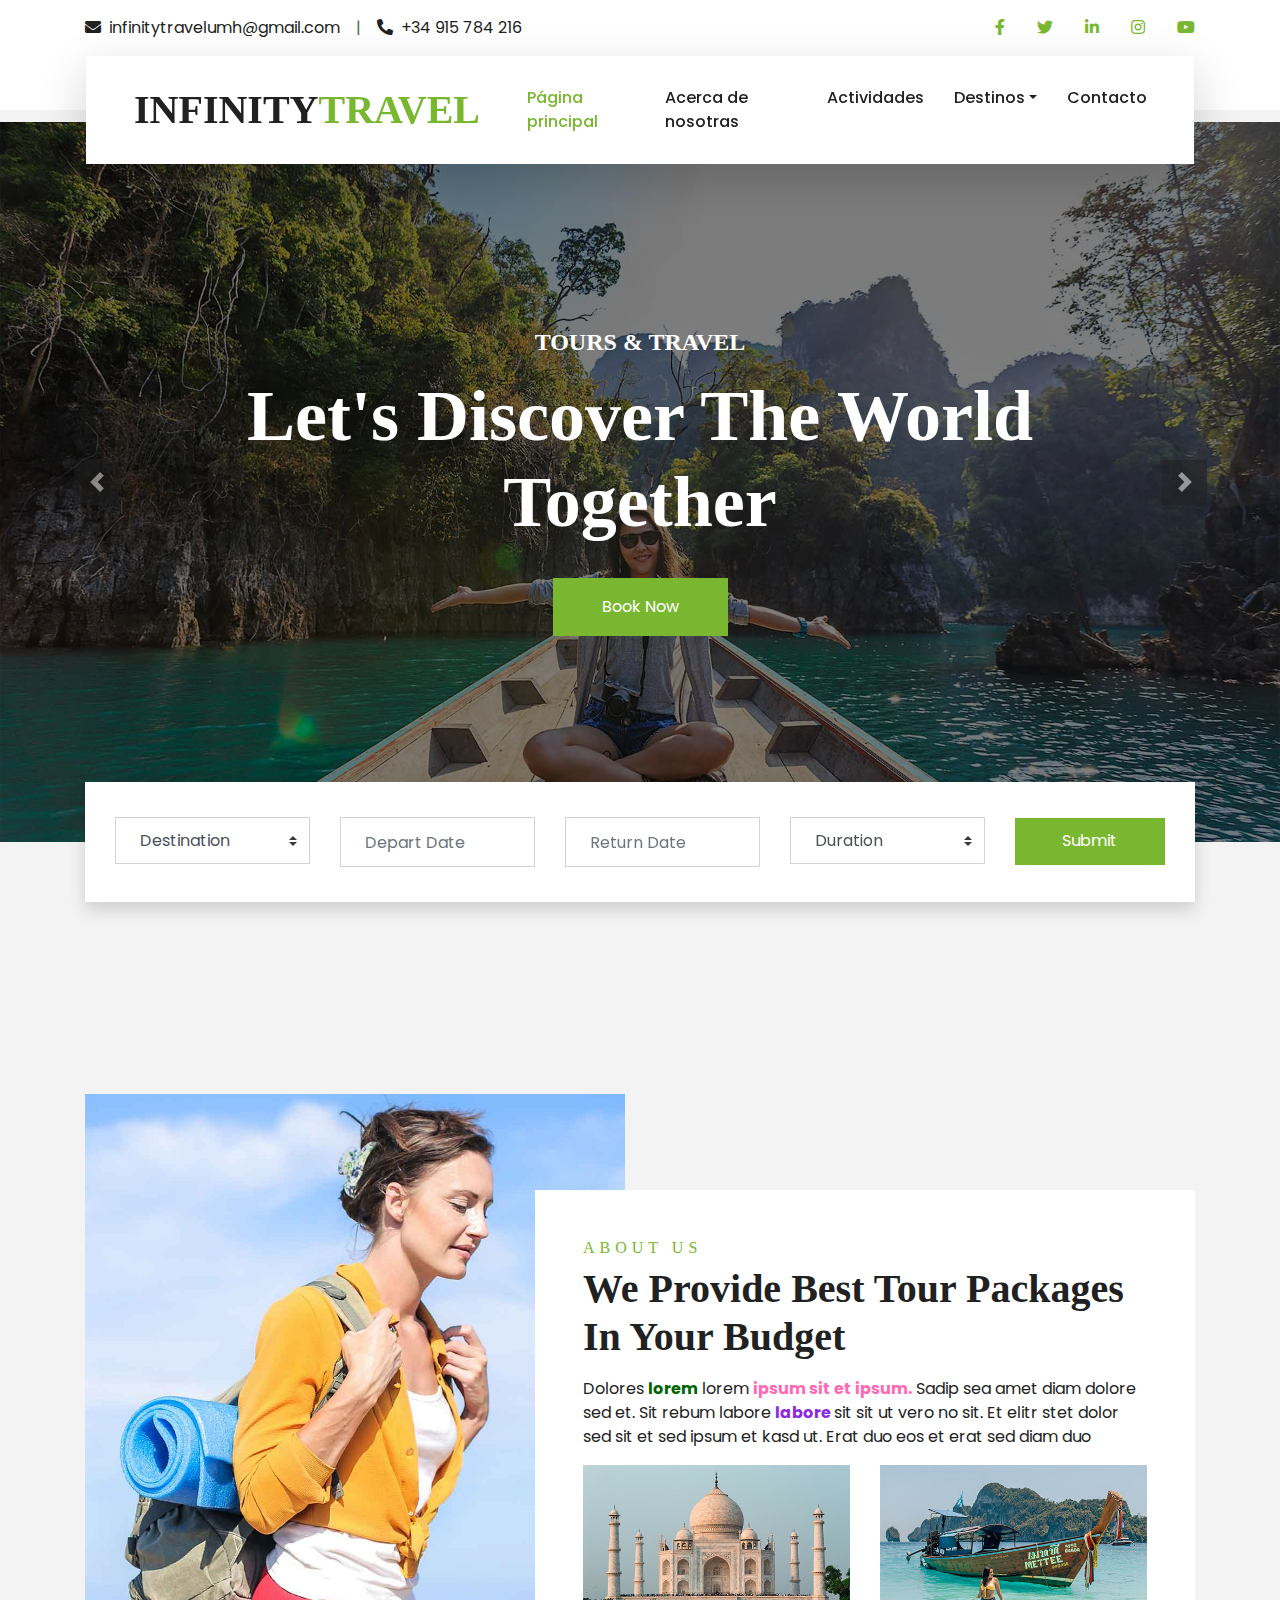
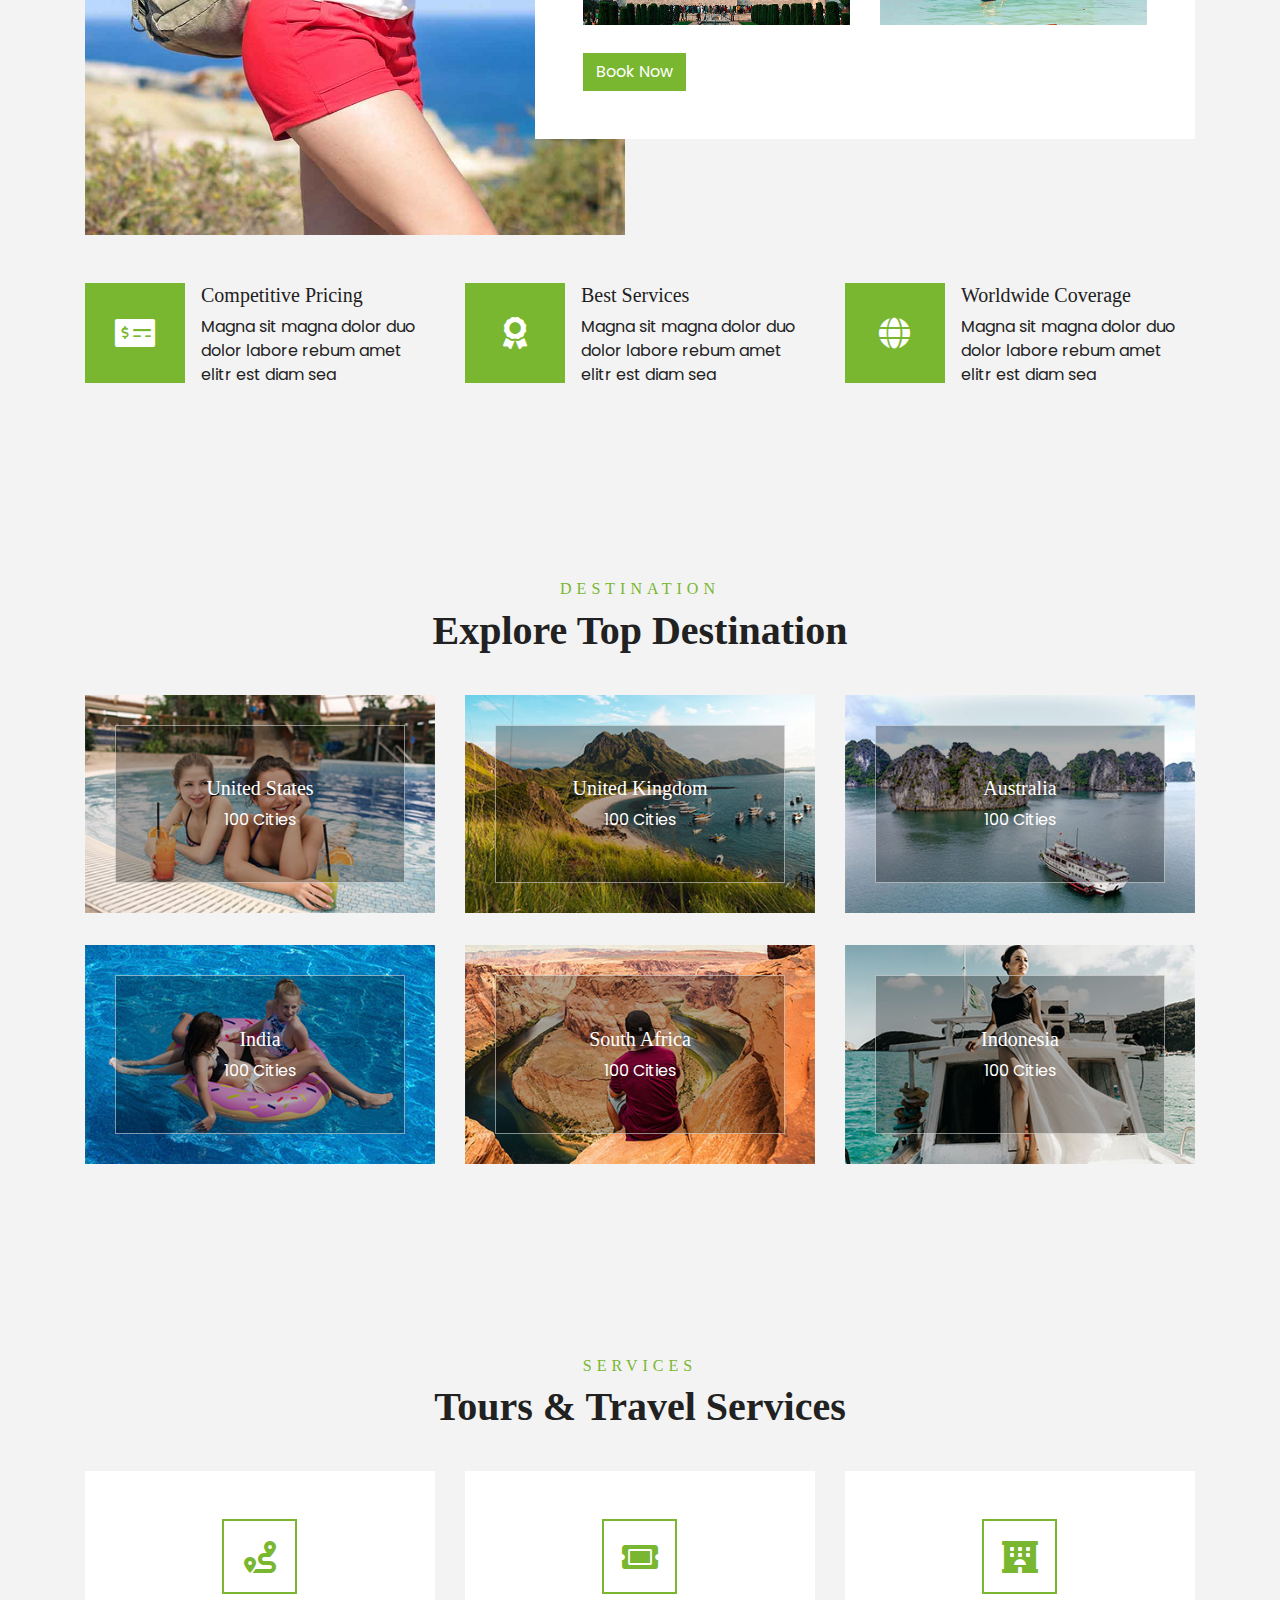
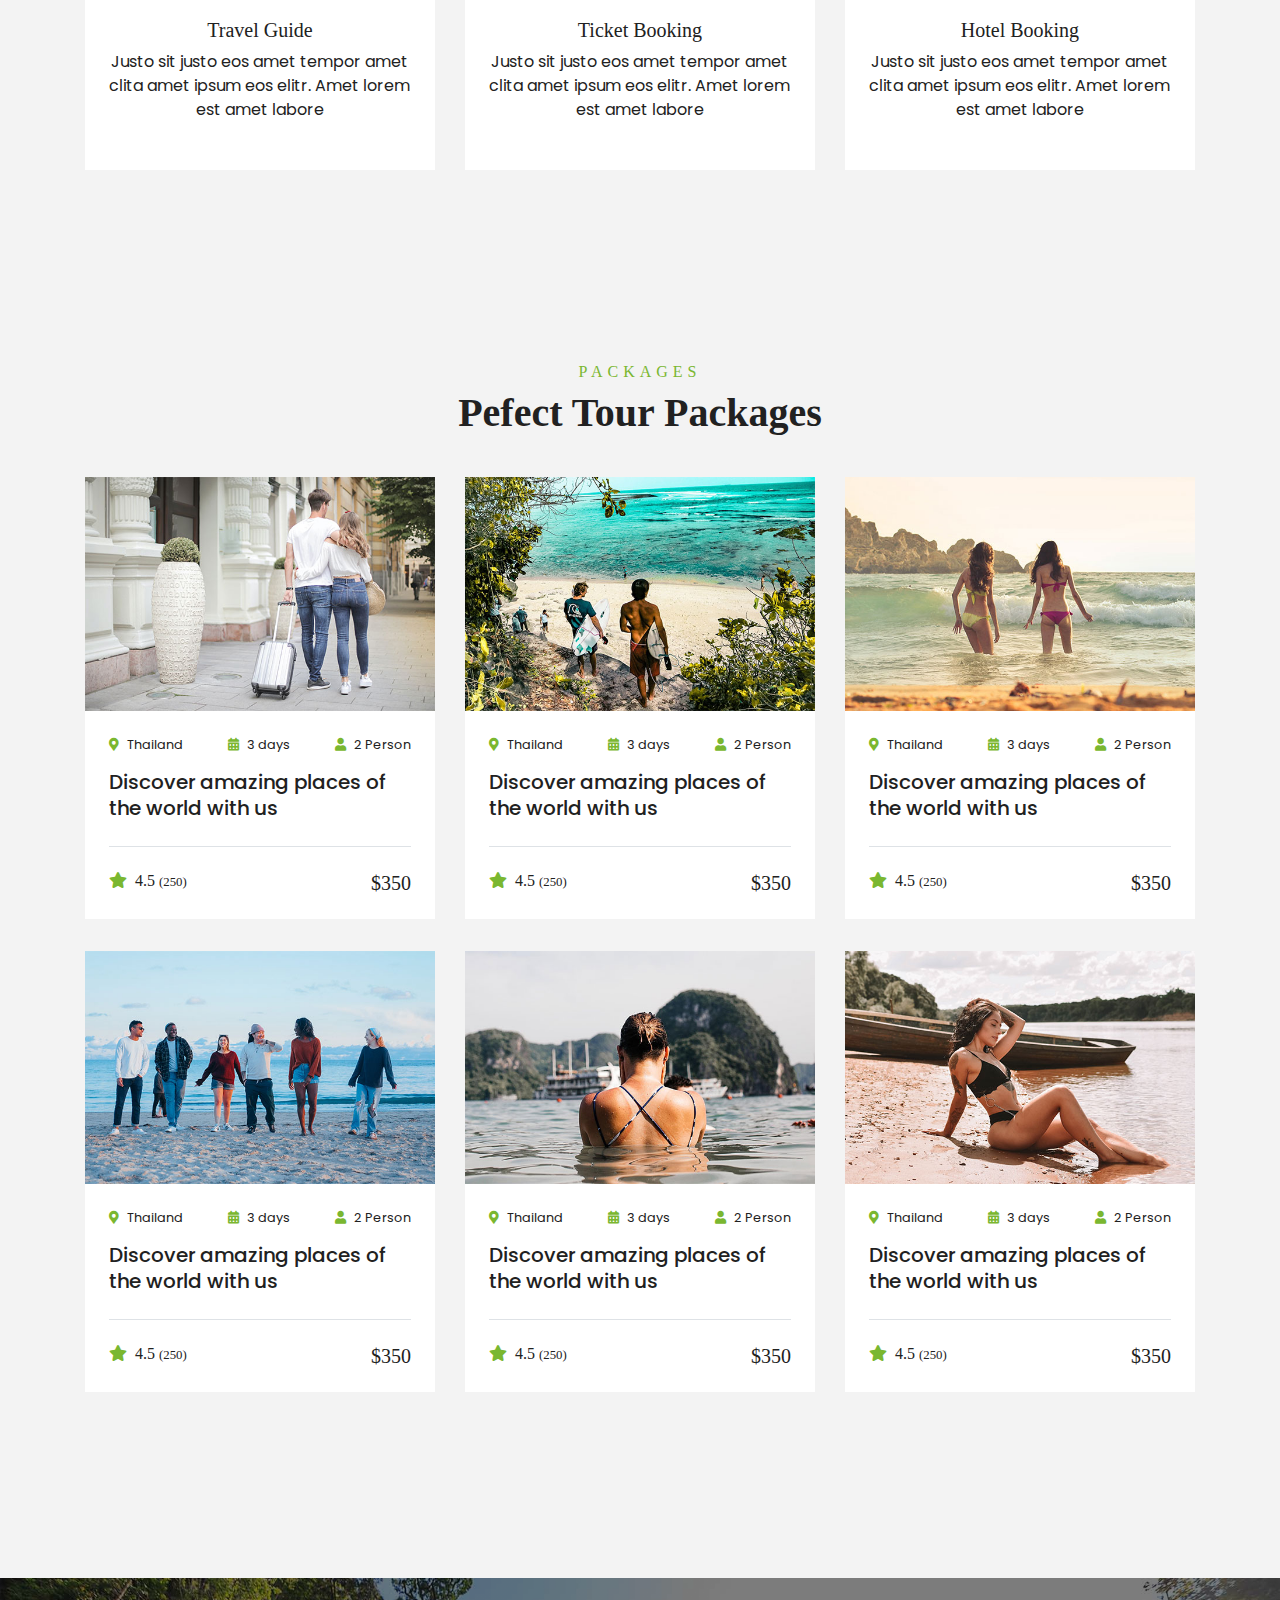
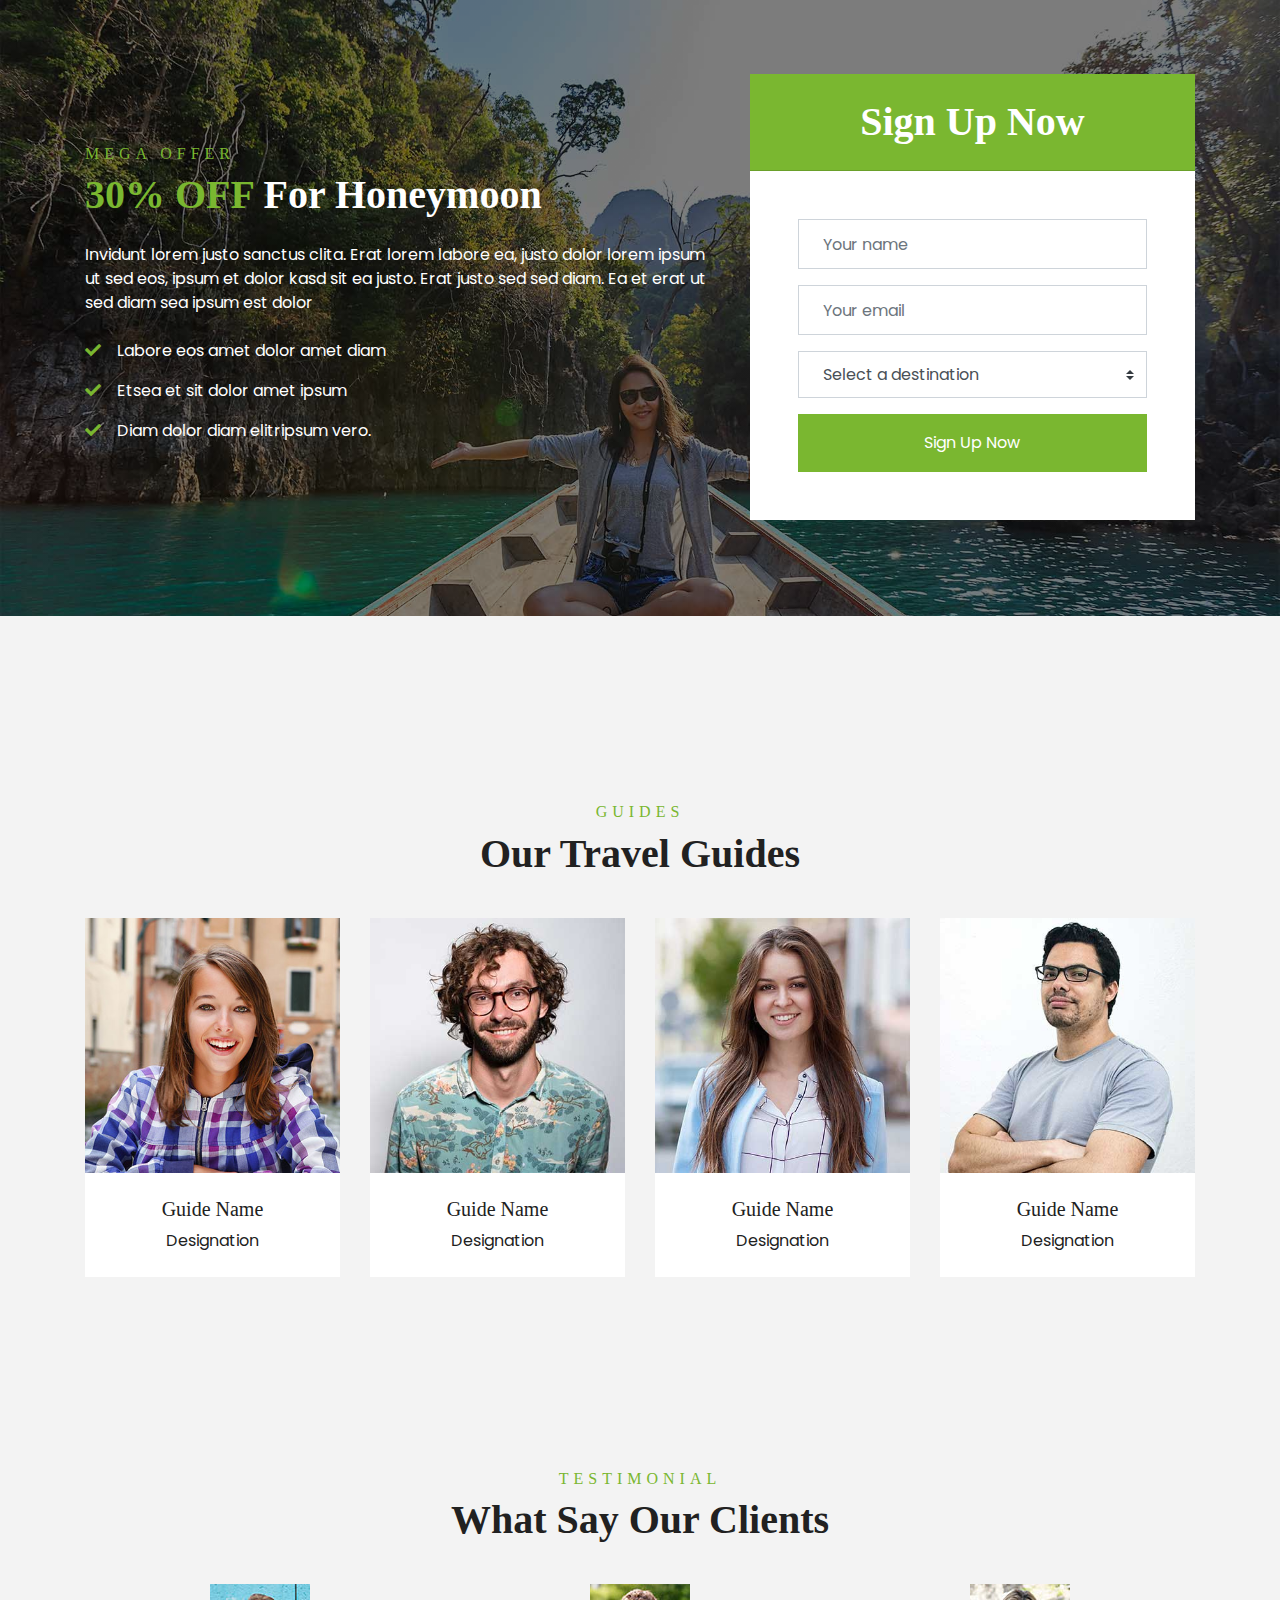
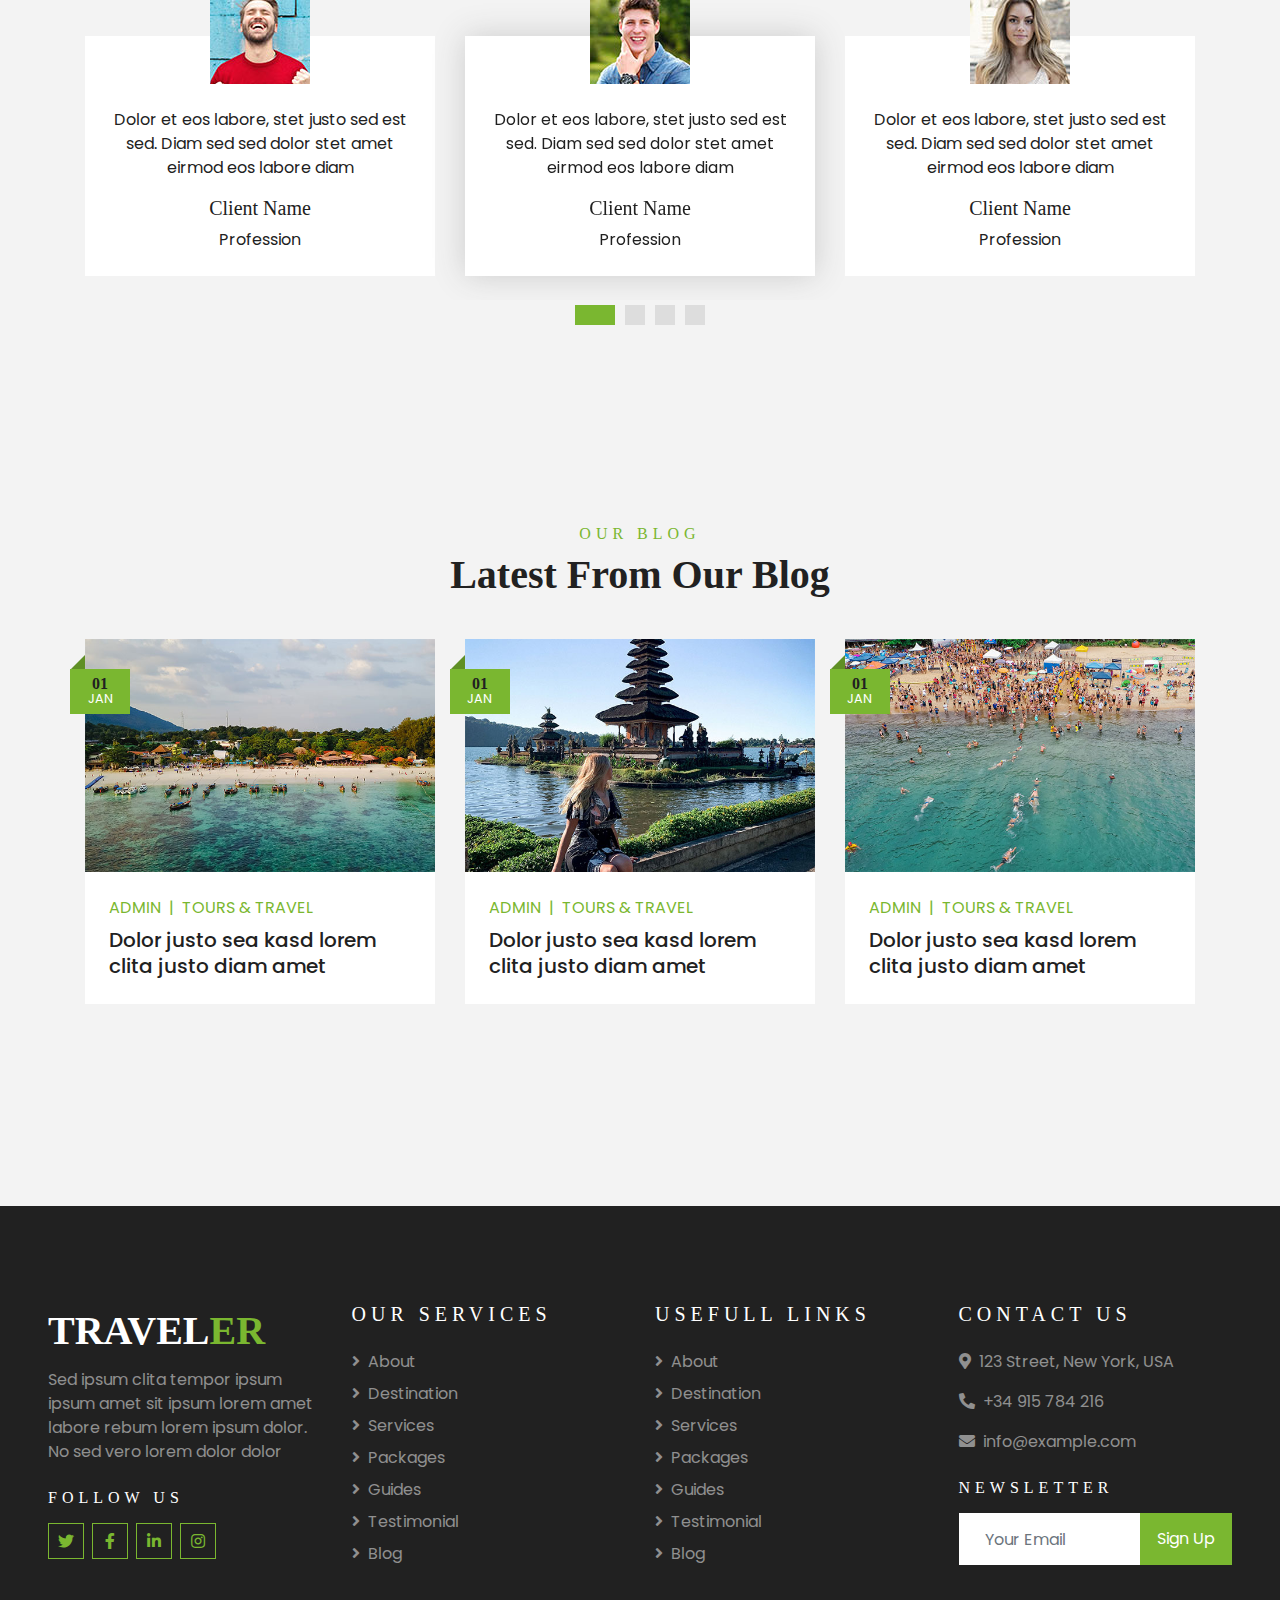
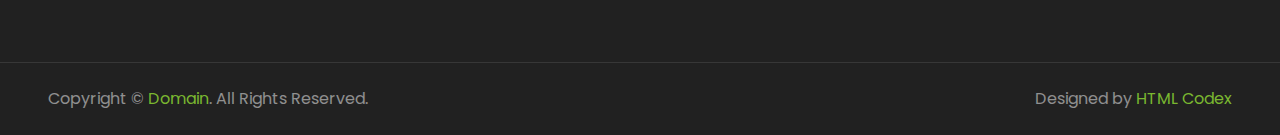
<file: index.html>
<!DOCTYPE html>
<html lang="en">

<head>
    <meta charset="utf-8">
    <title>Infinity Travel</title>
    <meta content="width=device-width, initial-scale=1.0" name="viewport">
    <meta content="Free HTML Templates" name="keywords">
    <meta content="Free HTML Templates" name="description">

    <!-- Favicon -->
    <link href="img/favicon.ico" rel="icon">

    <!-- Google Web Fonts -->
    <link rel="preconnect" href="https://fonts.gstatic.com">
    <link href="https://fonts.googleapis.com/css2?family=Poppins:wght@400;500;600;700&display=swap" rel="stylesheet"> 

    <!-- Font Awesome -->
    <link href="https://cdnjs.cloudflare.com/ajax/libs/font-awesome/5.10.0/css/all.min.css" rel="stylesheet">

    <!-- Libraries Stylesheet -->
    <link href="lib/owlcarousel/assets/owl.carousel.min.css" rel="stylesheet">
    <link href="lib/tempusdominus/css/tempusdominus-bootstrap-4.min.css" rel="stylesheet" />

    <!-- Customized Bootstrap Stylesheet -->
    <link href="css/style.css" rel="stylesheet">

    <style type="text/css">
        .miestilo {font-weight: bold; color: darkgreen;}
        .miestilo2 {font-weight: bold; color: hotpink;}


    </style>
</head>

<body>
    <!-- Topbar Start -->
    <div class="container-fluid bg-light pt-3 d-none d-lg-block">
        <div class="container">
            <div class="row">
                <div class="col-lg-6 text-center text-lg-left mb-2 mb-lg-0">
                    <div class="d-inline-flex align-items-center">
                        <p><i class="fa fa-envelope mr-2"></i>infinitytravelumh@gmail.com</p>
                        <p class="text-body px-3">|</p>
                        <p><i class="fa fa-phone-alt mr-2"></i>+34 915 784 216</p>
                    </div>
                </div>
                <div class="col-lg-6 text-center text-lg-right">
                    <div class="d-inline-flex align-items-center">
                        <a class="text-primary px-3" href="">
                            <i class="fab fa-facebook-f"></i>
                        </a>
                        <a class="text-primary px-3" href="">
                            <i class="fab fa-twitter"></i>
                        </a>
                        <a class="text-primary px-3" href="">
                            <i class="fab fa-linkedin-in"></i>
                        </a>
                        <a class="text-primary px-3" href="">
                            <i class="fab fa-instagram"></i>
                        </a>
                        <a class="text-primary pl-3" href="">
                            <i class="fab fa-youtube"></i>
                        </a>
                    </div>
                </div>
            </div>
        </div>
    </div>
    <!-- Topbar End -->


    <!-- Navbar Start -->
    <div class="container-fluid position-relative nav-bar p-0">
        <div class="container-lg position-relative p-0 px-lg-3" style="z-index: 9;">
            <nav class="navbar navbar-expand-lg bg-light navbar-light shadow-lg py-3 py-lg-0 pl-3 pl-lg-5">
                <a href="" class="navbar-brand">
                    <h1 class="m-0 text-primary"><span class="text-dark">INFINITY</span>TRAVEL</h1>
                </a>
                <button type="button" class="navbar-toggler" data-toggle="collapse" data-target="#navbarCollapse">
                    <span class="navbar-toggler-icon"></span>
                </button>
                <div class="collapse navbar-collapse justify-content-between px-3" id="navbarCollapse">
                    <div class="navbar-nav ml-auto py-0">
                        <a href="index.html" class="nav-item nav-link active">Página principal</a>
                        <a href="lucia.html" class="nav-item nav-link">Acerca de nosotras</a>
            
                        <a href="package.html" class="nav-item nav-link">Actividades</a>
                        <div class="nav-item dropdown">
                            <a href="#" class="nav-link dropdown-toggle" data-toggle="dropdown">Destinos</a>
                            <div class="dropdown-menu border-0 rounded-0 m-0">
                                <a href="destinopopu.html" class="dropdown-item">Más populares</a>
                                <a href="single.html" class="dropdown-item">Mejor valorados</a>
                                <a href="destination.html" class="dropdown-item">Mejor precio</a>
                                
                            </div>
                        </div>
                        <a href="contact.html" class="nav-item nav-link">Contacto</a>
                    </div>
                </div>
            </nav>
        </div>
    </div>
    <!-- Navbar End -->


    <!-- Carousel Start -->
    <div class="container-fluid p-0">
        <div id="header-carousel" class="carousel slide" data-ride="carousel">
            <div class="carousel-inner">
                <div class="carousel-item active">
                    <img class="w-100" src="img/carousel-1.jpg" alt="Image">
                    <div class="carousel-caption d-flex flex-column align-items-center justify-content-center">
                        <div class="p-3" style="max-width: 900px;">
                            <h4 class="text-white text-uppercase mb-md-3">Tours & Travel</h4>
                            <h1 class="display-3 text-white mb-md-4">Let's Discover The World Together</h1>
                            <a href="" class="btn btn-primary py-md-3 px-md-5 mt-2">Book Now</a>
                        </div>
                    </div>
                </div>
                <div class="carousel-item">
                    <img class="w-100" src="img/carousel-2.jpg" alt="Image">
                    <div class="carousel-caption d-flex flex-column align-items-center justify-content-center">
                        <div class="p-3" style="max-width: 900px;">
                            <h4 class="text-white text-uppercase mb-md-3">Tours & Travel</h4>
                            <h1 class="display-3 text-white mb-md-4">Discover Amazing Places With Us</h1>
                            <a href="" class="btn btn-primary py-md-3 px-md-5 mt-2">Book Now</a>
                        </div>
                    </div>
                </div>
            </div>
            <a class="carousel-control-prev" href="#header-carousel" data-slide="prev">
                <div class="btn btn-dark" style="width: 45px; height: 45px;">
                    <span class="carousel-control-prev-icon mb-n2"></span>
                </div>
            </a>
            <a class="carousel-control-next" href="#header-carousel" data-slide="next">
                <div class="btn btn-dark" style="width: 45px; height: 45px;">
                    <span class="carousel-control-next-icon mb-n2"></span>
                </div>
            </a>
        </div>
    </div>
    <!-- Carousel End -->


    <!-- Booking Start -->
    <div class="container-fluid booking mt-5 pb-5">
        <div class="container pb-5">
            <div class="bg-light shadow" style="padding: 30px;">
                <div class="row align-items-center" style="min-height: 60px;">
                    <div class="col-md-10">
                        <div class="row">
                            <div class="col-md-3">
                                <div class="mb-3 mb-md-0">
                                    <select class="custom-select px-4" style="height: 47px;">
                                        <option selected>Destination</option>
                                        <option value="1">Destination 1</option>
                                        <option value="2">Destination 1</option>
                                        <option value="3">Destination 1</option>
                                    </select>
                                </div>
                            </div>
                            <div class="col-md-3">
                                <div class="mb-3 mb-md-0">
                                    <div class="date" id="date1" data-target-input="nearest">
                                        <input type="text" class="form-control p-4 datetimepicker-input" placeholder="Depart Date" data-target="#date1" data-toggle="datetimepicker"/>
                                    </div>
                                </div>
                            </div>
                            <div class="col-md-3">
                                <div class="mb-3 mb-md-0">
                                    <div class="date" id="date2" data-target-input="nearest">
                                        <input type="text" class="form-control p-4 datetimepicker-input" placeholder="Return Date" data-target="#date2" data-toggle="datetimepicker"/>
                                    </div>
                                </div>
                            </div>
                            <div class="col-md-3">
                                <div class="mb-3 mb-md-0">
                                    <select class="custom-select px-4" style="height: 47px;">
                                        <option selected>Duration</option>
                                        <option value="1">Duration 1</option>
                                        <option value="2">Duration 1</option>
                                        <option value="3">Duration 1</option>
                                    </select>
                                </div>
                            </div>
                        </div>
                    </div>
                    <div class="col-md-2">
                        <button class="btn btn-primary btn-block" type="submit" style="height: 47px; margin-top: -2px;">Submit</button>
                    </div>
                </div>
            </div>
        </div>
    </div>
    <!-- Booking End -->


    <!-- About Start -->
    <div class="container-fluid py-5">
        <div class="container pt-5">
            <div class="row">
                <div class="col-lg-6" style="min-height: 500px;">
                    <div class="position-relative h-100">
                        <img class="position-absolute w-100 h-100" src="img/about.jpg" style="object-fit: cover;">
                    </div>
                </div>
                <div class="col-lg-6 pt-5 pb-lg-5">
                    <div class="about-text bg-white p-4 p-lg-5 my-lg-5">
                        <h6 class="text-primary text-uppercase" style="letter-spacing: 5px;">About Us</h6>
                        <h1 class="mb-3">We Provide Best Tour Packages In Your Budget</h1>
                        <p>Dolores <span class="miestilo">lorem</span> lorem  <span class="miestilo2">ipsum sit et ipsum.</span>  Sadip sea amet diam dolore sed et. Sit rebum labore <span style="color: blueviolet;font-weight: bold;">labore </span> sit sit ut vero no sit. Et elitr stet dolor sed sit et sed ipsum et kasd ut. Erat duo eos et erat sed diam duo</p>
                        <div class="row mb-4">
                            <div class="col-6">
                                <img class="img-fluid" src="img/about-1.jpg" alt="">
                            </div>
                            <div class="col-6">
                                <img class="img-fluid" src="img/about-2.jpg" alt="">
                            </div>
                        </div>
                        <a href="" class="btn btn-primary mt-1">Book Now</a>
                    </div>
                </div>
            </div>
        </div>
    </div>
    <!-- About End -->


    <!-- Feature Start -->
    <div class="container-fluid pb-5">
        <div class="container pb-5">
            <div class="row">
                <div class="col-md-4">
                    <div class="d-flex mb-4 mb-lg-0">
                        <div class="d-flex flex-shrink-0 align-items-center justify-content-center bg-primary mr-3" style="height: 100px; width: 100px;">
                            <i class="fa fa-2x fa-money-check-alt text-white"></i>
                        </div>
                        <div class="d-flex flex-column">
                            <h5 class="">Competitive Pricing</h5>
                            <p class="m-0">Magna sit magna dolor duo dolor labore rebum amet elitr est diam sea</p>
                        </div>
                    </div>
                </div>
                <div class="col-md-4">
                    <div class="d-flex mb-4 mb-lg-0">
                        <div class="d-flex flex-shrink-0 align-items-center justify-content-center bg-primary mr-3" style="height: 100px; width: 100px;">
                            <i class="fa fa-2x fa-award text-white"></i>
                        </div>
                        <div class="d-flex flex-column">
                            <h5 class="">Best Services</h5>
                            <p class="m-0">Magna sit magna dolor duo dolor labore rebum amet elitr est diam sea</p>
                        </div>
                    </div>
                </div>
                <div class="col-md-4">
                    <div class="d-flex mb-4 mb-lg-0">
                        <div class="d-flex flex-shrink-0 align-items-center justify-content-center bg-primary mr-3" style="height: 100px; width: 100px;">
                            <i class="fa fa-2x fa-globe text-white"></i>
                        </div>
                        <div class="d-flex flex-column">
                            <h5 class="">Worldwide Coverage</h5>
                            <p class="m-0">Magna sit magna dolor duo dolor labore rebum amet elitr est diam sea</p>
                        </div>
                    </div>
                </div>
            </div>
        </div>
    </div>
    <!-- Feature End -->


    <!-- Destination Start -->
    <div class="container-fluid py-5">
        <div class="container pt-5 pb-3">
            <div class="text-center mb-3 pb-3">
                <h6 class="text-primary text-uppercase" style="letter-spacing: 5px;">Destination</h6>
                <h1>Explore Top Destination</h1>
            </div>
            <div class="row">
                <div class="col-lg-4 col-md-6 mb-4">
                    <div class="destination-item position-relative overflow-hidden mb-2">
                        <img class="img-fluid" src="img/destination-1.jpg" alt="">
                        <a class="destination-overlay text-white text-decoration-none" href="">
                            <h5 class="text-white">United States</h5>
                            <span>100 Cities</span>
                        </a>
                    </div>
                </div>
                <div class="col-lg-4 col-md-6 mb-4">
                    <div class="destination-item position-relative overflow-hidden mb-2">
                        <img class="img-fluid" src="img/destination-2.jpg" alt="">
                        <a class="destination-overlay text-white text-decoration-none" href="">
                            <h5 class="text-white">United Kingdom</h5>
                            <span>100 Cities</span>
                        </a>
                    </div>
                </div>
                <div class="col-lg-4 col-md-6 mb-4">
                    <div class="destination-item position-relative overflow-hidden mb-2">
                        <img class="img-fluid" src="img/destination-3.jpg" alt="">
                        <a class="destination-overlay text-white text-decoration-none" href="">
                            <h5 class="text-white">Australia</h5>
                            <span>100 Cities</span>
                        </a>
                    </div>
                </div>
                <div class="col-lg-4 col-md-6 mb-4">
                    <div class="destination-item position-relative overflow-hidden mb-2">
                        <img class="img-fluid" src="img/destination-4.jpg" alt="">
                        <a class="destination-overlay text-white text-decoration-none" href="">
                            <h5 class="text-white">India</h5>
                            <span>100 Cities</span>
                        </a>
                    </div>
                </div>
                <div class="col-lg-4 col-md-6 mb-4">
                    <div class="destination-item position-relative overflow-hidden mb-2">
                        <img class="img-fluid" src="img/destination-5.jpg" alt="">
                        <a class="destination-overlay text-white text-decoration-none" href="">
                            <h5 class="text-white">South Africa</h5>
                            <span>100 Cities</span>
                        </a>
                    </div>
                </div>
                <div class="col-lg-4 col-md-6 mb-4">
                    <div class="destination-item position-relative overflow-hidden mb-2">
                        <img class="img-fluid" src="img/destination-6.jpg" alt="">
                        <a class="destination-overlay text-white text-decoration-none" href="">
                            <h5 class="text-white">Indonesia</h5>
                            <span>100 Cities</span>
                        </a>
                    </div>
                </div>
            </div>
        </div>
    </div>
    <!-- Destination Start -->


    <!-- Service Start -->
    <div class="container-fluid py-5">
        <div class="container pt-5 pb-3">
            <div class="text-center mb-3 pb-3">
                <h6 class="text-primary text-uppercase" style="letter-spacing: 5px;">Services</h6>
                <h1>Tours & Travel Services</h1>
            </div>
            <div class="row">
                <div class="col-lg-4 col-md-6 mb-4">
                    <div class="service-item bg-white text-center mb-2 py-5 px-4">
                        <i class="fa fa-2x fa-route mx-auto mb-4"></i>
                        <h5 class="mb-2">Travel Guide</h5>
                        <p class="m-0">Justo sit justo eos amet tempor amet clita amet ipsum eos elitr. Amet lorem est amet labore</p>
                    </div>
                </div>
                <div class="col-lg-4 col-md-6 mb-4">
                    <div class="service-item bg-white text-center mb-2 py-5 px-4">
                        <i class="fa fa-2x fa-ticket-alt mx-auto mb-4"></i>
                        <h5 class="mb-2">Ticket Booking</h5>
                        <p class="m-0">Justo sit justo eos amet tempor amet clita amet ipsum eos elitr. Amet lorem est amet labore</p>
                    </div>
                </div>
                <div class="col-lg-4 col-md-6 mb-4">
                    <div class="service-item bg-white text-center mb-2 py-5 px-4">
                        <i class="fa fa-2x fa-hotel mx-auto mb-4"></i>
                        <h5 class="mb-2">Hotel Booking</h5>
                        <p class="m-0">Justo sit justo eos amet tempor amet clita amet ipsum eos elitr. Amet lorem est amet labore</p>
                    </div>
                </div>
            </div>
        </div>
    </div>
    <!-- Service End -->


    <!-- Packages Start -->
    <div class="container-fluid py-5">
        <div class="container pt-5 pb-3">
            <div class="text-center mb-3 pb-3">
                <h6 class="text-primary text-uppercase" style="letter-spacing: 5px;">Packages</h6>
                <h1>Pefect Tour Packages</h1>
            </div>
            <div class="row">
                <div class="col-lg-4 col-md-6 mb-4">
                    <div class="package-item bg-white mb-2">
                        <img class="img-fluid" src="img/package-1.jpg" alt="">
                        <div class="p-4">
                            <div class="d-flex justify-content-between mb-3">
                                <small class="m-0"><i class="fa fa-map-marker-alt text-primary mr-2"></i>Thailand</small>
                                <small class="m-0"><i class="fa fa-calendar-alt text-primary mr-2"></i>3 days</small>
                                <small class="m-0"><i class="fa fa-user text-primary mr-2"></i>2 Person</small>
                            </div>
                            <a class="h5 text-decoration-none" href="">Discover amazing places of the world with us</a>
                            <div class="border-top mt-4 pt-4">
                                <div class="d-flex justify-content-between">
                                    <h6 class="m-0"><i class="fa fa-star text-primary mr-2"></i>4.5 <small>(250)</small></h6>
                                    <h5 class="m-0">$350</h5>
                                </div>
                            </div>
                        </div>
                    </div>
                </div>
                <div class="col-lg-4 col-md-6 mb-4">
                    <div class="package-item bg-white mb-2">
                        <img class="img-fluid" src="img/package-2.jpg" alt="">
                        <div class="p-4">
                            <div class="d-flex justify-content-between mb-3">
                                <small class="m-0"><i class="fa fa-map-marker-alt text-primary mr-2"></i>Thailand</small>
                                <small class="m-0"><i class="fa fa-calendar-alt text-primary mr-2"></i>3 days</small>
                                <small class="m-0"><i class="fa fa-user text-primary mr-2"></i>2 Person</small>
                            </div>
                            <a class="h5 text-decoration-none" href="">Discover amazing places of the world with us</a>
                            <div class="border-top mt-4 pt-4">
                                <div class="d-flex justify-content-between">
                                    <h6 class="m-0"><i class="fa fa-star text-primary mr-2"></i>4.5 <small>(250)</small></h6>
                                    <h5 class="m-0">$350</h5>
                                </div>
                            </div>
                        </div>
                    </div>
                </div>
                <div class="col-lg-4 col-md-6 mb-4">
                    <div class="package-item bg-white mb-2">
                        <img class="img-fluid" src="img/package-3.jpg" alt="">
                        <div class="p-4">
                            <div class="d-flex justify-content-between mb-3">
                                <small class="m-0"><i class="fa fa-map-marker-alt text-primary mr-2"></i>Thailand</small>
                                <small class="m-0"><i class="fa fa-calendar-alt text-primary mr-2"></i>3 days</small>
                                <small class="m-0"><i class="fa fa-user text-primary mr-2"></i>2 Person</small>
                            </div>
                            <a class="h5 text-decoration-none" href="">Discover amazing places of the world with us</a>
                            <div class="border-top mt-4 pt-4">
                                <div class="d-flex justify-content-between">
                                    <h6 class="m-0"><i class="fa fa-star text-primary mr-2"></i>4.5 <small>(250)</small></h6>
                                    <h5 class="m-0">$350</h5>
                                </div>
                            </div>
                        </div>
                    </div>
                </div>
                <div class="col-lg-4 col-md-6 mb-4">
                    <div class="package-item bg-white mb-2">
                        <img class="img-fluid" src="img/package-4.jpg" alt="">
                        <div class="p-4">
                            <div class="d-flex justify-content-between mb-3">
                                <small class="m-0"><i class="fa fa-map-marker-alt text-primary mr-2"></i>Thailand</small>
                                <small class="m-0"><i class="fa fa-calendar-alt text-primary mr-2"></i>3 days</small>
                                <small class="m-0"><i class="fa fa-user text-primary mr-2"></i>2 Person</small>
                            </div>
                            <a class="h5 text-decoration-none" href="">Discover amazing places of the world with us</a>
                            <div class="border-top mt-4 pt-4">
                                <div class="d-flex justify-content-between">
                                    <h6 class="m-0"><i class="fa fa-star text-primary mr-2"></i>4.5 <small>(250)</small></h6>
                                    <h5 class="m-0">$350</h5>
                                </div>
                            </div>
                        </div>
                    </div>
                </div>
                <div class="col-lg-4 col-md-6 mb-4">
                    <div class="package-item bg-white mb-2">
                        <img class="img-fluid" src="img/package-5.jpg" alt="">
                        <div class="p-4">
                            <div class="d-flex justify-content-between mb-3">
                                <small class="m-0"><i class="fa fa-map-marker-alt text-primary mr-2"></i>Thailand</small>
                                <small class="m-0"><i class="fa fa-calendar-alt text-primary mr-2"></i>3 days</small>
                                <small class="m-0"><i class="fa fa-user text-primary mr-2"></i>2 Person</small>
                            </div>
                            <a class="h5 text-decoration-none" href="">Discover amazing places of the world with us</a>
                            <div class="border-top mt-4 pt-4">
                                <div class="d-flex justify-content-between">
                                    <h6 class="m-0"><i class="fa fa-star text-primary mr-2"></i>4.5 <small>(250)</small></h6>
                                    <h5 class="m-0">$350</h5>
                                </div>
                            </div>
                        </div>
                    </div>
                </div>
                <div class="col-lg-4 col-md-6 mb-4">
                    <div class="package-item bg-white mb-2">
                        <img class="img-fluid" src="img/package-6.jpg" alt="">
                        <div class="p-4">
                            <div class="d-flex justify-content-between mb-3">
                                <small class="m-0"><i class="fa fa-map-marker-alt text-primary mr-2"></i>Thailand</small>
                                <small class="m-0"><i class="fa fa-calendar-alt text-primary mr-2"></i>3 days</small>
                                <small class="m-0"><i class="fa fa-user text-primary mr-2"></i>2 Person</small>
                            </div>
                            <a class="h5 text-decoration-none" href="">Discover amazing places of the world with us</a>
                            <div class="border-top mt-4 pt-4">
                                <div class="d-flex justify-content-between">
                                    <h6 class="m-0"><i class="fa fa-star text-primary mr-2"></i>4.5 <small>(250)</small></h6>
                                    <h5 class="m-0">$350</h5>
                                </div>
                            </div>
                        </div>
                    </div>
                </div>
            </div>
        </div>
    </div>
    <!-- Packages End -->


    <!-- Registration Start -->
    <div class="container-fluid bg-registration py-5" style="margin: 90px 0;">
        <div class="container py-5">
            <div class="row align-items-center">
                <div class="col-lg-7 mb-5 mb-lg-0">
                    <div class="mb-4">
                        <h6 class="text-primary text-uppercase" style="letter-spacing: 5px;">Mega Offer</h6>
                        <h1 class="text-white"><span class="text-primary">30% OFF</span> For Honeymoon</h1>
                    </div>
                    <p class="text-white">Invidunt lorem justo sanctus clita. Erat lorem labore ea, justo dolor lorem ipsum ut sed eos,
                        ipsum et dolor kasd sit ea justo. Erat justo sed sed diam. Ea et erat ut sed diam sea ipsum est
                        dolor</p>
                    <ul class="list-inline text-white m-0">
                        <li class="py-2"><i class="fa fa-check text-primary mr-3"></i>Labore eos amet dolor amet diam</li>
                        <li class="py-2"><i class="fa fa-check text-primary mr-3"></i>Etsea et sit dolor amet ipsum</li>
                        <li class="py-2"><i class="fa fa-check text-primary mr-3"></i>Diam dolor diam elitripsum vero.</li>
                    </ul>
                </div>
                <div class="col-lg-5">
                    <div class="card border-0">
                        <div class="card-header bg-primary text-center p-4">
                            <h1 class="text-white m-0">Sign Up Now</h1>
                        </div>
                        <div class="card-body rounded-bottom bg-white p-5">
                            <form>
                                <div class="form-group">
                                    <input type="text" class="form-control p-4" placeholder="Your name" required="required" />
                                </div>
                                <div class="form-group">
                                    <input type="email" class="form-control p-4" placeholder="Your email" required="required" />
                                </div>
                                <div class="form-group">
                                    <select class="custom-select px-4" style="height: 47px;">
                                        <option selected>Select a destination</option>
                                        <option value="1">destination 1</option>
                                        <option value="2">destination 1</option>
                                        <option value="3">destination 1</option>
                                    </select>
                                </div>
                                <div>
                                    <button class="btn btn-primary btn-block py-3" type="submit">Sign Up Now</button>
                                </div>
                            </form>
                        </div>
                    </div>
                </div>
            </div>
        </div>
    </div>
    <!-- Registration End -->


    <!-- Team Start -->
    <div class="container-fluid py-5">
        <div class="container pt-5 pb-3">
            <div class="text-center mb-3 pb-3">
                <h6 class="text-primary text-uppercase" style="letter-spacing: 5px;">Guides</h6>
                <h1>Our Travel Guides</h1>
            </div>
            <div class="row">
                <div class="col-lg-3 col-md-4 col-sm-6 pb-2">
                    <div class="team-item bg-white mb-4">
                        <div class="team-img position-relative overflow-hidden">
                            <img class="img-fluid w-100" src="img/team-1.jpg" alt="">
                            <div class="team-social">
                                <a class="btn btn-outline-primary btn-square" href=""><i class="fab fa-twitter"></i></a>
                                <a class="btn btn-outline-primary btn-square" href=""><i class="fab fa-facebook-f"></i></a>
                                <a class="btn btn-outline-primary btn-square" href=""><i class="fab fa-instagram"></i></a>
                                <a class="btn btn-outline-primary btn-square" href=""><i class="fab fa-linkedin-in"></i></a>
                            </div>
                        </div>
                        <div class="text-center py-4">
                            <h5 class="text-truncate">Guide Name</h5>
                            <p class="m-0">Designation</p>
                        </div>
                    </div>
                </div>
                <div class="col-lg-3 col-md-4 col-sm-6 pb-2">
                    <div class="team-item bg-white mb-4">
                        <div class="team-img position-relative overflow-hidden">
                            <img class="img-fluid w-100" src="img/team-2.jpg" alt="">
                            <div class="team-social">
                                <a class="btn btn-outline-primary btn-square" href=""><i class="fab fa-twitter"></i></a>
                                <a class="btn btn-outline-primary btn-square" href=""><i class="fab fa-facebook-f"></i></a>
                                <a class="btn btn-outline-primary btn-square" href=""><i class="fab fa-instagram"></i></a>
                                <a class="btn btn-outline-primary btn-square" href=""><i class="fab fa-linkedin-in"></i></a>
                            </div>
                        </div>
                        <div class="text-center py-4">
                            <h5 class="text-truncate">Guide Name</h5>
                            <p class="m-0">Designation</p>
                        </div>
                    </div>
                </div>
                <div class="col-lg-3 col-md-4 col-sm-6 pb-2">
                    <div class="team-item bg-white mb-4">
                        <div class="team-img position-relative overflow-hidden">
                            <img class="img-fluid w-100" src="img/team-3.jpg" alt="">
                            <div class="team-social">
                                <a class="btn btn-outline-primary btn-square" href=""><i class="fab fa-twitter"></i></a>
                                <a class="btn btn-outline-primary btn-square" href=""><i class="fab fa-facebook-f"></i></a>
                                <a class="btn btn-outline-primary btn-square" href=""><i class="fab fa-instagram"></i></a>
                                <a class="btn btn-outline-primary btn-square" href=""><i class="fab fa-linkedin-in"></i></a>
                            </div>
                        </div>
                        <div class="text-center py-4">
                            <h5 class="text-truncate">Guide Name</h5>
                            <p class="m-0">Designation</p>
                        </div>
                    </div>
                </div>
                <div class="col-lg-3 col-md-4 col-sm-6 pb-2">
                    <div class="team-item bg-white mb-4">
                        <div class="team-img position-relative overflow-hidden">
                            <img class="img-fluid w-100" src="img/team-4.jpg" alt="">
                            <div class="team-social">
                                <a class="btn btn-outline-primary btn-square" href=""><i class="fab fa-twitter"></i></a>
                                <a class="btn btn-outline-primary btn-square" href=""><i class="fab fa-facebook-f"></i></a>
                                <a class="btn btn-outline-primary btn-square" href=""><i class="fab fa-instagram"></i></a>
                                <a class="btn btn-outline-primary btn-square" href=""><i class="fab fa-linkedin-in"></i></a>
                            </div>
                        </div>
                        <div class="text-center py-4">
                            <h5 class="text-truncate">Guide Name</h5>
                            <p class="m-0">Designation</p>
                        </div>
                    </div>
                </div>
            </div>
        </div>
    </div>
    <!-- Team End -->


    <!-- Testimonial Start -->
    <div class="container-fluid py-5">
        <div class="container py-5">
            <div class="text-center mb-3 pb-3">
                <h6 class="text-primary text-uppercase" style="letter-spacing: 5px;">Testimonial</h6>
                <h1>What Say Our Clients</h1>
            </div>
            <div class="owl-carousel testimonial-carousel">
                <div class="text-center pb-4">
                    <img class="img-fluid mx-auto" src="img/testimonial-1.jpg" style="width: 100px; height: 100px;" >
                    <div class="testimonial-text bg-white p-4 mt-n5">
                        <p class="mt-5">Dolor et eos labore, stet justo sed est sed. Diam sed sed dolor stet amet eirmod eos labore diam
                        </p>
                        <h5 class="text-truncate">Client Name</h5>
                        <span>Profession</span>
                    </div>
                </div>
                <div class="text-center">
                    <img class="img-fluid mx-auto" src="img/testimonial-2.jpg" style="width: 100px; height: 100px;" >
                    <div class="testimonial-text bg-white p-4 mt-n5">
                        <p class="mt-5">Dolor et eos labore, stet justo sed est sed. Diam sed sed dolor stet amet eirmod eos labore diam
                        </p>
                        <h5 class="text-truncate">Client Name</h5>
                        <span>Profession</span>
                    </div>
                </div>
                <div class="text-center">
                    <img class="img-fluid mx-auto" src="img/testimonial-3.jpg" style="width: 100px; height: 100px;" >
                    <div class="testimonial-text bg-white p-4 mt-n5">
                        <p class="mt-5">Dolor et eos labore, stet justo sed est sed. Diam sed sed dolor stet amet eirmod eos labore diam
                        </p>
                        <h5 class="text-truncate">Client Name</h5>
                        <span>Profession</span>
                    </div>
                </div>
                <div class="text-center">
                    <img class="img-fluid mx-auto" src="img/testimonial-4.jpg" style="width: 100px; height: 100px;" >
                    <div class="testimonial-text bg-white p-4 mt-n5">
                        <p class="mt-5">Dolor et eos labore, stet justo sed est sed. Diam sed sed dolor stet amet eirmod eos labore diam
                        </p>
                        <h5 class="text-truncate">Client Name</h5>
                        <span>Profession</span>
                    </div>
                </div>
            </div>
        </div>
    </div>
    <!-- Testimonial End -->


    <!-- Blog Start -->
    <div class="container-fluid py-5">
        <div class="container pt-5 pb-3">
            <div class="text-center mb-3 pb-3">
                <h6 class="text-primary text-uppercase" style="letter-spacing: 5px;">Our Blog</h6>
                <h1>Latest From Our Blog</h1>
            </div>
            <div class="row pb-3">
                <div class="col-lg-4 col-md-6 mb-4 pb-2">
                    <div class="blog-item">
                        <div class="position-relative">
                            <img class="img-fluid w-100" src="img/blog-1.jpg" alt="">
                            <div class="blog-date">
                                <h6 class="font-weight-bold mb-n1">01</h6>
                                <small class="text-white text-uppercase">Jan</small>
                            </div>
                        </div>
                        <div class="bg-white p-4">
                            <div class="d-flex mb-2">
                                <a class="text-primary text-uppercase text-decoration-none" href="">Admin</a>
                                <span class="text-primary px-2">|</span>
                                <a class="text-primary text-uppercase text-decoration-none" href="">Tours & Travel</a>
                            </div>
                            <a class="h5 m-0 text-decoration-none" href="">Dolor justo sea kasd lorem clita justo diam amet</a>
                        </div>
                    </div>
                </div>
                <div class="col-lg-4 col-md-6 mb-4 pb-2">
                    <div class="blog-item">
                        <div class="position-relative">
                            <img class="img-fluid w-100" src="img/blog-2.jpg" alt="">
                            <div class="blog-date">
                                <h6 class="font-weight-bold mb-n1">01</h6>
                                <small class="text-white text-uppercase">Jan</small>
                            </div>
                        </div>
                        <div class="bg-white p-4">
                            <div class="d-flex mb-2">
                                <a class="text-primary text-uppercase text-decoration-none" href="">Admin</a>
                                <span class="text-primary px-2">|</span>
                                <a class="text-primary text-uppercase text-decoration-none" href="">Tours & Travel</a>
                            </div>
                            <a class="h5 m-0 text-decoration-none" href="">Dolor justo sea kasd lorem clita justo diam amet</a>
                        </div>
                    </div>
                </div>
                <div class="col-lg-4 col-md-6 mb-4 pb-2">
                    <div class="blog-item">
                        <div class="position-relative">
                            <img class="img-fluid w-100" src="img/blog-3.jpg" alt="">
                            <div class="blog-date">
                                <h6 class="font-weight-bold mb-n1">01</h6>
                                <small class="text-white text-uppercase">Jan</small>
                            </div>
                        </div>
                        <div class="bg-white p-4">
                            <div class="d-flex mb-2">
                                <a class="text-primary text-uppercase text-decoration-none" href="">Admin</a>
                                <span class="text-primary px-2">|</span>
                                <a class="text-primary text-uppercase text-decoration-none" href="">Tours & Travel</a>
                            </div>
                            <a class="h5 m-0 text-decoration-none" href="">Dolor justo sea kasd lorem clita justo diam amet</a>
                        </div>
                    </div>
                </div>
            </div>
        </div>
    </div>
    <!-- Blog End -->


    <!-- Footer Start -->
    <div class="container-fluid bg-dark text-white-50 py-5 px-sm-3 px-lg-5" style="margin-top: 90px;">
        <div class="row pt-5">
            <div class="col-lg-3 col-md-6 mb-5">
                <a href="" class="navbar-brand">
                    <h1 class="text-primary"><span class="text-white">TRAVEL</span>ER</h1>
                </a>
                <p>Sed ipsum clita tempor ipsum ipsum amet sit ipsum lorem amet labore rebum lorem ipsum dolor. No sed vero lorem dolor dolor</p>
                <h6 class="text-white text-uppercase mt-4 mb-3" style="letter-spacing: 5px;">Follow Us</h6>
                <div class="d-flex justify-content-start">
                    <a class="btn btn-outline-primary btn-square mr-2" href="#"><i class="fab fa-twitter"></i></a>
                    <a class="btn btn-outline-primary btn-square mr-2" href="#"><i class="fab fa-facebook-f"></i></a>
                    <a class="btn btn-outline-primary btn-square mr-2" href="#"><i class="fab fa-linkedin-in"></i></a>
                    <a class="btn btn-outline-primary btn-square" href="#"><i class="fab fa-instagram"></i></a>
                </div>
            </div>
            <div class="col-lg-3 col-md-6 mb-5">
                <h5 class="text-white text-uppercase mb-4" style="letter-spacing: 5px;">Our Services</h5>
                <div class="d-flex flex-column justify-content-start">
                    <a class="text-white-50 mb-2" href="#"><i class="fa fa-angle-right mr-2"></i>About</a>
                    <a class="text-white-50 mb-2" href="#"><i class="fa fa-angle-right mr-2"></i>Destination</a>
                    <a class="text-white-50 mb-2" href="#"><i class="fa fa-angle-right mr-2"></i>Services</a>
                    <a class="text-white-50 mb-2" href="#"><i class="fa fa-angle-right mr-2"></i>Packages</a>
                    <a class="text-white-50 mb-2" href="#"><i class="fa fa-angle-right mr-2"></i>Guides</a>
                    <a class="text-white-50 mb-2" href="#"><i class="fa fa-angle-right mr-2"></i>Testimonial</a>
                    <a class="text-white-50" href="#"><i class="fa fa-angle-right mr-2"></i>Blog</a>
                </div>
            </div>
            <div class="col-lg-3 col-md-6 mb-5">
                <h5 class="text-white text-uppercase mb-4" style="letter-spacing: 5px;">Usefull Links</h5>
                <div class="d-flex flex-column justify-content-start">
                    <a class="text-white-50 mb-2" href="#"><i class="fa fa-angle-right mr-2"></i>About</a>
                    <a class="text-white-50 mb-2" href="#"><i class="fa fa-angle-right mr-2"></i>Destination</a>
                    <a class="text-white-50 mb-2" href="#"><i class="fa fa-angle-right mr-2"></i>Services</a>
                    <a class="text-white-50 mb-2" href="#"><i class="fa fa-angle-right mr-2"></i>Packages</a>
                    <a class="text-white-50 mb-2" href="#"><i class="fa fa-angle-right mr-2"></i>Guides</a>
                    <a class="text-white-50 mb-2" href="#"><i class="fa fa-angle-right mr-2"></i>Testimonial</a>
                    <a class="text-white-50" href="#"><i class="fa fa-angle-right mr-2"></i>Blog</a>
                </div>
            </div>
            <div class="col-lg-3 col-md-6 mb-5">
                <h5 class="text-white text-uppercase mb-4" style="letter-spacing: 5px;">Contact Us</h5>
                <p><i class="fa fa-map-marker-alt mr-2"></i>123 Street, New York, USA</p>
                <p><i class="fa fa-phone-alt mr-2"></i>+34 915 784 216</p>
                <p><i class="fa fa-envelope mr-2"></i>info@example.com</p>
                <h6 class="text-white text-uppercase mt-4 mb-3" style="letter-spacing: 5px;">Newsletter</h6>
                <div class="w-100">
                    <div class="input-group">
                        <input type="text" class="form-control border-light" style="padding: 25px;" placeholder="Your Email">
                        <div class="input-group-append">
                            <button class="btn btn-primary px-3">Sign Up</button>
                        </div>
                    </div>
                </div>
            </div>
        </div>
    </div>
    <div class="container-fluid bg-dark text-white border-top py-4 px-sm-3 px-md-5" style="border-color: rgba(256, 256, 256, .1) !important;">
        <div class="row">
            <div class="col-lg-6 text-center text-md-left mb-3 mb-md-0">
                <p class="m-0 text-white-50">Copyright &copy; <a href="#">Domain</a>. All Rights Reserved.</a>
                </p>
            </div>
            <div class="col-lg-6 text-center text-md-right">
                <p class="m-0 text-white-50">Designed by <a href="https://htmlcodex.com">HTML Codex</a>
                </p>
            </div>
        </div>
    </div>
    <!-- Footer End -->


    <!-- Back to Top -->
    <a href="#" class="btn btn-lg btn-primary btn-lg-square back-to-top"><i class="fa fa-angle-double-up"></i></a>


    <!-- JavaScript Libraries -->
    <script src="https://code.jquery.com/jquery-3.4.1.min.js"></script>
    <script src="https://stackpath.bootstrapcdn.com/bootstrap/4.4.1/js/bootstrap.bundle.min.js"></script>
    <script src="lib/easing/easing.min.js"></script>
    <script src="lib/owlcarousel/owl.carousel.min.js"></script>
    <script src="lib/tempusdominus/js/moment.min.js"></script>
    <script src="lib/tempusdominus/js/moment-timezone.min.js"></script>
    <script src="lib/tempusdominus/js/tempusdominus-bootstrap-4.min.js"></script>

    <!-- Contact Javascript File -->
    <script src="mail/jqBootstrapValidation.min.js"></script>
    <script src="mail/contact.js"></script>

    <!-- Template Javascript -->
    <script src="js/main.js"></script>
</body>

</html>
</file>
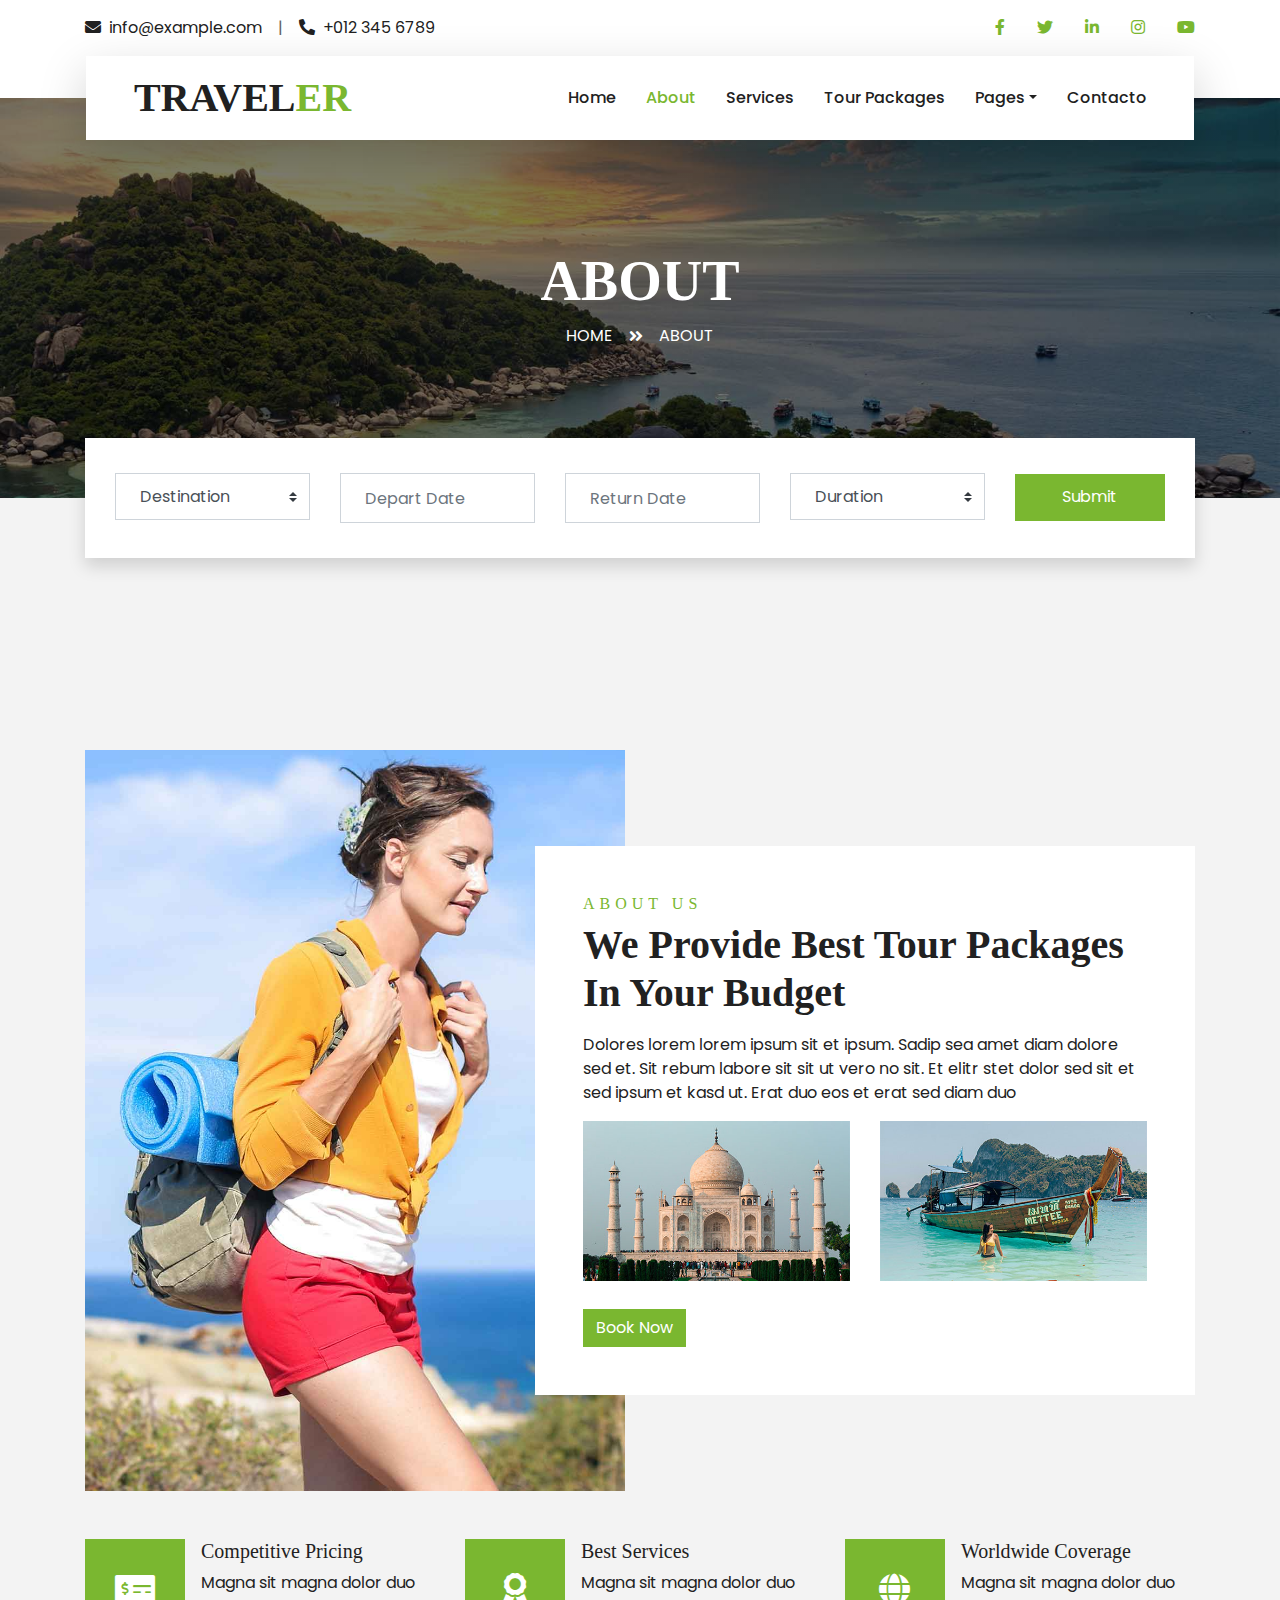
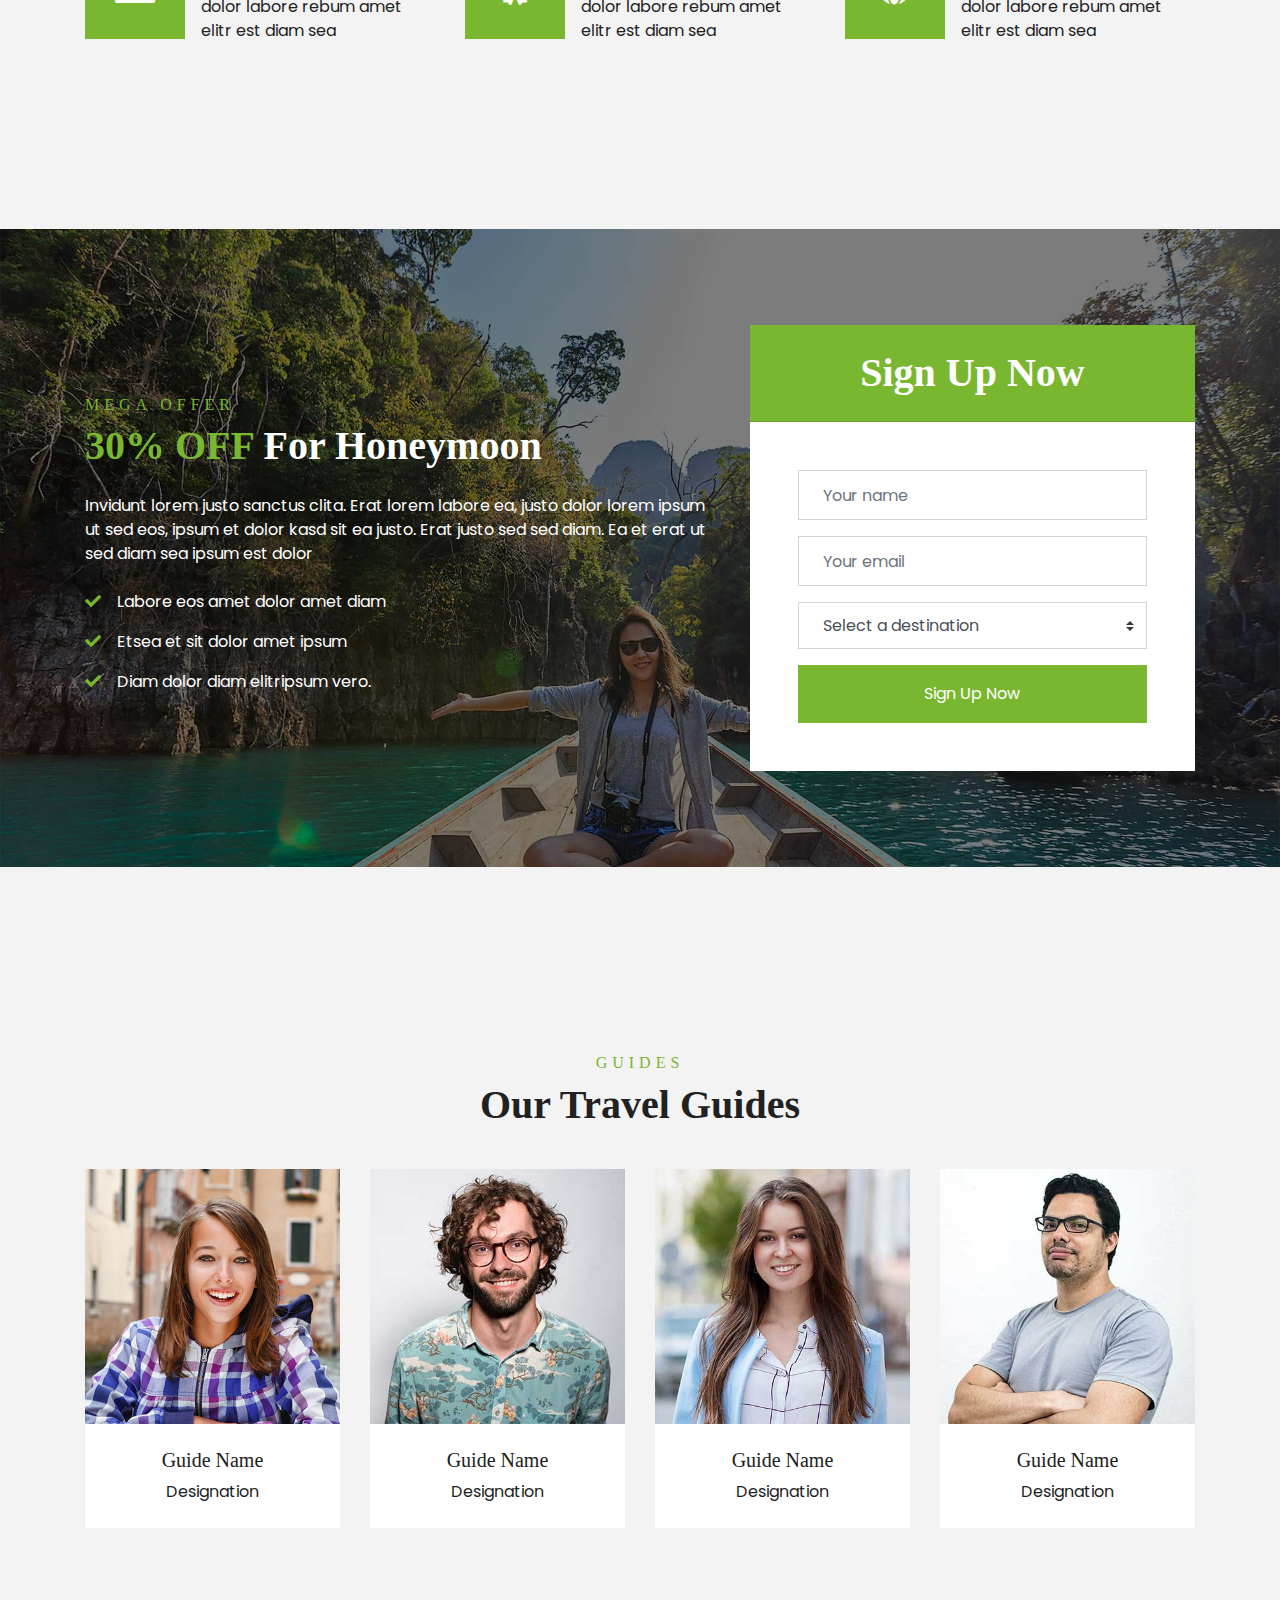
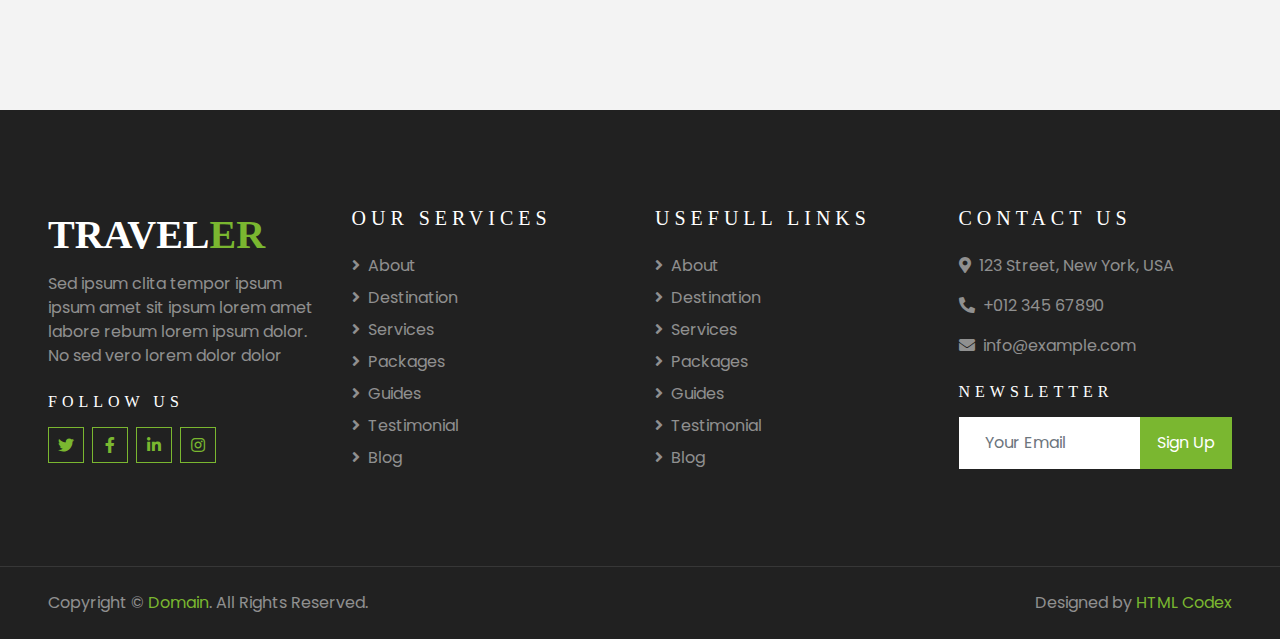
<file: about - nosotras.html>
<!DOCTYPE html>
<html lang="en">

<head>
    <meta charset="utf-8">
    <title>TRAVELER - Free Travel Website Template</title>
    <meta content="width=device-width, initial-scale=1.0" name="viewport">
    <meta content="Free HTML Templates" name="keywords">
    <meta content="Free HTML Templates" name="description">

    <!-- Favicon -->
    <link href="img/favicon.ico" rel="icon">

    <!-- Google Web Fonts -->
    <link rel="preconnect" href="https://fonts.gstatic.com">
    <link href="https://fonts.googleapis.com/css2?family=Poppins:wght@400;500;600;700&display=swap" rel="stylesheet"> 

    <!-- Font Awesome -->
    <link href="https://cdnjs.cloudflare.com/ajax/libs/font-awesome/5.10.0/css/all.min.css" rel="stylesheet">

    <!-- Libraries Stylesheet -->
    <link href="lib/owlcarousel/assets/owl.carousel.min.css" rel="stylesheet">
    <link href="lib/tempusdominus/css/tempusdominus-bootstrap-4.min.css" rel="stylesheet" />

    <!-- Customized Bootstrap Stylesheet -->
    <link href="css/style.css" rel="stylesheet">
</head>

<body>
    <!-- Topbar Start -->
    <div class="container-fluid bg-light pt-3 d-none d-lg-block">
        <div class="container">
            <div class="row">
                <div class="col-lg-6 text-center text-lg-left mb-2 mb-lg-0">
                    <div class="d-inline-flex align-items-center">
                        <p><i class="fa fa-envelope mr-2"></i>info@example.com</p>
                        <p class="text-body px-3">|</p>
                        <p><i class="fa fa-phone-alt mr-2"></i>+012 345 6789</p>
                    </div>
                </div>
                <div class="col-lg-6 text-center text-lg-right">
                    <div class="d-inline-flex align-items-center">
                        <a class="text-primary px-3" href="">
                            <i class="fab fa-facebook-f"></i>
                        </a>
                        <a class="text-primary px-3" href="">
                            <i class="fab fa-twitter"></i>
                        </a>
                        <a class="text-primary px-3" href="">
                            <i class="fab fa-linkedin-in"></i>
                        </a>
                        <a class="text-primary px-3" href="">
                            <i class="fab fa-instagram"></i>
                        </a>
                        <a class="text-primary pl-3" href="">
                            <i class="fab fa-youtube"></i>
                        </a>
                    </div>
                </div>
            </div>
        </div>
    </div>
    <!-- Topbar End -->


    <!-- Navbar Start -->
    <div class="container-fluid position-relative nav-bar p-0">
        <div class="container-lg position-relative p-0 px-lg-3" style="z-index: 9;">
            <nav class="navbar navbar-expand-lg bg-light navbar-light shadow-lg py-3 py-lg-0 pl-3 pl-lg-5">
                <a href="" class="navbar-brand">
                    <h1 class="m-0 text-primary"><span class="text-dark">TRAVEL</span>ER</h1>
                </a>
                <button type="button" class="navbar-toggler" data-toggle="collapse" data-target="#navbarCollapse">
                    <span class="navbar-toggler-icon"></span>
                </button>
                <div class="collapse navbar-collapse justify-content-between px-3" id="navbarCollapse">
                    <div class="navbar-nav ml-auto py-0">
                        <a href="index.html" class="nav-item nav-link">Home</a>
                        <a href="about.html" class="nav-item nav-link active">About</a>
                        <a href="service.html" class="nav-item nav-link">Services</a>
                        <a href="package.html" class="nav-item nav-link">Tour Packages</a>
                        <div class="nav-item dropdown">
                            <a href="#" class="nav-link dropdown-toggle" data-toggle="dropdown">Pages</a>
                            <div class="dropdown-menu border-0 rounded-0 m-0">
                                <a href="blog.html" class="dropdown-item">Blog Grid</a>
                                <a href="single.html" class="dropdown-item">Blog Detail</a>
                                <a href="destination.html" class="dropdown-item">Destination</a>
                                <a href="guide.html" class="dropdown-item">Travel Guides</a>
                                <a href="testimonial.html" class="dropdown-item">Testimonial</a>
                            </div>
                        </div>
                        <a href="contact.html" class="nav-item nav-link">Contacto</a>
                    </div>
                </div>
            </nav>
        </div>
    </div>
    <!-- Navbar End -->


    <!-- Header Start -->
    <div class="container-fluid page-header">
        <div class="container">
            <div class="d-flex flex-column align-items-center justify-content-center" style="min-height: 400px">
                <h3 class="display-4 text-white text-uppercase">About</h3>
                <div class="d-inline-flex text-white">
                    <p class="m-0 text-uppercase"><a class="text-white" href="">Home</a></p>
                    <i class="fa fa-angle-double-right pt-1 px-3"></i>
                    <p class="m-0 text-uppercase">About</p>
                </div>
            </div>
        </div>
    </div>
    <!-- Header End -->


    <!-- Booking Start -->
    <div class="container-fluid booking mt-5 pb-5">
        <div class="container pb-5">
            <div class="bg-light shadow" style="padding: 30px;">
                <div class="row align-items-center" style="min-height: 60px;">
                    <div class="col-md-10">
                        <div class="row">
                            <div class="col-md-3">
                                <div class="mb-3 mb-md-0">
                                    <select class="custom-select px-4" style="height: 47px;">
                                        <option selected>Destination</option>
                                        <option value="1">Destination 1</option>
                                        <option value="2">Destination 1</option>
                                        <option value="3">Destination 1</option>
                                    </select>
                                </div>
                            </div>
                            <div class="col-md-3">
                                <div class="mb-3 mb-md-0">
                                    <div class="date" id="date1" data-target-input="nearest">
                                        <input type="text" class="form-control p-4 datetimepicker-input" placeholder="Depart Date" data-target="#date1" data-toggle="datetimepicker"/>
                                    </div>
                                </div>
                            </div>
                            <div class="col-md-3">
                                <div class="mb-3 mb-md-0">
                                    <div class="date" id="date2" data-target-input="nearest">
                                        <input type="text" class="form-control p-4 datetimepicker-input" placeholder="Return Date" data-target="#date2" data-toggle="datetimepicker"/>
                                    </div>
                                </div>
                            </div>
                            <div class="col-md-3">
                                <div class="mb-3 mb-md-0">
                                    <select class="custom-select px-4" style="height: 47px;">
                                        <option selected>Duration</option>
                                        <option value="1">Duration 1</option>
                                        <option value="2">Duration 1</option>
                                        <option value="3">Duration 1</option>
                                    </select>
                                </div>
                            </div>
                        </div>
                    </div>
                    <div class="col-md-2">
                        <button class="btn btn-primary btn-block" type="submit" style="height: 47px; margin-top: -2px;">Submit</button>
                    </div>
                </div>
            </div>
        </div>
    </div>
    <!-- Booking End -->


    <!-- About Start -->
    <div class="container-fluid py-5">
        <div class="container pt-5">
            <div class="row">
                <div class="col-lg-6" style="min-height: 500px;">
                    <div class="position-relative h-100">
                        <img class="position-absolute w-100 h-100" src="img/about.jpg" style="object-fit: cover;">
                    </div>
                </div>
                <div class="col-lg-6 pt-5 pb-lg-5">
                    <div class="about-text bg-white p-4 p-lg-5 my-lg-5">
                        <h6 class="text-primary text-uppercase" style="letter-spacing: 5px;">About Us</h6>
                        <h1 class="mb-3">We Provide Best Tour Packages In Your Budget</h1>
                        <p>Dolores lorem lorem ipsum sit et ipsum. Sadip sea amet diam dolore sed et. Sit rebum labore sit sit ut vero no sit. Et elitr stet dolor sed sit et sed ipsum et kasd ut. Erat duo eos et erat sed diam duo</p>
                        <div class="row mb-4">
                            <div class="col-6">
                                <img class="img-fluid" src="img/about-1.jpg" alt="">
                            </div>
                            <div class="col-6">
                                <img class="img-fluid" src="img/about-2.jpg" alt="">
                            </div>
                        </div>
                        <a href="" class="btn btn-primary mt-1">Book Now</a>
                    </div>
                </div>
            </div>
        </div>
    </div>
    <!-- About End -->


    <!-- Feature Start -->
    <div class="container-fluid pb-5">
        <div class="container pb-5">
            <div class="row">
                <div class="col-md-4">
                    <div class="d-flex mb-4 mb-lg-0">
                        <div class="d-flex flex-shrink-0 align-items-center justify-content-center bg-primary mr-3" style="height: 100px; width: 100px;">
                            <i class="fa fa-2x fa-money-check-alt text-white"></i>
                        </div>
                        <div class="d-flex flex-column">
                            <h5 class="">Competitive Pricing</h5>
                            <p class="m-0">Magna sit magna dolor duo dolor labore rebum amet elitr est diam sea</p>
                        </div>
                    </div>
                </div>
                <div class="col-md-4">
                    <div class="d-flex mb-4 mb-lg-0">
                        <div class="d-flex flex-shrink-0 align-items-center justify-content-center bg-primary mr-3" style="height: 100px; width: 100px;">
                            <i class="fa fa-2x fa-award text-white"></i>
                        </div>
                        <div class="d-flex flex-column">
                            <h5 class="">Best Services</h5>
                            <p class="m-0">Magna sit magna dolor duo dolor labore rebum amet elitr est diam sea</p>
                        </div>
                    </div>
                </div>
                <div class="col-md-4">
                    <div class="d-flex mb-4 mb-lg-0">
                        <div class="d-flex flex-shrink-0 align-items-center justify-content-center bg-primary mr-3" style="height: 100px; width: 100px;">
                            <i class="fa fa-2x fa-globe text-white"></i>
                        </div>
                        <div class="d-flex flex-column">
                            <h5 class="">Worldwide Coverage</h5>
                            <p class="m-0">Magna sit magna dolor duo dolor labore rebum amet elitr est diam sea</p>
                        </div>
                    </div>
                </div>
            </div>
        </div>
    </div>
    <!-- Feature End -->


    <!-- Registration Start -->
    <div class="container-fluid bg-registration py-5" style="margin: 90px 0;">
        <div class="container py-5">
            <div class="row align-items-center">
                <div class="col-lg-7 mb-5 mb-lg-0">
                    <div class="mb-4">
                        <h6 class="text-primary text-uppercase" style="letter-spacing: 5px;">Mega Offer</h6>
                        <h1 class="text-white"><span class="text-primary">30% OFF</span> For Honeymoon</h1>
                    </div>
                    <p class="text-white">Invidunt lorem justo sanctus clita. Erat lorem labore ea, justo dolor lorem ipsum ut sed eos,
                        ipsum et dolor kasd sit ea justo. Erat justo sed sed diam. Ea et erat ut sed diam sea ipsum est
                        dolor</p>
                    <ul class="list-inline text-white m-0">
                        <li class="py-2"><i class="fa fa-check text-primary mr-3"></i>Labore eos amet dolor amet diam</li>
                        <li class="py-2"><i class="fa fa-check text-primary mr-3"></i>Etsea et sit dolor amet ipsum</li>
                        <li class="py-2"><i class="fa fa-check text-primary mr-3"></i>Diam dolor diam elitripsum vero.</li>
                    </ul>
                </div>
                <div class="col-lg-5">
                    <div class="card border-0">
                        <div class="card-header bg-primary text-center p-4">
                            <h1 class="text-white m-0">Sign Up Now</h1>
                        </div>
                        <div class="card-body rounded-bottom bg-white p-5">
                            <form>
                                <div class="form-group">
                                    <input type="text" class="form-control p-4" placeholder="Your name" required="required" />
                                </div>
                                <div class="form-group">
                                    <input type="email" class="form-control p-4" placeholder="Your email" required="required" />
                                </div>
                                <div class="form-group">
                                    <select class="custom-select px-4" style="height: 47px;">
                                        <option selected>Select a destination</option>
                                        <option value="1">destination 1</option>
                                        <option value="2">destination 1</option>
                                        <option value="3">destination 1</option>
                                    </select>
                                </div>
                                <div>
                                    <button class="btn btn-primary btn-block py-3" type="submit">Sign Up Now</button>
                                </div>
                            </form>
                        </div>
                    </div>
                </div>
            </div>
        </div>
    </div>
    <!-- Registration End -->


    <!-- Team Start -->
    <div class="container-fluid py-5">
        <div class="container pt-5 pb-3">
            <div class="text-center mb-3 pb-3">
                <h6 class="text-primary text-uppercase" style="letter-spacing: 5px;">Guides</h6>
                <h1>Our Travel Guides</h1>
            </div>
            <div class="row">
                <div class="col-lg-3 col-md-4 col-sm-6 pb-1">
                    <div class="team-item bg-white mb-4">
                        <div class="team-img position-relative overflow-hidden">
                            <img class="img-fluid w-100" src="img/team-1.jpg" alt="">
                            <div class="team-social">
                                <a class="btn btn-outline-primary btn-square" href=""><i class="fab fa-twitter"></i></a>
                                <a class="btn btn-outline-primary btn-square" href=""><i class="fab fa-facebook-f"></i></a>
                                <a class="btn btn-outline-primary btn-square" href=""><i class="fab fa-instagram"></i></a>
                                <a class="btn btn-outline-primary btn-square" href=""><i class="fab fa-linkedin-in"></i></a>
                            </div>
                        </div>
                        <div class="text-center py-4">
                            <h5 class="text-truncate">Guide Name</h5>
                            <p class="m-0">Designation</p>
                        </div>
                    </div>
                </div>
                <div class="col-lg-3 col-md-4 col-sm-6 pb-1">
                    <div class="team-item bg-white mb-4">
                        <div class="team-img position-relative overflow-hidden">
                            <img class="img-fluid w-100" src="img/team-2.jpg" alt="">
                            <div class="team-social">
                                <a class="btn btn-outline-primary btn-square" href=""><i class="fab fa-twitter"></i></a>
                                <a class="btn btn-outline-primary btn-square" href=""><i class="fab fa-facebook-f"></i></a>
                                <a class="btn btn-outline-primary btn-square" href=""><i class="fab fa-instagram"></i></a>
                                <a class="btn btn-outline-primary btn-square" href=""><i class="fab fa-linkedin-in"></i></a>
                            </div>
                        </div>
                        <div class="text-center py-4">
                            <h5 class="text-truncate">Guide Name</h5>
                            <p class="m-0">Designation</p>
                        </div>
                    </div>
                </div>
                <div class="col-lg-3 col-md-4 col-sm-6 pb-1">
                    <div class="team-item bg-white mb-4">
                        <div class="team-img position-relative overflow-hidden">
                            <img class="img-fluid w-100" src="img/team-3.jpg" alt="">
                            <div class="team-social">
                                <a class="btn btn-outline-primary btn-square" href=""><i class="fab fa-twitter"></i></a>
                                <a class="btn btn-outline-primary btn-square" href=""><i class="fab fa-facebook-f"></i></a>
                                <a class="btn btn-outline-primary btn-square" href=""><i class="fab fa-instagram"></i></a>
                                <a class="btn btn-outline-primary btn-square" href=""><i class="fab fa-linkedin-in"></i></a>
                            </div>
                        </div>
                        <div class="text-center py-4">
                            <h5 class="text-truncate">Guide Name</h5>
                            <p class="m-0">Designation</p>
                        </div>
                    </div>
                </div>
                <div class="col-lg-3 col-md-4 col-sm-6 pb-1">
                    <div class="team-item bg-white mb-4">
                        <div class="team-img position-relative overflow-hidden">
                            <img class="img-fluid w-100" src="img/team-4.jpg" alt="">
                            <div class="team-social">
                                <a class="btn btn-outline-primary btn-square" href=""><i class="fab fa-twitter"></i></a>
                                <a class="btn btn-outline-primary btn-square" href=""><i class="fab fa-facebook-f"></i></a>
                                <a class="btn btn-outline-primary btn-square" href=""><i class="fab fa-instagram"></i></a>
                                <a class="btn btn-outline-primary btn-square" href=""><i class="fab fa-linkedin-in"></i></a>
                            </div>
                        </div>
                        <div class="text-center py-4">
                            <h5 class="text-truncate">Guide Name</h5>
                            <p class="m-0">Designation</p>
                        </div>
                    </div>
                </div>
            </div>
        </div>
    </div>
    <!-- Team End -->


    <!-- Footer Start -->
    <div class="container-fluid bg-dark text-white-50 py-5 px-sm-3 px-lg-5" style="margin-top: 90px;">
        <div class="row pt-5">
            <div class="col-lg-3 col-md-6 mb-5">
                <a href="" class="navbar-brand">
                    <h1 class="text-primary"><span class="text-white">TRAVEL</span>ER</h1>
                </a>
                <p>Sed ipsum clita tempor ipsum ipsum amet sit ipsum lorem amet labore rebum lorem ipsum dolor. No sed vero lorem dolor dolor</p>
                <h6 class="text-white text-uppercase mt-4 mb-3" style="letter-spacing: 5px;">Follow Us</h6>
                <div class="d-flex justify-content-start">
                    <a class="btn btn-outline-primary btn-square mr-2" href="#"><i class="fab fa-twitter"></i></a>
                    <a class="btn btn-outline-primary btn-square mr-2" href="#"><i class="fab fa-facebook-f"></i></a>
                    <a class="btn btn-outline-primary btn-square mr-2" href="#"><i class="fab fa-linkedin-in"></i></a>
                    <a class="btn btn-outline-primary btn-square" href="#"><i class="fab fa-instagram"></i></a>
                </div>
            </div>
            <div class="col-lg-3 col-md-6 mb-5">
                <h5 class="text-white text-uppercase mb-4" style="letter-spacing: 5px;">Our Services</h5>
                <div class="d-flex flex-column justify-content-start">
                    <a class="text-white-50 mb-2" href="#"><i class="fa fa-angle-right mr-2"></i>About</a>
                    <a class="text-white-50 mb-2" href="#"><i class="fa fa-angle-right mr-2"></i>Destination</a>
                    <a class="text-white-50 mb-2" href="#"><i class="fa fa-angle-right mr-2"></i>Services</a>
                    <a class="text-white-50 mb-2" href="#"><i class="fa fa-angle-right mr-2"></i>Packages</a>
                    <a class="text-white-50 mb-2" href="#"><i class="fa fa-angle-right mr-2"></i>Guides</a>
                    <a class="text-white-50 mb-2" href="#"><i class="fa fa-angle-right mr-2"></i>Testimonial</a>
                    <a class="text-white-50" href="#"><i class="fa fa-angle-right mr-2"></i>Blog</a>
                </div>
            </div>
            <div class="col-lg-3 col-md-6 mb-5">
                <h5 class="text-white text-uppercase mb-4" style="letter-spacing: 5px;">Usefull Links</h5>
                <div class="d-flex flex-column justify-content-start">
                    <a class="text-white-50 mb-2" href="#"><i class="fa fa-angle-right mr-2"></i>About</a>
                    <a class="text-white-50 mb-2" href="#"><i class="fa fa-angle-right mr-2"></i>Destination</a>
                    <a class="text-white-50 mb-2" href="#"><i class="fa fa-angle-right mr-2"></i>Services</a>
                    <a class="text-white-50 mb-2" href="#"><i class="fa fa-angle-right mr-2"></i>Packages</a>
                    <a class="text-white-50 mb-2" href="#"><i class="fa fa-angle-right mr-2"></i>Guides</a>
                    <a class="text-white-50 mb-2" href="#"><i class="fa fa-angle-right mr-2"></i>Testimonial</a>
                    <a class="text-white-50" href="#"><i class="fa fa-angle-right mr-2"></i>Blog</a>
                </div>
            </div>
            <div class="col-lg-3 col-md-6 mb-5">
                <h5 class="text-white text-uppercase mb-4" style="letter-spacing: 5px;">Contact Us</h5>
                <p><i class="fa fa-map-marker-alt mr-2"></i>123 Street, New York, USA</p>
                <p><i class="fa fa-phone-alt mr-2"></i>+012 345 67890</p>
                <p><i class="fa fa-envelope mr-2"></i>info@example.com</p>
                <h6 class="text-white text-uppercase mt-4 mb-3" style="letter-spacing: 5px;">Newsletter</h6>
                <div class="w-100">
                    <div class="input-group">
                        <input type="text" class="form-control border-light" style="padding: 25px;" placeholder="Your Email">
                        <div class="input-group-append">
                            <button class="btn btn-primary px-3">Sign Up</button>
                        </div>
                    </div>
                </div>
            </div>
        </div>
    </div>
    <div class="container-fluid bg-dark text-white border-top py-4 px-sm-3 px-md-5" style="border-color: rgba(256, 256, 256, .1) !important;">
        <div class="row">
            <div class="col-lg-6 text-center text-md-left mb-3 mb-md-0">
                <p class="m-0 text-white-50">Copyright &copy; <a href="#">Domain</a>. All Rights Reserved.</a>
                </p>
            </div>
            <div class="col-lg-6 text-center text-md-right">
                <p class="m-0 text-white-50">Designed by <a href="https://htmlcodex.com">HTML Codex</a>
                </p>
            </div>
        </div>
    </div>
    <!-- Footer End -->


    <!-- Back to Top -->
    <a href="#" class="btn btn-lg btn-primary btn-lg-square back-to-top"><i class="fa fa-angle-double-up"></i></a>


    <!-- JavaScript Libraries -->
    <script src="https://code.jquery.com/jquery-3.4.1.min.js"></script>
    <script src="https://stackpath.bootstrapcdn.com/bootstrap/4.4.1/js/bootstrap.bundle.min.js"></script>
    <script src="lib/easing/easing.min.js"></script>
    <script src="lib/owlcarousel/owl.carousel.min.js"></script>
    <script src="lib/tempusdominus/js/moment.min.js"></script>
    <script src="lib/tempusdominus/js/moment-timezone.min.js"></script>
    <script src="lib/tempusdominus/js/tempusdominus-bootstrap-4.min.js"></script>

    <!-- Contact Javascript File -->
    <script src="mail/jqBootstrapValidation.min.js"></script>
    <script src="mail/contact.js"></script>

    <!-- Template Javascript -->
    <script src="js/main.js"></script>
</body>

</html>
</file>
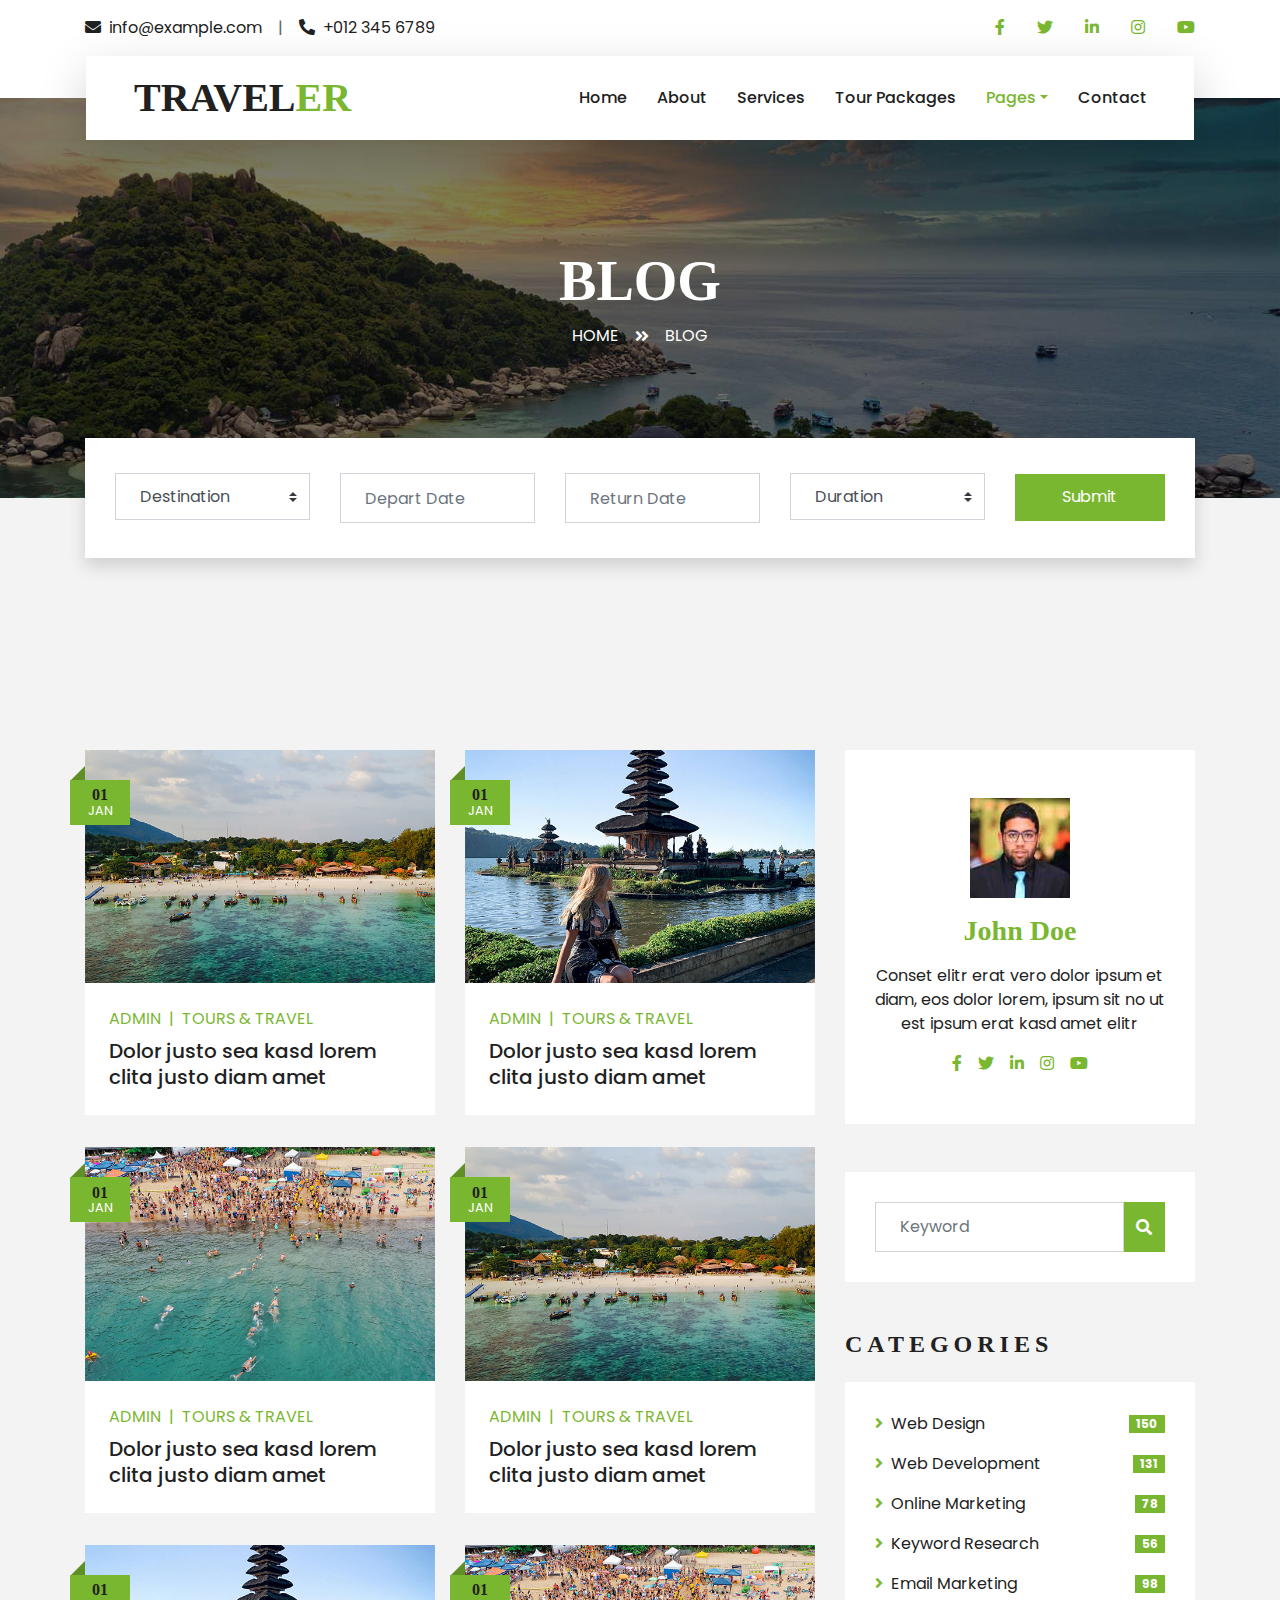
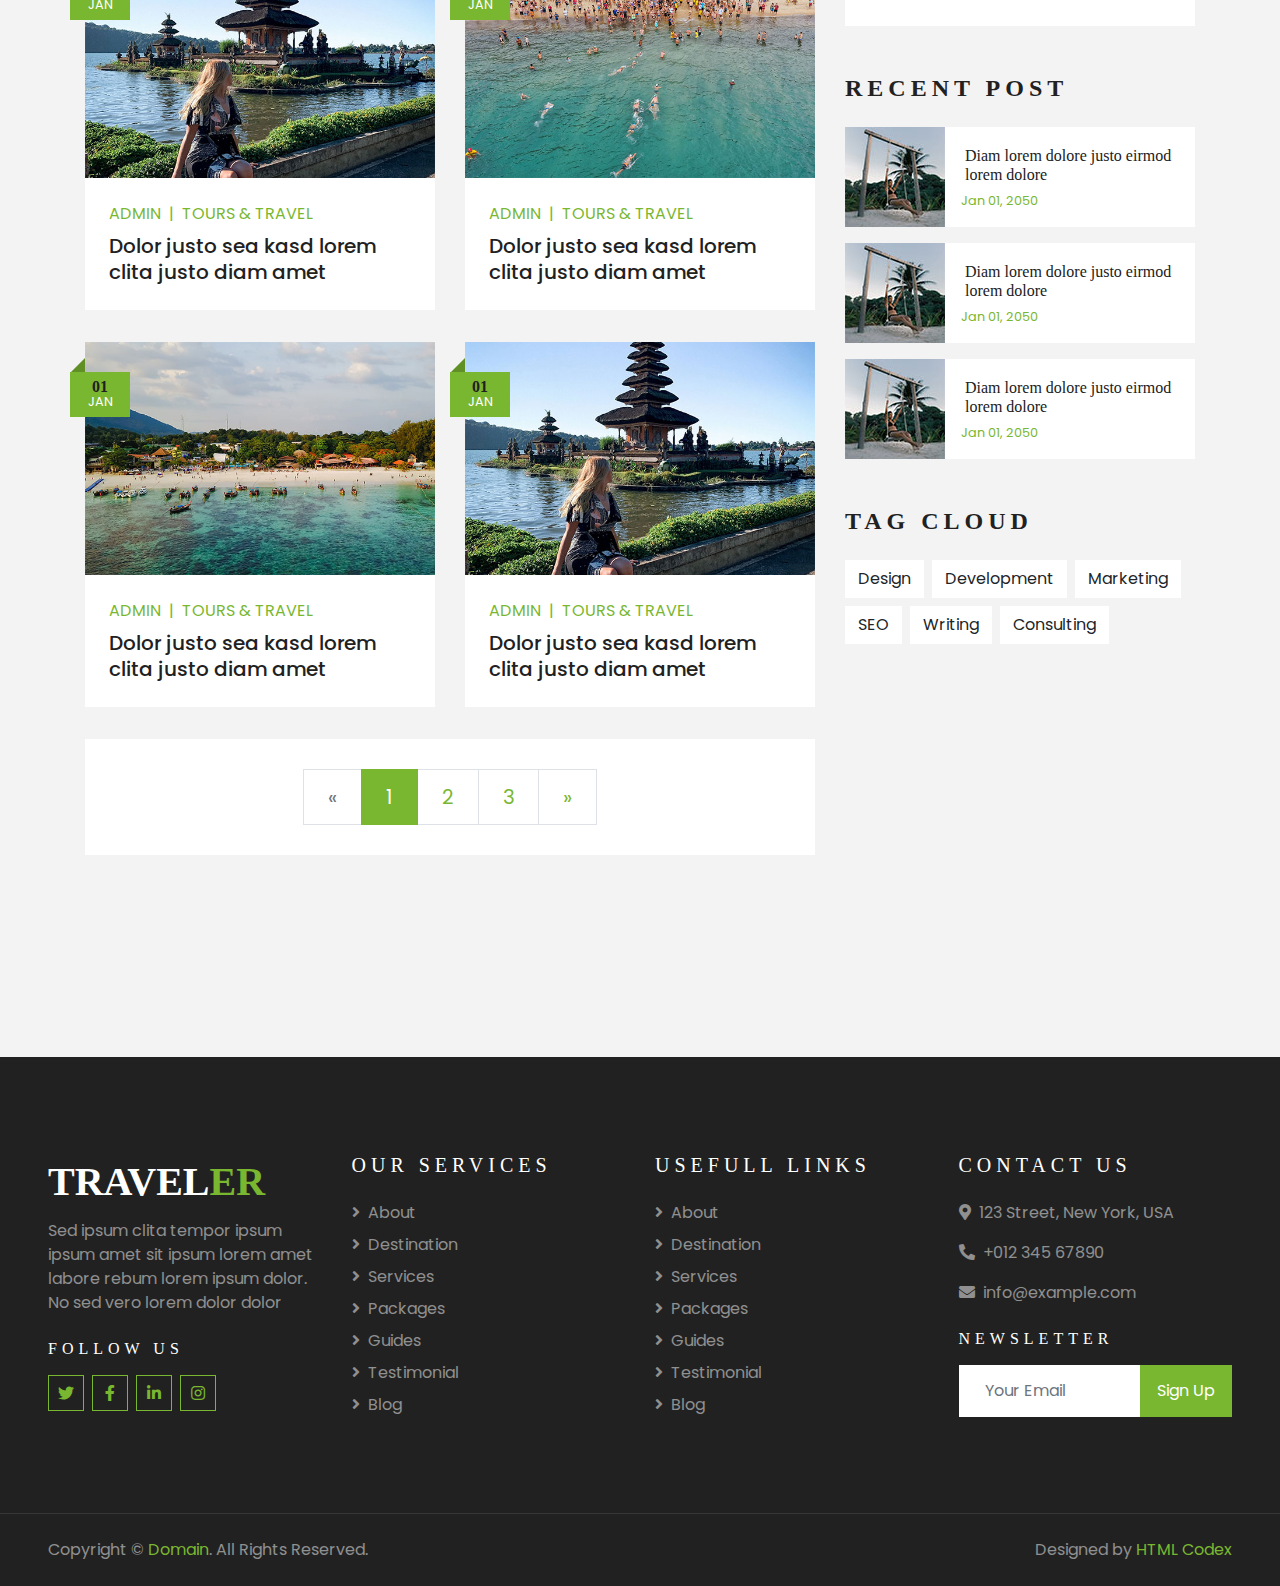
<file: blog.html>
<!DOCTYPE html>
<html lang="en">

<head>
    <meta charset="utf-8">
    <title>TRAVELER - Free Travel Website Template</title>
    <meta content="width=device-width, initial-scale=1.0" name="viewport">
    <meta content="Free HTML Templates" name="keywords">
    <meta content="Free HTML Templates" name="description">

    <!-- Favicon -->
    <link href="img/favicon.ico" rel="icon">

    <!-- Google Web Fonts -->
    <link rel="preconnect" href="https://fonts.gstatic.com">
    <link href="https://fonts.googleapis.com/css2?family=Poppins:wght@400;500;600;700&display=swap" rel="stylesheet"> 

    <!-- Font Awesome -->
    <link href="https://cdnjs.cloudflare.com/ajax/libs/font-awesome/5.10.0/css/all.min.css" rel="stylesheet">

    <!-- Libraries Stylesheet -->
    <link href="lib/owlcarousel/assets/owl.carousel.min.css" rel="stylesheet">
    <link href="lib/tempusdominus/css/tempusdominus-bootstrap-4.min.css" rel="stylesheet" />

    <!-- Customized Bootstrap Stylesheet -->
    <link href="css/style.css" rel="stylesheet">
</head>

<body>
    <!-- Topbar Start -->
    <div class="container-fluid bg-light pt-3 d-none d-lg-block">
        <div class="container">
            <div class="row">
                <div class="col-lg-6 text-center text-lg-left mb-2 mb-lg-0">
                    <div class="d-inline-flex align-items-center">
                        <p><i class="fa fa-envelope mr-2"></i>info@example.com</p>
                        <p class="text-body px-3">|</p>
                        <p><i class="fa fa-phone-alt mr-2"></i>+012 345 6789</p>
                    </div>
                </div>
                <div class="col-lg-6 text-center text-lg-right">
                    <div class="d-inline-flex align-items-center">
                        <a class="text-primary px-3" href="">
                            <i class="fab fa-facebook-f"></i>
                        </a>
                        <a class="text-primary px-3" href="">
                            <i class="fab fa-twitter"></i>
                        </a>
                        <a class="text-primary px-3" href="">
                            <i class="fab fa-linkedin-in"></i>
                        </a>
                        <a class="text-primary px-3" href="">
                            <i class="fab fa-instagram"></i>
                        </a>
                        <a class="text-primary pl-3" href="">
                            <i class="fab fa-youtube"></i>
                        </a>
                    </div>
                </div>
            </div>
        </div>
    </div>
    <!-- Topbar End -->


    <!-- Navbar Start -->
    <div class="container-fluid position-relative nav-bar p-0">
        <div class="container-lg position-relative p-0 px-lg-3" style="z-index: 9;">
            <nav class="navbar navbar-expand-lg bg-light navbar-light shadow-lg py-3 py-lg-0 pl-3 pl-lg-5">
                <a href="" class="navbar-brand">
                    <h1 class="m-0 text-primary"><span class="text-dark">TRAVEL</span>ER</h1>
                </a>
                <button type="button" class="navbar-toggler" data-toggle="collapse" data-target="#navbarCollapse">
                    <span class="navbar-toggler-icon"></span>
                </button>
                <div class="collapse navbar-collapse justify-content-between px-3" id="navbarCollapse">
                    <div class="navbar-nav ml-auto py-0">
                        <a href="index.html" class="nav-item nav-link">Home</a>
                        <a href="about.html" class="nav-item nav-link">About</a>
                        <a href="service.html" class="nav-item nav-link">Services</a>
                        <a href="package.html" class="nav-item nav-link">Tour Packages</a>
                        <div class="nav-item dropdown">
                            <a href="#" class="nav-link dropdown-toggle active" data-toggle="dropdown">Pages</a>
                            <div class="dropdown-menu border-0 rounded-0 m-0">
                                <a href="blog.html" class="dropdown-item active">Blog Grid</a>
                                <a href="single.html" class="dropdown-item">Blog Detail</a>
                                <a href="destination.html" class="dropdown-item">Destination</a>
                                <a href="guide.html" class="dropdown-item">Travel Guides</a>
                                <a href="testimonial.html" class="dropdown-item">Testimonial</a>
                            </div>
                        </div>
                        <a href="contact.html" class="nav-item nav-link">Contact</a>
                    </div>
                </div>
            </nav>
        </div>
    </div>
    <!-- Navbar End -->


    <!-- Header Start -->
    <div class="container-fluid page-header">
        <div class="container">
            <div class="d-flex flex-column align-items-center justify-content-center" style="min-height: 400px">
                <h3 class="display-4 text-white text-uppercase">Blog</h3>
                <div class="d-inline-flex text-white">
                    <p class="m-0 text-uppercase"><a class="text-white" href="">Home</a></p>
                    <i class="fa fa-angle-double-right pt-1 px-3"></i>
                    <p class="m-0 text-uppercase">Blog</p>
                </div>
            </div>
        </div>
    </div>
    <!-- Header End -->


    <!-- Booking Start -->
    <div class="container-fluid booking mt-5 pb-5">
        <div class="container pb-5">
            <div class="bg-light shadow" style="padding: 30px;">
                <div class="row align-items-center" style="min-height: 60px;">
                    <div class="col-md-10">
                        <div class="row">
                            <div class="col-md-3">
                                <div class="mb-3 mb-md-0">
                                    <select class="custom-select px-4" style="height: 47px;">
                                        <option selected>Destination</option>
                                        <option value="1">Destination 1</option>
                                        <option value="2">Destination 1</option>
                                        <option value="3">Destination 1</option>
                                    </select>
                                </div>
                            </div>
                            <div class="col-md-3">
                                <div class="mb-3 mb-md-0">
                                    <div class="date" id="date1" data-target-input="nearest">
                                        <input type="text" class="form-control p-4 datetimepicker-input" placeholder="Depart Date" data-target="#date1" data-toggle="datetimepicker"/>
                                    </div>
                                </div>
                            </div>
                            <div class="col-md-3">
                                <div class="mb-3 mb-md-0">
                                    <div class="date" id="date2" data-target-input="nearest">
                                        <input type="text" class="form-control p-4 datetimepicker-input" placeholder="Return Date" data-target="#date2" data-toggle="datetimepicker"/>
                                    </div>
                                </div>
                            </div>
                            <div class="col-md-3">
                                <div class="mb-3 mb-md-0">
                                    <select class="custom-select px-4" style="height: 47px;">
                                        <option selected>Duration</option>
                                        <option value="1">Duration 1</option>
                                        <option value="2">Duration 1</option>
                                        <option value="3">Duration 1</option>
                                    </select>
                                </div>
                            </div>
                        </div>
                    </div>
                    <div class="col-md-2">
                        <button class="btn btn-primary btn-block" type="submit" style="height: 47px; margin-top: -2px;">Submit</button>
                    </div>
                </div>
            </div>
        </div>
    </div>
    <!-- Booking End -->


    <!-- Blog Start -->
    <div class="container-fluid py-5">
        <div class="container py-5">
            <div class="row">
                <div class="col-lg-8">
                    <div class="row pb-3">
                        <div class="col-md-6 mb-4 pb-2">
                            <div class="blog-item">
                                <div class="position-relative">
                                    <img class="img-fluid w-100" src="img/blog-1.jpg" alt="">
                                    <div class="blog-date">
                                        <h6 class="font-weight-bold mb-n1">01</h6>
                                        <small class="text-white text-uppercase">Jan</small>
                                    </div>
                                </div>
                                <div class="bg-white p-4">
                                    <div class="d-flex mb-2">
                                        <a class="text-primary text-uppercase text-decoration-none" href="">Admin</a>
                                        <span class="text-primary px-2">|</span>
                                        <a class="text-primary text-uppercase text-decoration-none" href="">Tours & Travel</a>
                                    </div>
                                    <a class="h5 m-0 text-decoration-none" href="">Dolor justo sea kasd lorem clita justo diam amet</a>
                                </div>
                            </div>
                        </div>
                        <div class="col-md-6 mb-4 pb-2">
                            <div class="blog-item">
                                <div class="position-relative">
                                    <img class="img-fluid w-100" src="img/blog-2.jpg" alt="">
                                    <div class="blog-date">
                                        <h6 class="font-weight-bold mb-n1">01</h6>
                                        <small class="text-white text-uppercase">Jan</small>
                                    </div>
                                </div>
                                <div class="bg-white p-4">
                                    <div class="d-flex mb-2">
                                        <a class="text-primary text-uppercase text-decoration-none" href="">Admin</a>
                                        <span class="text-primary px-2">|</span>
                                        <a class="text-primary text-uppercase text-decoration-none" href="">Tours & Travel</a>
                                    </div>
                                    <a class="h5 m-0 text-decoration-none" href="">Dolor justo sea kasd lorem clita justo diam amet</a>
                                </div>
                            </div>
                        </div>
                        <div class="col-md-6 mb-4 pb-2">
                            <div class="blog-item">
                                <div class="position-relative">
                                    <img class="img-fluid w-100" src="img/blog-3.jpg" alt="">
                                    <div class="blog-date">
                                        <h6 class="font-weight-bold mb-n1">01</h6>
                                        <small class="text-white text-uppercase">Jan</small>
                                    </div>
                                </div>
                                <div class="bg-white p-4">
                                    <div class="d-flex mb-2">
                                        <a class="text-primary text-uppercase text-decoration-none" href="">Admin</a>
                                        <span class="text-primary px-2">|</span>
                                        <a class="text-primary text-uppercase text-decoration-none" href="">Tours & Travel</a>
                                    </div>
                                    <a class="h5 m-0 text-decoration-none" href="">Dolor justo sea kasd lorem clita justo diam amet</a>
                                </div>
                            </div>
                        </div>
                        <div class="col-md-6 mb-4 pb-2">
                            <div class="blog-item">
                                <div class="position-relative">
                                    <img class="img-fluid w-100" src="img/blog-1.jpg" alt="">
                                    <div class="blog-date">
                                        <h6 class="font-weight-bold mb-n1">01</h6>
                                        <small class="text-white text-uppercase">Jan</small>
                                    </div>
                                </div>
                                <div class="bg-white p-4">
                                    <div class="d-flex mb-2">
                                        <a class="text-primary text-uppercase text-decoration-none" href="">Admin</a>
                                        <span class="text-primary px-2">|</span>
                                        <a class="text-primary text-uppercase text-decoration-none" href="">Tours & Travel</a>
                                    </div>
                                    <a class="h5 m-0 text-decoration-none" href="">Dolor justo sea kasd lorem clita justo diam amet</a>
                                </div>
                            </div>
                        </div>
                        <div class="col-md-6 mb-4 pb-2">
                            <div class="blog-item">
                                <div class="position-relative">
                                    <img class="img-fluid w-100" src="img/blog-2.jpg" alt="">
                                    <div class="blog-date">
                                        <h6 class="font-weight-bold mb-n1">01</h6>
                                        <small class="text-white text-uppercase">Jan</small>
                                    </div>
                                </div>
                                <div class="bg-white p-4">
                                    <div class="d-flex mb-2">
                                        <a class="text-primary text-uppercase text-decoration-none" href="">Admin</a>
                                        <span class="text-primary px-2">|</span>
                                        <a class="text-primary text-uppercase text-decoration-none" href="">Tours & Travel</a>
                                    </div>
                                    <a class="h5 m-0 text-decoration-none" href="">Dolor justo sea kasd lorem clita justo diam amet</a>
                                </div>
                            </div>
                        </div>
                        <div class="col-md-6 mb-4 pb-2">
                            <div class="blog-item">
                                <div class="position-relative">
                                    <img class="img-fluid w-100" src="img/blog-3.jpg" alt="">
                                    <div class="blog-date">
                                        <h6 class="font-weight-bold mb-n1">01</h6>
                                        <small class="text-white text-uppercase">Jan</small>
                                    </div>
                                </div>
                                <div class="bg-white p-4">
                                    <div class="d-flex mb-2">
                                        <a class="text-primary text-uppercase text-decoration-none" href="">Admin</a>
                                        <span class="text-primary px-2">|</span>
                                        <a class="text-primary text-uppercase text-decoration-none" href="">Tours & Travel</a>
                                    </div>
                                    <a class="h5 m-0 text-decoration-none" href="">Dolor justo sea kasd lorem clita justo diam amet</a>
                                </div>
                            </div>
                        </div>
                        <div class="col-md-6 mb-4 pb-2">
                            <div class="blog-item">
                                <div class="position-relative">
                                    <img class="img-fluid w-100" src="img/blog-1.jpg" alt="">
                                    <div class="blog-date">
                                        <h6 class="font-weight-bold mb-n1">01</h6>
                                        <small class="text-white text-uppercase">Jan</small>
                                    </div>
                                </div>
                                <div class="bg-white p-4">
                                    <div class="d-flex mb-2">
                                        <a class="text-primary text-uppercase text-decoration-none" href="">Admin</a>
                                        <span class="text-primary px-2">|</span>
                                        <a class="text-primary text-uppercase text-decoration-none" href="">Tours & Travel</a>
                                    </div>
                                    <a class="h5 m-0 text-decoration-none" href="">Dolor justo sea kasd lorem clita justo diam amet</a>
                                </div>
                            </div>
                        </div>
                        <div class="col-md-6 mb-4 pb-2">
                            <div class="blog-item">
                                <div class="position-relative">
                                    <img class="img-fluid w-100" src="img/blog-2.jpg" alt="">
                                    <div class="blog-date">
                                        <h6 class="font-weight-bold mb-n1">01</h6>
                                        <small class="text-white text-uppercase">Jan</small>
                                    </div>
                                </div>
                                <div class="bg-white p-4">
                                    <div class="d-flex mb-2">
                                        <a class="text-primary text-uppercase text-decoration-none" href="">Admin</a>
                                        <span class="text-primary px-2">|</span>
                                        <a class="text-primary text-uppercase text-decoration-none" href="">Tours & Travel</a>
                                    </div>
                                    <a class="h5 m-0 text-decoration-none" href="">Dolor justo sea kasd lorem clita justo diam amet</a>
                                </div>
                            </div>
                        </div>
                        <div class="col-12">
                            <nav aria-label="Page navigation">
                                <ul class="pagination pagination-lg justify-content-center bg-white mb-0" style="padding: 30px;">
                                  <li class="page-item disabled">
                                    <a class="page-link" href="#" aria-label="Previous">
                                      <span aria-hidden="true">&laquo;</span>
                                      <span class="sr-only">Previous</span>
                                    </a>
                                  </li>
                                  <li class="page-item active"><a class="page-link" href="#">1</a></li>
                                  <li class="page-item"><a class="page-link" href="#">2</a></li>
                                  <li class="page-item"><a class="page-link" href="#">3</a></li>
                                  <li class="page-item">
                                    <a class="page-link" href="#" aria-label="Next">
                                      <span aria-hidden="true">&raquo;</span>
                                      <span class="sr-only">Next</span>
                                    </a>
                                  </li>
                                </ul>
                              </nav>
                        </div>
                    </div>
                </div>
    
                <div class="col-lg-4 mt-5 mt-lg-0">
                    <!-- Author Bio -->
                    <div class="d-flex flex-column text-center bg-white mb-5 py-5 px-4">
                        <img src="img/user.jpg" class="img-fluid mx-auto mb-3" style="width: 100px;">
                        <h3 class="text-primary mb-3">John Doe</h3>
                        <p>Conset elitr erat vero dolor ipsum et diam, eos dolor lorem, ipsum sit no ut est  ipsum erat kasd amet elitr</p>
                        <div class="d-flex justify-content-center">
                            <a class="text-primary px-2" href="">
                                <i class="fab fa-facebook-f"></i>
                            </a>
                            <a class="text-primary px-2" href="">
                                <i class="fab fa-twitter"></i>
                            </a>
                            <a class="text-primary px-2" href="">
                                <i class="fab fa-linkedin-in"></i>
                            </a>
                            <a class="text-primary px-2" href="">
                                <i class="fab fa-instagram"></i>
                            </a>
                            <a class="text-primary px-2" href="">
                                <i class="fab fa-youtube"></i>
                            </a>
                        </div>
                    </div>
    
                    <!-- Search Form -->
                    <div class="mb-5">
                        <div class="bg-white" style="padding: 30px;">
                            <div class="input-group">
                                <input type="text" class="form-control p-4" placeholder="Keyword">
                                <div class="input-group-append">
                                    <span class="input-group-text bg-primary border-primary text-white"><i
                                            class="fa fa-search"></i></span>
                                </div>
                            </div>
                        </div>
                    </div>

                    <!-- Category List -->
                    <div class="mb-5">
                        <h4 class="text-uppercase mb-4" style="letter-spacing: 5px;">Categories</h4>
                        <div class="bg-white" style="padding: 30px;">
                            <ul class="list-inline m-0">
                                <li class="mb-3 d-flex justify-content-between align-items-center">
                                    <a class="text-dark" href="#"><i class="fa fa-angle-right text-primary mr-2"></i>Web
                                        Design</a>
                                    <span class="badge badge-primary badge-pill">150</span>
                                </li>
                                <li class="mb-3 d-flex justify-content-between align-items-center">
                                    <a class="text-dark" href="#"><i class="fa fa-angle-right text-primary mr-2"></i>Web
                                        Development</a>
                                    <span class="badge badge-primary badge-pill">131</span>
                                </li>
                                <li class="mb-3 d-flex justify-content-between align-items-center">
                                    <a class="text-dark" href="#"><i
                                            class="fa fa-angle-right text-primary mr-2"></i>Online Marketing</a>
                                    <span class="badge badge-primary badge-pill">78</span>
                                </li>
                                <li class="mb-3 d-flex justify-content-between align-items-center">
                                    <a class="text-dark" href="#"><i
                                            class="fa fa-angle-right text-primary mr-2"></i>Keyword Research</a>
                                    <span class="badge badge-primary badge-pill">56</span>
                                </li>
                                <li class="d-flex justify-content-between align-items-center">
                                    <a class="text-dark" href="#"><i
                                            class="fa fa-angle-right text-primary mr-2"></i>Email Marketing</a>
                                    <span class="badge badge-primary badge-pill">98</span>
                                </li>
                            </ul>
                        </div>
                    </div>
    
                    <!-- Recent Post -->
                    <div class="mb-5">
                        <h4 class="text-uppercase mb-4" style="letter-spacing: 5px;">Recent Post</h4>
                        <a class="d-flex align-items-center text-decoration-none bg-white mb-3" href="">
                            <img class="img-fluid" src="img/blog-100x100.jpg" alt="">
                            <div class="pl-3">
                                <h6 class="m-1">Diam lorem dolore justo eirmod lorem dolore</h6>
                                <small>Jan 01, 2050</small>
                            </div>
                        </a>
                        <a class="d-flex align-items-center text-decoration-none bg-white mb-3" href="">
                            <img class="img-fluid" src="img/blog-100x100.jpg" alt="">
                            <div class="pl-3">
                                <h6 class="m-1">Diam lorem dolore justo eirmod lorem dolore</h6>
                                <small>Jan 01, 2050</small>
                            </div>
                        </a>
                        <a class="d-flex align-items-center text-decoration-none bg-white mb-3" href="">
                            <img class="img-fluid" src="img/blog-100x100.jpg" alt="">
                            <div class="pl-3">
                                <h6 class="m-1">Diam lorem dolore justo eirmod lorem dolore</h6>
                                <small>Jan 01, 2050</small>
                            </div>
                        </a>
                    </div>
    
                    <!-- Tag Cloud -->
                    <div class="mb-5">
                        <h4 class="text-uppercase mb-4" style="letter-spacing: 5px;">Tag Cloud</h4>
                        <div class="d-flex flex-wrap m-n1">
                            <a href="" class="btn btn-light m-1">Design</a>
                            <a href="" class="btn btn-light m-1">Development</a>
                            <a href="" class="btn btn-light m-1">Marketing</a>
                            <a href="" class="btn btn-light m-1">SEO</a>
                            <a href="" class="btn btn-light m-1">Writing</a>
                            <a href="" class="btn btn-light m-1">Consulting</a>
                        </div>
                    </div>
                </div>
            </div>
        </div>
    </div>
    <!-- Blog End -->


    <!-- Footer Start -->
    <div class="container-fluid bg-dark text-white-50 py-5 px-sm-3 px-lg-5" style="margin-top: 90px;">
        <div class="row pt-5">
            <div class="col-lg-3 col-md-6 mb-5">
                <a href="" class="navbar-brand">
                    <h1 class="text-primary"><span class="text-white">TRAVEL</span>ER</h1>
                </a>
                <p>Sed ipsum clita tempor ipsum ipsum amet sit ipsum lorem amet labore rebum lorem ipsum dolor. No sed vero lorem dolor dolor</p>
                <h6 class="text-white text-uppercase mt-4 mb-3" style="letter-spacing: 5px;">Follow Us</h6>
                <div class="d-flex justify-content-start">
                    <a class="btn btn-outline-primary btn-square mr-2" href="#"><i class="fab fa-twitter"></i></a>
                    <a class="btn btn-outline-primary btn-square mr-2" href="#"><i class="fab fa-facebook-f"></i></a>
                    <a class="btn btn-outline-primary btn-square mr-2" href="#"><i class="fab fa-linkedin-in"></i></a>
                    <a class="btn btn-outline-primary btn-square" href="#"><i class="fab fa-instagram"></i></a>
                </div>
            </div>
            <div class="col-lg-3 col-md-6 mb-5">
                <h5 class="text-white text-uppercase mb-4" style="letter-spacing: 5px;">Our Services</h5>
                <div class="d-flex flex-column justify-content-start">
                    <a class="text-white-50 mb-2" href="#"><i class="fa fa-angle-right mr-2"></i>About</a>
                    <a class="text-white-50 mb-2" href="#"><i class="fa fa-angle-right mr-2"></i>Destination</a>
                    <a class="text-white-50 mb-2" href="#"><i class="fa fa-angle-right mr-2"></i>Services</a>
                    <a class="text-white-50 mb-2" href="#"><i class="fa fa-angle-right mr-2"></i>Packages</a>
                    <a class="text-white-50 mb-2" href="#"><i class="fa fa-angle-right mr-2"></i>Guides</a>
                    <a class="text-white-50 mb-2" href="#"><i class="fa fa-angle-right mr-2"></i>Testimonial</a>
                    <a class="text-white-50" href="#"><i class="fa fa-angle-right mr-2"></i>Blog</a>
                </div>
            </div>
            <div class="col-lg-3 col-md-6 mb-5">
                <h5 class="text-white text-uppercase mb-4" style="letter-spacing: 5px;">Usefull Links</h5>
                <div class="d-flex flex-column justify-content-start">
                    <a class="text-white-50 mb-2" href="#"><i class="fa fa-angle-right mr-2"></i>About</a>
                    <a class="text-white-50 mb-2" href="#"><i class="fa fa-angle-right mr-2"></i>Destination</a>
                    <a class="text-white-50 mb-2" href="#"><i class="fa fa-angle-right mr-2"></i>Services</a>
                    <a class="text-white-50 mb-2" href="#"><i class="fa fa-angle-right mr-2"></i>Packages</a>
                    <a class="text-white-50 mb-2" href="#"><i class="fa fa-angle-right mr-2"></i>Guides</a>
                    <a class="text-white-50 mb-2" href="#"><i class="fa fa-angle-right mr-2"></i>Testimonial</a>
                    <a class="text-white-50" href="#"><i class="fa fa-angle-right mr-2"></i>Blog</a>
                </div>
            </div>
            <div class="col-lg-3 col-md-6 mb-5">
                <h5 class="text-white text-uppercase mb-4" style="letter-spacing: 5px;">Contact Us</h5>
                <p><i class="fa fa-map-marker-alt mr-2"></i>123 Street, New York, USA</p>
                <p><i class="fa fa-phone-alt mr-2"></i>+012 345 67890</p>
                <p><i class="fa fa-envelope mr-2"></i>info@example.com</p>
                <h6 class="text-white text-uppercase mt-4 mb-3" style="letter-spacing: 5px;">Newsletter</h6>
                <div class="w-100">
                    <div class="input-group">
                        <input type="text" class="form-control border-light" style="padding: 25px;" placeholder="Your Email">
                        <div class="input-group-append">
                            <button class="btn btn-primary px-3">Sign Up</button>
                        </div>
                    </div>
                </div>
            </div>
        </div>
    </div>
    <div class="container-fluid bg-dark text-white border-top py-4 px-sm-3 px-md-5" style="border-color: rgba(256, 256, 256, .1) !important;">
        <div class="row">
            <div class="col-lg-6 text-center text-md-left mb-3 mb-md-0">
                <p class="m-0 text-white-50">Copyright &copy; <a href="#">Domain</a>. All Rights Reserved.</a>
                </p>
            </div>
            <div class="col-lg-6 text-center text-md-right">
                <p class="m-0 text-white-50">Designed by <a href="https://htmlcodex.com">HTML Codex</a>
                </p>
            </div>
        </div>
    </div>
    <!-- Footer End -->


    <!-- Back to Top -->
    <a href="#" class="btn btn-lg btn-primary btn-lg-square back-to-top"><i class="fa fa-angle-double-up"></i></a>


    <!-- JavaScript Libraries -->
    <script src="https://code.jquery.com/jquery-3.4.1.min.js"></script>
    <script src="https://stackpath.bootstrapcdn.com/bootstrap/4.4.1/js/bootstrap.bundle.min.js"></script>
    <script src="lib/easing/easing.min.js"></script>
    <script src="lib/owlcarousel/owl.carousel.min.js"></script>
    <script src="lib/tempusdominus/js/moment.min.js"></script>
    <script src="lib/tempusdominus/js/moment-timezone.min.js"></script>
    <script src="lib/tempusdominus/js/tempusdominus-bootstrap-4.min.js"></script>

    <!-- Contact Javascript File -->
    <script src="mail/jqBootstrapValidation.min.js"></script>
    <script src="mail/contact.js"></script>

    <!-- Template Javascript -->
    <script src="js/main.js"></script>
</body>

</html>
</file>
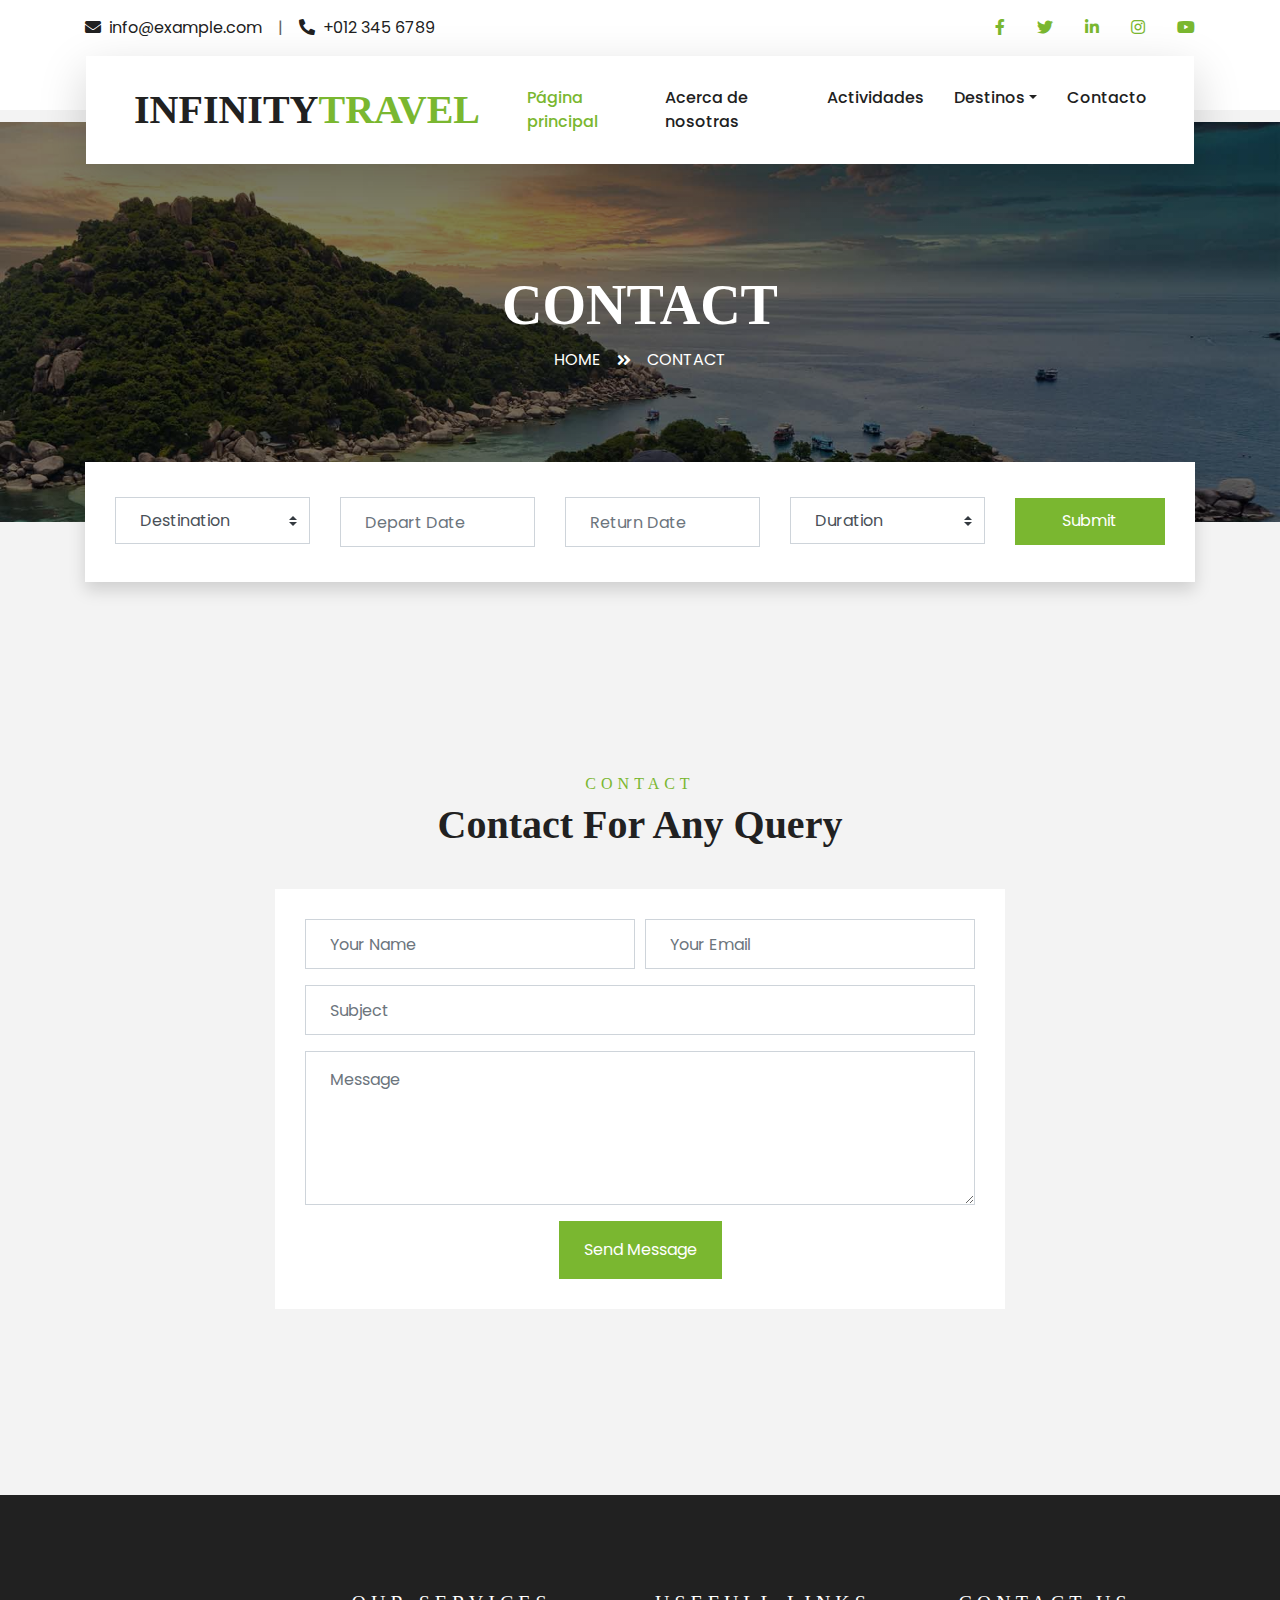
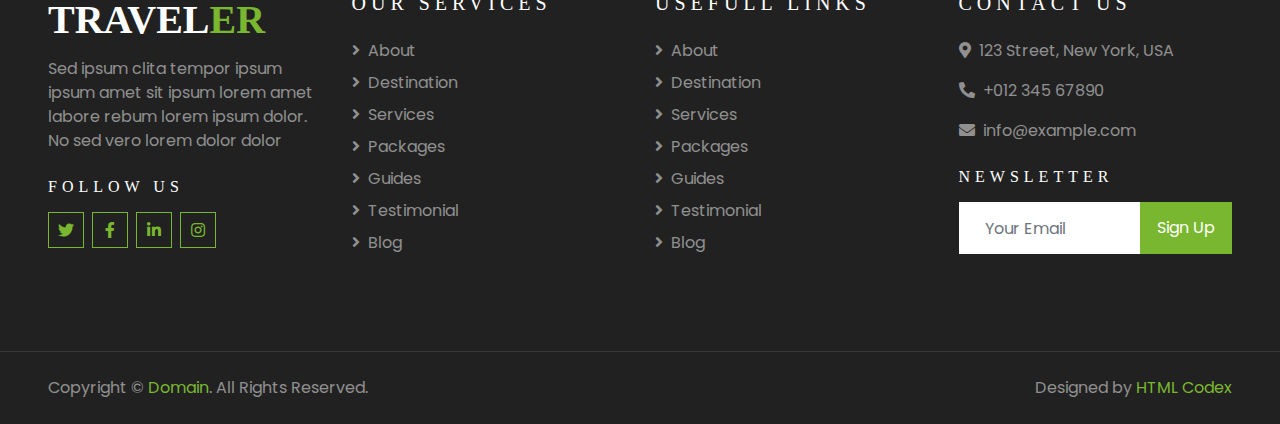
<file: contact.html>
<!DOCTYPE html>
<html lang="en">

<head>
    <meta charset="utf-8">
    <title>TRAVELER - Free Travel Website Template</title>
    <meta content="width=device-width, initial-scale=1.0" name="viewport">
    <meta content="Free HTML Templates" name="keywords">
    <meta content="Free HTML Templates" name="description">

    <!-- Favicon -->
    <link href="img/favicon.ico" rel="icon">

    <!-- Google Web Fonts -->
    <link rel="preconnect" href="https://fonts.gstatic.com">
    <link href="https://fonts.googleapis.com/css2?family=Poppins:wght@400;500;600;700&display=swap" rel="stylesheet"> 

    <!-- Font Awesome -->
    <link href="https://cdnjs.cloudflare.com/ajax/libs/font-awesome/5.10.0/css/all.min.css" rel="stylesheet">

    <!-- Libraries Stylesheet -->
    <link href="lib/owlcarousel/assets/owl.carousel.min.css" rel="stylesheet">
    <link href="lib/tempusdominus/css/tempusdominus-bootstrap-4.min.css" rel="stylesheet" />

    <!-- Customized Bootstrap Stylesheet -->
    <link href="css/style.css" rel="stylesheet">
</head>

<body>
    <!-- Topbar Start -->
    <div class="container-fluid bg-light pt-3 d-none d-lg-block">
        <div class="container">
            <div class="row">
                <div class="col-lg-6 text-center text-lg-left mb-2 mb-lg-0">
                    <div class="d-inline-flex align-items-center">
                        <p><i class="fa fa-envelope mr-2"></i>info@example.com</p>
                        <p class="text-body px-3">|</p>
                        <p><i class="fa fa-phone-alt mr-2"></i>+012 345 6789</p>
                    </div>
                </div>
                <div class="col-lg-6 text-center text-lg-right">
                    <div class="d-inline-flex align-items-center">
                        <a class="text-primary px-3" href="">
                            <i class="fab fa-facebook-f"></i>
                        </a>
                        <a class="text-primary px-3" href="">
                            <i class="fab fa-twitter"></i>
                        </a>
                        <a class="text-primary px-3" href="">
                            <i class="fab fa-linkedin-in"></i>
                        </a>
                        <a class="text-primary px-3" href="">
                            <i class="fab fa-instagram"></i>
                        </a>
                        <a class="text-primary pl-3" href="">
                            <i class="fab fa-youtube"></i>
                        </a>
                    </div>
                </div>
            </div>
        </div>
    </div>
    <!-- Topbar End -->


    <!-- Navbar Start -->
    <div class="container-fluid position-relative nav-bar p-0">
        <div class="container-lg position-relative p-0 px-lg-3" style="z-index: 9;">
            <nav class="navbar navbar-expand-lg bg-light navbar-light shadow-lg py-3 py-lg-0 pl-3 pl-lg-5">
                <a href="" class="navbar-brand">
                    <h1 class="m-0 text-primary"><span class="text-dark">INFINITY</span>TRAVEL</h1>
                </a>
                <button type="button" class="navbar-toggler" data-toggle="collapse" data-target="#navbarCollapse">
                    <span class="navbar-toggler-icon"></span>
                </button>
                <div class="collapse navbar-collapse justify-content-between px-3" id="navbarCollapse">
                    <div class="navbar-nav ml-auto py-0">
                        <a href="index.html" class="nav-item nav-link active">Página principal</a>
                        <a href="lucia.html" class="nav-item nav-link">Acerca de nosotras</a>
            
                        <a href="package.html" class="nav-item nav-link">Actividades</a>
                        <div class="nav-item dropdown">
                            <a href="#" class="nav-link dropdown-toggle" data-toggle="dropdown">Destinos</a>
                            <div class="dropdown-menu border-0 rounded-0 m-0">
                                <a href="blog.html" class="dropdown-item">Más populares</a>
                                <a href="single.html" class="dropdown-item">Mejor valorados</a>
                                <a href="destination.html" class="dropdown-item">Mejor precio</a>
                                
                            </div>
                        </div>
                        <a href="contact.html" class="nav-item nav-link">Contacto</a>
                    </div>
                </div>
            </nav>
        </div>
    </div>
    <!-- Navbar End -->


    <!-- Header Start -->
    <div class="container-fluid page-header">
        <div class="container">
            <div class="d-flex flex-column align-items-center justify-content-center" style="min-height: 400px">
                <h3 class="display-4 text-white text-uppercase">Contact</h3>
                <div class="d-inline-flex text-white">
                    <p class="m-0 text-uppercase"><a class="text-white" href="">Home</a></p>
                    <i class="fa fa-angle-double-right pt-1 px-3"></i>
                    <p class="m-0 text-uppercase">Contact</p>
                </div>
            </div>
        </div>
    </div>
    <!-- Header End -->


    <!-- Booking Start -->
    <div class="container-fluid booking mt-5 pb-5">
        <div class="container pb-5">
            <div class="bg-light shadow" style="padding: 30px;">
                <div class="row align-items-center" style="min-height: 60px;">
                    <div class="col-md-10">
                        <div class="row">
                            <div class="col-md-3">
                                <div class="mb-3 mb-md-0">
                                    <select class="custom-select px-4" style="height: 47px;">
                                        <option selected>Destination</option>
                                        <option value="1">Destination 1</option>
                                        <option value="2">Destination 1</option>
                                        <option value="3">Destination 1</option>
                                    </select>
                                </div>
                            </div>
                            <div class="col-md-3">
                                <div class="mb-3 mb-md-0">
                                    <div class="date" id="date1" data-target-input="nearest">
                                        <input type="text" class="form-control p-4 datetimepicker-input" placeholder="Depart Date" data-target="#date1" data-toggle="datetimepicker"/>
                                    </div>
                                </div>
                            </div>
                            <div class="col-md-3">
                                <div class="mb-3 mb-md-0">
                                    <div class="date" id="date2" data-target-input="nearest">
                                        <input type="text" class="form-control p-4 datetimepicker-input" placeholder="Return Date" data-target="#date2" data-toggle="datetimepicker"/>
                                    </div>
                                </div>
                            </div>
                            <div class="col-md-3">
                                <div class="mb-3 mb-md-0">
                                    <select class="custom-select px-4" style="height: 47px;">
                                        <option selected>Duration</option>
                                        <option value="1">Duration 1</option>
                                        <option value="2">Duration 1</option>
                                        <option value="3">Duration 1</option>
                                    </select>
                                </div>
                            </div>
                        </div>
                    </div>
                    <div class="col-md-2">
                        <button class="btn btn-primary btn-block" type="submit" style="height: 47px; margin-top: -2px;">Submit</button>
                    </div>
                </div>
            </div>
        </div>
    </div>
    <!-- Booking End -->


    <!-- Contact Start -->
    <div class="container-fluid py-5">
        <div class="container py-5">
            <div class="text-center mb-3 pb-3">
                <h6 class="text-primary text-uppercase" style="letter-spacing: 5px;">Contact</h6>
                <h1>Contact For Any Query</h1>
            </div>
            <div class="row justify-content-center">
                <div class="col-lg-8">
                    <div class="contact-form bg-white" style="padding: 30px;">
                        <div id="success"></div>
                        <form name="sentMessage" id="contactForm" novalidate="novalidate">
                            <div class="form-row">
                                <div class="control-group col-sm-6">
                                    <input type="text" class="form-control p-4" id="name" placeholder="Your Name"
                                        required="required" data-validation-required-message="Please enter your name" />
                                    <p class="help-block text-danger"></p>
                                </div>
                                <div class="control-group col-sm-6">
                                    <input type="email" class="form-control p-4" id="email" placeholder="Your Email"
                                        required="required" data-validation-required-message="Please enter your email" />
                                    <p class="help-block text-danger"></p>
                                </div>
                            </div>
                            <div class="control-group">
                                <input type="text" class="form-control p-4" id="subject" placeholder="Subject"
                                    required="required" data-validation-required-message="Please enter a subject" />
                                <p class="help-block text-danger"></p>
                            </div>
                            <div class="control-group">
                                <textarea class="form-control py-3 px-4" rows="5" id="message" placeholder="Message"
                                    required="required"
                                    data-validation-required-message="Please enter your message"></textarea>
                                <p class="help-block text-danger"></p>
                            </div>
                            <div class="text-center">
                                <button class="btn btn-primary py-3 px-4" type="submit" id="sendMessageButton">Send Message</button>
                            </div>
                        </form>
                    </div>
                </div>
            </div>
        </div>
    </div>
    <!-- Contact End -->


    <!-- Footer Start -->
    <div class="container-fluid bg-dark text-white-50 py-5 px-sm-3 px-lg-5" style="margin-top: 90px;">
        <div class="row pt-5">
            <div class="col-lg-3 col-md-6 mb-5">
                <a href="" class="navbar-brand">
                    <h1 class="text-primary"><span class="text-white">TRAVEL</span>ER</h1>
                </a>
                <p>Sed ipsum clita tempor ipsum ipsum amet sit ipsum lorem amet labore rebum lorem ipsum dolor. No sed vero lorem dolor dolor</p>
                <h6 class="text-white text-uppercase mt-4 mb-3" style="letter-spacing: 5px;">Follow Us</h6>
                <div class="d-flex justify-content-start">
                    <a class="btn btn-outline-primary btn-square mr-2" href="#"><i class="fab fa-twitter"></i></a>
                    <a class="btn btn-outline-primary btn-square mr-2" href="#"><i class="fab fa-facebook-f"></i></a>
                    <a class="btn btn-outline-primary btn-square mr-2" href="#"><i class="fab fa-linkedin-in"></i></a>
                    <a class="btn btn-outline-primary btn-square" href="#"><i class="fab fa-instagram"></i></a>
                </div>
            </div>
            <div class="col-lg-3 col-md-6 mb-5">
                <h5 class="text-white text-uppercase mb-4" style="letter-spacing: 5px;">Our Services</h5>
                <div class="d-flex flex-column justify-content-start">
                    <a class="text-white-50 mb-2" href="#"><i class="fa fa-angle-right mr-2"></i>About</a>
                    <a class="text-white-50 mb-2" href="#"><i class="fa fa-angle-right mr-2"></i>Destination</a>
                    <a class="text-white-50 mb-2" href="#"><i class="fa fa-angle-right mr-2"></i>Services</a>
                    <a class="text-white-50 mb-2" href="#"><i class="fa fa-angle-right mr-2"></i>Packages</a>
                    <a class="text-white-50 mb-2" href="#"><i class="fa fa-angle-right mr-2"></i>Guides</a>
                    <a class="text-white-50 mb-2" href="#"><i class="fa fa-angle-right mr-2"></i>Testimonial</a>
                    <a class="text-white-50" href="#"><i class="fa fa-angle-right mr-2"></i>Blog</a>
                </div>
            </div>
            <div class="col-lg-3 col-md-6 mb-5">
                <h5 class="text-white text-uppercase mb-4" style="letter-spacing: 5px;">Usefull Links</h5>
                <div class="d-flex flex-column justify-content-start">
                    <a class="text-white-50 mb-2" href="#"><i class="fa fa-angle-right mr-2"></i>About</a>
                    <a class="text-white-50 mb-2" href="#"><i class="fa fa-angle-right mr-2"></i>Destination</a>
                    <a class="text-white-50 mb-2" href="#"><i class="fa fa-angle-right mr-2"></i>Services</a>
                    <a class="text-white-50 mb-2" href="#"><i class="fa fa-angle-right mr-2"></i>Packages</a>
                    <a class="text-white-50 mb-2" href="#"><i class="fa fa-angle-right mr-2"></i>Guides</a>
                    <a class="text-white-50 mb-2" href="#"><i class="fa fa-angle-right mr-2"></i>Testimonial</a>
                    <a class="text-white-50" href="#"><i class="fa fa-angle-right mr-2"></i>Blog</a>
                </div>
            </div>
            <div class="col-lg-3 col-md-6 mb-5">
                <h5 class="text-white text-uppercase mb-4" style="letter-spacing: 5px;">Contact Us</h5>
                <p><i class="fa fa-map-marker-alt mr-2"></i>123 Street, New York, USA</p>
                <p><i class="fa fa-phone-alt mr-2"></i>+012 345 67890</p>
                <p><i class="fa fa-envelope mr-2"></i>info@example.com</p>
                <h6 class="text-white text-uppercase mt-4 mb-3" style="letter-spacing: 5px;">Newsletter</h6>
                <div class="w-100">
                    <div class="input-group">
                        <input type="text" class="form-control border-light" style="padding: 25px;" placeholder="Your Email">
                        <div class="input-group-append">
                            <button class="btn btn-primary px-3">Sign Up</button>
                        </div>
                    </div>
                </div>
            </div>
        </div>
    </div>
    <div class="container-fluid bg-dark text-white border-top py-4 px-sm-3 px-md-5" style="border-color: rgba(256, 256, 256, .1) !important;">
        <div class="row">
            <div class="col-lg-6 text-center text-md-left mb-3 mb-md-0">
                <p class="m-0 text-white-50">Copyright &copy; <a href="#">Domain</a>. All Rights Reserved.</a>
                </p>
            </div>
            <div class="col-lg-6 text-center text-md-right">
                <p class="m-0 text-white-50">Designed by <a href="https://htmlcodex.com">HTML Codex</a>
                </p>
            </div>
        </div>
    </div>
    <!-- Footer End -->


    <!-- Back to Top -->
    <a href="#" class="btn btn-lg btn-primary btn-lg-square back-to-top"><i class="fa fa-angle-double-up"></i></a>


    <!-- JavaScript Libraries -->
    <script src="https://code.jquery.com/jquery-3.4.1.min.js"></script>
    <script src="https://stackpath.bootstrapcdn.com/bootstrap/4.4.1/js/bootstrap.bundle.min.js"></script>
    <script src="lib/easing/easing.min.js"></script>
    <script src="lib/owlcarousel/owl.carousel.min.js"></script>
    <script src="lib/tempusdominus/js/moment.min.js"></script>
    <script src="lib/tempusdominus/js/moment-timezone.min.js"></script>
    <script src="lib/tempusdominus/js/tempusdominus-bootstrap-4.min.js"></script>

    <!-- Contact Javascript File -->
    <script src="mail/jqBootstrapValidation.min.js"></script>
    <script src="mail/contact.js"></script>

    <!-- Template Javascript -->
    <script src="js/main.js"></script>
</body>

</html>
</file>
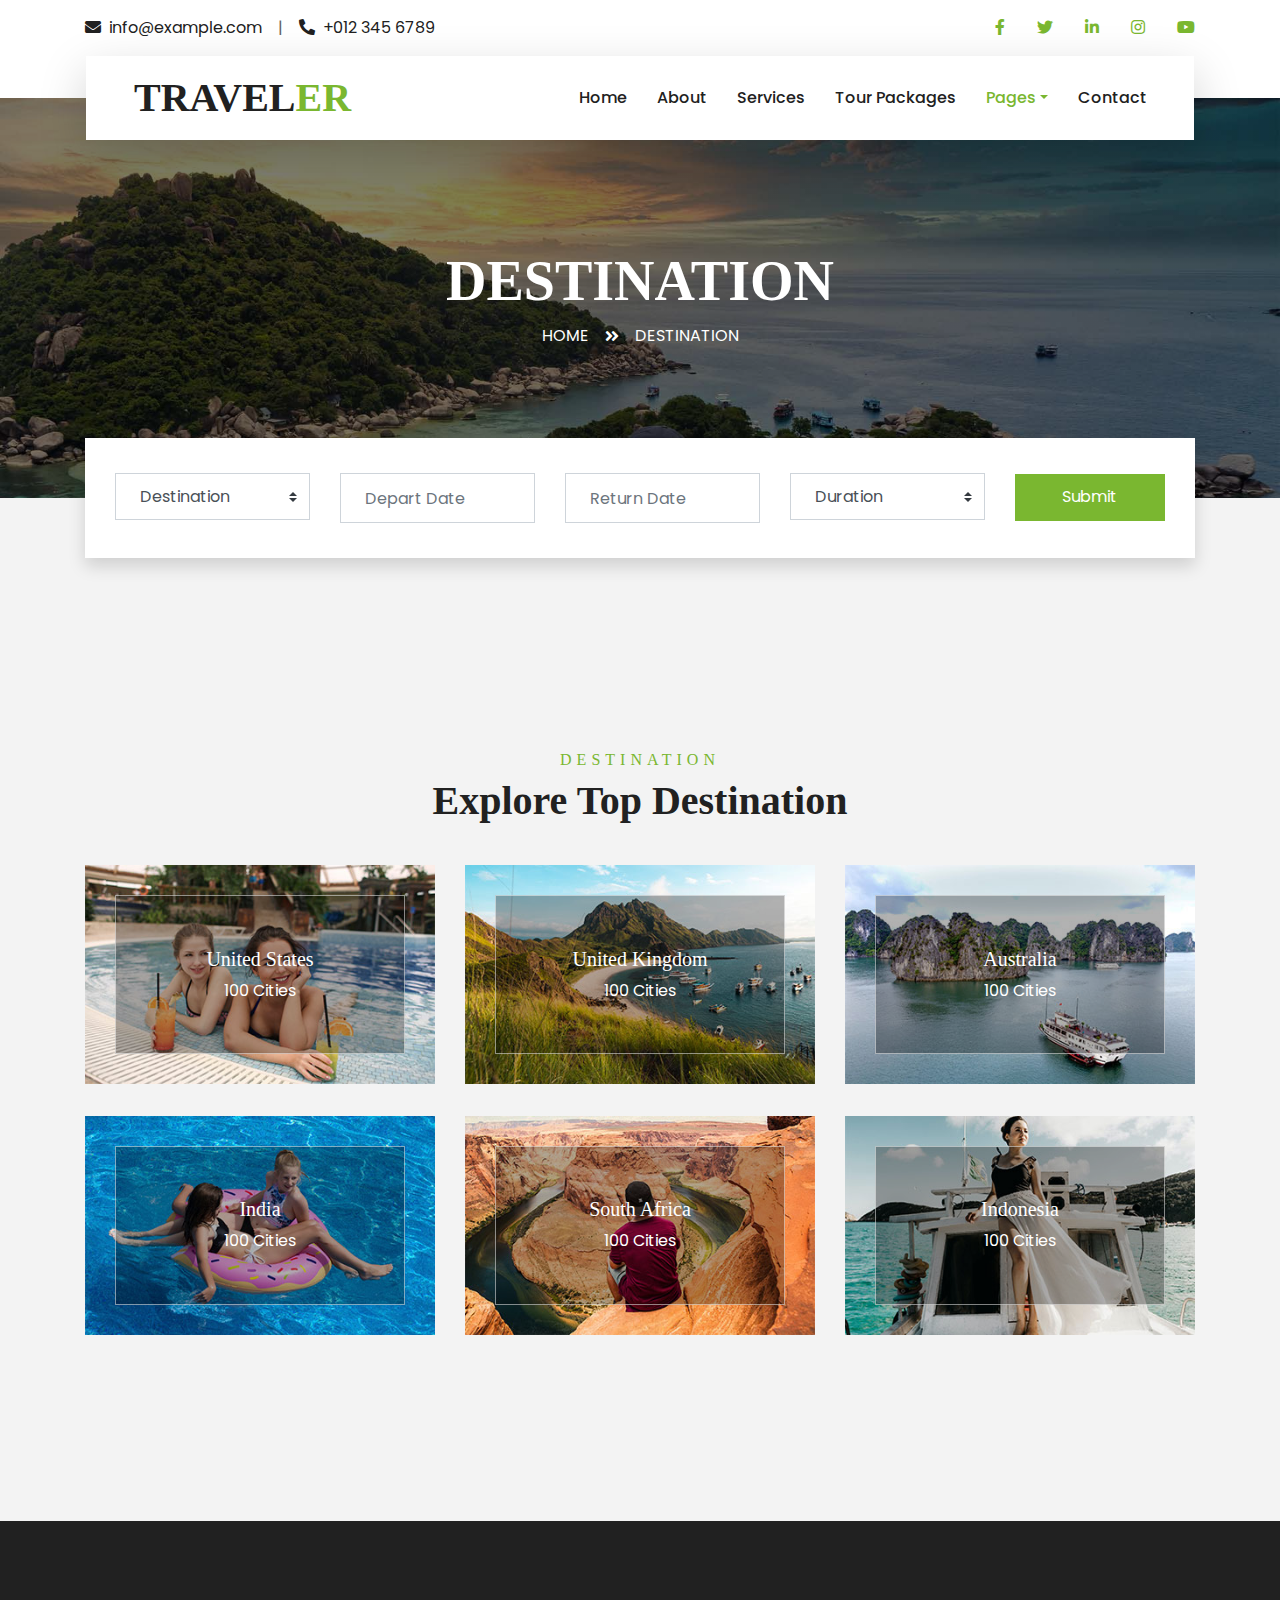
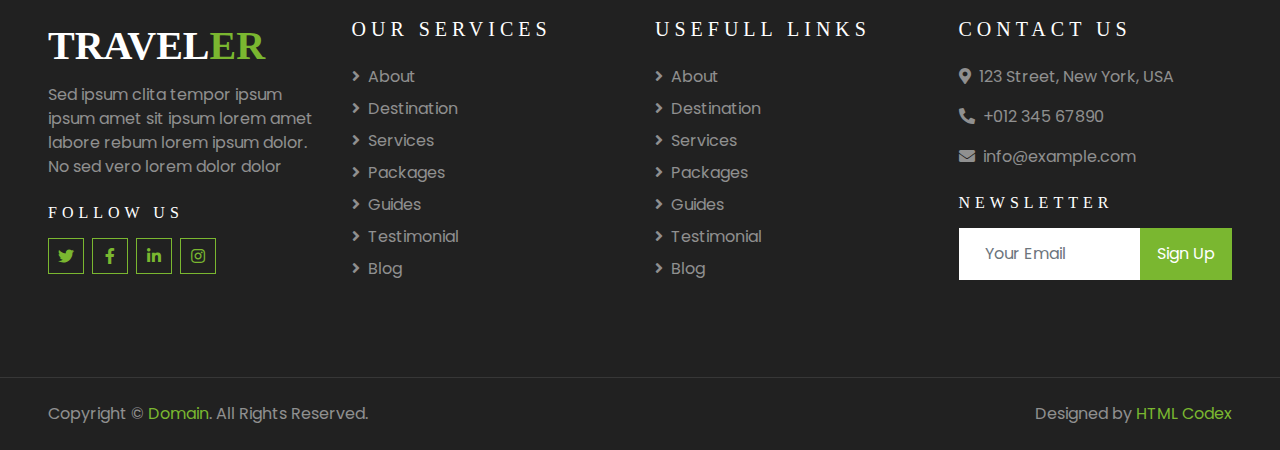
<file: destination.html>
<!DOCTYPE html>
<html lang="en">

<head>
    <meta charset="utf-8">
    <title>TRAVELER - Free Travel Website Template</title>
    <meta content="width=device-width, initial-scale=1.0" name="viewport">
    <meta content="Free HTML Templates" name="keywords">
    <meta content="Free HTML Templates" name="description">

    <!-- Favicon -->
    <link href="img/favicon.ico" rel="icon">

    <!-- Google Web Fonts -->
    <link rel="preconnect" href="https://fonts.gstatic.com">
    <link href="https://fonts.googleapis.com/css2?family=Poppins:wght@400;500;600;700&display=swap" rel="stylesheet"> 

    <!-- Font Awesome -->
    <link href="https://cdnjs.cloudflare.com/ajax/libs/font-awesome/5.10.0/css/all.min.css" rel="stylesheet">

    <!-- Libraries Stylesheet -->
    <link href="lib/owlcarousel/assets/owl.carousel.min.css" rel="stylesheet">
    <link href="lib/tempusdominus/css/tempusdominus-bootstrap-4.min.css" rel="stylesheet" />

    <!-- Customized Bootstrap Stylesheet -->
    <link href="css/style.css" rel="stylesheet">
</head>

<body>
    <!-- Topbar Start -->
    <div class="container-fluid bg-light pt-3 d-none d-lg-block">
        <div class="container">
            <div class="row">
                <div class="col-lg-6 text-center text-lg-left mb-2 mb-lg-0">
                    <div class="d-inline-flex align-items-center">
                        <p><i class="fa fa-envelope mr-2"></i>info@example.com</p>
                        <p class="text-body px-3">|</p>
                        <p><i class="fa fa-phone-alt mr-2"></i>+012 345 6789</p>
                    </div>
                </div>
                <div class="col-lg-6 text-center text-lg-right">
                    <div class="d-inline-flex align-items-center">
                        <a class="text-primary px-3" href="">
                            <i class="fab fa-facebook-f"></i>
                        </a>
                        <a class="text-primary px-3" href="">
                            <i class="fab fa-twitter"></i>
                        </a>
                        <a class="text-primary px-3" href="">
                            <i class="fab fa-linkedin-in"></i>
                        </a>
                        <a class="text-primary px-3" href="">
                            <i class="fab fa-instagram"></i>
                        </a>
                        <a class="text-primary pl-3" href="">
                            <i class="fab fa-youtube"></i>
                        </a>
                    </div>
                </div>
            </div>
        </div>
    </div>
    <!-- Topbar End -->


    <!-- Navbar Start -->
    <div class="container-fluid position-relative nav-bar p-0">
        <div class="container-lg position-relative p-0 px-lg-3" style="z-index: 9;">
            <nav class="navbar navbar-expand-lg bg-light navbar-light shadow-lg py-3 py-lg-0 pl-3 pl-lg-5">
                <a href="" class="navbar-brand">
                    <h1 class="m-0 text-primary"><span class="text-dark">TRAVEL</span>ER</h1>
                </a>
                <button type="button" class="navbar-toggler" data-toggle="collapse" data-target="#navbarCollapse">
                    <span class="navbar-toggler-icon"></span>
                </button>
                <div class="collapse navbar-collapse justify-content-between px-3" id="navbarCollapse">
                    <div class="navbar-nav ml-auto py-0">
                        <a href="index.html" class="nav-item nav-link">Home</a>
                        <a href="about.html" class="nav-item nav-link">About</a>
                        <a href="service.html" class="nav-item nav-link">Services</a>
                        <a href="package.html" class="nav-item nav-link">Tour Packages</a>
                        <div class="nav-item dropdown">
                            <a href="#" class="nav-link dropdown-toggle active" data-toggle="dropdown">Pages</a>
                            <div class="dropdown-menu border-0 rounded-0 m-0">
                                <a href="blog.html" class="dropdown-item">Blog Grid</a>
                                <a href="single.html" class="dropdown-item">Blog Detail</a>
                                <a href="destination.html" class="dropdown-item active">Destination</a>
                                <a href="guide.html" class="dropdown-item">Travel Guides</a>
                                <a href="testimonial.html" class="dropdown-item">Testimonial</a>
                            </div>
                        </div>
                        <a href="contact.html" class="nav-item nav-link">Contact</a>
                    </div>
                </div>
            </nav>
        </div>
    </div>
    <!-- Navbar End -->


    <!-- Header Start -->
    <div class="container-fluid page-header">
        <div class="container">
            <div class="d-flex flex-column align-items-center justify-content-center" style="min-height: 400px">
                <h3 class="display-4 text-white text-uppercase">Destination</h3>
                <div class="d-inline-flex text-white">
                    <p class="m-0 text-uppercase"><a class="text-white" href="">Home</a></p>
                    <i class="fa fa-angle-double-right pt-1 px-3"></i>
                    <p class="m-0 text-uppercase">Destination</p>
                </div>
            </div>
        </div>
    </div>
    <!-- Header End -->


    <!-- Booking Start -->
    <div class="container-fluid booking mt-5 pb-5">
        <div class="container pb-5">
            <div class="bg-light shadow" style="padding: 30px;">
                <div class="row align-items-center" style="min-height: 60px;">
                    <div class="col-md-10">
                        <div class="row">
                            <div class="col-md-3">
                                <div class="mb-3 mb-md-0">
                                    <select class="custom-select px-4" style="height: 47px;">
                                        <option selected>Destination</option>
                                        <option value="1">Destination 1</option>
                                        <option value="2">Destination 1</option>
                                        <option value="3">Destination 1</option>
                                    </select>
                                </div>
                            </div>
                            <div class="col-md-3">
                                <div class="mb-3 mb-md-0">
                                    <div class="date" id="date1" data-target-input="nearest">
                                        <input type="text" class="form-control p-4 datetimepicker-input" placeholder="Depart Date" data-target="#date1" data-toggle="datetimepicker"/>
                                    </div>
                                </div>
                            </div>
                            <div class="col-md-3">
                                <div class="mb-3 mb-md-0">
                                    <div class="date" id="date2" data-target-input="nearest">
                                        <input type="text" class="form-control p-4 datetimepicker-input" placeholder="Return Date" data-target="#date2" data-toggle="datetimepicker"/>
                                    </div>
                                </div>
                            </div>
                            <div class="col-md-3">
                                <div class="mb-3 mb-md-0">
                                    <select class="custom-select px-4" style="height: 47px;">
                                        <option selected>Duration</option>
                                        <option value="1">Duration 1</option>
                                        <option value="2">Duration 1</option>
                                        <option value="3">Duration 1</option>
                                    </select>
                                </div>
                            </div>
                        </div>
                    </div>
                    <div class="col-md-2">
                        <button class="btn btn-primary btn-block" type="submit" style="height: 47px; margin-top: -2px;">Submit</button>
                    </div>
                </div>
            </div>
        </div>
    </div>
    <!-- Booking End -->
    

    <!-- Destination Start -->
    <div class="container-fluid py-5">
        <div class="container pt-5 pb-3">
            <div class="text-center mb-3 pb-3">
                <h6 class="text-primary text-uppercase" style="letter-spacing: 5px;">Destination</h6>
                <h1>Explore Top Destination</h1>
            </div>
            <div class="row">
                <div class="col-lg-4 col-md-6 mb-4">
                    <div class="destination-item position-relative overflow-hidden mb-2">
                        <img class="img-fluid" src="img/destination-1.jpg" alt="">
                        <a class="destination-overlay text-white text-decoration-none" href="">
                            <h5 class="text-white">United States</h5>
                            <span>100 Cities</span>
                        </a>
                    </div>
                </div>
                <div class="col-lg-4 col-md-6 mb-4">
                    <div class="destination-item position-relative overflow-hidden mb-2">
                        <img class="img-fluid" src="img/destination-2.jpg" alt="">
                        <a class="destination-overlay text-white text-decoration-none" href="">
                            <h5 class="text-white">United Kingdom</h5>
                            <span>100 Cities</span>
                        </a>
                    </div>
                </div>
                <div class="col-lg-4 col-md-6 mb-4">
                    <div class="destination-item position-relative overflow-hidden mb-2">
                        <img class="img-fluid" src="img/destination-3.jpg" alt="">
                        <a class="destination-overlay text-white text-decoration-none" href="">
                            <h5 class="text-white">Australia</h5>
                            <span>100 Cities</span>
                        </a>
                    </div>
                </div>
                <div class="col-lg-4 col-md-6 mb-4">
                    <div class="destination-item position-relative overflow-hidden mb-2">
                        <img class="img-fluid" src="img/destination-4.jpg" alt="">
                        <a class="destination-overlay text-white text-decoration-none" href="">
                            <h5 class="text-white">India</h5>
                            <span>100 Cities</span>
                        </a>
                    </div>
                </div>
                <div class="col-lg-4 col-md-6 mb-4">
                    <div class="destination-item position-relative overflow-hidden mb-2">
                        <img class="img-fluid" src="img/destination-5.jpg" alt="">
                        <a class="destination-overlay text-white text-decoration-none" href="">
                            <h5 class="text-white">South Africa</h5>
                            <span>100 Cities</span>
                        </a>
                    </div>
                </div>
                <div class="col-lg-4 col-md-6 mb-4">
                    <div class="destination-item position-relative overflow-hidden mb-2">
                        <img class="img-fluid" src="img/destination-6.jpg" alt="">
                        <a class="destination-overlay text-white text-decoration-none" href="">
                            <h5 class="text-white">Indonesia</h5>
                            <span>100 Cities</span>
                        </a>
                    </div>
                </div>
            </div>
        </div>
    </div>
    <!-- Destination Start -->


    <!-- Footer Start -->
    <div class="container-fluid bg-dark text-white-50 py-5 px-sm-3 px-lg-5" style="margin-top: 90px;">
        <div class="row pt-5">
            <div class="col-lg-3 col-md-6 mb-5">
                <a href="" class="navbar-brand">
                    <h1 class="text-primary"><span class="text-white">TRAVEL</span>ER</h1>
                </a>
                <p>Sed ipsum clita tempor ipsum ipsum amet sit ipsum lorem amet labore rebum lorem ipsum dolor. No sed vero lorem dolor dolor</p>
                <h6 class="text-white text-uppercase mt-4 mb-3" style="letter-spacing: 5px;">Follow Us</h6>
                <div class="d-flex justify-content-start">
                    <a class="btn btn-outline-primary btn-square mr-2" href="#"><i class="fab fa-twitter"></i></a>
                    <a class="btn btn-outline-primary btn-square mr-2" href="#"><i class="fab fa-facebook-f"></i></a>
                    <a class="btn btn-outline-primary btn-square mr-2" href="#"><i class="fab fa-linkedin-in"></i></a>
                    <a class="btn btn-outline-primary btn-square" href="#"><i class="fab fa-instagram"></i></a>
                </div>
            </div>
            <div class="col-lg-3 col-md-6 mb-5">
                <h5 class="text-white text-uppercase mb-4" style="letter-spacing: 5px;">Our Services</h5>
                <div class="d-flex flex-column justify-content-start">
                    <a class="text-white-50 mb-2" href="#"><i class="fa fa-angle-right mr-2"></i>About</a>
                    <a class="text-white-50 mb-2" href="#"><i class="fa fa-angle-right mr-2"></i>Destination</a>
                    <a class="text-white-50 mb-2" href="#"><i class="fa fa-angle-right mr-2"></i>Services</a>
                    <a class="text-white-50 mb-2" href="#"><i class="fa fa-angle-right mr-2"></i>Packages</a>
                    <a class="text-white-50 mb-2" href="#"><i class="fa fa-angle-right mr-2"></i>Guides</a>
                    <a class="text-white-50 mb-2" href="#"><i class="fa fa-angle-right mr-2"></i>Testimonial</a>
                    <a class="text-white-50" href="#"><i class="fa fa-angle-right mr-2"></i>Blog</a>
                </div>
            </div>
            <div class="col-lg-3 col-md-6 mb-5">
                <h5 class="text-white text-uppercase mb-4" style="letter-spacing: 5px;">Usefull Links</h5>
                <div class="d-flex flex-column justify-content-start">
                    <a class="text-white-50 mb-2" href="#"><i class="fa fa-angle-right mr-2"></i>About</a>
                    <a class="text-white-50 mb-2" href="#"><i class="fa fa-angle-right mr-2"></i>Destination</a>
                    <a class="text-white-50 mb-2" href="#"><i class="fa fa-angle-right mr-2"></i>Services</a>
                    <a class="text-white-50 mb-2" href="#"><i class="fa fa-angle-right mr-2"></i>Packages</a>
                    <a class="text-white-50 mb-2" href="#"><i class="fa fa-angle-right mr-2"></i>Guides</a>
                    <a class="text-white-50 mb-2" href="#"><i class="fa fa-angle-right mr-2"></i>Testimonial</a>
                    <a class="text-white-50" href="#"><i class="fa fa-angle-right mr-2"></i>Blog</a>
                </div>
            </div>
            <div class="col-lg-3 col-md-6 mb-5">
                <h5 class="text-white text-uppercase mb-4" style="letter-spacing: 5px;">Contact Us</h5>
                <p><i class="fa fa-map-marker-alt mr-2"></i>123 Street, New York, USA</p>
                <p><i class="fa fa-phone-alt mr-2"></i>+012 345 67890</p>
                <p><i class="fa fa-envelope mr-2"></i>info@example.com</p>
                <h6 class="text-white text-uppercase mt-4 mb-3" style="letter-spacing: 5px;">Newsletter</h6>
                <div class="w-100">
                    <div class="input-group">
                        <input type="text" class="form-control border-light" style="padding: 25px;" placeholder="Your Email">
                        <div class="input-group-append">
                            <button class="btn btn-primary px-3">Sign Up</button>
                        </div>
                    </div>
                </div>
            </div>
        </div>
    </div>
    <div class="container-fluid bg-dark text-white border-top py-4 px-sm-3 px-md-5" style="border-color: rgba(256, 256, 256, .1) !important;">
        <div class="row">
            <div class="col-lg-6 text-center text-md-left mb-3 mb-md-0">
                <p class="m-0 text-white-50">Copyright &copy; <a href="#">Domain</a>. All Rights Reserved.</a>
                </p>
            </div>
            <div class="col-lg-6 text-center text-md-right">
                <p class="m-0 text-white-50">Designed by <a href="https://htmlcodex.com">HTML Codex</a>
                </p>
            </div>
        </div>
    </div>
    <!-- Footer End -->


    <!-- Back to Top -->
    <a href="#" class="btn btn-lg btn-primary btn-lg-square back-to-top"><i class="fa fa-angle-double-up"></i></a>


    <!-- JavaScript Libraries -->
    <script src="https://code.jquery.com/jquery-3.4.1.min.js"></script>
    <script src="https://stackpath.bootstrapcdn.com/bootstrap/4.4.1/js/bootstrap.bundle.min.js"></script>
    <script src="lib/easing/easing.min.js"></script>
    <script src="lib/owlcarousel/owl.carousel.min.js"></script>
    <script src="lib/tempusdominus/js/moment.min.js"></script>
    <script src="lib/tempusdominus/js/moment-timezone.min.js"></script>
    <script src="lib/tempusdominus/js/tempusdominus-bootstrap-4.min.js"></script>

    <!-- Contact Javascript File -->
    <script src="mail/jqBootstrapValidation.min.js"></script>
    <script src="mail/contact.js"></script>

    <!-- Template Javascript -->
    <script src="js/main.js"></script>
</body>

</html>
</file>
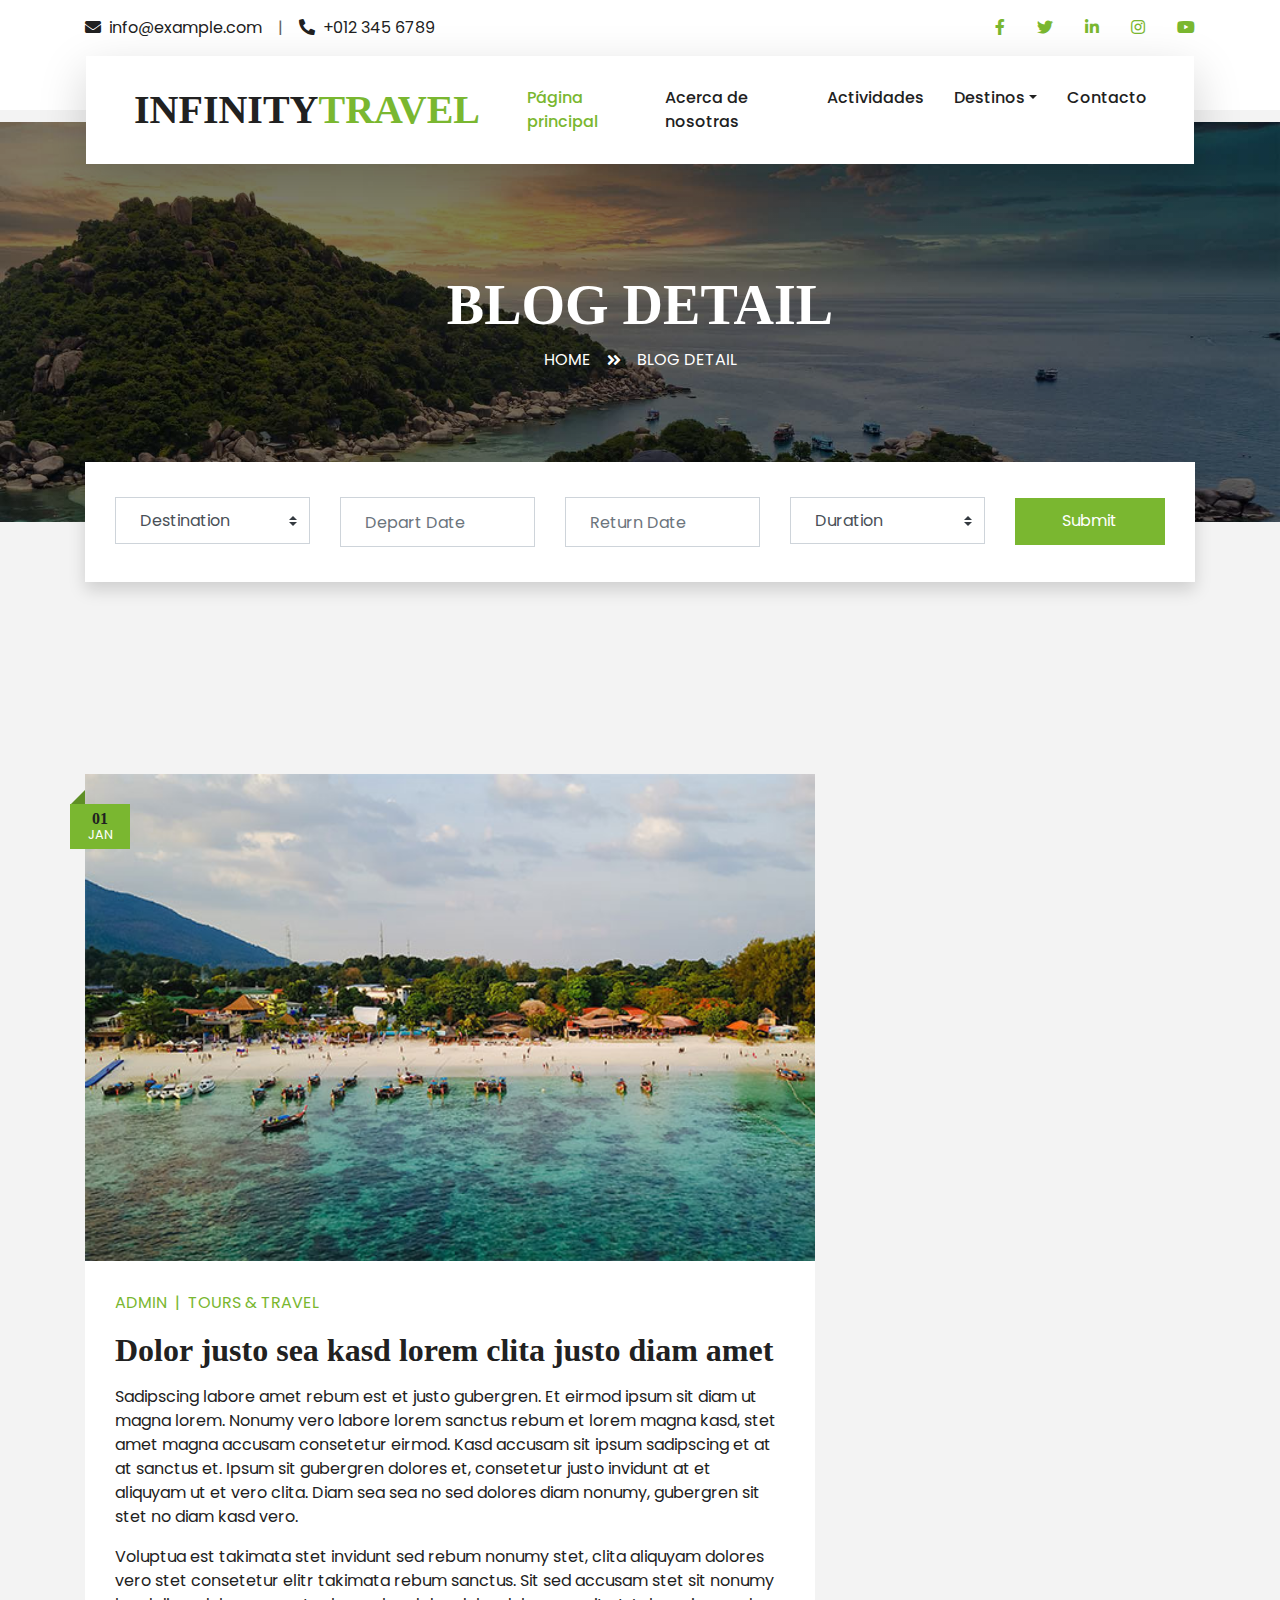
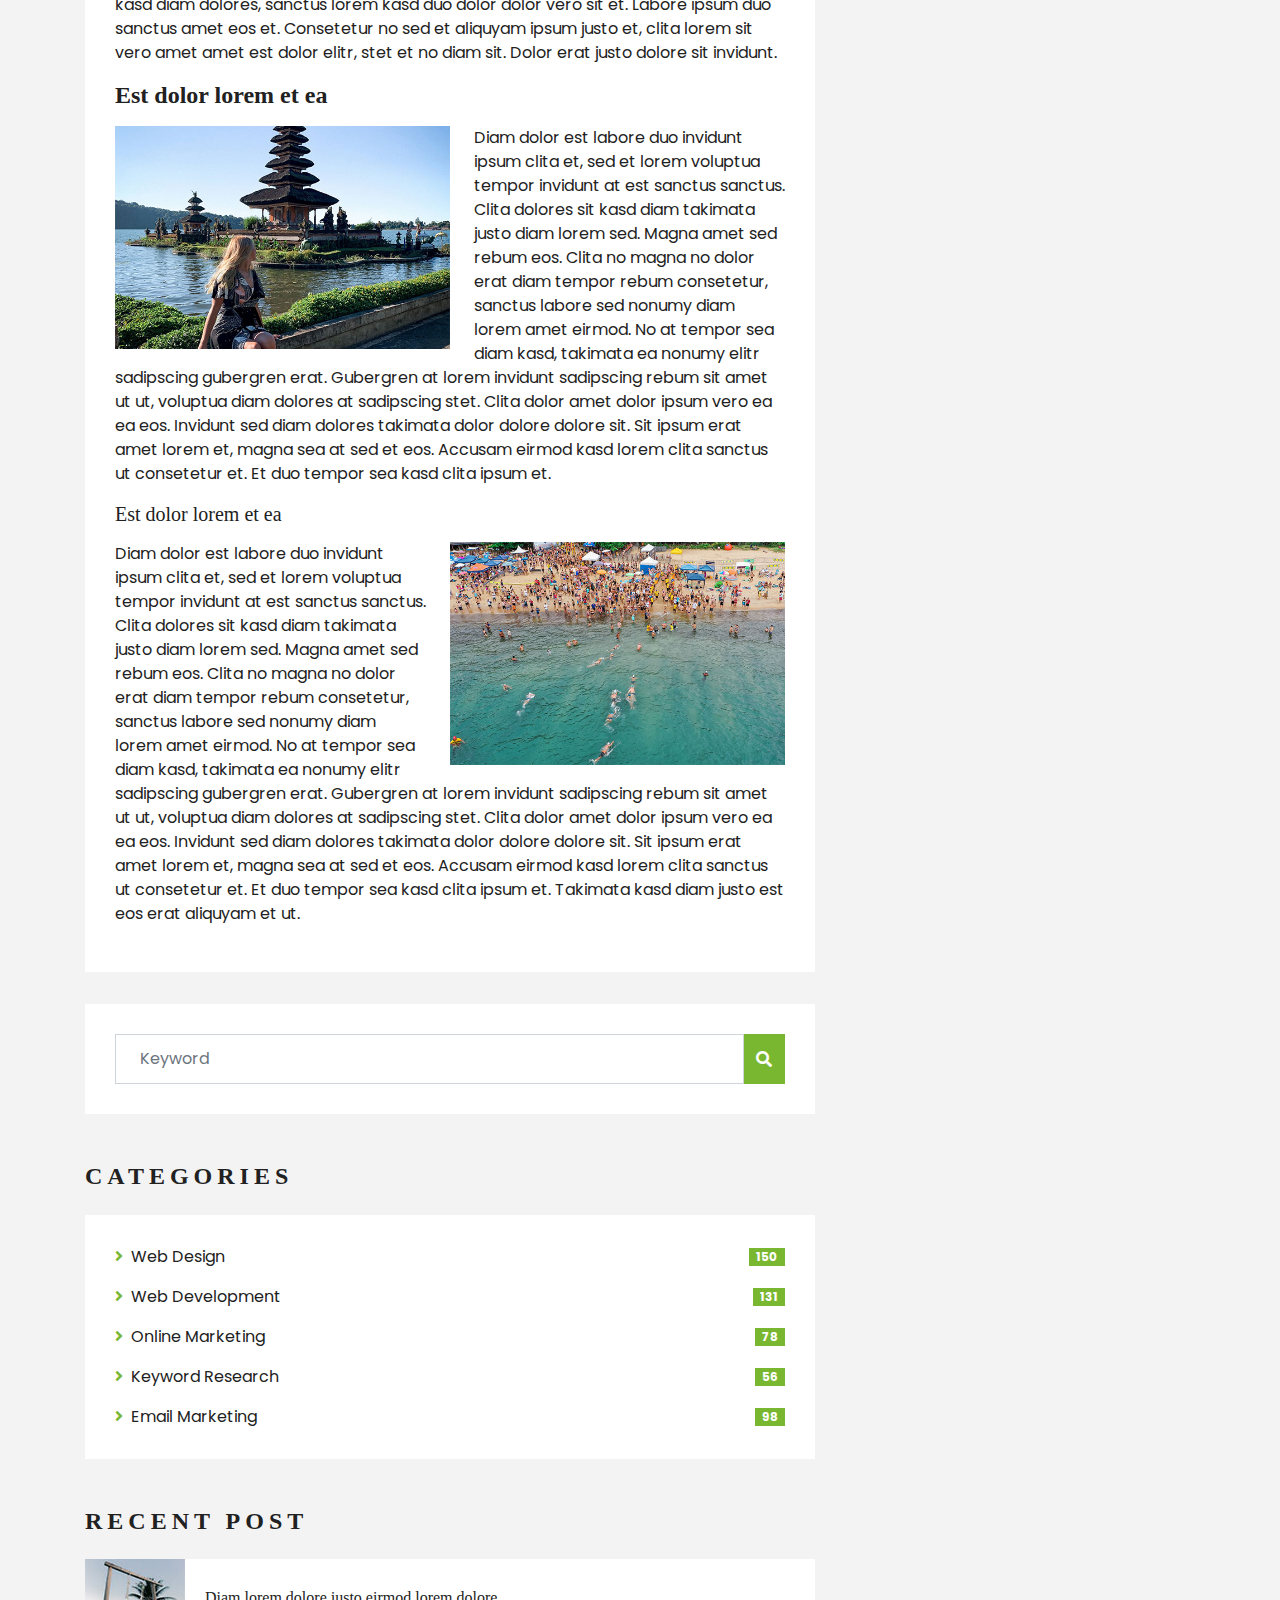
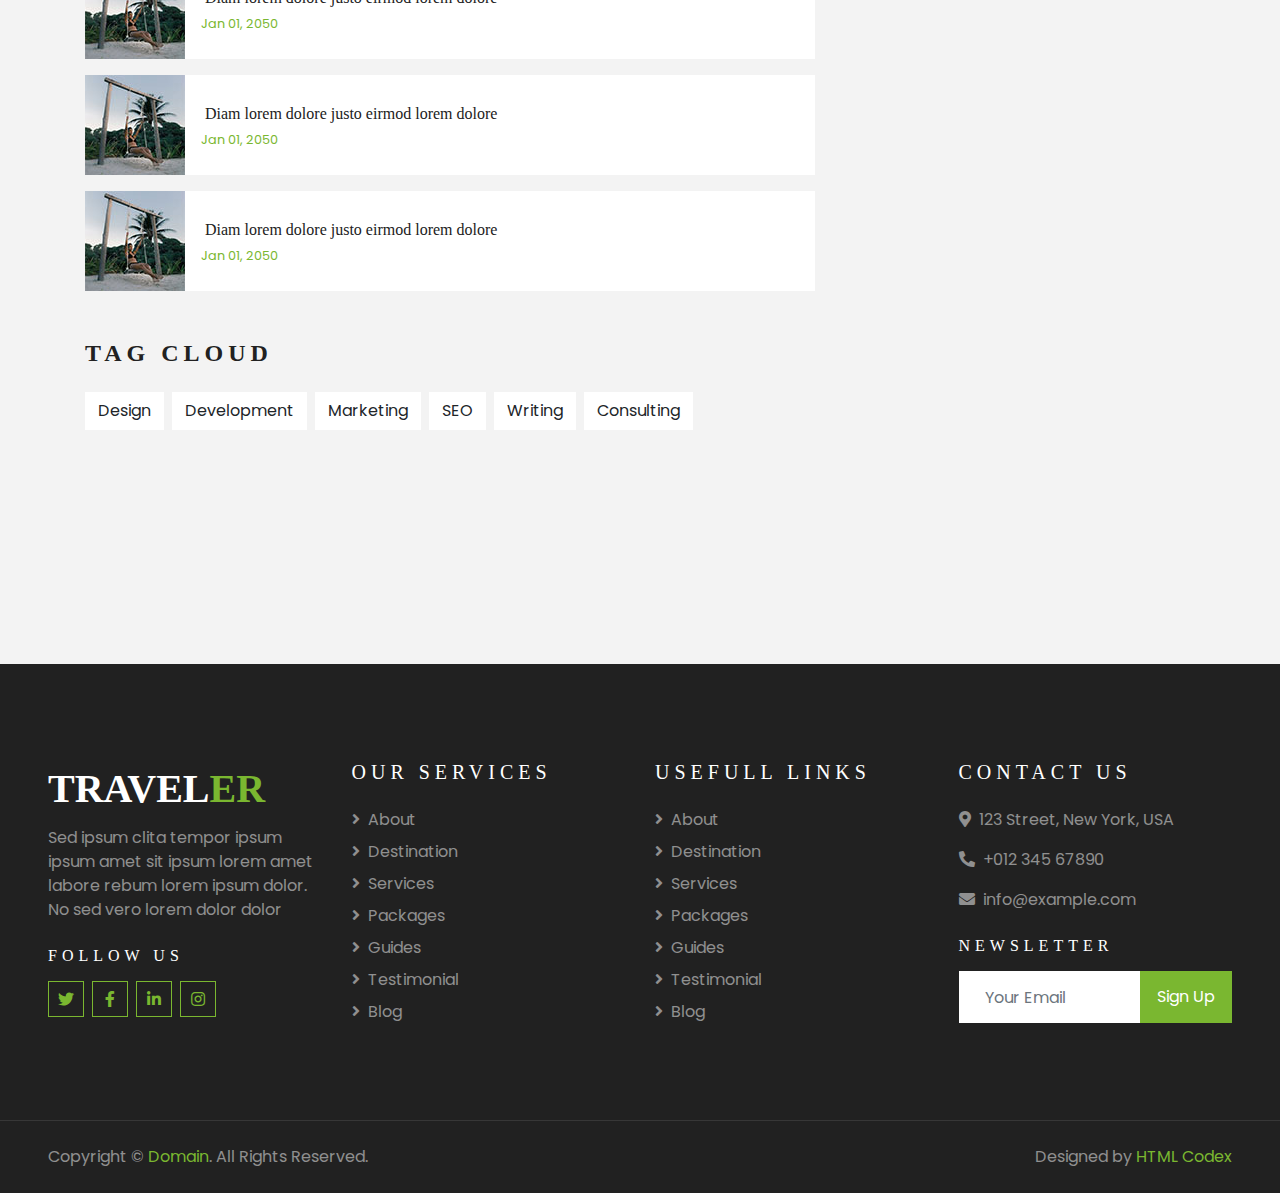
<file: destinopopu.html>
<!DOCTYPE html>
<html lang="en">

<head>
    <meta charset="utf-8">
    <title>TRAVELER - Free Travel Website Template</title>
    <meta content="width=device-width, initial-scale=1.0" name="viewport">
    <meta content="Free HTML Templates" name="keywords">
    <meta content="Free HTML Templates" name="description">

    <!-- Favicon -->
    <link href="img/favicon.ico" rel="icon">

    <!-- Google Web Fonts -->
    <link rel="preconnect" href="https://fonts.gstatic.com">
    <link href="https://fonts.googleapis.com/css2?family=Poppins:wght@400;500;600;700&display=swap" rel="stylesheet"> 

    <!-- Font Awesome -->
    <link href="https://cdnjs.cloudflare.com/ajax/libs/font-awesome/5.10.0/css/all.min.css" rel="stylesheet">

    <!-- Libraries Stylesheet -->
    <link href="lib/owlcarousel/assets/owl.carousel.min.css" rel="stylesheet">
    <link href="lib/tempusdominus/css/tempusdominus-bootstrap-4.min.css" rel="stylesheet" />

    <!-- Customized Bootstrap Stylesheet -->
    <link href="css/style.css" rel="stylesheet">
</head>

<body>
    <!-- Topbar Start -->
    <div class="container-fluid bg-light pt-3 d-none d-lg-block">
        <div class="container">
            <div class="row">
                <div class="col-lg-6 text-center text-lg-left mb-2 mb-lg-0">
                    <div class="d-inline-flex align-items-center">
                        <p><i class="fa fa-envelope mr-2"></i>info@example.com</p>
                        <p class="text-body px-3">|</p>
                        <p><i class="fa fa-phone-alt mr-2"></i>+012 345 6789</p>
                    </div>
                </div>
                <div class="col-lg-6 text-center text-lg-right">
                    <div class="d-inline-flex align-items-center">
                        <a class="text-primary px-3" href="">
                            <i class="fab fa-facebook-f"></i>
                        </a>
                        <a class="text-primary px-3" href="">
                            <i class="fab fa-twitter"></i>
                        </a>
                        <a class="text-primary px-3" href="">
                            <i class="fab fa-linkedin-in"></i>
                        </a>
                        <a class="text-primary px-3" href="">
                            <i class="fab fa-instagram"></i>
                        </a>
                        <a class="text-primary pl-3" href="">
                            <i class="fab fa-youtube"></i>
                        </a>
                    </div>
                </div>
            </div>
        </div>
    </div>
    <!-- Topbar End -->


    <!-- Navbar Start -->
    <div class="container-fluid position-relative nav-bar p-0">
        <div class="container-lg position-relative p-0 px-lg-3" style="z-index: 9;">
            <nav class="navbar navbar-expand-lg bg-light navbar-light shadow-lg py-3 py-lg-0 pl-3 pl-lg-5">
                <a href="" class="navbar-brand">
                    <h1 class="m-0 text-primary"><span class="text-dark">INFINITY</span>TRAVEL</h1>
                </a>
                <button type="button" class="navbar-toggler" data-toggle="collapse" data-target="#navbarCollapse">
                    <span class="navbar-toggler-icon"></span>
                </button>
                <div class="collapse navbar-collapse justify-content-between px-3" id="navbarCollapse">
                    <div class="navbar-nav ml-auto py-0">
                        <a href="index.html" class="nav-item nav-link active">Página principal</a>
                        <a href="lucia.html" class="nav-item nav-link">Acerca de nosotras</a>
            
                        <a href="package.html" class="nav-item nav-link">Actividades</a>
                        <div class="nav-item dropdown">
                            <a href="#" class="nav-link dropdown-toggle" data-toggle="dropdown">Destinos</a>
                            <div class="dropdown-menu border-0 rounded-0 m-0">
                                <a href="destinopopu.html" class="dropdown-item">Más populares</a>
                                <a href="single.html" class="dropdown-item">Mejor valorados</a>
                                <a href="destination.html" class="dropdown-item">Mejor precio</a>
                                
                            </div>
                        </div>
                        <a href="contact.html" class="nav-item nav-link">Contacto</a>
                    </div>
                </div>
            </nav>
        </div>
    </div>
    <!-- Navbar End -->


    <!-- Header Start -->
    <div class="container-fluid page-header">
        <div class="container">
            <div class="d-flex flex-column align-items-center justify-content-center" style="min-height: 400px">
                <h3 class="display-4 text-white text-uppercase">Blog Detail</h3>
                <div class="d-inline-flex text-white">
                    <p class="m-0 text-uppercase"><a class="text-white" href="">Home</a></p>
                    <i class="fa fa-angle-double-right pt-1 px-3"></i>
                    <p class="m-0 text-uppercase">Blog Detail</p>
                </div>
            </div>
        </div>
    </div>
    <!-- Header End -->


    <!-- Booking Start -->
    <div class="container-fluid booking mt-5 pb-5">
        <div class="container pb-5">
            <div class="bg-light shadow" style="padding: 30px;">
                <div class="row align-items-center" style="min-height: 60px;">
                    <div class="col-md-10">
                        <div class="row">
                            <div class="col-md-3">
                                <div class="mb-3 mb-md-0">
                                    <select class="custom-select px-4" style="height: 47px;">
                                        <option selected>Destination</option>
                                        <option value="1">Destination 1</option>
                                        <option value="2">Destination 1</option>
                                        <option value="3">Destination 1</option>
                                    </select>
                                </div>
                            </div>
                            <div class="col-md-3">
                                <div class="mb-3 mb-md-0">
                                    <div class="date" id="date1" data-target-input="nearest">
                                        <input type="text" class="form-control p-4 datetimepicker-input" placeholder="Depart Date" data-target="#date1" data-toggle="datetimepicker"/>
                                    </div>
                                </div>
                            </div>
                            <div class="col-md-3">
                                <div class="mb-3 mb-md-0">
                                    <div class="date" id="date2" data-target-input="nearest">
                                        <input type="text" class="form-control p-4 datetimepicker-input" placeholder="Return Date" data-target="#date2" data-toggle="datetimepicker"/>
                                    </div>
                                </div>
                            </div>
                            <div class="col-md-3">
                                <div class="mb-3 mb-md-0">
                                    <select class="custom-select px-4" style="height: 47px;">
                                        <option selected>Duration</option>
                                        <option value="1">Duration 1</option>
                                        <option value="2">Duration 1</option>
                                        <option value="3">Duration 1</option>
                                    </select>
                                </div>
                            </div>
                        </div>
                    </div>
                    <div class="col-md-2">
                        <button class="btn btn-primary btn-block" type="submit" style="height: 47px; margin-top: -2px;">Submit</button>
                    </div>
                </div>
            </div>
        </div>
    </div>
    <!-- Booking End -->


    <!-- Blog Start -->
    <div class="container-fluid py-5">
        <div class="container py-5">
            <div class="row">
                <div class="col-lg-8">
                    <!-- Blog Detail Start -->
                    <div class="pb-3">
                        <div class="blog-item">
                            <div class="position-relative">
                                <img class="img-fluid w-100" src="img/blog-1.jpg" alt="">
                                <div class="blog-date">
                                    <h6 class="font-weight-bold mb-n1">01</h6>
                                    <small class="text-white text-uppercase">Jan</small>
                                </div>
                            </div>
                        </div>
                        <div class="bg-white mb-3" style="padding: 30px;">
                            <div class="d-flex mb-3">
                                <a class="text-primary text-uppercase text-decoration-none" href="">Admin</a>
                                <span class="text-primary px-2">|</span>
                                <a class="text-primary text-uppercase text-decoration-none" href="">Tours & Travel</a>
                            </div>
                            <h2 class="mb-3">Dolor justo sea kasd lorem clita justo diam amet</h2>
                            <p>Sadipscing labore amet rebum est et justo gubergren. Et eirmod ipsum sit diam ut
                                magna lorem. Nonumy vero labore lorem sanctus rebum et lorem magna kasd, stet
                                amet magna accusam consetetur eirmod. Kasd accusam sit ipsum sadipscing et at at
                                sanctus et. Ipsum sit gubergren dolores et, consetetur justo invidunt at et
                                aliquyam ut et vero clita. Diam sea sea no sed dolores diam nonumy, gubergren
                                sit stet no diam kasd vero.</p>
                            <p>Voluptua est takimata stet invidunt sed rebum nonumy stet, clita aliquyam dolores
                                vero stet consetetur elitr takimata rebum sanctus. Sit sed accusam stet sit
                                nonumy kasd diam dolores, sanctus lorem kasd duo dolor dolor vero sit et. Labore
                                ipsum duo sanctus amet eos et. Consetetur no sed et aliquyam ipsum justo et,
                                clita lorem sit vero amet amet est dolor elitr, stet et no diam sit. Dolor erat
                                justo dolore sit invidunt.</p>
                            <h4 class="mb-3">Est dolor lorem et ea</h4>
                            <img class="img-fluid w-50 float-left mr-4 mb-2" src="img/blog-2.jpg">
                            <p>Diam dolor est labore duo invidunt ipsum clita et, sed et lorem voluptua tempor
                                invidunt at est sanctus sanctus. Clita dolores sit kasd diam takimata justo diam
                                lorem sed. Magna amet sed rebum eos. Clita no magna no dolor erat diam tempor
                                rebum consetetur, sanctus labore sed nonumy diam lorem amet eirmod. No at tempor
                                sea diam kasd, takimata ea nonumy elitr sadipscing gubergren erat. Gubergren at
                                lorem invidunt sadipscing rebum sit amet ut ut, voluptua diam dolores at
                                sadipscing stet. Clita dolor amet dolor ipsum vero ea ea eos. Invidunt sed diam
                                dolores takimata dolor dolore dolore sit. Sit ipsum erat amet lorem et, magna
                                sea at sed et eos. Accusam eirmod kasd lorem clita sanctus ut consetetur et. Et
                                duo tempor sea kasd clita ipsum et.</p>
                            <h5 class="mb-3">Est dolor lorem et ea</h5>
                            <img class="img-fluid w-50 float-right ml-4 mb-2" src="img/blog-3.jpg">
                            <p>Diam dolor est labore duo invidunt ipsum clita et, sed et lorem voluptua tempor
                                invidunt at est sanctus sanctus. Clita dolores sit kasd diam takimata justo diam
                                lorem sed. Magna amet sed rebum eos. Clita no magna no dolor erat diam tempor
                                rebum consetetur, sanctus labore sed nonumy diam lorem amet eirmod. No at tempor
                                sea diam kasd, takimata ea nonumy elitr sadipscing gubergren erat. Gubergren at
                                lorem invidunt sadipscing rebum sit amet ut ut, voluptua diam dolores at
                                sadipscing stet. Clita dolor amet dolor ipsum vero ea ea eos. Invidunt sed diam
                                dolores takimata dolor dolore dolore sit. Sit ipsum erat amet lorem et, magna
                                sea at sed et eos. Accusam eirmod kasd lorem clita sanctus ut consetetur et. Et
                                duo tempor sea kasd clita ipsum et. Takimata kasd diam justo est eos erat
                                aliquyam et ut.</p>
                        </div>
                    </div>
                    <!-- Blog Detail End -->
    
                   
    
                    <!-- Search Form -->
                    <div class="mb-5">
                        <div class="bg-white" style="padding: 30px;">
                            <div class="input-group">
                                <input type="text" class="form-control p-4" placeholder="Keyword">
                                <div class="input-group-append">
                                    <span class="input-group-text bg-primary border-primary text-white"><i
                                            class="fa fa-search"></i></span>
                                </div>
                            </div>
                        </div>
                    </div>

                    <!-- Category List -->
                    <div class="mb-5">
                        <h4 class="text-uppercase mb-4" style="letter-spacing: 5px;">Categories</h4>
                        <div class="bg-white" style="padding: 30px;">
                            <ul class="list-inline m-0">
                                <li class="mb-3 d-flex justify-content-between align-items-center">
                                    <a class="text-dark" href="#"><i class="fa fa-angle-right text-primary mr-2"></i>Web
                                        Design</a>
                                    <span class="badge badge-primary badge-pill">150</span>
                                </li>
                                <li class="mb-3 d-flex justify-content-between align-items-center">
                                    <a class="text-dark" href="#"><i class="fa fa-angle-right text-primary mr-2"></i>Web
                                        Development</a>
                                    <span class="badge badge-primary badge-pill">131</span>
                                </li>
                                <li class="mb-3 d-flex justify-content-between align-items-center">
                                    <a class="text-dark" href="#"><i
                                            class="fa fa-angle-right text-primary mr-2"></i>Online Marketing</a>
                                    <span class="badge badge-primary badge-pill">78</span>
                                </li>
                                <li class="mb-3 d-flex justify-content-between align-items-center">
                                    <a class="text-dark" href="#"><i
                                            class="fa fa-angle-right text-primary mr-2"></i>Keyword Research</a>
                                    <span class="badge badge-primary badge-pill">56</span>
                                </li>
                                <li class="d-flex justify-content-between align-items-center">
                                    <a class="text-dark" href="#"><i
                                            class="fa fa-angle-right text-primary mr-2"></i>Email Marketing</a>
                                    <span class="badge badge-primary badge-pill">98</span>
                                </li>
                            </ul>
                        </div>
                    </div>
    
                    <!-- Recent Post -->
                    <div class="mb-5">
                        <h4 class="text-uppercase mb-4" style="letter-spacing: 5px;">Recent Post</h4>
                        <a class="d-flex align-items-center text-decoration-none bg-white mb-3" href="">
                            <img class="img-fluid" src="img/blog-100x100.jpg" alt="">
                            <div class="pl-3">
                                <h6 class="m-1">Diam lorem dolore justo eirmod lorem dolore</h6>
                                <small>Jan 01, 2050</small>
                            </div>
                        </a>
                        <a class="d-flex align-items-center text-decoration-none bg-white mb-3" href="">
                            <img class="img-fluid" src="img/blog-100x100.jpg" alt="">
                            <div class="pl-3">
                                <h6 class="m-1">Diam lorem dolore justo eirmod lorem dolore</h6>
                                <small>Jan 01, 2050</small>
                            </div>
                        </a>
                        <a class="d-flex align-items-center text-decoration-none bg-white mb-3" href="">
                            <img class="img-fluid" src="img/blog-100x100.jpg" alt="">
                            <div class="pl-3">
                                <h6 class="m-1">Diam lorem dolore justo eirmod lorem dolore</h6>
                                <small>Jan 01, 2050</small>
                            </div>
                        </a>
                    </div>
    
                    <!-- Tag Cloud -->
                    <div class="mb-5">
                        <h4 class="text-uppercase mb-4" style="letter-spacing: 5px;">Tag Cloud</h4>
                        <div class="d-flex flex-wrap m-n1">
                            <a href="" class="btn btn-light m-1">Design</a>
                            <a href="" class="btn btn-light m-1">Development</a>
                            <a href="" class="btn btn-light m-1">Marketing</a>
                            <a href="" class="btn btn-light m-1">SEO</a>
                            <a href="" class="btn btn-light m-1">Writing</a>
                            <a href="" class="btn btn-light m-1">Consulting</a>
                        </div>
                    </div>
                </div>
            </div>
        </div>
    </div>
    <!-- Blog End -->


    <!-- Footer Start -->
    <div class="container-fluid bg-dark text-white-50 py-5 px-sm-3 px-lg-5" style="margin-top: 90px;">
        <div class="row pt-5">
            <div class="col-lg-3 col-md-6 mb-5">
                <a href="" class="navbar-brand">
                    <h1 class="text-primary"><span class="text-white">TRAVEL</span>ER</h1>
                </a>
                <p>Sed ipsum clita tempor ipsum ipsum amet sit ipsum lorem amet labore rebum lorem ipsum dolor. No sed vero lorem dolor dolor</p>
                <h6 class="text-white text-uppercase mt-4 mb-3" style="letter-spacing: 5px;">Follow Us</h6>
                <div class="d-flex justify-content-start">
                    <a class="btn btn-outline-primary btn-square mr-2" href="#"><i class="fab fa-twitter"></i></a>
                    <a class="btn btn-outline-primary btn-square mr-2" href="#"><i class="fab fa-facebook-f"></i></a>
                    <a class="btn btn-outline-primary btn-square mr-2" href="#"><i class="fab fa-linkedin-in"></i></a>
                    <a class="btn btn-outline-primary btn-square" href="#"><i class="fab fa-instagram"></i></a>
                </div>
            </div>
            <div class="col-lg-3 col-md-6 mb-5">
                <h5 class="text-white text-uppercase mb-4" style="letter-spacing: 5px;">Our Services</h5>
                <div class="d-flex flex-column justify-content-start">
                    <a class="text-white-50 mb-2" href="#"><i class="fa fa-angle-right mr-2"></i>About</a>
                    <a class="text-white-50 mb-2" href="#"><i class="fa fa-angle-right mr-2"></i>Destination</a>
                    <a class="text-white-50 mb-2" href="#"><i class="fa fa-angle-right mr-2"></i>Services</a>
                    <a class="text-white-50 mb-2" href="#"><i class="fa fa-angle-right mr-2"></i>Packages</a>
                    <a class="text-white-50 mb-2" href="#"><i class="fa fa-angle-right mr-2"></i>Guides</a>
                    <a class="text-white-50 mb-2" href="#"><i class="fa fa-angle-right mr-2"></i>Testimonial</a>
                    <a class="text-white-50" href="#"><i class="fa fa-angle-right mr-2"></i>Blog</a>
                </div>
            </div>
            <div class="col-lg-3 col-md-6 mb-5">
                <h5 class="text-white text-uppercase mb-4" style="letter-spacing: 5px;">Usefull Links</h5>
                <div class="d-flex flex-column justify-content-start">
                    <a class="text-white-50 mb-2" href="#"><i class="fa fa-angle-right mr-2"></i>About</a>
                    <a class="text-white-50 mb-2" href="#"><i class="fa fa-angle-right mr-2"></i>Destination</a>
                    <a class="text-white-50 mb-2" href="#"><i class="fa fa-angle-right mr-2"></i>Services</a>
                    <a class="text-white-50 mb-2" href="#"><i class="fa fa-angle-right mr-2"></i>Packages</a>
                    <a class="text-white-50 mb-2" href="#"><i class="fa fa-angle-right mr-2"></i>Guides</a>
                    <a class="text-white-50 mb-2" href="#"><i class="fa fa-angle-right mr-2"></i>Testimonial</a>
                    <a class="text-white-50" href="#"><i class="fa fa-angle-right mr-2"></i>Blog</a>
                </div>
            </div>
            <div class="col-lg-3 col-md-6 mb-5">
                <h5 class="text-white text-uppercase mb-4" style="letter-spacing: 5px;">Contact Us</h5>
                <p><i class="fa fa-map-marker-alt mr-2"></i>123 Street, New York, USA</p>
                <p><i class="fa fa-phone-alt mr-2"></i>+012 345 67890</p>
                <p><i class="fa fa-envelope mr-2"></i>info@example.com</p>
                <h6 class="text-white text-uppercase mt-4 mb-3" style="letter-spacing: 5px;">Newsletter</h6>
                <div class="w-100">
                    <div class="input-group">
                        <input type="text" class="form-control border-light" style="padding: 25px;" placeholder="Your Email">
                        <div class="input-group-append">
                            <button class="btn btn-primary px-3">Sign Up</button>
                        </div>
                    </div>
                </div>
            </div>
        </div>
    </div>
    <div class="container-fluid bg-dark text-white border-top py-4 px-sm-3 px-md-5" style="border-color: rgba(256, 256, 256, .1) !important;">
        <div class="row">
            <div class="col-lg-6 text-center text-md-left mb-3 mb-md-0">
                <p class="m-0 text-white-50">Copyright &copy; <a href="#">Domain</a>. All Rights Reserved.</a>
                </p>
            </div>
            <div class="col-lg-6 text-center text-md-right">
                <p class="m-0 text-white-50">Designed by <a href="https://htmlcodex.com">HTML Codex</a>
                </p>
            </div>
        </div>
    </div>
    <!-- Footer End -->


    <!-- Back to Top -->
    <a href="#" class="btn btn-lg btn-primary btn-lg-square back-to-top"><i class="fa fa-angle-double-up"></i></a>


    <!-- JavaScript Libraries -->
    <script src="https://code.jquery.com/jquery-3.4.1.min.js"></script>
    <script src="https://stackpath.bootstrapcdn.com/bootstrap/4.4.1/js/bootstrap.bundle.min.js"></script>
    <script src="lib/easing/easing.min.js"></script>
    <script src="lib/owlcarousel/owl.carousel.min.js"></script>
    <script src="lib/tempusdominus/js/moment.min.js"></script>
    <script src="lib/tempusdominus/js/moment-timezone.min.js"></script>
    <script src="lib/tempusdominus/js/tempusdominus-bootstrap-4.min.js"></script>

    <!-- Contact Javascript File -->
    <script src="mail/jqBootstrapValidation.min.js"></script>
    <script src="mail/contact.js"></script>

    <!-- Template Javascript -->
    <script src="js/main.js"></script>
</body>

</html>
</file>
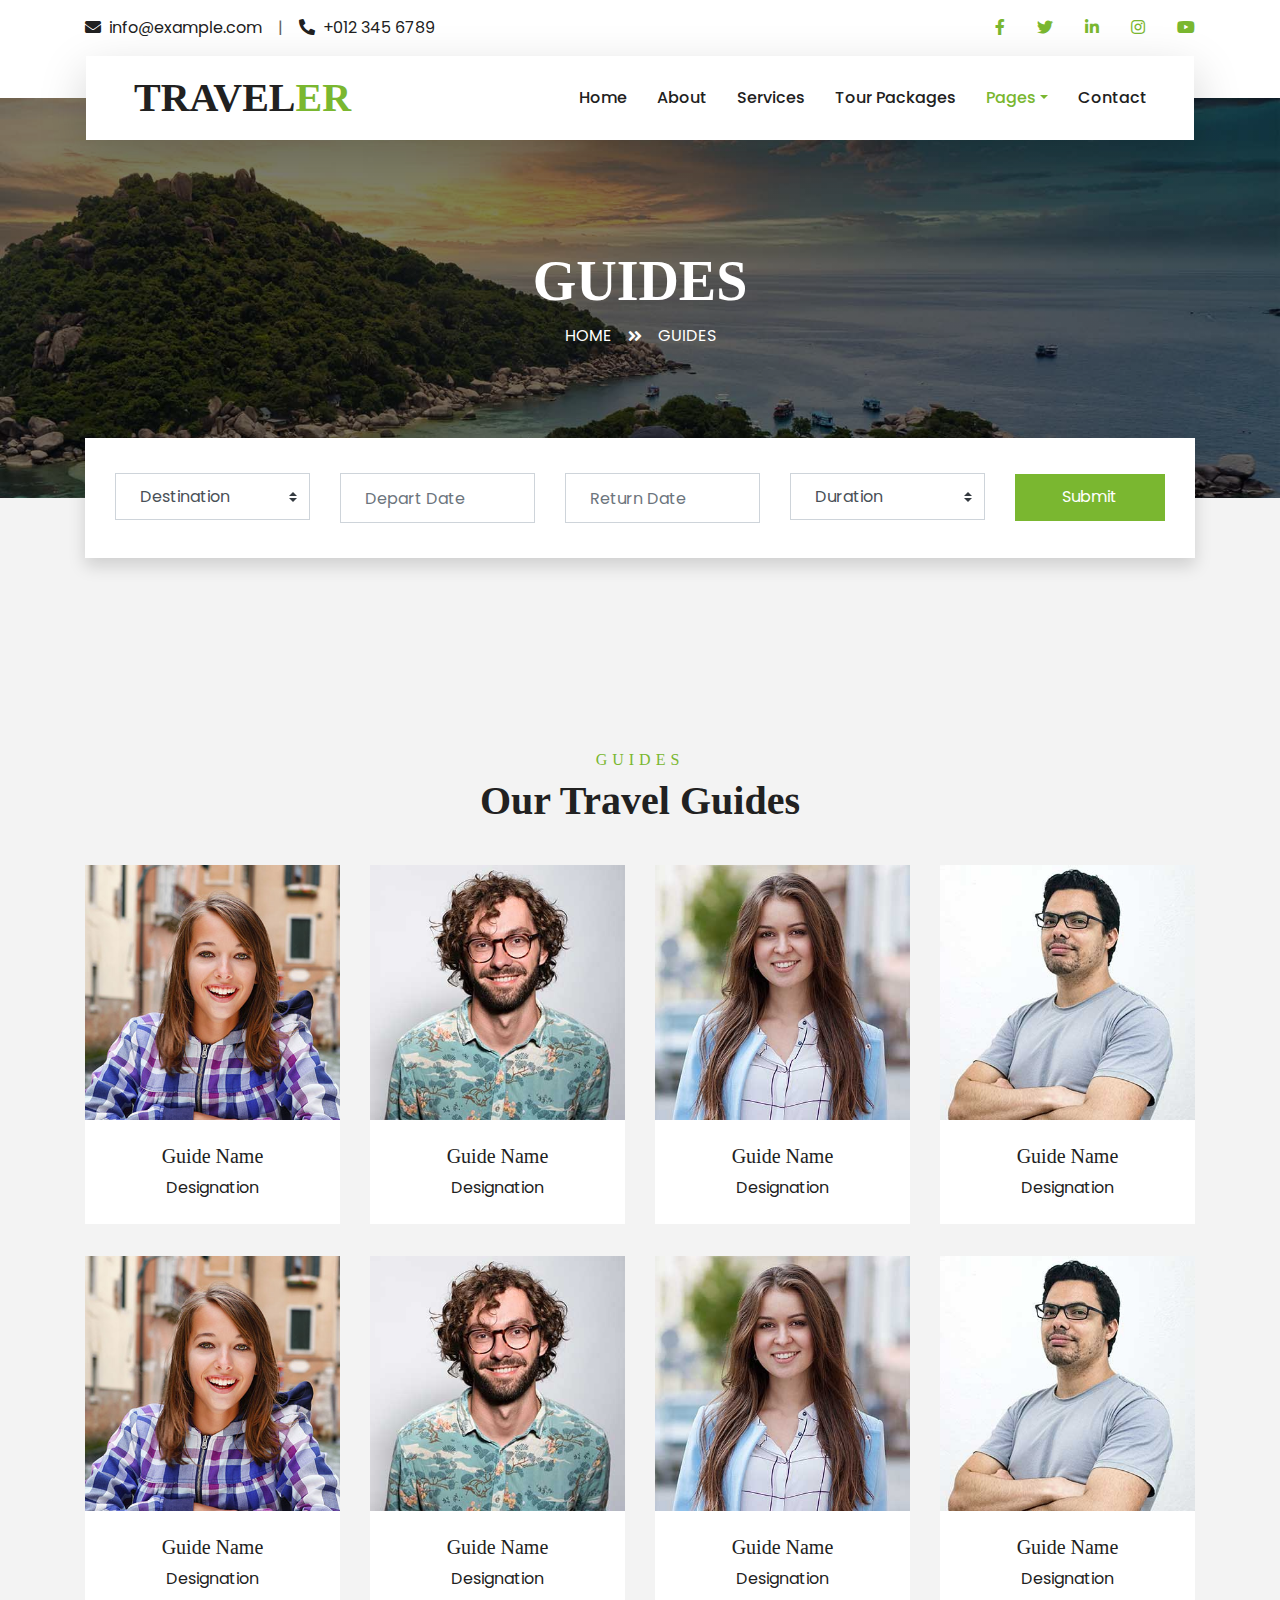
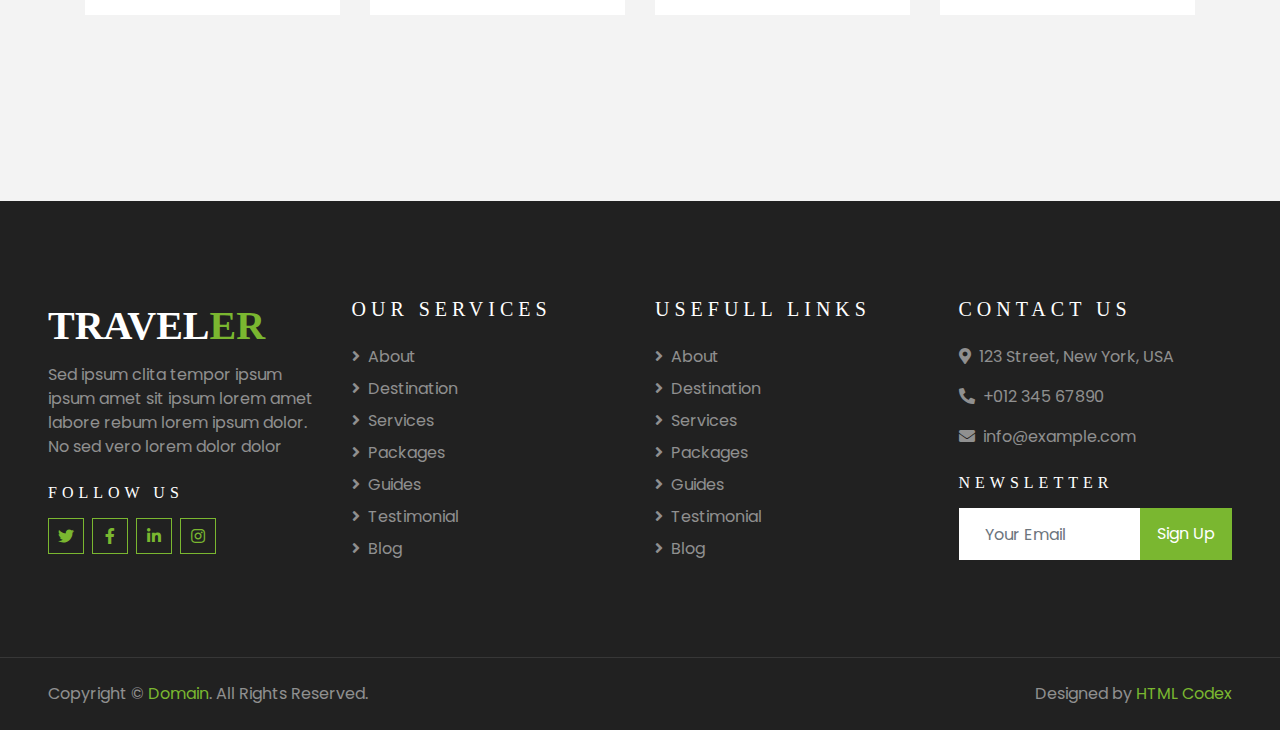
<file: guide.html>
<!DOCTYPE html>
<html lang="en">

<head>
    <meta charset="utf-8">
    <title>TRAVELER - Free Travel Website Template</title>
    <meta content="width=device-width, initial-scale=1.0" name="viewport">
    <meta content="Free HTML Templates" name="keywords">
    <meta content="Free HTML Templates" name="description">

    <!-- Favicon -->
    <link href="img/favicon.ico" rel="icon">

    <!-- Google Web Fonts -->
    <link rel="preconnect" href="https://fonts.gstatic.com">
    <link href="https://fonts.googleapis.com/css2?family=Poppins:wght@400;500;600;700&display=swap" rel="stylesheet"> 

    <!-- Font Awesome -->
    <link href="https://cdnjs.cloudflare.com/ajax/libs/font-awesome/5.10.0/css/all.min.css" rel="stylesheet">

    <!-- Libraries Stylesheet -->
    <link href="lib/owlcarousel/assets/owl.carousel.min.css" rel="stylesheet">
    <link href="lib/tempusdominus/css/tempusdominus-bootstrap-4.min.css" rel="stylesheet" />

    <!-- Customized Bootstrap Stylesheet -->
    <link href="css/style.css" rel="stylesheet">
</head>

<body>
    <!-- Topbar Start -->
    <div class="container-fluid bg-light pt-3 d-none d-lg-block">
        <div class="container">
            <div class="row">
                <div class="col-lg-6 text-center text-lg-left mb-2 mb-lg-0">
                    <div class="d-inline-flex align-items-center">
                        <p><i class="fa fa-envelope mr-2"></i>info@example.com</p>
                        <p class="text-body px-3">|</p>
                        <p><i class="fa fa-phone-alt mr-2"></i>+012 345 6789</p>
                    </div>
                </div>
                <div class="col-lg-6 text-center text-lg-right">
                    <div class="d-inline-flex align-items-center">
                        <a class="text-primary px-3" href="">
                            <i class="fab fa-facebook-f"></i>
                        </a>
                        <a class="text-primary px-3" href="">
                            <i class="fab fa-twitter"></i>
                        </a>
                        <a class="text-primary px-3" href="">
                            <i class="fab fa-linkedin-in"></i>
                        </a>
                        <a class="text-primary px-3" href="">
                            <i class="fab fa-instagram"></i>
                        </a>
                        <a class="text-primary pl-3" href="">
                            <i class="fab fa-youtube"></i>
                        </a>
                    </div>
                </div>
            </div>
        </div>
    </div>
    <!-- Topbar End -->


    <!-- Navbar Start -->
    <div class="container-fluid position-relative nav-bar p-0">
        <div class="container-lg position-relative p-0 px-lg-3" style="z-index: 9;">
            <nav class="navbar navbar-expand-lg bg-light navbar-light shadow-lg py-3 py-lg-0 pl-3 pl-lg-5">
                <a href="" class="navbar-brand">
                    <h1 class="m-0 text-primary"><span class="text-dark">TRAVEL</span>ER</h1>
                </a>
                <button type="button" class="navbar-toggler" data-toggle="collapse" data-target="#navbarCollapse">
                    <span class="navbar-toggler-icon"></span>
                </button>
                <div class="collapse navbar-collapse justify-content-between px-3" id="navbarCollapse">
                    <div class="navbar-nav ml-auto py-0">
                        <a href="index.html" class="nav-item nav-link">Home</a>
                        <a href="about.html" class="nav-item nav-link">About</a>
                        <a href="service.html" class="nav-item nav-link">Services</a>
                        <a href="package.html" class="nav-item nav-link">Tour Packages</a>
                        <div class="nav-item dropdown">
                            <a href="#" class="nav-link dropdown-toggle active" data-toggle="dropdown">Pages</a>
                            <div class="dropdown-menu border-0 rounded-0 m-0">
                                <a href="blog.html" class="dropdown-item">Blog Grid</a>
                                <a href="single.html" class="dropdown-item">Blog Detail</a>
                                <a href="destination.html" class="dropdown-item">Destination</a>
                                <a href="guide.html" class="dropdown-item active">Travel Guides</a>
                                <a href="testimonial.html" class="dropdown-item">Testimonial</a>
                            </div>
                        </div>
                        <a href="contact.html" class="nav-item nav-link">Contact</a>
                    </div>
                </div>
            </nav>
        </div>
    </div>
    <!-- Navbar End -->


    <!-- Header Start -->
    <div class="container-fluid page-header">
        <div class="container">
            <div class="d-flex flex-column align-items-center justify-content-center" style="min-height: 400px">
                <h3 class="display-4 text-white text-uppercase">Guides</h3>
                <div class="d-inline-flex text-white">
                    <p class="m-0 text-uppercase"><a class="text-white" href="">Home</a></p>
                    <i class="fa fa-angle-double-right pt-1 px-3"></i>
                    <p class="m-0 text-uppercase">Guides</p>
                </div>
            </div>
        </div>
    </div>
    <!-- Header End -->


    <!-- Booking Start -->
    <div class="container-fluid booking mt-5 pb-5">
        <div class="container pb-5">
            <div class="bg-light shadow" style="padding: 30px;">
                <div class="row align-items-center" style="min-height: 60px;">
                    <div class="col-md-10">
                        <div class="row">
                            <div class="col-md-3">
                                <div class="mb-3 mb-md-0">
                                    <select class="custom-select px-4" style="height: 47px;">
                                        <option selected>Destination</option>
                                        <option value="1">Destination 1</option>
                                        <option value="2">Destination 1</option>
                                        <option value="3">Destination 1</option>
                                    </select>
                                </div>
                            </div>
                            <div class="col-md-3">
                                <div class="mb-3 mb-md-0">
                                    <div class="date" id="date1" data-target-input="nearest">
                                        <input type="text" class="form-control p-4 datetimepicker-input" placeholder="Depart Date" data-target="#date1" data-toggle="datetimepicker"/>
                                    </div>
                                </div>
                            </div>
                            <div class="col-md-3">
                                <div class="mb-3 mb-md-0">
                                    <div class="date" id="date2" data-target-input="nearest">
                                        <input type="text" class="form-control p-4 datetimepicker-input" placeholder="Return Date" data-target="#date2" data-toggle="datetimepicker"/>
                                    </div>
                                </div>
                            </div>
                            <div class="col-md-3">
                                <div class="mb-3 mb-md-0">
                                    <select class="custom-select px-4" style="height: 47px;">
                                        <option selected>Duration</option>
                                        <option value="1">Duration 1</option>
                                        <option value="2">Duration 1</option>
                                        <option value="3">Duration 1</option>
                                    </select>
                                </div>
                            </div>
                        </div>
                    </div>
                    <div class="col-md-2">
                        <button class="btn btn-primary btn-block" type="submit" style="height: 47px; margin-top: -2px;">Submit</button>
                    </div>
                </div>
            </div>
        </div>
    </div>
    <!-- Booking End -->


    <!-- Team Start -->
    <div class="container-fluid py-5">
        <div class="container pt-5 pb-3">
            <div class="text-center mb-3 pb-3">
                <h6 class="text-primary text-uppercase" style="letter-spacing: 5px;">Guides</h6>
                <h1>Our Travel Guides</h1>
            </div>
            <div class="row">
                <div class="col-lg-3 col-md-4 col-sm-6 pb-2">
                    <div class="team-item bg-white mb-4">
                        <div class="team-img position-relative overflow-hidden">
                            <img class="img-fluid w-100" src="img/team-1.jpg" alt="">
                            <div class="team-social">
                                <a class="btn btn-outline-primary btn-square" href=""><i class="fab fa-twitter"></i></a>
                                <a class="btn btn-outline-primary btn-square" href=""><i class="fab fa-facebook-f"></i></a>
                                <a class="btn btn-outline-primary btn-square" href=""><i class="fab fa-instagram"></i></a>
                                <a class="btn btn-outline-primary btn-square" href=""><i class="fab fa-linkedin-in"></i></a>
                            </div>
                        </div>
                        <div class="text-center py-4">
                            <h5 class="text-truncate">Guide Name</h5>
                            <p class="m-0">Designation</p>
                        </div>
                    </div>
                </div>
                <div class="col-lg-3 col-md-4 col-sm-6 pb-2">
                    <div class="team-item bg-white mb-4">
                        <div class="team-img position-relative overflow-hidden">
                            <img class="img-fluid w-100" src="img/team-2.jpg" alt="">
                            <div class="team-social">
                                <a class="btn btn-outline-primary btn-square" href=""><i class="fab fa-twitter"></i></a>
                                <a class="btn btn-outline-primary btn-square" href=""><i class="fab fa-facebook-f"></i></a>
                                <a class="btn btn-outline-primary btn-square" href=""><i class="fab fa-instagram"></i></a>
                                <a class="btn btn-outline-primary btn-square" href=""><i class="fab fa-linkedin-in"></i></a>
                            </div>
                        </div>
                        <div class="text-center py-4">
                            <h5 class="text-truncate">Guide Name</h5>
                            <p class="m-0">Designation</p>
                        </div>
                    </div>
                </div>
                <div class="col-lg-3 col-md-4 col-sm-6 pb-2">
                    <div class="team-item bg-white mb-4">
                        <div class="team-img position-relative overflow-hidden">
                            <img class="img-fluid w-100" src="img/team-3.jpg" alt="">
                            <div class="team-social">
                                <a class="btn btn-outline-primary btn-square" href=""><i class="fab fa-twitter"></i></a>
                                <a class="btn btn-outline-primary btn-square" href=""><i class="fab fa-facebook-f"></i></a>
                                <a class="btn btn-outline-primary btn-square" href=""><i class="fab fa-instagram"></i></a>
                                <a class="btn btn-outline-primary btn-square" href=""><i class="fab fa-linkedin-in"></i></a>
                            </div>
                        </div>
                        <div class="text-center py-4">
                            <h5 class="text-truncate">Guide Name</h5>
                            <p class="m-0">Designation</p>
                        </div>
                    </div>
                </div>
                <div class="col-lg-3 col-md-4 col-sm-6 pb-2">
                    <div class="team-item bg-white mb-4">
                        <div class="team-img position-relative overflow-hidden">
                            <img class="img-fluid w-100" src="img/team-4.jpg" alt="">
                            <div class="team-social">
                                <a class="btn btn-outline-primary btn-square" href=""><i class="fab fa-twitter"></i></a>
                                <a class="btn btn-outline-primary btn-square" href=""><i class="fab fa-facebook-f"></i></a>
                                <a class="btn btn-outline-primary btn-square" href=""><i class="fab fa-instagram"></i></a>
                                <a class="btn btn-outline-primary btn-square" href=""><i class="fab fa-linkedin-in"></i></a>
                            </div>
                        </div>
                        <div class="text-center py-4">
                            <h5 class="text-truncate">Guide Name</h5>
                            <p class="m-0">Designation</p>
                        </div>
                    </div>
                </div>
                <div class="col-lg-3 col-md-4 col-sm-6 pb-2">
                    <div class="team-item bg-white mb-4">
                        <div class="team-img position-relative overflow-hidden">
                            <img class="img-fluid w-100" src="img/team-1.jpg" alt="">
                            <div class="team-social">
                                <a class="btn btn-outline-primary btn-square" href=""><i class="fab fa-twitter"></i></a>
                                <a class="btn btn-outline-primary btn-square" href=""><i class="fab fa-facebook-f"></i></a>
                                <a class="btn btn-outline-primary btn-square" href=""><i class="fab fa-instagram"></i></a>
                                <a class="btn btn-outline-primary btn-square" href=""><i class="fab fa-linkedin-in"></i></a>
                            </div>
                        </div>
                        <div class="text-center py-4">
                            <h5 class="text-truncate">Guide Name</h5>
                            <p class="m-0">Designation</p>
                        </div>
                    </div>
                </div>
                <div class="col-lg-3 col-md-4 col-sm-6 pb-2">
                    <div class="team-item bg-white mb-4">
                        <div class="team-img position-relative overflow-hidden">
                            <img class="img-fluid w-100" src="img/team-2.jpg" alt="">
                            <div class="team-social">
                                <a class="btn btn-outline-primary btn-square" href=""><i class="fab fa-twitter"></i></a>
                                <a class="btn btn-outline-primary btn-square" href=""><i class="fab fa-facebook-f"></i></a>
                                <a class="btn btn-outline-primary btn-square" href=""><i class="fab fa-instagram"></i></a>
                                <a class="btn btn-outline-primary btn-square" href=""><i class="fab fa-linkedin-in"></i></a>
                            </div>
                        </div>
                        <div class="text-center py-4">
                            <h5 class="text-truncate">Guide Name</h5>
                            <p class="m-0">Designation</p>
                        </div>
                    </div>
                </div>
                <div class="col-lg-3 col-md-4 col-sm-6 pb-2">
                    <div class="team-item bg-white mb-4">
                        <div class="team-img position-relative overflow-hidden">
                            <img class="img-fluid w-100" src="img/team-3.jpg" alt="">
                            <div class="team-social">
                                <a class="btn btn-outline-primary btn-square" href=""><i class="fab fa-twitter"></i></a>
                                <a class="btn btn-outline-primary btn-square" href=""><i class="fab fa-facebook-f"></i></a>
                                <a class="btn btn-outline-primary btn-square" href=""><i class="fab fa-instagram"></i></a>
                                <a class="btn btn-outline-primary btn-square" href=""><i class="fab fa-linkedin-in"></i></a>
                            </div>
                        </div>
                        <div class="text-center py-4">
                            <h5 class="text-truncate">Guide Name</h5>
                            <p class="m-0">Designation</p>
                        </div>
                    </div>
                </div>
                <div class="col-lg-3 col-md-4 col-sm-6 pb-2">
                    <div class="team-item bg-white mb-4">
                        <div class="team-img position-relative overflow-hidden">
                            <img class="img-fluid w-100" src="img/team-4.jpg" alt="">
                            <div class="team-social">
                                <a class="btn btn-outline-primary btn-square" href=""><i class="fab fa-twitter"></i></a>
                                <a class="btn btn-outline-primary btn-square" href=""><i class="fab fa-facebook-f"></i></a>
                                <a class="btn btn-outline-primary btn-square" href=""><i class="fab fa-instagram"></i></a>
                                <a class="btn btn-outline-primary btn-square" href=""><i class="fab fa-linkedin-in"></i></a>
                            </div>
                        </div>
                        <div class="text-center py-4">
                            <h5 class="text-truncate">Guide Name</h5>
                            <p class="m-0">Designation</p>
                        </div>
                    </div>
                </div>
            </div>
        </div>
    </div>
    <!-- Team End -->


    <!-- Footer Start -->
    <div class="container-fluid bg-dark text-white-50 py-5 px-sm-3 px-lg-5" style="margin-top: 90px;">
        <div class="row pt-5">
            <div class="col-lg-3 col-md-6 mb-5">
                <a href="" class="navbar-brand">
                    <h1 class="text-primary"><span class="text-white">TRAVEL</span>ER</h1>
                </a>
                <p>Sed ipsum clita tempor ipsum ipsum amet sit ipsum lorem amet labore rebum lorem ipsum dolor. No sed vero lorem dolor dolor</p>
                <h6 class="text-white text-uppercase mt-4 mb-3" style="letter-spacing: 5px;">Follow Us</h6>
                <div class="d-flex justify-content-start">
                    <a class="btn btn-outline-primary btn-square mr-2" href="#"><i class="fab fa-twitter"></i></a>
                    <a class="btn btn-outline-primary btn-square mr-2" href="#"><i class="fab fa-facebook-f"></i></a>
                    <a class="btn btn-outline-primary btn-square mr-2" href="#"><i class="fab fa-linkedin-in"></i></a>
                    <a class="btn btn-outline-primary btn-square" href="#"><i class="fab fa-instagram"></i></a>
                </div>
            </div>
            <div class="col-lg-3 col-md-6 mb-5">
                <h5 class="text-white text-uppercase mb-4" style="letter-spacing: 5px;">Our Services</h5>
                <div class="d-flex flex-column justify-content-start">
                    <a class="text-white-50 mb-2" href="#"><i class="fa fa-angle-right mr-2"></i>About</a>
                    <a class="text-white-50 mb-2" href="#"><i class="fa fa-angle-right mr-2"></i>Destination</a>
                    <a class="text-white-50 mb-2" href="#"><i class="fa fa-angle-right mr-2"></i>Services</a>
                    <a class="text-white-50 mb-2" href="#"><i class="fa fa-angle-right mr-2"></i>Packages</a>
                    <a class="text-white-50 mb-2" href="#"><i class="fa fa-angle-right mr-2"></i>Guides</a>
                    <a class="text-white-50 mb-2" href="#"><i class="fa fa-angle-right mr-2"></i>Testimonial</a>
                    <a class="text-white-50" href="#"><i class="fa fa-angle-right mr-2"></i>Blog</a>
                </div>
            </div>
            <div class="col-lg-3 col-md-6 mb-5">
                <h5 class="text-white text-uppercase mb-4" style="letter-spacing: 5px;">Usefull Links</h5>
                <div class="d-flex flex-column justify-content-start">
                    <a class="text-white-50 mb-2" href="#"><i class="fa fa-angle-right mr-2"></i>About</a>
                    <a class="text-white-50 mb-2" href="#"><i class="fa fa-angle-right mr-2"></i>Destination</a>
                    <a class="text-white-50 mb-2" href="#"><i class="fa fa-angle-right mr-2"></i>Services</a>
                    <a class="text-white-50 mb-2" href="#"><i class="fa fa-angle-right mr-2"></i>Packages</a>
                    <a class="text-white-50 mb-2" href="#"><i class="fa fa-angle-right mr-2"></i>Guides</a>
                    <a class="text-white-50 mb-2" href="#"><i class="fa fa-angle-right mr-2"></i>Testimonial</a>
                    <a class="text-white-50" href="#"><i class="fa fa-angle-right mr-2"></i>Blog</a>
                </div>
            </div>
            <div class="col-lg-3 col-md-6 mb-5">
                <h5 class="text-white text-uppercase mb-4" style="letter-spacing: 5px;">Contact Us</h5>
                <p><i class="fa fa-map-marker-alt mr-2"></i>123 Street, New York, USA</p>
                <p><i class="fa fa-phone-alt mr-2"></i>+012 345 67890</p>
                <p><i class="fa fa-envelope mr-2"></i>info@example.com</p>
                <h6 class="text-white text-uppercase mt-4 mb-3" style="letter-spacing: 5px;">Newsletter</h6>
                <div class="w-100">
                    <div class="input-group">
                        <input type="text" class="form-control border-light" style="padding: 25px;" placeholder="Your Email">
                        <div class="input-group-append">
                            <button class="btn btn-primary px-3">Sign Up</button>
                        </div>
                    </div>
                </div>
            </div>
        </div>
    </div>
    <div class="container-fluid bg-dark text-white border-top py-4 px-sm-3 px-md-5" style="border-color: rgba(256, 256, 256, .1) !important;">
        <div class="row">
            <div class="col-lg-6 text-center text-md-left mb-3 mb-md-0">
                <p class="m-0 text-white-50">Copyright &copy; <a href="#">Domain</a>. All Rights Reserved.</a>
                </p>
            </div>
            <div class="col-lg-6 text-center text-md-right">
                <p class="m-0 text-white-50">Designed by <a href="https://htmlcodex.com">HTML Codex</a>
                </p>
            </div>
        </div>
    </div>
    <!-- Footer End -->


    <!-- Back to Top -->
    <a href="#" class="btn btn-lg btn-primary btn-lg-square back-to-top"><i class="fa fa-angle-double-up"></i></a>


    <!-- JavaScript Libraries -->
    <script src="https://code.jquery.com/jquery-3.4.1.min.js"></script>
    <script src="https://stackpath.bootstrapcdn.com/bootstrap/4.4.1/js/bootstrap.bundle.min.js"></script>
    <script src="lib/easing/easing.min.js"></script>
    <script src="lib/owlcarousel/owl.carousel.min.js"></script>
    <script src="lib/tempusdominus/js/moment.min.js"></script>
    <script src="lib/tempusdominus/js/moment-timezone.min.js"></script>
    <script src="lib/tempusdominus/js/tempusdominus-bootstrap-4.min.js"></script>

    <!-- Contact Javascript File -->
    <script src="mail/jqBootstrapValidation.min.js"></script>
    <script src="mail/contact.js"></script>

    <!-- Template Javascript -->
    <script src="js/main.js"></script>
</body>

</html>
</file>
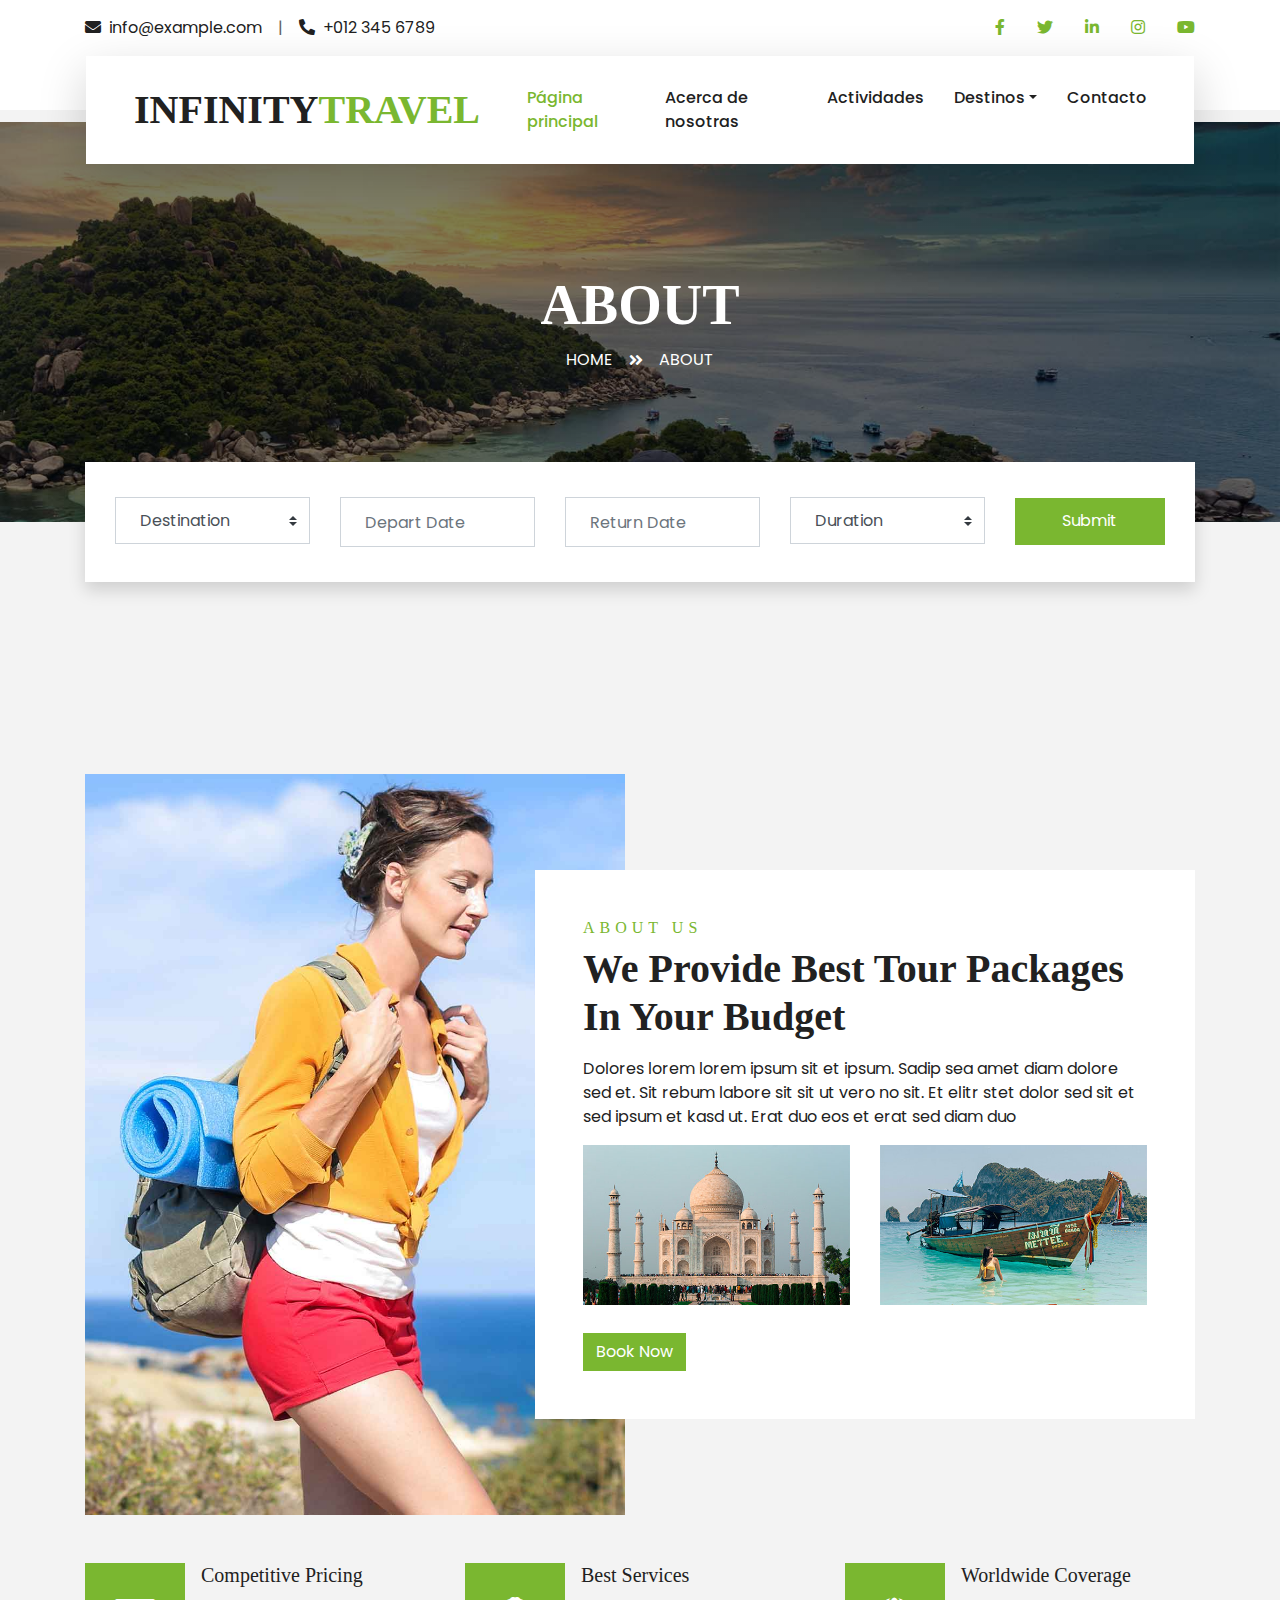
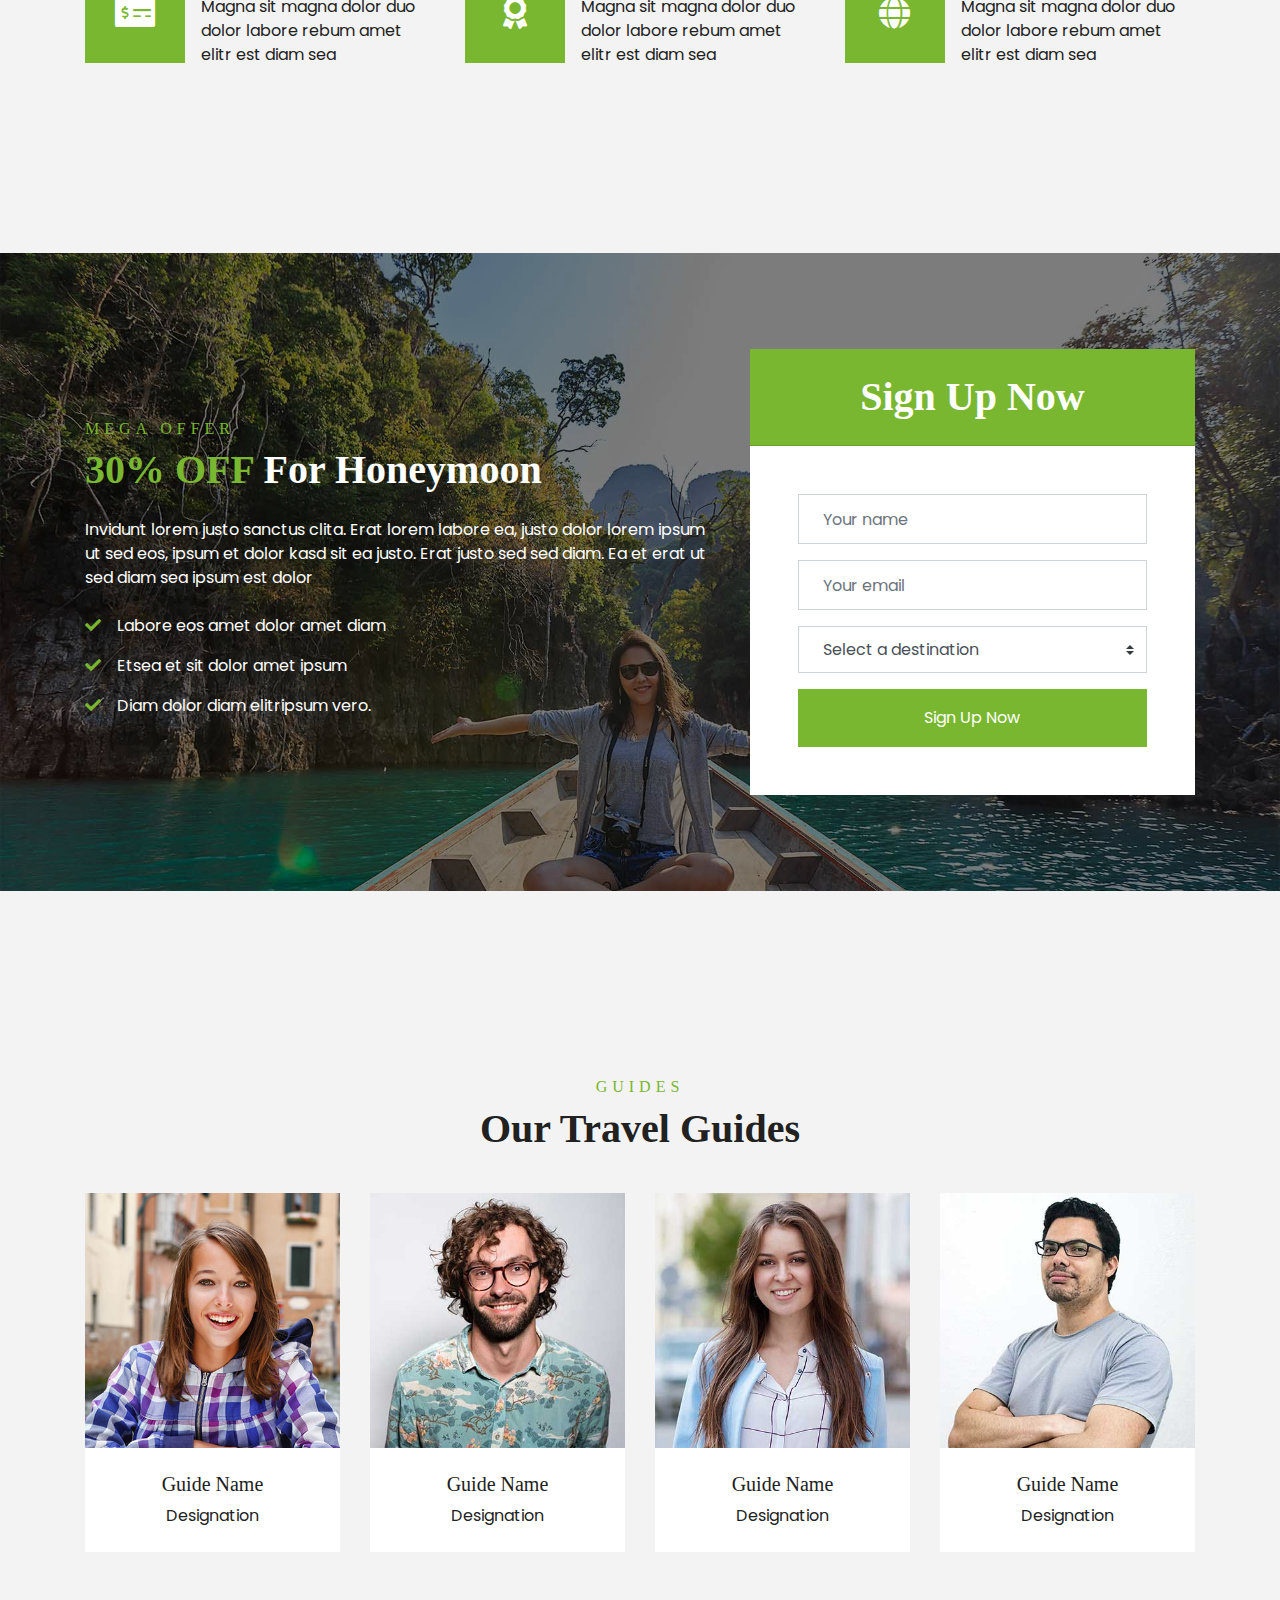
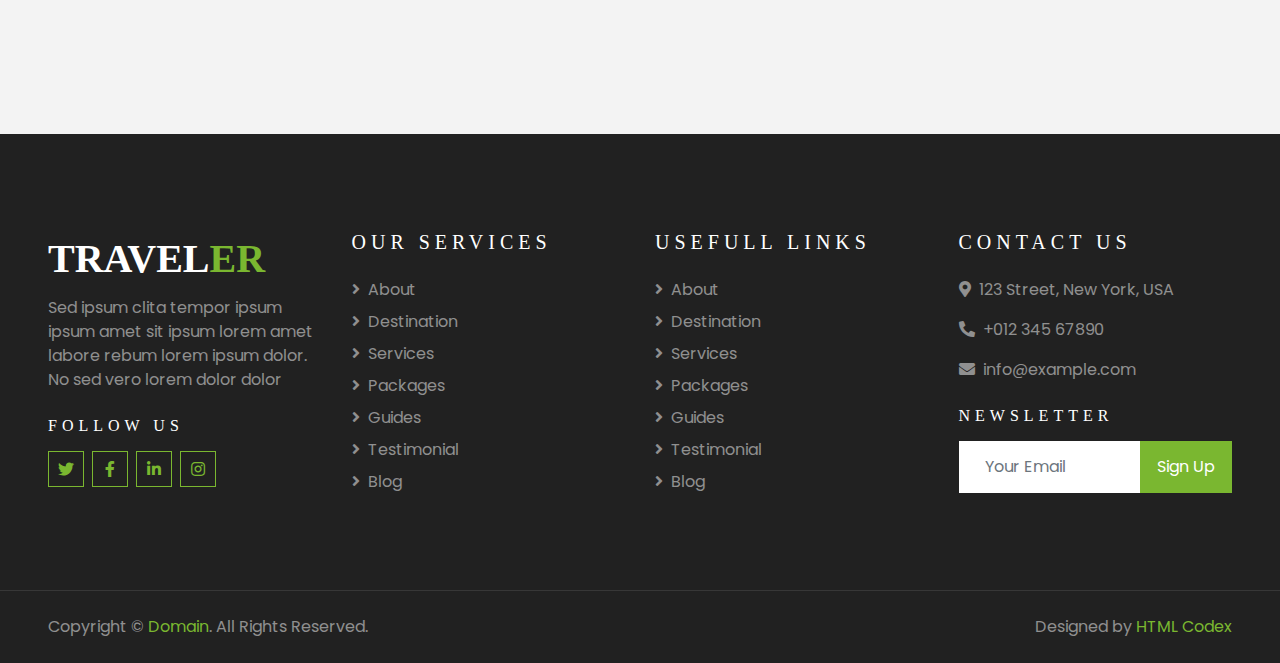
<file: lucia.html>
<!DOCTYPE html>
<html lang="en">

<head>
    <meta charset="utf-8">
    <title>TRAVELER - Free Travel Website Template</title>
    <meta content="width=device-width, initial-scale=1.0" name="viewport">
    <meta content="Free HTML Templates" name="keywords">
    <meta content="Free HTML Templates" name="description">

    <!-- Favicon -->
    <link href="img/favicon.ico" rel="icon">

    <!-- Google Web Fonts -->
    <link rel="preconnect" href="https://fonts.gstatic.com">
    <link href="https://fonts.googleapis.com/css2?family=Poppins:wght@400;500;600;700&display=swap" rel="stylesheet"> 

    <!-- Font Awesome -->
    <link href="https://cdnjs.cloudflare.com/ajax/libs/font-awesome/5.10.0/css/all.min.css" rel="stylesheet">

    <!-- Libraries Stylesheet -->
    <link href="lib/owlcarousel/assets/owl.carousel.min.css" rel="stylesheet">
    <link href="lib/tempusdominus/css/tempusdominus-bootstrap-4.min.css" rel="stylesheet" />

    <!-- Customized Bootstrap Stylesheet -->
    <link href="css/style.css" rel="stylesheet">
</head>

<body>
    <!-- Topbar Start -->
    <div class="container-fluid bg-light pt-3 d-none d-lg-block">
        <div class="container">
            <div class="row">
                <div class="col-lg-6 text-center text-lg-left mb-2 mb-lg-0">
                    <div class="d-inline-flex align-items-center">
                        <p><i class="fa fa-envelope mr-2"></i>info@example.com</p>
                        <p class="text-body px-3">|</p>
                        <p><i class="fa fa-phone-alt mr-2"></i>+012 345 6789</p>
                    </div>
                </div>
                <div class="col-lg-6 text-center text-lg-right">
                    <div class="d-inline-flex align-items-center">
                        <a class="text-primary px-3" href="">
                            <i class="fab fa-facebook-f"></i>
                        </a>
                        <a class="text-primary px-3" href="">
                            <i class="fab fa-twitter"></i>
                        </a>
                        <a class="text-primary px-3" href="">
                            <i class="fab fa-linkedin-in"></i>
                        </a>
                        <a class="text-primary px-3" href="">
                            <i class="fab fa-instagram"></i>
                        </a>
                        <a class="text-primary pl-3" href="">
                            <i class="fab fa-youtube"></i>
                        </a>
                    </div>
                </div>
            </div>
        </div>
    </div>
    <!-- Topbar End -->


    <!-- Navbar Start -->
    <div class="container-fluid position-relative nav-bar p-0">
        <div class="container-lg position-relative p-0 px-lg-3" style="z-index: 9;">
           <nav class="navbar navbar-expand-lg bg-light navbar-light shadow-lg py-3 py-lg-0 pl-3 pl-lg-5">
                <a href="" class="navbar-brand">
                    <h1 class="m-0 text-primary"><span class="text-dark">INFINITY</span>TRAVEL</h1>
                </a>
                <button type="button" class="navbar-toggler" data-toggle="collapse" data-target="#navbarCollapse">
                    <span class="navbar-toggler-icon"></span>
                </button>
                <div class="collapse navbar-collapse justify-content-between px-3" id="navbarCollapse">
                    <div class="navbar-nav ml-auto py-0">
                        <a href="index.html" class="nav-item nav-link active">Página principal</a>
                        <a href="lucia.html" class="nav-item nav-link">Acerca de nosotras</a>
            
                        <a href="package.html" class="nav-item nav-link">Actividades</a>
                        <div class="nav-item dropdown">
                            <a href="#" class="nav-link dropdown-toggle" data-toggle="dropdown">Destinos</a>
                            <div class="dropdown-menu border-0 rounded-0 m-0">
                                <a href="blog.html" class="dropdown-item">Más populares</a>
                                <a href="single.html" class="dropdown-item">Mejor valorados</a>
                                <a href="destination.html" class="dropdown-item">Mejor precio</a>
                                
                            </div>
                        </div>
                        <a href="contact.html" class="nav-item nav-link">Contacto</a>
                    </div>
                </div>
            </nav>
        </div>
    </div>
    <!-- Navbar End -->


    <!-- Header Start -->
    <div class="container-fluid page-header">
        <div class="container">
            <div class="d-flex flex-column align-items-center justify-content-center" style="min-height: 400px">
                <h3 class="display-4 text-white text-uppercase">About</h3>
                <div class="d-inline-flex text-white">
                    <p class="m-0 text-uppercase"><a class="text-white" href="">Home</a></p>
                    <i class="fa fa-angle-double-right pt-1 px-3"></i>
                    <p class="m-0 text-uppercase">About</p>
                </div>
            </div>
        </div>
    </div>
    <!-- Header End -->


    <!-- Booking Start -->
    <div class="container-fluid booking mt-5 pb-5">
        <div class="container pb-5">
            <div class="bg-light shadow" style="padding: 30px;">
                <div class="row align-items-center" style="min-height: 60px;">
                    <div class="col-md-10">
                        <div class="row">
                            <div class="col-md-3">
                                <div class="mb-3 mb-md-0">
                                    <select class="custom-select px-4" style="height: 47px;">
                                        <option selected>Destination</option>
                                        <option value="1">Destination 1</option>
                                        <option value="2">Destination 1</option>
                                        <option value="3">Destination 1</option>
                                    </select>
                                </div>
                            </div>
                            <div class="col-md-3">
                                <div class="mb-3 mb-md-0">
                                    <div class="date" id="date1" data-target-input="nearest">
                                        <input type="text" class="form-control p-4 datetimepicker-input" placeholder="Depart Date" data-target="#date1" data-toggle="datetimepicker"/>
                                    </div>
                                </div>
                            </div>
                            <div class="col-md-3">
                                <div class="mb-3 mb-md-0">
                                    <div class="date" id="date2" data-target-input="nearest">
                                        <input type="text" class="form-control p-4 datetimepicker-input" placeholder="Return Date" data-target="#date2" data-toggle="datetimepicker"/>
                                    </div>
                                </div>
                            </div>
                            <div class="col-md-3">
                                <div class="mb-3 mb-md-0">
                                    <select class="custom-select px-4" style="height: 47px;">
                                        <option selected>Duration</option>
                                        <option value="1">Duration 1</option>
                                        <option value="2">Duration 1</option>
                                        <option value="3">Duration 1</option>
                                    </select>
                                </div>
                            </div>
                        </div>
                    </div>
                    <div class="col-md-2">
                        <button class="btn btn-primary btn-block" type="submit" style="height: 47px; margin-top: -2px;">Submit</button>
                    </div>
                </div>
            </div>
        </div>
    </div>
    <!-- Booking End -->


    <!-- About Start -->
    <div class="container-fluid py-5">
        <div class="container pt-5">
            <div class="row">
                <div class="col-lg-6" style="min-height: 500px;">
                    <div class="position-relative h-100">
                        <img class="position-absolute w-100 h-100" src="img/about.jpg" style="object-fit: cover;">
                    </div>
                </div>
                <div class="col-lg-6 pt-5 pb-lg-5">
                    <div class="about-text bg-white p-4 p-lg-5 my-lg-5">
                        <h6 class="text-primary text-uppercase" style="letter-spacing: 5px;">About Us</h6>
                        <h1 class="mb-3">We Provide Best Tour Packages In Your Budget</h1>
                        <p>Dolores lorem lorem ipsum sit et ipsum. Sadip sea amet diam dolore sed et. Sit rebum labore sit sit ut vero no sit. Et elitr stet dolor sed sit et sed ipsum et kasd ut. Erat duo eos et erat sed diam duo</p>
                        <div class="row mb-4">
                            <div class="col-6">
                                <img class="img-fluid" src="img/about-1.jpg" alt="">
                            </div>
                            <div class="col-6">
                                <img class="img-fluid" src="img/about-2.jpg" alt="">
                            </div>
                        </div>
                        <a href="" class="btn btn-primary mt-1">Book Now</a>
                    </div>
                </div>
            </div>
        </div>
    </div>
    <!-- About End -->


    <!-- Feature Start -->
    <div class="container-fluid pb-5">
        <div class="container pb-5">
            <div class="row">
                <div class="col-md-4">
                    <div class="d-flex mb-4 mb-lg-0">
                        <div class="d-flex flex-shrink-0 align-items-center justify-content-center bg-primary mr-3" style="height: 100px; width: 100px;">
                            <i class="fa fa-2x fa-money-check-alt text-white"></i>
                        </div>
                        <div class="d-flex flex-column">
                            <h5 class="">Competitive Pricing</h5>
                            <p class="m-0">Magna sit magna dolor duo dolor labore rebum amet elitr est diam sea</p>
                        </div>
                    </div>
                </div>
                <div class="col-md-4">
                    <div class="d-flex mb-4 mb-lg-0">
                        <div class="d-flex flex-shrink-0 align-items-center justify-content-center bg-primary mr-3" style="height: 100px; width: 100px;">
                            <i class="fa fa-2x fa-award text-white"></i>
                        </div>
                        <div class="d-flex flex-column">
                            <h5 class="">Best Services</h5>
                            <p class="m-0">Magna sit magna dolor duo dolor labore rebum amet elitr est diam sea</p>
                        </div>
                    </div>
                </div>
                <div class="col-md-4">
                    <div class="d-flex mb-4 mb-lg-0">
                        <div class="d-flex flex-shrink-0 align-items-center justify-content-center bg-primary mr-3" style="height: 100px; width: 100px;">
                            <i class="fa fa-2x fa-globe text-white"></i>
                        </div>
                        <div class="d-flex flex-column">
                            <h5 class="">Worldwide Coverage</h5>
                            <p class="m-0">Magna sit magna dolor duo dolor labore rebum amet elitr est diam sea</p>
                        </div>
                    </div>
                </div>
            </div>
        </div>
    </div>
    <!-- Feature End -->


    <!-- Registration Start -->
    <div class="container-fluid bg-registration py-5" style="margin: 90px 0;">
        <div class="container py-5">
            <div class="row align-items-center">
                <div class="col-lg-7 mb-5 mb-lg-0">
                    <div class="mb-4">
                        <h6 class="text-primary text-uppercase" style="letter-spacing: 5px;">Mega Offer</h6>
                        <h1 class="text-white"><span class="text-primary">30% OFF</span> For Honeymoon</h1>
                    </div>
                    <p class="text-white">Invidunt lorem justo sanctus clita. Erat lorem labore ea, justo dolor lorem ipsum ut sed eos,
                        ipsum et dolor kasd sit ea justo. Erat justo sed sed diam. Ea et erat ut sed diam sea ipsum est
                        dolor</p>
                    <ul class="list-inline text-white m-0">
                        <li class="py-2"><i class="fa fa-check text-primary mr-3"></i>Labore eos amet dolor amet diam</li>
                        <li class="py-2"><i class="fa fa-check text-primary mr-3"></i>Etsea et sit dolor amet ipsum</li>
                        <li class="py-2"><i class="fa fa-check text-primary mr-3"></i>Diam dolor diam elitripsum vero.</li>
                    </ul>
                </div>
                <div class="col-lg-5">
                    <div class="card border-0">
                        <div class="card-header bg-primary text-center p-4">
                            <h1 class="text-white m-0">Sign Up Now</h1>
                        </div>
                        <div class="card-body rounded-bottom bg-white p-5">
                            <form>
                                <div class="form-group">
                                    <input type="text" class="form-control p-4" placeholder="Your name" required="required" />
                                </div>
                                <div class="form-group">
                                    <input type="email" class="form-control p-4" placeholder="Your email" required="required" />
                                </div>
                                <div class="form-group">
                                    <select class="custom-select px-4" style="height: 47px;">
                                        <option selected>Select a destination</option>
                                        <option value="1">destination 1</option>
                                        <option value="2">destination 1</option>
                                        <option value="3">destination 1</option>
                                    </select>
                                </div>
                                <div>
                                    <button class="btn btn-primary btn-block py-3" type="submit">Sign Up Now</button>
                                </div>
                            </form>
                        </div>
                    </div>
                </div>
            </div>
        </div>
    </div>
    <!-- Registration End -->


    <!-- Team Start -->
    <div class="container-fluid py-5">
        <div class="container pt-5 pb-3">
            <div class="text-center mb-3 pb-3">
                <h6 class="text-primary text-uppercase" style="letter-spacing: 5px;">Guides</h6>
                <h1>Our Travel Guides</h1>
            </div>
            <div class="row">
                <div class="col-lg-3 col-md-4 col-sm-6 pb-1">
                    <div class="team-item bg-white mb-4">
                        <div class="team-img position-relative overflow-hidden">
                            <img class="img-fluid w-100" src="img/team-1.jpg" alt="">
                            <div class="team-social">
                                <a class="btn btn-outline-primary btn-square" href=""><i class="fab fa-twitter"></i></a>
                                <a class="btn btn-outline-primary btn-square" href=""><i class="fab fa-facebook-f"></i></a>
                                <a class="btn btn-outline-primary btn-square" href=""><i class="fab fa-instagram"></i></a>
                                <a class="btn btn-outline-primary btn-square" href=""><i class="fab fa-linkedin-in"></i></a>
                            </div>
                        </div>
                        <div class="text-center py-4">
                            <h5 class="text-truncate">Guide Name</h5>
                            <p class="m-0">Designation</p>
                        </div>
                    </div>
                </div>
                <div class="col-lg-3 col-md-4 col-sm-6 pb-1">
                    <div class="team-item bg-white mb-4">
                        <div class="team-img position-relative overflow-hidden">
                            <img class="img-fluid w-100" src="img/team-2.jpg" alt="">
                            <div class="team-social">
                                <a class="btn btn-outline-primary btn-square" href=""><i class="fab fa-twitter"></i></a>
                                <a class="btn btn-outline-primary btn-square" href=""><i class="fab fa-facebook-f"></i></a>
                                <a class="btn btn-outline-primary btn-square" href=""><i class="fab fa-instagram"></i></a>
                                <a class="btn btn-outline-primary btn-square" href=""><i class="fab fa-linkedin-in"></i></a>
                            </div>
                        </div>
                        <div class="text-center py-4">
                            <h5 class="text-truncate">Guide Name</h5>
                            <p class="m-0">Designation</p>
                        </div>
                    </div>
                </div>
                <div class="col-lg-3 col-md-4 col-sm-6 pb-1">
                    <div class="team-item bg-white mb-4">
                        <div class="team-img position-relative overflow-hidden">
                            <img class="img-fluid w-100" src="img/team-3.jpg" alt="">
                            <div class="team-social">
                                <a class="btn btn-outline-primary btn-square" href=""><i class="fab fa-twitter"></i></a>
                                <a class="btn btn-outline-primary btn-square" href=""><i class="fab fa-facebook-f"></i></a>
                                <a class="btn btn-outline-primary btn-square" href=""><i class="fab fa-instagram"></i></a>
                                <a class="btn btn-outline-primary btn-square" href=""><i class="fab fa-linkedin-in"></i></a>
                            </div>
                        </div>
                        <div class="text-center py-4">
                            <h5 class="text-truncate">Guide Name</h5>
                            <p class="m-0">Designation</p>
                        </div>
                    </div>
                </div>
                <div class="col-lg-3 col-md-4 col-sm-6 pb-1">
                    <div class="team-item bg-white mb-4">
                        <div class="team-img position-relative overflow-hidden">
                            <img class="img-fluid w-100" src="img/team-4.jpg" alt="">
                            <div class="team-social">
                                <a class="btn btn-outline-primary btn-square" href=""><i class="fab fa-twitter"></i></a>
                                <a class="btn btn-outline-primary btn-square" href=""><i class="fab fa-facebook-f"></i></a>
                                <a class="btn btn-outline-primary btn-square" href=""><i class="fab fa-instagram"></i></a>
                                <a class="btn btn-outline-primary btn-square" href=""><i class="fab fa-linkedin-in"></i></a>
                            </div>
                        </div>
                        <div class="text-center py-4">
                            <h5 class="text-truncate">Guide Name</h5>
                            <p class="m-0">Designation</p>
                        </div>
                    </div>
                </div>
            </div>
        </div>
    </div>
    <!-- Team End -->


    <!-- Footer Start -->
    <div class="container-fluid bg-dark text-white-50 py-5 px-sm-3 px-lg-5" style="margin-top: 90px;">
        <div class="row pt-5">
            <div class="col-lg-3 col-md-6 mb-5">
                <a href="" class="navbar-brand">
                    <h1 class="text-primary"><span class="text-white">TRAVEL</span>ER</h1>
                </a>
                <p>Sed ipsum clita tempor ipsum ipsum amet sit ipsum lorem amet labore rebum lorem ipsum dolor. No sed vero lorem dolor dolor</p>
                <h6 class="text-white text-uppercase mt-4 mb-3" style="letter-spacing: 5px;">Follow Us</h6>
                <div class="d-flex justify-content-start">
                    <a class="btn btn-outline-primary btn-square mr-2" href="#"><i class="fab fa-twitter"></i></a>
                    <a class="btn btn-outline-primary btn-square mr-2" href="#"><i class="fab fa-facebook-f"></i></a>
                    <a class="btn btn-outline-primary btn-square mr-2" href="#"><i class="fab fa-linkedin-in"></i></a>
                    <a class="btn btn-outline-primary btn-square" href="#"><i class="fab fa-instagram"></i></a>
                </div>
            </div>
            <div class="col-lg-3 col-md-6 mb-5">
                <h5 class="text-white text-uppercase mb-4" style="letter-spacing: 5px;">Our Services</h5>
                <div class="d-flex flex-column justify-content-start">
                    <a class="text-white-50 mb-2" href="#"><i class="fa fa-angle-right mr-2"></i>About</a>
                    <a class="text-white-50 mb-2" href="#"><i class="fa fa-angle-right mr-2"></i>Destination</a>
                    <a class="text-white-50 mb-2" href="#"><i class="fa fa-angle-right mr-2"></i>Services</a>
                    <a class="text-white-50 mb-2" href="#"><i class="fa fa-angle-right mr-2"></i>Packages</a>
                    <a class="text-white-50 mb-2" href="#"><i class="fa fa-angle-right mr-2"></i>Guides</a>
                    <a class="text-white-50 mb-2" href="#"><i class="fa fa-angle-right mr-2"></i>Testimonial</a>
                    <a class="text-white-50" href="#"><i class="fa fa-angle-right mr-2"></i>Blog</a>
                </div>
            </div>
            <div class="col-lg-3 col-md-6 mb-5">
                <h5 class="text-white text-uppercase mb-4" style="letter-spacing: 5px;">Usefull Links</h5>
                <div class="d-flex flex-column justify-content-start">
                    <a class="text-white-50 mb-2" href="#"><i class="fa fa-angle-right mr-2"></i>About</a>
                    <a class="text-white-50 mb-2" href="#"><i class="fa fa-angle-right mr-2"></i>Destination</a>
                    <a class="text-white-50 mb-2" href="#"><i class="fa fa-angle-right mr-2"></i>Services</a>
                    <a class="text-white-50 mb-2" href="#"><i class="fa fa-angle-right mr-2"></i>Packages</a>
                    <a class="text-white-50 mb-2" href="#"><i class="fa fa-angle-right mr-2"></i>Guides</a>
                    <a class="text-white-50 mb-2" href="#"><i class="fa fa-angle-right mr-2"></i>Testimonial</a>
                    <a class="text-white-50" href="#"><i class="fa fa-angle-right mr-2"></i>Blog</a>
                </div>
            </div>
            <div class="col-lg-3 col-md-6 mb-5">
                <h5 class="text-white text-uppercase mb-4" style="letter-spacing: 5px;">Contact Us</h5>
                <p><i class="fa fa-map-marker-alt mr-2"></i>123 Street, New York, USA</p>
                <p><i class="fa fa-phone-alt mr-2"></i>+012 345 67890</p>
                <p><i class="fa fa-envelope mr-2"></i>info@example.com</p>
                <h6 class="text-white text-uppercase mt-4 mb-3" style="letter-spacing: 5px;">Newsletter</h6>
                <div class="w-100">
                    <div class="input-group">
                        <input type="text" class="form-control border-light" style="padding: 25px;" placeholder="Your Email">
                        <div class="input-group-append">
                            <button class="btn btn-primary px-3">Sign Up</button>
                        </div>
                    </div>
                </div>
            </div>
        </div>
    </div>
    <div class="container-fluid bg-dark text-white border-top py-4 px-sm-3 px-md-5" style="border-color: rgba(256, 256, 256, .1) !important;">
        <div class="row">
            <div class="col-lg-6 text-center text-md-left mb-3 mb-md-0">
                <p class="m-0 text-white-50">Copyright &copy; <a href="#">Domain</a>. All Rights Reserved.</a>
                </p>
            </div>
            <div class="col-lg-6 text-center text-md-right">
                <p class="m-0 text-white-50">Designed by <a href="https://htmlcodex.com">HTML Codex</a>
                </p>
            </div>
        </div>
    </div>
    <!-- Footer End -->


    <!-- Back to Top -->
    <a href="#" class="btn btn-lg btn-primary btn-lg-square back-to-top"><i class="fa fa-angle-double-up"></i></a>


    <!-- JavaScript Libraries -->
    <script src="https://code.jquery.com/jquery-3.4.1.min.js"></script>
    <script src="https://stackpath.bootstrapcdn.com/bootstrap/4.4.1/js/bootstrap.bundle.min.js"></script>
    <script src="lib/easing/easing.min.js"></script>
    <script src="lib/owlcarousel/owl.carousel.min.js"></script>
    <script src="lib/tempusdominus/js/moment.min.js"></script>
    <script src="lib/tempusdominus/js/moment-timezone.min.js"></script>
    <script src="lib/tempusdominus/js/tempusdominus-bootstrap-4.min.js"></script>

    <!-- Contact Javascript File -->
    <script src="mail/jqBootstrapValidation.min.js"></script>
    <script src="mail/contact.js"></script>

    <!-- Template Javascript -->
    <script src="js/main.js"></script>
</body>

</html>
</file>
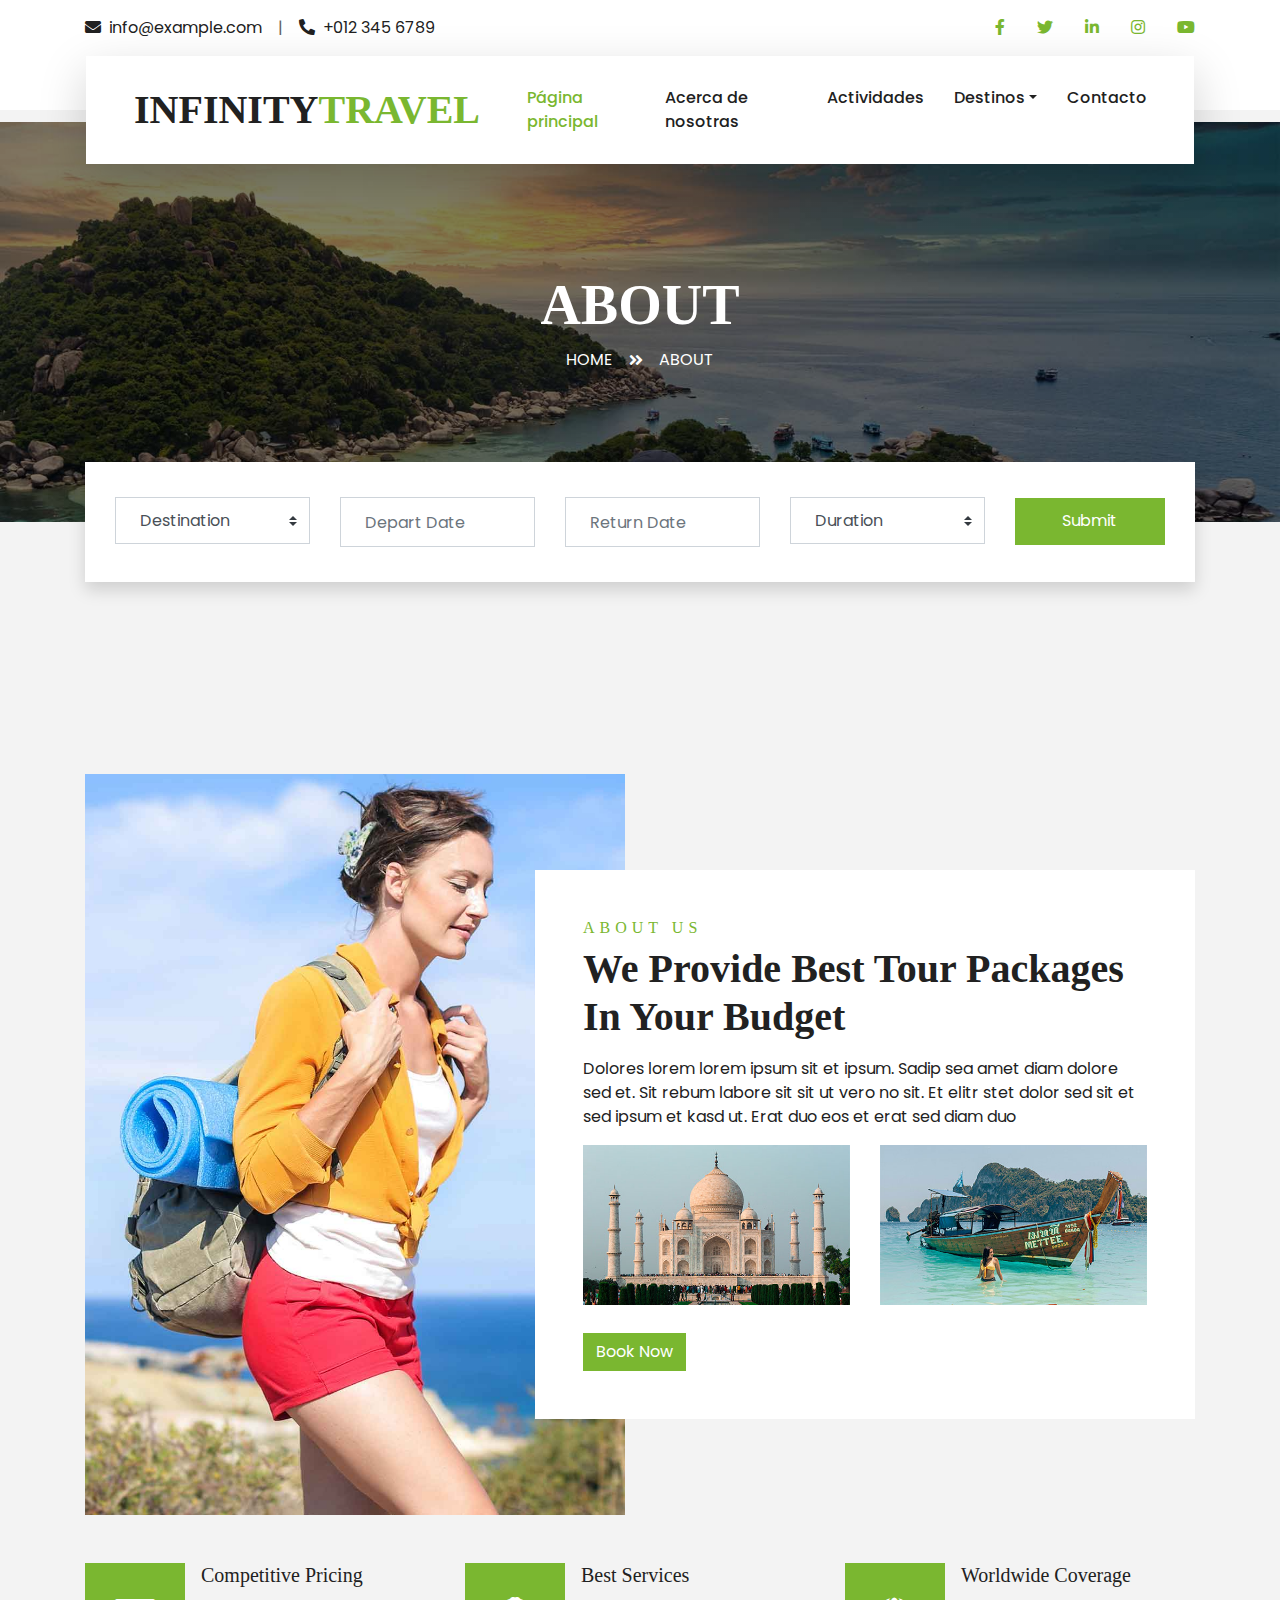
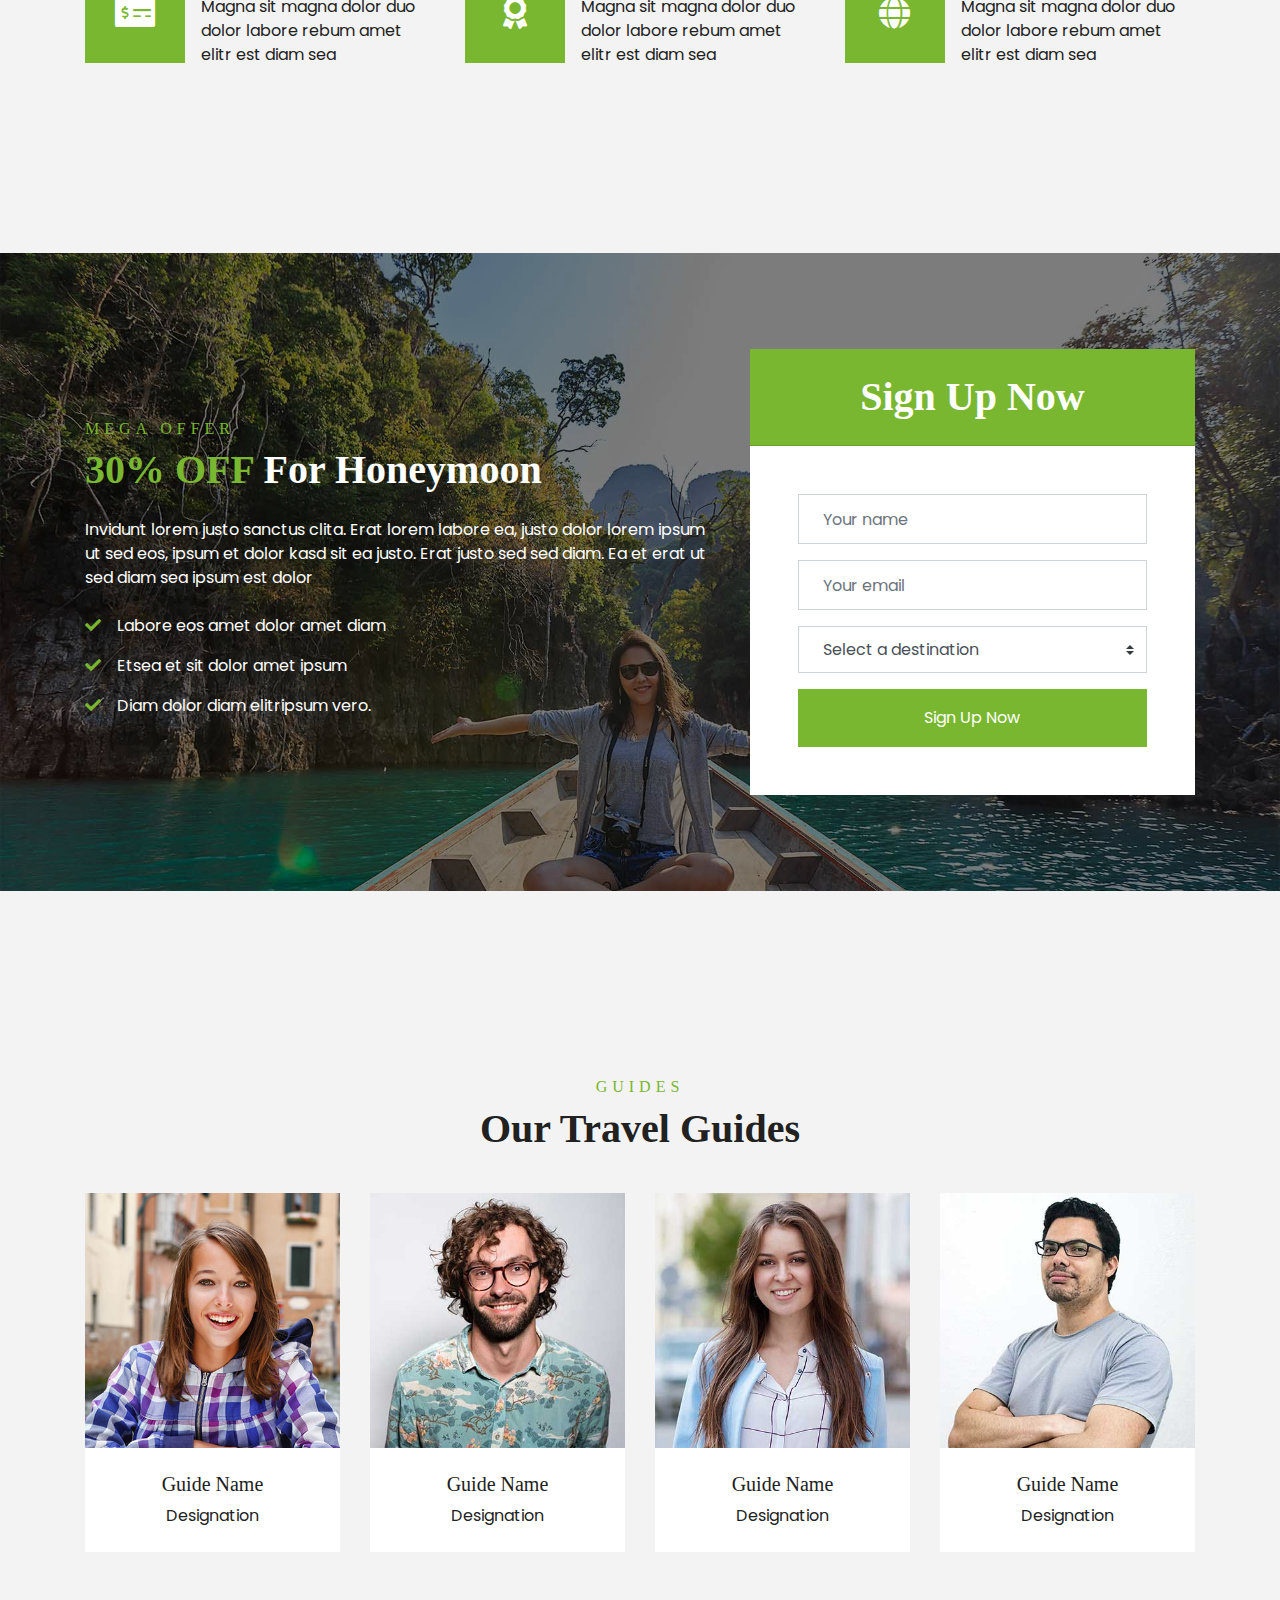
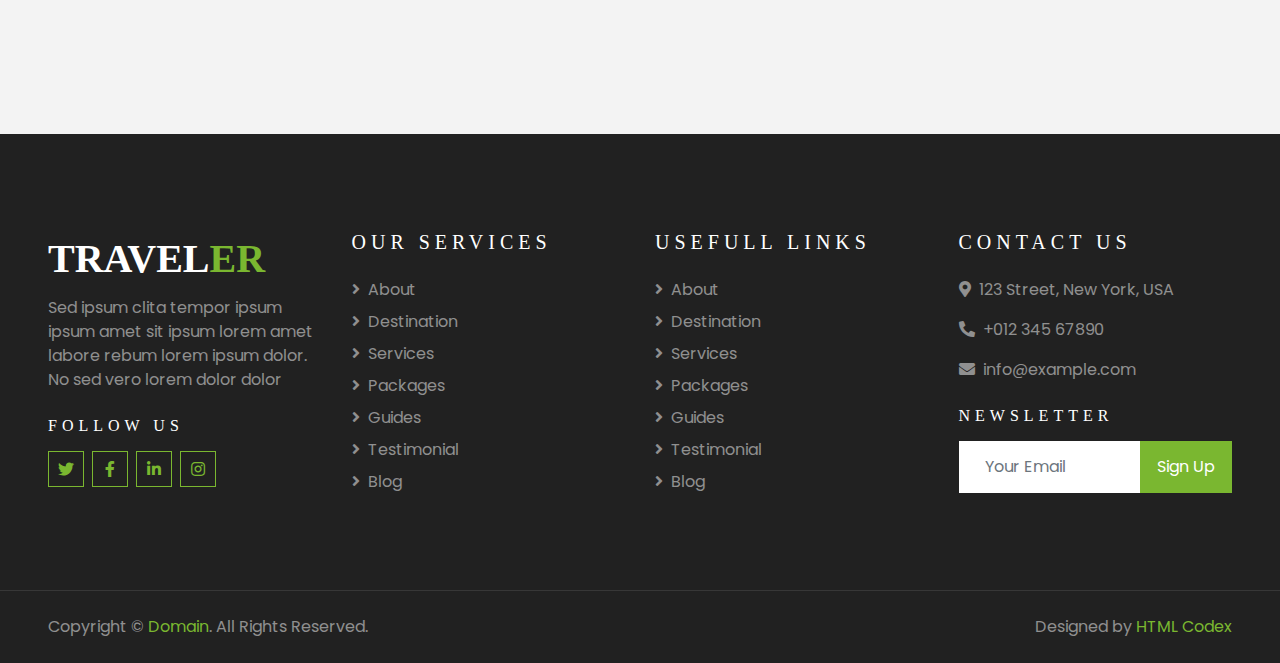
<file: package.html>
<!DOCTYPE html>
<html lang="en">

<head>
    <meta charset="utf-8">
    <title>TRAVELER - Free Travel Website Template</title>
    <meta content="width=device-width, initial-scale=1.0" name="viewport">
    <meta content="Free HTML Templates" name="keywords">
    <meta content="Free HTML Templates" name="description">

    <!-- Favicon -->
    <link href="img/favicon.ico" rel="icon">

    <!-- Google Web Fonts -->
    <link rel="preconnect" href="https://fonts.gstatic.com">
    <link href="https://fonts.googleapis.com/css2?family=Poppins:wght@400;500;600;700&display=swap" rel="stylesheet"> 

    <!-- Font Awesome -->
    <link href="https://cdnjs.cloudflare.com/ajax/libs/font-awesome/5.10.0/css/all.min.css" rel="stylesheet">

    <!-- Libraries Stylesheet -->
    <link href="lib/owlcarousel/assets/owl.carousel.min.css" rel="stylesheet">
    <link href="lib/tempusdominus/css/tempusdominus-bootstrap-4.min.css" rel="stylesheet" />

    <!-- Customized Bootstrap Stylesheet -->
    <link href="css/style.css" rel="stylesheet">
</head>

<body>
    <!-- Topbar Start -->
    <div class="container-fluid bg-light pt-3 d-none d-lg-block">
        <div class="container">
            <div class="row">
                <div class="col-lg-6 text-center text-lg-left mb-2 mb-lg-0">
                    <div class="d-inline-flex align-items-center">
                        <p><i class="fa fa-envelope mr-2"></i>info@example.com</p>
                        <p class="text-body px-3">|</p>
                        <p><i class="fa fa-phone-alt mr-2"></i>+012 345 6789</p>
                    </div>
                </div>
                <div class="col-lg-6 text-center text-lg-right">
                    <div class="d-inline-flex align-items-center">
                        <a class="text-primary px-3" href="">
                            <i class="fab fa-facebook-f"></i>
                        </a>
                        <a class="text-primary px-3" href="">
                            <i class="fab fa-twitter"></i>
                        </a>
                        <a class="text-primary px-3" href="">
                            <i class="fab fa-linkedin-in"></i>
                        </a>
                        <a class="text-primary px-3" href="">
                            <i class="fab fa-instagram"></i>
                        </a>
                        <a class="text-primary pl-3" href="">
                            <i class="fab fa-youtube"></i>
                        </a>
                    </div>
                </div>
            </div>
        </div>
    </div>
    <!-- Topbar End -->


    <!-- Navbar Start -->
    <div class="container-fluid position-relative nav-bar p-0">
        <div class="container-lg position-relative p-0 px-lg-3" style="z-index: 9;">
            <nav class="navbar navbar-expand-lg bg-light navbar-light shadow-lg py-3 py-lg-0 pl-3 pl-lg-5">
                <a href="" class="navbar-brand">
                    <h1 class="m-0 text-primary"><span class="text-dark">INFINITY</span>TRAVEL</h1>
                </a>
                <button type="button" class="navbar-toggler" data-toggle="collapse" data-target="#navbarCollapse">
                    <span class="navbar-toggler-icon"></span>
                </button>
                <div class="collapse navbar-collapse justify-content-between px-3" id="navbarCollapse">
                    <div class="navbar-nav ml-auto py-0">
                        <a href="index.html" class="nav-item nav-link active">Página principal</a>
                        <a href="lucia.html" class="nav-item nav-link">Acerca de nosotras</a>
            
                        <a href="package.html" class="nav-item nav-link">Actividades</a>
                        <div class="nav-item dropdown">
                            <a href="#" class="nav-link dropdown-toggle" data-toggle="dropdown">Destinos</a>
                            <div class="dropdown-menu border-0 rounded-0 m-0">
                                <a href="blog.html" class="dropdown-item">Más populares</a>
                                <a href="single.html" class="dropdown-item">Mejor valorados</a>
                                <a href="destination.html" class="dropdown-item">Mejor precio</a>
                                
                            </div>
                        </div>
                        <a href="contact.html" class="nav-item nav-link">Contacto</a>
                    </div>
                </div>
            </nav>
        </div>
    </div>
    <!-- Navbar End -->


    <!-- Header Start -->
    <div class="container-fluid page-header">
        <div class="container">
            <div class="d-flex flex-column align-items-center justify-content-center" style="min-height: 400px">
                <h3 class="display-4 text-white text-uppercase">About</h3>
                <div class="d-inline-flex text-white">
                    <p class="m-0 text-uppercase"><a class="text-white" href="">Home</a></p>
                    <i class="fa fa-angle-double-right pt-1 px-3"></i>
                    <p class="m-0 text-uppercase">About</p>
                </div>
            </div>
        </div>
    </div>
    <!-- Header End -->


    <!-- Booking Start -->
    <div class="container-fluid booking mt-5 pb-5">
        <div class="container pb-5">
            <div class="bg-light shadow" style="padding: 30px;">
                <div class="row align-items-center" style="min-height: 60px;">
                    <div class="col-md-10">
                        <div class="row">
                            <div class="col-md-3">
                                <div class="mb-3 mb-md-0">
                                    <select class="custom-select px-4" style="height: 47px;">
                                        <option selected>Destination</option>
                                        <option value="1">Destination 1</option>
                                        <option value="2">Destination 1</option>
                                        <option value="3">Destination 1</option>
                                    </select>
                                </div>
                            </div>
                            <div class="col-md-3">
                                <div class="mb-3 mb-md-0">
                                    <div class="date" id="date1" data-target-input="nearest">
                                        <input type="text" class="form-control p-4 datetimepicker-input" placeholder="Depart Date" data-target="#date1" data-toggle="datetimepicker"/>
                                    </div>
                                </div>
                            </div>
                            <div class="col-md-3">
                                <div class="mb-3 mb-md-0">
                                    <div class="date" id="date2" data-target-input="nearest">
                                        <input type="text" class="form-control p-4 datetimepicker-input" placeholder="Return Date" data-target="#date2" data-toggle="datetimepicker"/>
                                    </div>
                                </div>
                            </div>
                            <div class="col-md-3">
                                <div class="mb-3 mb-md-0">
                                    <select class="custom-select px-4" style="height: 47px;">
                                        <option selected>Duration</option>
                                        <option value="1">Duration 1</option>
                                        <option value="2">Duration 1</option>
                                        <option value="3">Duration 1</option>
                                    </select>
                                </div>
                            </div>
                        </div>
                    </div>
                    <div class="col-md-2">
                        <button class="btn btn-primary btn-block" type="submit" style="height: 47px; margin-top: -2px;">Submit</button>
                    </div>
                </div>
            </div>
        </div>
    </div>
    <!-- Booking End -->


    <!-- About Start -->
    <div class="container-fluid py-5">
        <div class="container pt-5">
            <div class="row">
                <div class="col-lg-6" style="min-height: 500px;">
                    <div class="position-relative h-100">
                        <img class="position-absolute w-100 h-100" src="img/about.jpg" style="object-fit: cover;">
                    </div>
                </div>
                <div class="col-lg-6 pt-5 pb-lg-5">
                    <div class="about-text bg-white p-4 p-lg-5 my-lg-5">
                        <h6 class="text-primary text-uppercase" style="letter-spacing: 5px;">About Us</h6>
                        <h1 class="mb-3">We Provide Best Tour Packages In Your Budget</h1>
                        <p>Dolores lorem lorem ipsum sit et ipsum. Sadip sea amet diam dolore sed et. Sit rebum labore sit sit ut vero no sit. Et elitr stet dolor sed sit et sed ipsum et kasd ut. Erat duo eos et erat sed diam duo</p>
                        <div class="row mb-4">
                            <div class="col-6">
                                <img class="img-fluid" src="img/about-1.jpg" alt="">
                            </div>
                            <div class="col-6">
                                <img class="img-fluid" src="img/about-2.jpg" alt="">
                            </div>
                        </div>
                        <a href="" class="btn btn-primary mt-1">Book Now</a>
                    </div>
                </div>
            </div>
        </div>
    </div>
    <!-- About End -->


    <!-- Feature Start -->
    <div class="container-fluid pb-5">
        <div class="container pb-5">
            <div class="row">
                <div class="col-md-4">
                    <div class="d-flex mb-4 mb-lg-0">
                        <div class="d-flex flex-shrink-0 align-items-center justify-content-center bg-primary mr-3" style="height: 100px; width: 100px;">
                            <i class="fa fa-2x fa-money-check-alt text-white"></i>
                        </div>
                        <div class="d-flex flex-column">
                            <h5 class="">Competitive Pricing</h5>
                            <p class="m-0">Magna sit magna dolor duo dolor labore rebum amet elitr est diam sea</p>
                        </div>
                    </div>
                </div>
                <div class="col-md-4">
                    <div class="d-flex mb-4 mb-lg-0">
                        <div class="d-flex flex-shrink-0 align-items-center justify-content-center bg-primary mr-3" style="height: 100px; width: 100px;">
                            <i class="fa fa-2x fa-award text-white"></i>
                        </div>
                        <div class="d-flex flex-column">
                            <h5 class="">Best Services</h5>
                            <p class="m-0">Magna sit magna dolor duo dolor labore rebum amet elitr est diam sea</p>
                        </div>
                    </div>
                </div>
                <div class="col-md-4">
                    <div class="d-flex mb-4 mb-lg-0">
                        <div class="d-flex flex-shrink-0 align-items-center justify-content-center bg-primary mr-3" style="height: 100px; width: 100px;">
                            <i class="fa fa-2x fa-globe text-white"></i>
                        </div>
                        <div class="d-flex flex-column">
                            <h5 class="">Worldwide Coverage</h5>
                            <p class="m-0">Magna sit magna dolor duo dolor labore rebum amet elitr est diam sea</p>
                        </div>
                    </div>
                </div>
            </div>
        </div>
    </div>
    <!-- Feature End -->


    <!-- Registration Start -->
    <div class="container-fluid bg-registration py-5" style="margin: 90px 0;">
        <div class="container py-5">
            <div class="row align-items-center">
                <div class="col-lg-7 mb-5 mb-lg-0">
                    <div class="mb-4">
                        <h6 class="text-primary text-uppercase" style="letter-spacing: 5px;">Mega Offer</h6>
                        <h1 class="text-white"><span class="text-primary">30% OFF</span> For Honeymoon</h1>
                    </div>
                    <p class="text-white">Invidunt lorem justo sanctus clita. Erat lorem labore ea, justo dolor lorem ipsum ut sed eos,
                        ipsum et dolor kasd sit ea justo. Erat justo sed sed diam. Ea et erat ut sed diam sea ipsum est
                        dolor</p>
                    <ul class="list-inline text-white m-0">
                        <li class="py-2"><i class="fa fa-check text-primary mr-3"></i>Labore eos amet dolor amet diam</li>
                        <li class="py-2"><i class="fa fa-check text-primary mr-3"></i>Etsea et sit dolor amet ipsum</li>
                        <li class="py-2"><i class="fa fa-check text-primary mr-3"></i>Diam dolor diam elitripsum vero.</li>
                    </ul>
                </div>
                <div class="col-lg-5">
                    <div class="card border-0">
                        <div class="card-header bg-primary text-center p-4">
                            <h1 class="text-white m-0">Sign Up Now</h1>
                        </div>
                        <div class="card-body rounded-bottom bg-white p-5">
                            <form>
                                <div class="form-group">
                                    <input type="text" class="form-control p-4" placeholder="Your name" required="required" />
                                </div>
                                <div class="form-group">
                                    <input type="email" class="form-control p-4" placeholder="Your email" required="required" />
                                </div>
                                <div class="form-group">
                                    <select class="custom-select px-4" style="height: 47px;">
                                        <option selected>Select a destination</option>
                                        <option value="1">destination 1</option>
                                        <option value="2">destination 1</option>
                                        <option value="3">destination 1</option>
                                    </select>
                                </div>
                                <div>
                                    <button class="btn btn-primary btn-block py-3" type="submit">Sign Up Now</button>
                                </div>
                            </form>
                        </div>
                    </div>
                </div>
            </div>
        </div>
    </div>
    <!-- Registration End -->


    <!-- Team Start -->
    <div class="container-fluid py-5">
        <div class="container pt-5 pb-3">
            <div class="text-center mb-3 pb-3">
                <h6 class="text-primary text-uppercase" style="letter-spacing: 5px;">Guides</h6>
                <h1>Our Travel Guides</h1>
            </div>
            <div class="row">
                <div class="col-lg-3 col-md-4 col-sm-6 pb-1">
                    <div class="team-item bg-white mb-4">
                        <div class="team-img position-relative overflow-hidden">
                            <img class="img-fluid w-100" src="img/team-1.jpg" alt="">
                            <div class="team-social">
                                <a class="btn btn-outline-primary btn-square" href=""><i class="fab fa-twitter"></i></a>
                                <a class="btn btn-outline-primary btn-square" href=""><i class="fab fa-facebook-f"></i></a>
                                <a class="btn btn-outline-primary btn-square" href=""><i class="fab fa-instagram"></i></a>
                                <a class="btn btn-outline-primary btn-square" href=""><i class="fab fa-linkedin-in"></i></a>
                            </div>
                        </div>
                        <div class="text-center py-4">
                            <h5 class="text-truncate">Guide Name</h5>
                            <p class="m-0">Designation</p>
                        </div>
                    </div>
                </div>
                <div class="col-lg-3 col-md-4 col-sm-6 pb-1">
                    <div class="team-item bg-white mb-4">
                        <div class="team-img position-relative overflow-hidden">
                            <img class="img-fluid w-100" src="img/team-2.jpg" alt="">
                            <div class="team-social">
                                <a class="btn btn-outline-primary btn-square" href=""><i class="fab fa-twitter"></i></a>
                                <a class="btn btn-outline-primary btn-square" href=""><i class="fab fa-facebook-f"></i></a>
                                <a class="btn btn-outline-primary btn-square" href=""><i class="fab fa-instagram"></i></a>
                                <a class="btn btn-outline-primary btn-square" href=""><i class="fab fa-linkedin-in"></i></a>
                            </div>
                        </div>
                        <div class="text-center py-4">
                            <h5 class="text-truncate">Guide Name</h5>
                            <p class="m-0">Designation</p>
                        </div>
                    </div>
                </div>
                <div class="col-lg-3 col-md-4 col-sm-6 pb-1">
                    <div class="team-item bg-white mb-4">
                        <div class="team-img position-relative overflow-hidden">
                            <img class="img-fluid w-100" src="img/team-3.jpg" alt="">
                            <div class="team-social">
                                <a class="btn btn-outline-primary btn-square" href=""><i class="fab fa-twitter"></i></a>
                                <a class="btn btn-outline-primary btn-square" href=""><i class="fab fa-facebook-f"></i></a>
                                <a class="btn btn-outline-primary btn-square" href=""><i class="fab fa-instagram"></i></a>
                                <a class="btn btn-outline-primary btn-square" href=""><i class="fab fa-linkedin-in"></i></a>
                            </div>
                        </div>
                        <div class="text-center py-4">
                            <h5 class="text-truncate">Guide Name</h5>
                            <p class="m-0">Designation</p>
                        </div>
                    </div>
                </div>
                <div class="col-lg-3 col-md-4 col-sm-6 pb-1">
                    <div class="team-item bg-white mb-4">
                        <div class="team-img position-relative overflow-hidden">
                            <img class="img-fluid w-100" src="img/team-4.jpg" alt="">
                            <div class="team-social">
                                <a class="btn btn-outline-primary btn-square" href=""><i class="fab fa-twitter"></i></a>
                                <a class="btn btn-outline-primary btn-square" href=""><i class="fab fa-facebook-f"></i></a>
                                <a class="btn btn-outline-primary btn-square" href=""><i class="fab fa-instagram"></i></a>
                                <a class="btn btn-outline-primary btn-square" href=""><i class="fab fa-linkedin-in"></i></a>
                            </div>
                        </div>
                        <div class="text-center py-4">
                            <h5 class="text-truncate">Guide Name</h5>
                            <p class="m-0">Designation</p>
                        </div>
                    </div>
                </div>
            </div>
        </div>
    </div>
    <!-- Team End -->


    <!-- Footer Start -->
    <div class="container-fluid bg-dark text-white-50 py-5 px-sm-3 px-lg-5" style="margin-top: 90px;">
        <div class="row pt-5">
            <div class="col-lg-3 col-md-6 mb-5">
                <a href="" class="navbar-brand">
                    <h1 class="text-primary"><span class="text-white">TRAVEL</span>ER</h1>
                </a>
                <p>Sed ipsum clita tempor ipsum ipsum amet sit ipsum lorem amet labore rebum lorem ipsum dolor. No sed vero lorem dolor dolor</p>
                <h6 class="text-white text-uppercase mt-4 mb-3" style="letter-spacing: 5px;">Follow Us</h6>
                <div class="d-flex justify-content-start">
                    <a class="btn btn-outline-primary btn-square mr-2" href="#"><i class="fab fa-twitter"></i></a>
                    <a class="btn btn-outline-primary btn-square mr-2" href="#"><i class="fab fa-facebook-f"></i></a>
                    <a class="btn btn-outline-primary btn-square mr-2" href="#"><i class="fab fa-linkedin-in"></i></a>
                    <a class="btn btn-outline-primary btn-square" href="#"><i class="fab fa-instagram"></i></a>
                </div>
            </div>
            <div class="col-lg-3 col-md-6 mb-5">
                <h5 class="text-white text-uppercase mb-4" style="letter-spacing: 5px;">Our Services</h5>
                <div class="d-flex flex-column justify-content-start">
                    <a class="text-white-50 mb-2" href="#"><i class="fa fa-angle-right mr-2"></i>About</a>
                    <a class="text-white-50 mb-2" href="#"><i class="fa fa-angle-right mr-2"></i>Destination</a>
                    <a class="text-white-50 mb-2" href="#"><i class="fa fa-angle-right mr-2"></i>Services</a>
                    <a class="text-white-50 mb-2" href="#"><i class="fa fa-angle-right mr-2"></i>Packages</a>
                    <a class="text-white-50 mb-2" href="#"><i class="fa fa-angle-right mr-2"></i>Guides</a>
                    <a class="text-white-50 mb-2" href="#"><i class="fa fa-angle-right mr-2"></i>Testimonial</a>
                    <a class="text-white-50" href="#"><i class="fa fa-angle-right mr-2"></i>Blog</a>
                </div>
            </div>
            <div class="col-lg-3 col-md-6 mb-5">
                <h5 class="text-white text-uppercase mb-4" style="letter-spacing: 5px;">Usefull Links</h5>
                <div class="d-flex flex-column justify-content-start">
                    <a class="text-white-50 mb-2" href="#"><i class="fa fa-angle-right mr-2"></i>About</a>
                    <a class="text-white-50 mb-2" href="#"><i class="fa fa-angle-right mr-2"></i>Destination</a>
                    <a class="text-white-50 mb-2" href="#"><i class="fa fa-angle-right mr-2"></i>Services</a>
                    <a class="text-white-50 mb-2" href="#"><i class="fa fa-angle-right mr-2"></i>Packages</a>
                    <a class="text-white-50 mb-2" href="#"><i class="fa fa-angle-right mr-2"></i>Guides</a>
                    <a class="text-white-50 mb-2" href="#"><i class="fa fa-angle-right mr-2"></i>Testimonial</a>
                    <a class="text-white-50" href="#"><i class="fa fa-angle-right mr-2"></i>Blog</a>
                </div>
            </div>
            <div class="col-lg-3 col-md-6 mb-5">
                <h5 class="text-white text-uppercase mb-4" style="letter-spacing: 5px;">Contact Us</h5>
                <p><i class="fa fa-map-marker-alt mr-2"></i>123 Street, New York, USA</p>
                <p><i class="fa fa-phone-alt mr-2"></i>+012 345 67890</p>
                <p><i class="fa fa-envelope mr-2"></i>info@example.com</p>
                <h6 class="text-white text-uppercase mt-4 mb-3" style="letter-spacing: 5px;">Newsletter</h6>
                <div class="w-100">
                    <div class="input-group">
                        <input type="text" class="form-control border-light" style="padding: 25px;" placeholder="Your Email">
                        <div class="input-group-append">
                            <button class="btn btn-primary px-3">Sign Up</button>
                        </div>
                    </div>
                </div>
            </div>
        </div>
    </div>
    <div class="container-fluid bg-dark text-white border-top py-4 px-sm-3 px-md-5" style="border-color: rgba(256, 256, 256, .1) !important;">
        <div class="row">
            <div class="col-lg-6 text-center text-md-left mb-3 mb-md-0">
                <p class="m-0 text-white-50">Copyright &copy; <a href="#">Domain</a>. All Rights Reserved.</a>
                </p>
            </div>
            <div class="col-lg-6 text-center text-md-right">
                <p class="m-0 text-white-50">Designed by <a href="https://htmlcodex.com">HTML Codex</a>
                </p>
            </div>
        </div>
    </div>
    <!-- Footer End -->


    <!-- Back to Top -->
    <a href="#" class="btn btn-lg btn-primary btn-lg-square back-to-top"><i class="fa fa-angle-double-up"></i></a>


    <!-- JavaScript Libraries -->
    <script src="https://code.jquery.com/jquery-3.4.1.min.js"></script>
    <script src="https://stackpath.bootstrapcdn.com/bootstrap/4.4.1/js/bootstrap.bundle.min.js"></script>
    <script src="lib/easing/easing.min.js"></script>
    <script src="lib/owlcarousel/owl.carousel.min.js"></script>
    <script src="lib/tempusdominus/js/moment.min.js"></script>
    <script src="lib/tempusdominus/js/moment-timezone.min.js"></script>
    <script src="lib/tempusdominus/js/tempusdominus-bootstrap-4.min.js"></script>

    <!-- Contact Javascript File -->
    <script src="mail/jqBootstrapValidation.min.js"></script>
    <script src="mail/contact.js"></script>

    <!-- Template Javascript -->
    <script src="js/main.js"></script>
</body>

</html>
</file>
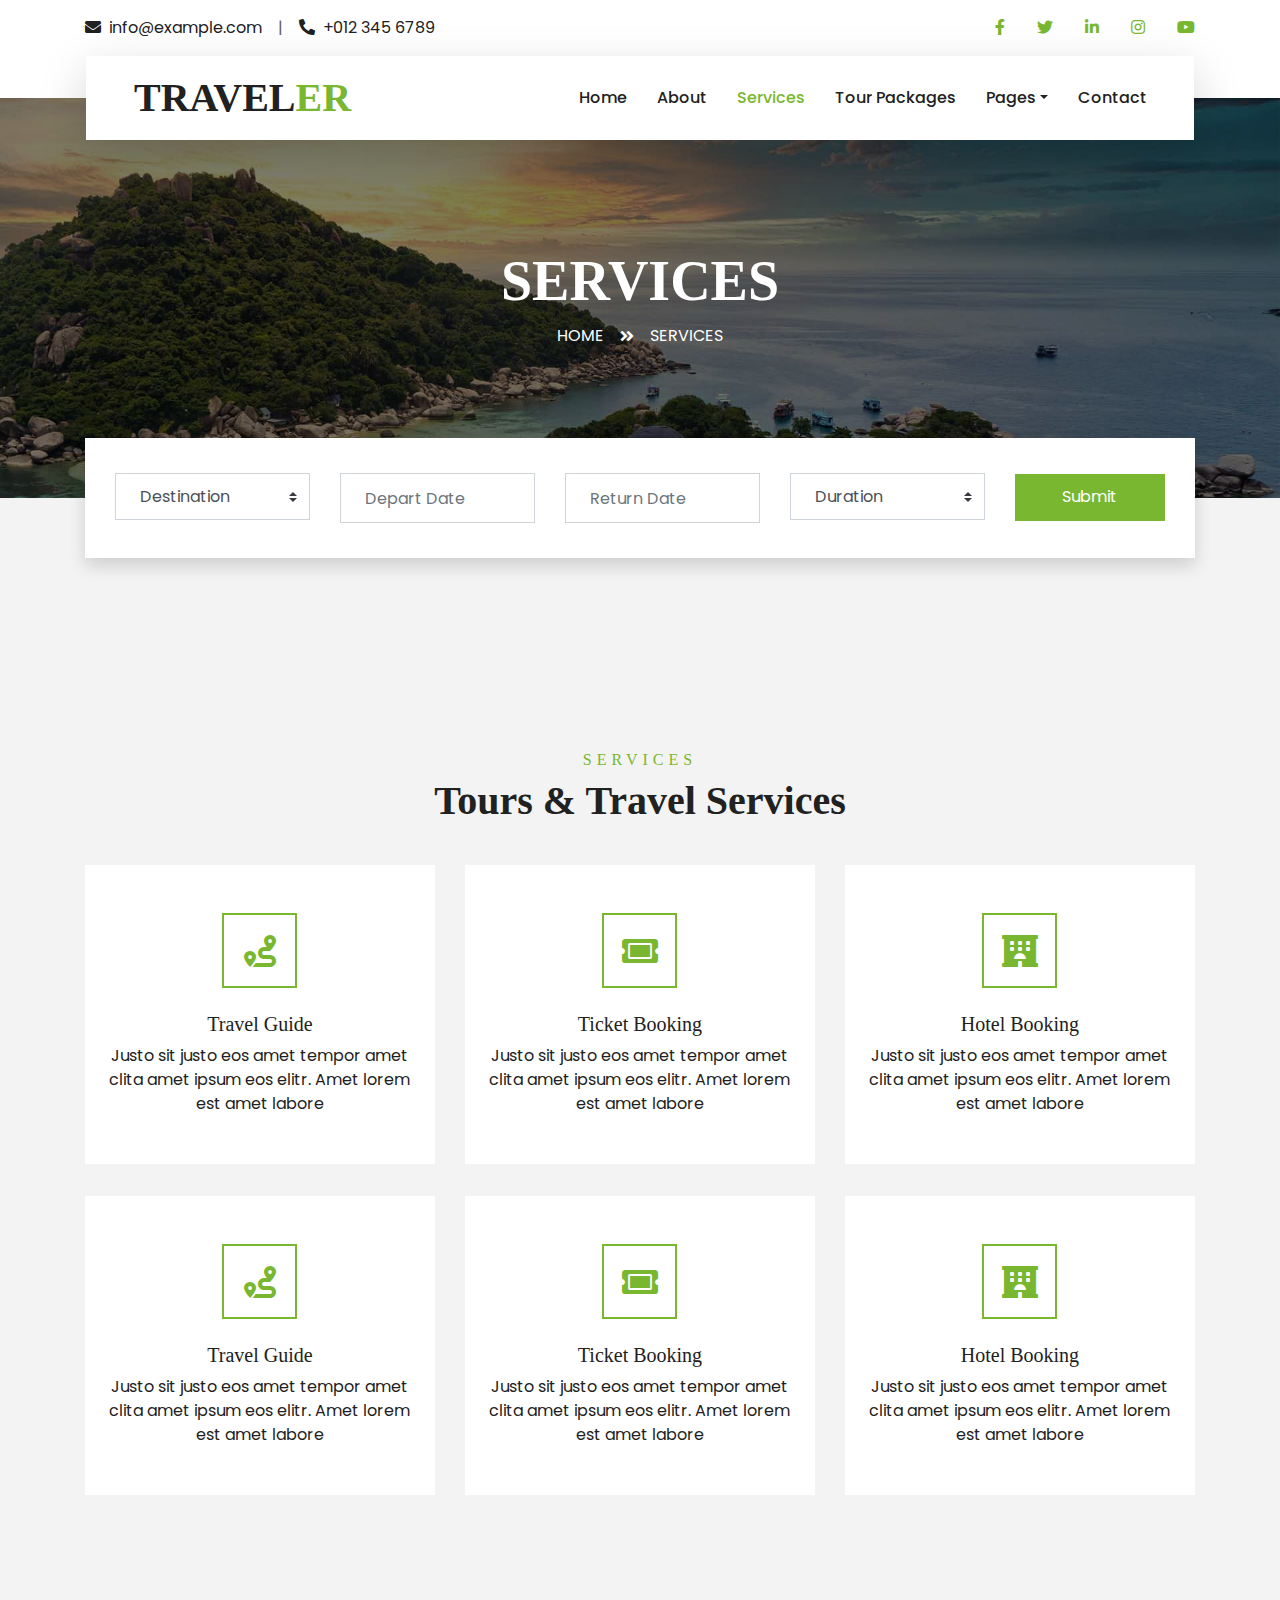
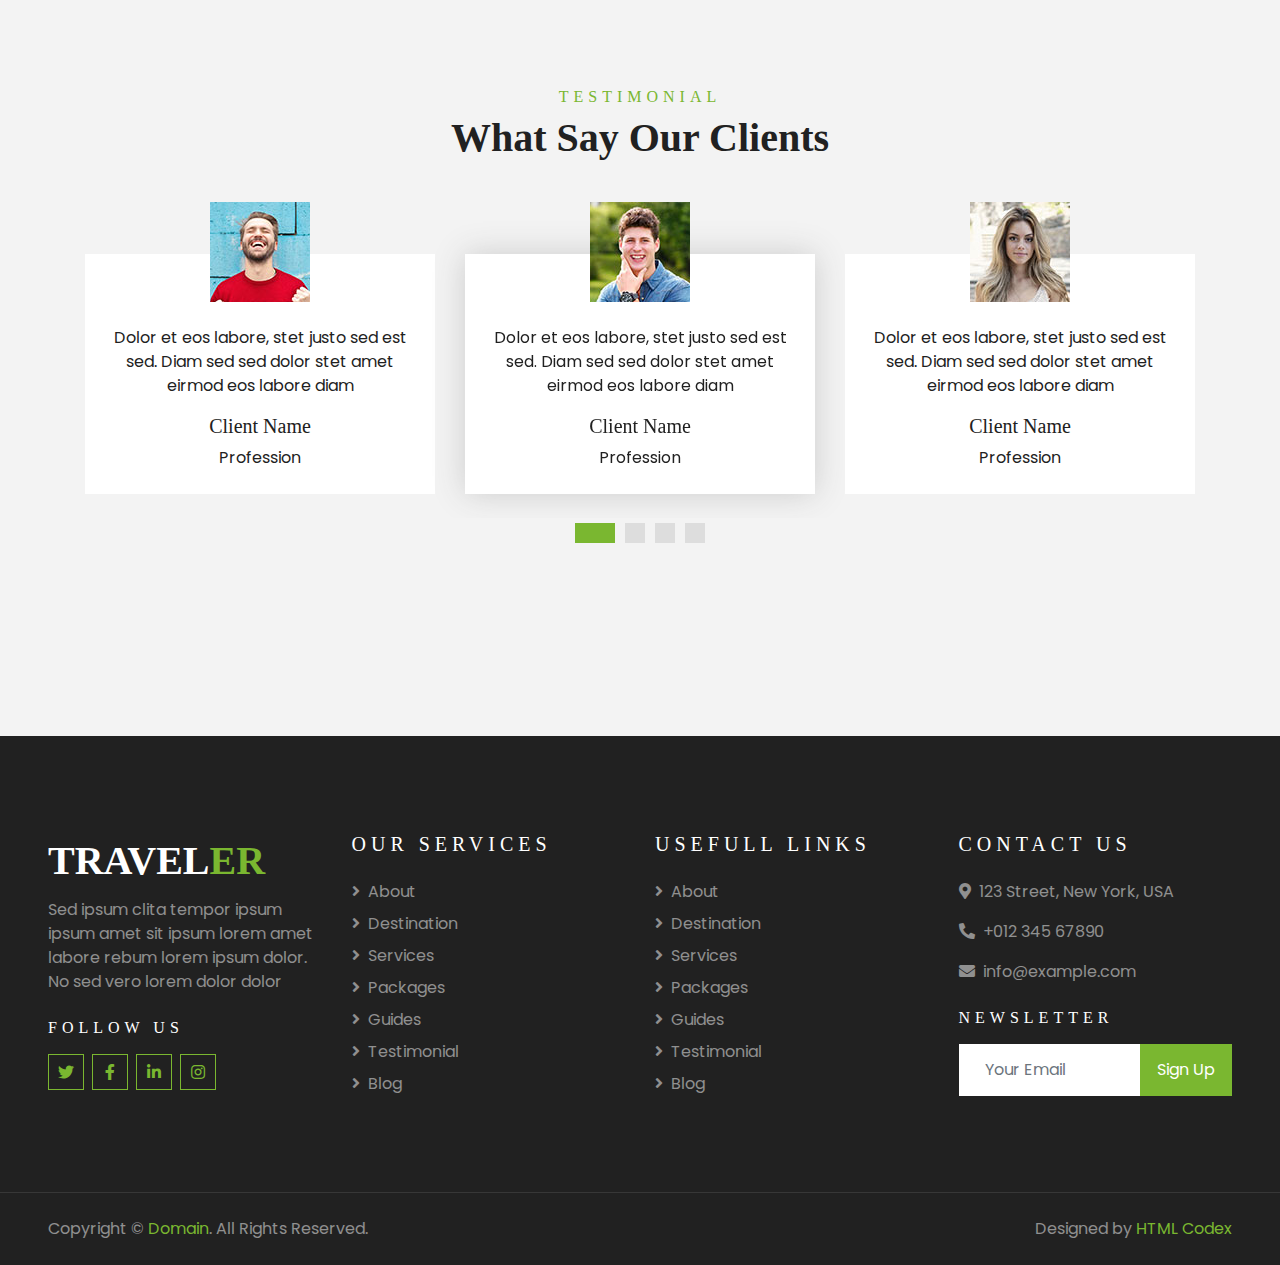
<file: service.html>
<!DOCTYPE html>
<html lang="en">

<head>
    <meta charset="utf-8">
    <title>TRAVELER - Free Travel Website Template</title>
    <meta content="width=device-width, initial-scale=1.0" name="viewport">
    <meta content="Free HTML Templates" name="keywords">
    <meta content="Free HTML Templates" name="description">

    <!-- Favicon -->
    <link href="img/favicon.ico" rel="icon">

    <!-- Google Web Fonts -->
    <link rel="preconnect" href="https://fonts.gstatic.com">
    <link href="https://fonts.googleapis.com/css2?family=Poppins:wght@400;500;600;700&display=swap" rel="stylesheet"> 

    <!-- Font Awesome -->
    <link href="https://cdnjs.cloudflare.com/ajax/libs/font-awesome/5.10.0/css/all.min.css" rel="stylesheet">

    <!-- Libraries Stylesheet -->
    <link href="lib/owlcarousel/assets/owl.carousel.min.css" rel="stylesheet">
    <link href="lib/tempusdominus/css/tempusdominus-bootstrap-4.min.css" rel="stylesheet" />

    <!-- Customized Bootstrap Stylesheet -->
    <link href="css/style.css" rel="stylesheet">
</head>

<body>
    <!-- Topbar Start -->
    <div class="container-fluid bg-light pt-3 d-none d-lg-block">
        <div class="container">
            <div class="row">
                <div class="col-lg-6 text-center text-lg-left mb-2 mb-lg-0">
                    <div class="d-inline-flex align-items-center">
                        <p><i class="fa fa-envelope mr-2"></i>info@example.com</p>
                        <p class="text-body px-3">|</p>
                        <p><i class="fa fa-phone-alt mr-2"></i>+012 345 6789</p>
                    </div>
                </div>
                <div class="col-lg-6 text-center text-lg-right">
                    <div class="d-inline-flex align-items-center">
                        <a class="text-primary px-3" href="">
                            <i class="fab fa-facebook-f"></i>
                        </a>
                        <a class="text-primary px-3" href="">
                            <i class="fab fa-twitter"></i>
                        </a>
                        <a class="text-primary px-3" href="">
                            <i class="fab fa-linkedin-in"></i>
                        </a>
                        <a class="text-primary px-3" href="">
                            <i class="fab fa-instagram"></i>
                        </a>
                        <a class="text-primary pl-3" href="">
                            <i class="fab fa-youtube"></i>
                        </a>
                    </div>
                </div>
            </div>
        </div>
    </div>
    <!-- Topbar End -->


    <!-- Navbar Start -->
    <div class="container-fluid position-relative nav-bar p-0">
        <div class="container-lg position-relative p-0 px-lg-3" style="z-index: 9;">
            <nav class="navbar navbar-expand-lg bg-light navbar-light shadow-lg py-3 py-lg-0 pl-3 pl-lg-5">
                <a href="" class="navbar-brand">
                    <h1 class="m-0 text-primary"><span class="text-dark">TRAVEL</span>ER</h1>
                </a>
                <button type="button" class="navbar-toggler" data-toggle="collapse" data-target="#navbarCollapse">
                    <span class="navbar-toggler-icon"></span>
                </button>
                <div class="collapse navbar-collapse justify-content-between px-3" id="navbarCollapse">
                    <div class="navbar-nav ml-auto py-0">
                        <a href="index.html" class="nav-item nav-link">Home</a>
                        <a href="about.html" class="nav-item nav-link">About</a>
                        <a href="service.html" class="nav-item nav-link active">Services</a>
                        <a href="package.html" class="nav-item nav-link">Tour Packages</a>
                        <div class="nav-item dropdown">
                            <a href="#" class="nav-link dropdown-toggle" data-toggle="dropdown">Pages</a>
                            <div class="dropdown-menu border-0 rounded-0 m-0">
                                <a href="blog.html" class="dropdown-item">Blog Grid</a>
                                <a href="single.html" class="dropdown-item">Blog Detail</a>
                                <a href="destination.html" class="dropdown-item">Destination</a>
                                <a href="guide.html" class="dropdown-item">Travel Guides</a>
                                <a href="testimonial.html" class="dropdown-item">Testimonial</a>
                            </div>
                        </div>
                        <a href="contact.html" class="nav-item nav-link">Contact</a>
                    </div>
                </div>
            </nav>
        </div>
    </div>
    <!-- Navbar End -->


    <!-- Header Start -->
    <div class="container-fluid page-header">
        <div class="container">
            <div class="d-flex flex-column align-items-center justify-content-center" style="min-height: 400px">
                <h3 class="display-4 text-white text-uppercase">Services</h3>
                <div class="d-inline-flex text-white">
                    <p class="m-0 text-uppercase"><a class="text-white" href="">Home</a></p>
                    <i class="fa fa-angle-double-right pt-1 px-3"></i>
                    <p class="m-0 text-uppercase">Services</p>
                </div>
            </div>
        </div>
    </div>
    <!-- Header End -->


    <!-- Booking Start -->
    <div class="container-fluid booking mt-5 pb-5">
        <div class="container pb-5">
            <div class="bg-light shadow" style="padding: 30px;">
                <div class="row align-items-center" style="min-height: 60px;">
                    <div class="col-md-10">
                        <div class="row">
                            <div class="col-md-3">
                                <div class="mb-3 mb-md-0">
                                    <select class="custom-select px-4" style="height: 47px;">
                                        <option selected>Destination</option>
                                        <option value="1">Destination 1</option>
                                        <option value="2">Destination 1</option>
                                        <option value="3">Destination 1</option>
                                    </select>
                                </div>
                            </div>
                            <div class="col-md-3">
                                <div class="mb-3 mb-md-0">
                                    <div class="date" id="date1" data-target-input="nearest">
                                        <input type="text" class="form-control p-4 datetimepicker-input" placeholder="Depart Date" data-target="#date1" data-toggle="datetimepicker"/>
                                    </div>
                                </div>
                            </div>
                            <div class="col-md-3">
                                <div class="mb-3 mb-md-0">
                                    <div class="date" id="date2" data-target-input="nearest">
                                        <input type="text" class="form-control p-4 datetimepicker-input" placeholder="Return Date" data-target="#date2" data-toggle="datetimepicker"/>
                                    </div>
                                </div>
                            </div>
                            <div class="col-md-3">
                                <div class="mb-3 mb-md-0">
                                    <select class="custom-select px-4" style="height: 47px;">
                                        <option selected>Duration</option>
                                        <option value="1">Duration 1</option>
                                        <option value="2">Duration 1</option>
                                        <option value="3">Duration 1</option>
                                    </select>
                                </div>
                            </div>
                        </div>
                    </div>
                    <div class="col-md-2">
                        <button class="btn btn-primary btn-block" type="submit" style="height: 47px; margin-top: -2px;">Submit</button>
                    </div>
                </div>
            </div>
        </div>
    </div>
    <!-- Booking End -->


    <!-- Service Start -->
    <div class="container-fluid py-5">
        <div class="container pt-5 pb-3">
            <div class="text-center mb-3 pb-3">
                <h6 class="text-primary text-uppercase" style="letter-spacing: 5px;">Services</h6>
                <h1>Tours & Travel Services</h1>
            </div>
            <div class="row">
                <div class="col-lg-4 col-md-6 mb-4">
                    <div class="service-item bg-white text-center mb-2 py-5 px-4">
                        <i class="fa fa-2x fa-route mx-auto mb-4"></i>
                        <h5 class="mb-2">Travel Guide</h5>
                        <p class="m-0">Justo sit justo eos amet tempor amet clita amet ipsum eos elitr. Amet lorem est amet labore</p>
                    </div>
                </div>
                <div class="col-lg-4 col-md-6 mb-4">
                    <div class="service-item bg-white text-center mb-2 py-5 px-4">
                        <i class="fa fa-2x fa-ticket-alt mx-auto mb-4"></i>
                        <h5 class="mb-2">Ticket Booking</h5>
                        <p class="m-0">Justo sit justo eos amet tempor amet clita amet ipsum eos elitr. Amet lorem est amet labore</p>
                    </div>
                </div>
                <div class="col-lg-4 col-md-6 mb-4">
                    <div class="service-item bg-white text-center mb-2 py-5 px-4">
                        <i class="fa fa-2x fa-hotel mx-auto mb-4"></i>
                        <h5 class="mb-2">Hotel Booking</h5>
                        <p class="m-0">Justo sit justo eos amet tempor amet clita amet ipsum eos elitr. Amet lorem est amet labore</p>
                    </div>
                </div>
                <div class="col-lg-4 col-md-6 mb-4">
                    <div class="service-item bg-white text-center mb-2 py-5 px-4">
                        <i class="fa fa-2x fa-route mx-auto mb-4"></i>
                        <h5 class="mb-2">Travel Guide</h5>
                        <p class="m-0">Justo sit justo eos amet tempor amet clita amet ipsum eos elitr. Amet lorem est amet labore</p>
                    </div>
                </div>
                <div class="col-lg-4 col-md-6 mb-4">
                    <div class="service-item bg-white text-center mb-2 py-5 px-4">
                        <i class="fa fa-2x fa-ticket-alt mx-auto mb-4"></i>
                        <h5 class="mb-2">Ticket Booking</h5>
                        <p class="m-0">Justo sit justo eos amet tempor amet clita amet ipsum eos elitr. Amet lorem est amet labore</p>
                    </div>
                </div>
                <div class="col-lg-4 col-md-6 mb-4">
                    <div class="service-item bg-white text-center mb-2 py-5 px-4">
                        <i class="fa fa-2x fa-hotel mx-auto mb-4"></i>
                        <h5 class="mb-2">Hotel Booking</h5>
                        <p class="m-0">Justo sit justo eos amet tempor amet clita amet ipsum eos elitr. Amet lorem est amet labore</p>
                    </div>
                </div>
            </div>
        </div>
    </div>
    <!-- Service End -->


    <!-- Testimonial Start -->
    <div class="container-fluid py-5">
        <div class="container py-5">
            <div class="text-center mb-3 pb-3">
                <h6 class="text-primary text-uppercase" style="letter-spacing: 5px;">Testimonial</h6>
                <h1>What Say Our Clients</h1>
            </div>
            <div class="owl-carousel testimonial-carousel">
                <div class="text-center pb-4">
                    <img class="img-fluid mx-auto" src="img/testimonial-1.jpg" style="width: 100px; height: 100px;" >
                    <div class="testimonial-text bg-white p-4 mt-n5">
                        <p class="mt-5">Dolor et eos labore, stet justo sed est sed. Diam sed sed dolor stet amet eirmod eos labore diam
                        </p>
                        <h5 class="text-truncate">Client Name</h5>
                        <span>Profession</span>
                    </div>
                </div>
                <div class="text-center">
                    <img class="img-fluid mx-auto" src="img/testimonial-2.jpg" style="width: 100px; height: 100px;" >
                    <div class="testimonial-text bg-white p-4 mt-n5">
                        <p class="mt-5">Dolor et eos labore, stet justo sed est sed. Diam sed sed dolor stet amet eirmod eos labore diam
                        </p>
                        <h5 class="text-truncate">Client Name</h5>
                        <span>Profession</span>
                    </div>
                </div>
                <div class="text-center">
                    <img class="img-fluid mx-auto" src="img/testimonial-3.jpg" style="width: 100px; height: 100px;" >
                    <div class="testimonial-text bg-white p-4 mt-n5">
                        <p class="mt-5">Dolor et eos labore, stet justo sed est sed. Diam sed sed dolor stet amet eirmod eos labore diam
                        </p>
                        <h5 class="text-truncate">Client Name</h5>
                        <span>Profession</span>
                    </div>
                </div>
                <div class="text-center">
                    <img class="img-fluid mx-auto" src="img/testimonial-4.jpg" style="width: 100px; height: 100px;" >
                    <div class="testimonial-text bg-white p-4 mt-n5">
                        <p class="mt-5">Dolor et eos labore, stet justo sed est sed. Diam sed sed dolor stet amet eirmod eos labore diam
                        </p>
                        <h5 class="text-truncate">Client Name</h5>
                        <span>Profession</span>
                    </div>
                </div>
            </div>
        </div>
    </div>
    <!-- Testimonial End -->


    <!-- Footer Start -->
    <div class="container-fluid bg-dark text-white-50 py-5 px-sm-3 px-lg-5" style="margin-top: 90px;">
        <div class="row pt-5">
            <div class="col-lg-3 col-md-6 mb-5">
                <a href="" class="navbar-brand">
                    <h1 class="text-primary"><span class="text-white">TRAVEL</span>ER</h1>
                </a>
                <p>Sed ipsum clita tempor ipsum ipsum amet sit ipsum lorem amet labore rebum lorem ipsum dolor. No sed vero lorem dolor dolor</p>
                <h6 class="text-white text-uppercase mt-4 mb-3" style="letter-spacing: 5px;">Follow Us</h6>
                <div class="d-flex justify-content-start">
                    <a class="btn btn-outline-primary btn-square mr-2" href="#"><i class="fab fa-twitter"></i></a>
                    <a class="btn btn-outline-primary btn-square mr-2" href="#"><i class="fab fa-facebook-f"></i></a>
                    <a class="btn btn-outline-primary btn-square mr-2" href="#"><i class="fab fa-linkedin-in"></i></a>
                    <a class="btn btn-outline-primary btn-square" href="#"><i class="fab fa-instagram"></i></a>
                </div>
            </div>
            <div class="col-lg-3 col-md-6 mb-5">
                <h5 class="text-white text-uppercase mb-4" style="letter-spacing: 5px;">Our Services</h5>
                <div class="d-flex flex-column justify-content-start">
                    <a class="text-white-50 mb-2" href="#"><i class="fa fa-angle-right mr-2"></i>About</a>
                    <a class="text-white-50 mb-2" href="#"><i class="fa fa-angle-right mr-2"></i>Destination</a>
                    <a class="text-white-50 mb-2" href="#"><i class="fa fa-angle-right mr-2"></i>Services</a>
                    <a class="text-white-50 mb-2" href="#"><i class="fa fa-angle-right mr-2"></i>Packages</a>
                    <a class="text-white-50 mb-2" href="#"><i class="fa fa-angle-right mr-2"></i>Guides</a>
                    <a class="text-white-50 mb-2" href="#"><i class="fa fa-angle-right mr-2"></i>Testimonial</a>
                    <a class="text-white-50" href="#"><i class="fa fa-angle-right mr-2"></i>Blog</a>
                </div>
            </div>
            <div class="col-lg-3 col-md-6 mb-5">
                <h5 class="text-white text-uppercase mb-4" style="letter-spacing: 5px;">Usefull Links</h5>
                <div class="d-flex flex-column justify-content-start">
                    <a class="text-white-50 mb-2" href="#"><i class="fa fa-angle-right mr-2"></i>About</a>
                    <a class="text-white-50 mb-2" href="#"><i class="fa fa-angle-right mr-2"></i>Destination</a>
                    <a class="text-white-50 mb-2" href="#"><i class="fa fa-angle-right mr-2"></i>Services</a>
                    <a class="text-white-50 mb-2" href="#"><i class="fa fa-angle-right mr-2"></i>Packages</a>
                    <a class="text-white-50 mb-2" href="#"><i class="fa fa-angle-right mr-2"></i>Guides</a>
                    <a class="text-white-50 mb-2" href="#"><i class="fa fa-angle-right mr-2"></i>Testimonial</a>
                    <a class="text-white-50" href="#"><i class="fa fa-angle-right mr-2"></i>Blog</a>
                </div>
            </div>
            <div class="col-lg-3 col-md-6 mb-5">
                <h5 class="text-white text-uppercase mb-4" style="letter-spacing: 5px;">Contact Us</h5>
                <p><i class="fa fa-map-marker-alt mr-2"></i>123 Street, New York, USA</p>
                <p><i class="fa fa-phone-alt mr-2"></i>+012 345 67890</p>
                <p><i class="fa fa-envelope mr-2"></i>info@example.com</p>
                <h6 class="text-white text-uppercase mt-4 mb-3" style="letter-spacing: 5px;">Newsletter</h6>
                <div class="w-100">
                    <div class="input-group">
                        <input type="text" class="form-control border-light" style="padding: 25px;" placeholder="Your Email">
                        <div class="input-group-append">
                            <button class="btn btn-primary px-3">Sign Up</button>
                        </div>
                    </div>
                </div>
            </div>
        </div>
    </div>
    <div class="container-fluid bg-dark text-white border-top py-4 px-sm-3 px-md-5" style="border-color: rgba(256, 256, 256, .1) !important;">
        <div class="row">
            <div class="col-lg-6 text-center text-md-left mb-3 mb-md-0">
                <p class="m-0 text-white-50">Copyright &copy; <a href="#">Domain</a>. All Rights Reserved.</a>
                </p>
            </div>
            <div class="col-lg-6 text-center text-md-right">
                <p class="m-0 text-white-50">Designed by <a href="https://htmlcodex.com">HTML Codex</a>
                </p>
            </div>
        </div>
    </div>
    <!-- Footer End -->


    <!-- Back to Top -->
    <a href="#" class="btn btn-lg btn-primary btn-lg-square back-to-top"><i class="fa fa-angle-double-up"></i></a>


    <!-- JavaScript Libraries -->
    <script src="https://code.jquery.com/jquery-3.4.1.min.js"></script>
    <script src="https://stackpath.bootstrapcdn.com/bootstrap/4.4.1/js/bootstrap.bundle.min.js"></script>
    <script src="lib/easing/easing.min.js"></script>
    <script src="lib/owlcarousel/owl.carousel.min.js"></script>
    <script src="lib/tempusdominus/js/moment.min.js"></script>
    <script src="lib/tempusdominus/js/moment-timezone.min.js"></script>
    <script src="lib/tempusdominus/js/tempusdominus-bootstrap-4.min.js"></script>

    <!-- Contact Javascript File -->
    <script src="mail/jqBootstrapValidation.min.js"></script>
    <script src="mail/contact.js"></script>

    <!-- Template Javascript -->
    <script src="js/main.js"></script>
</body>

</html>
</file>
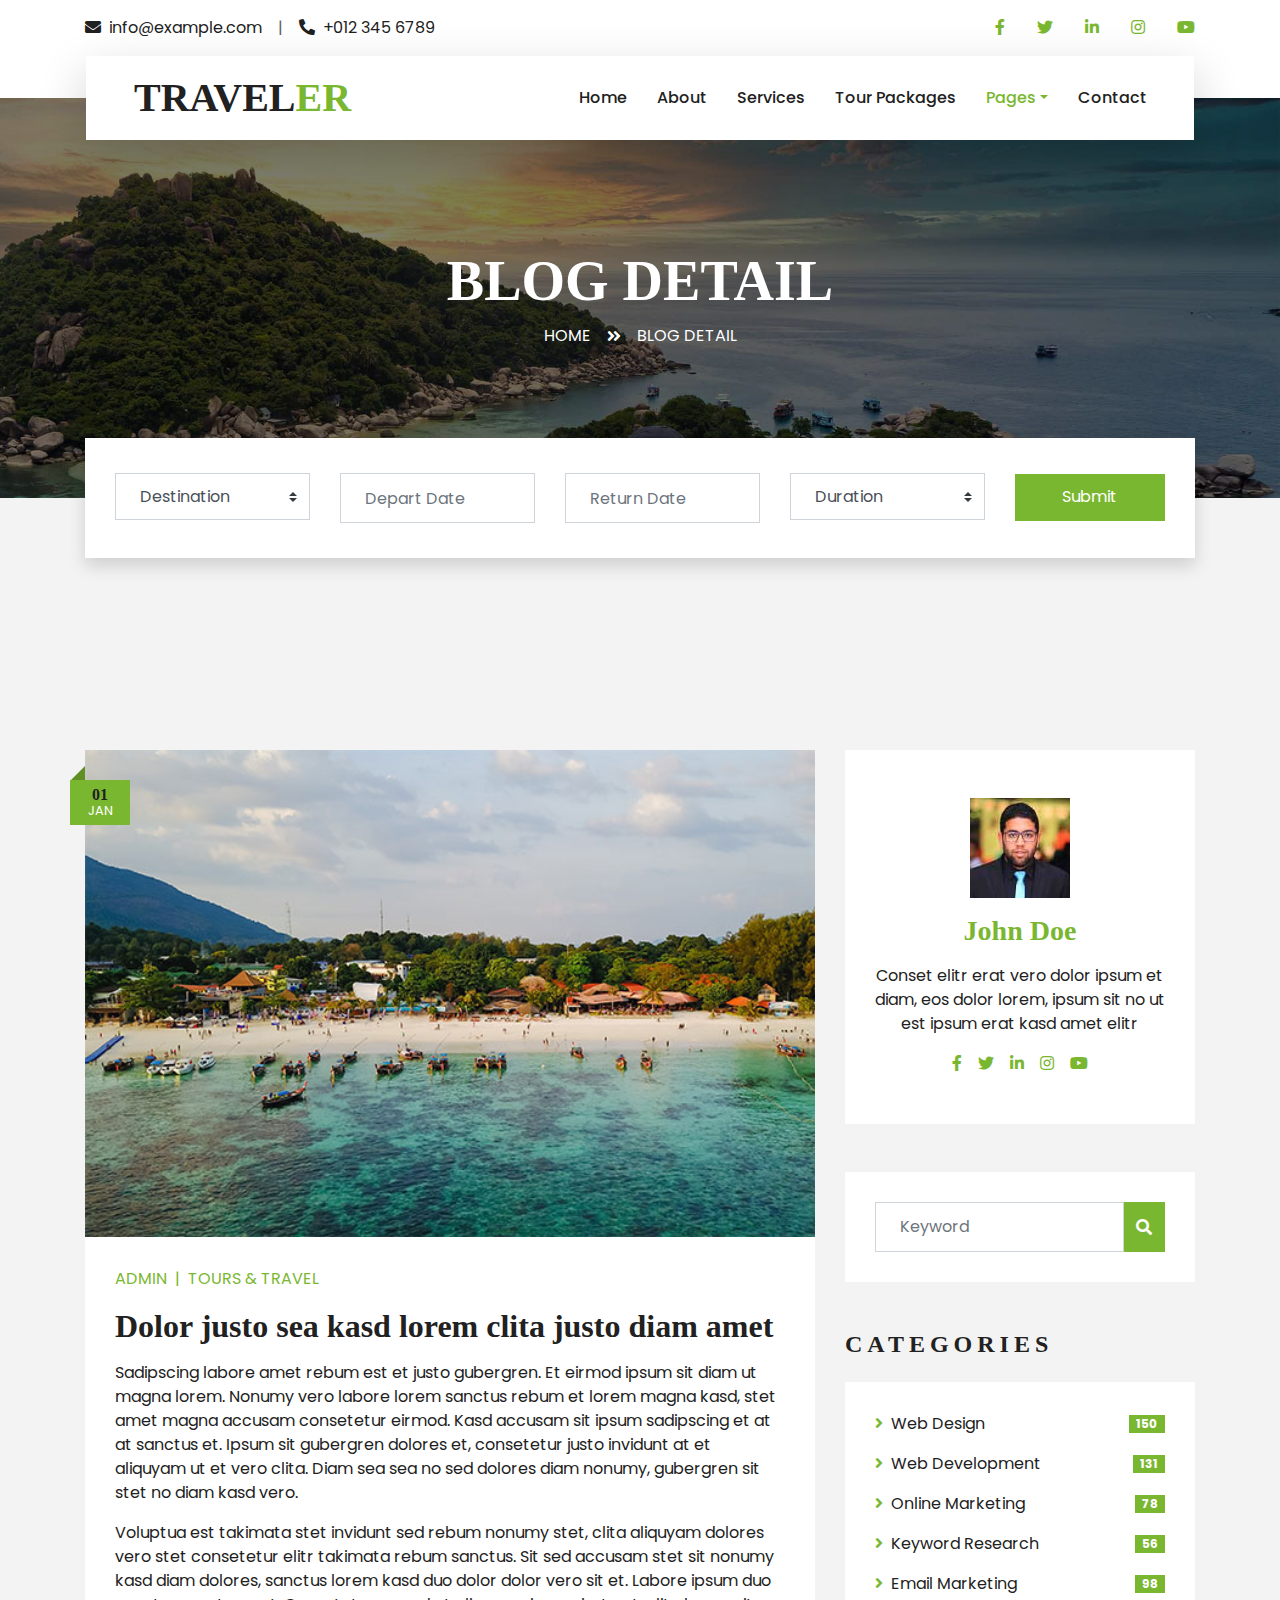
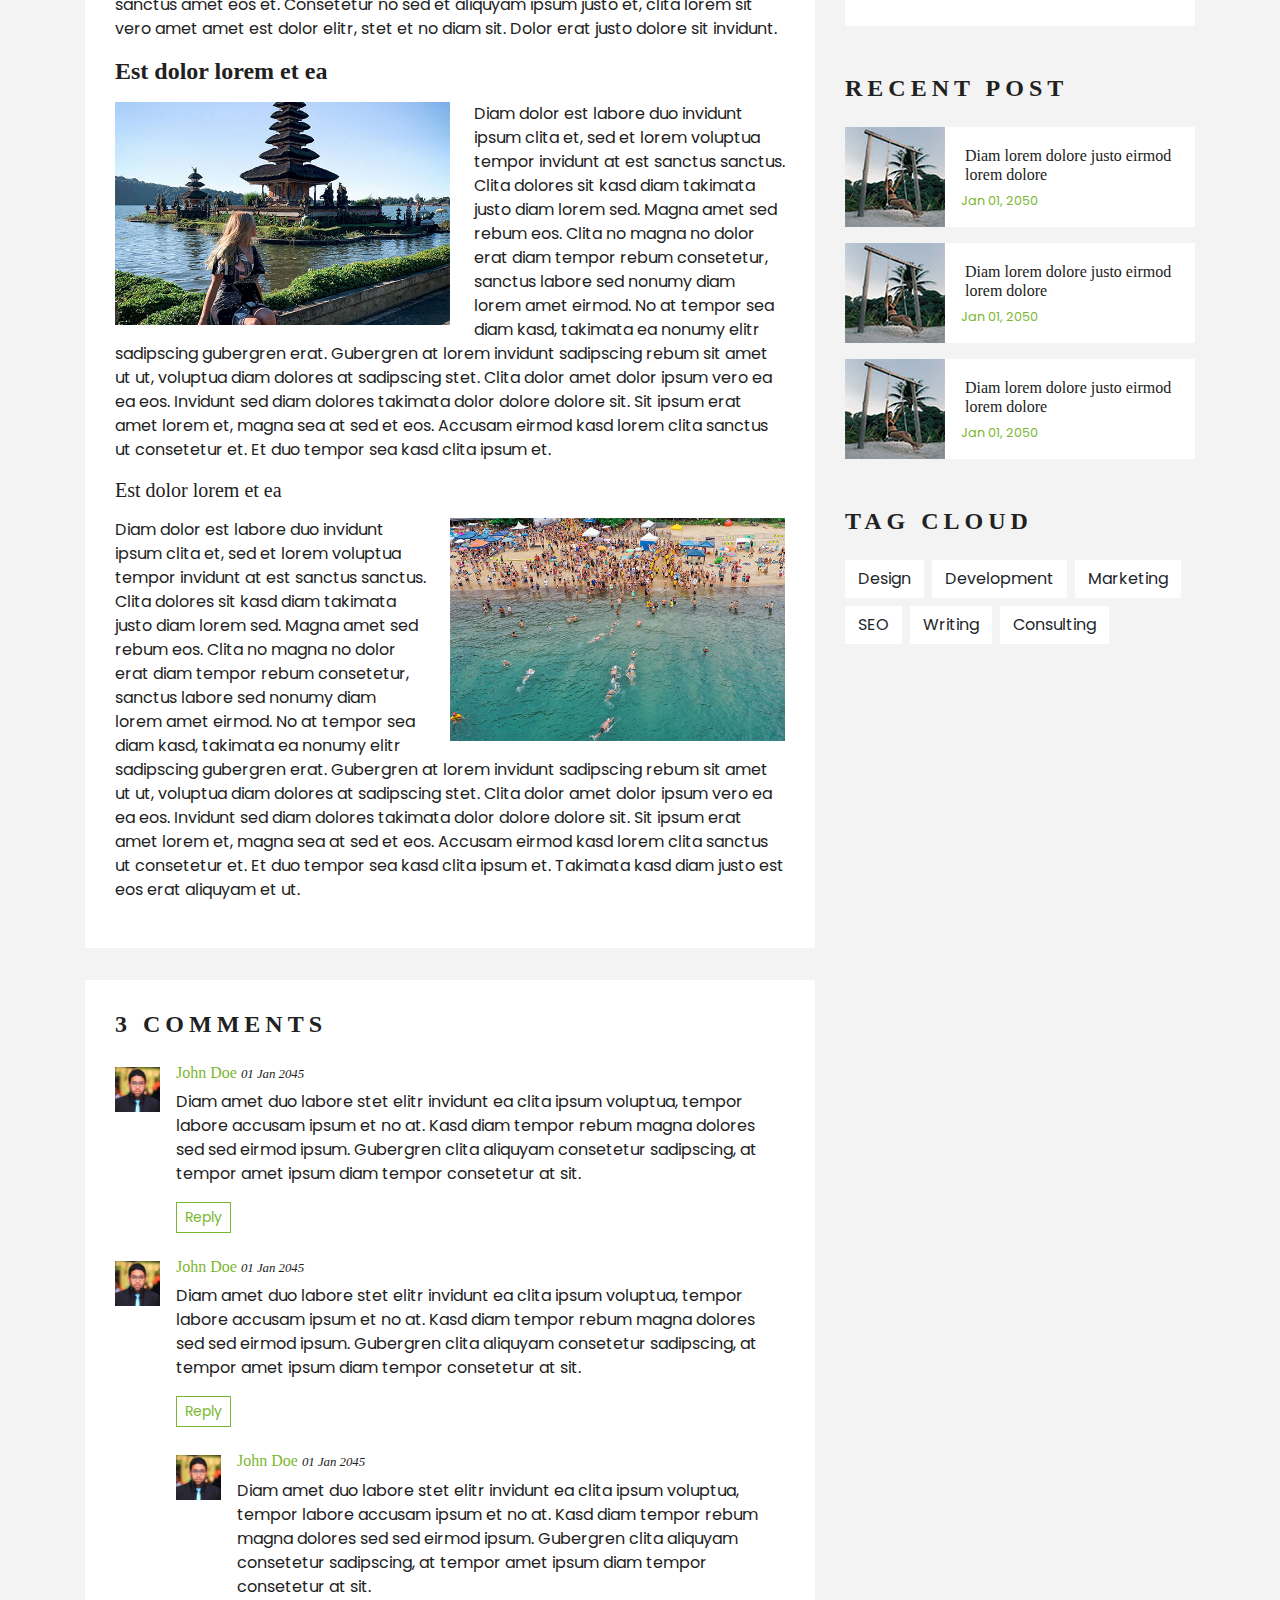
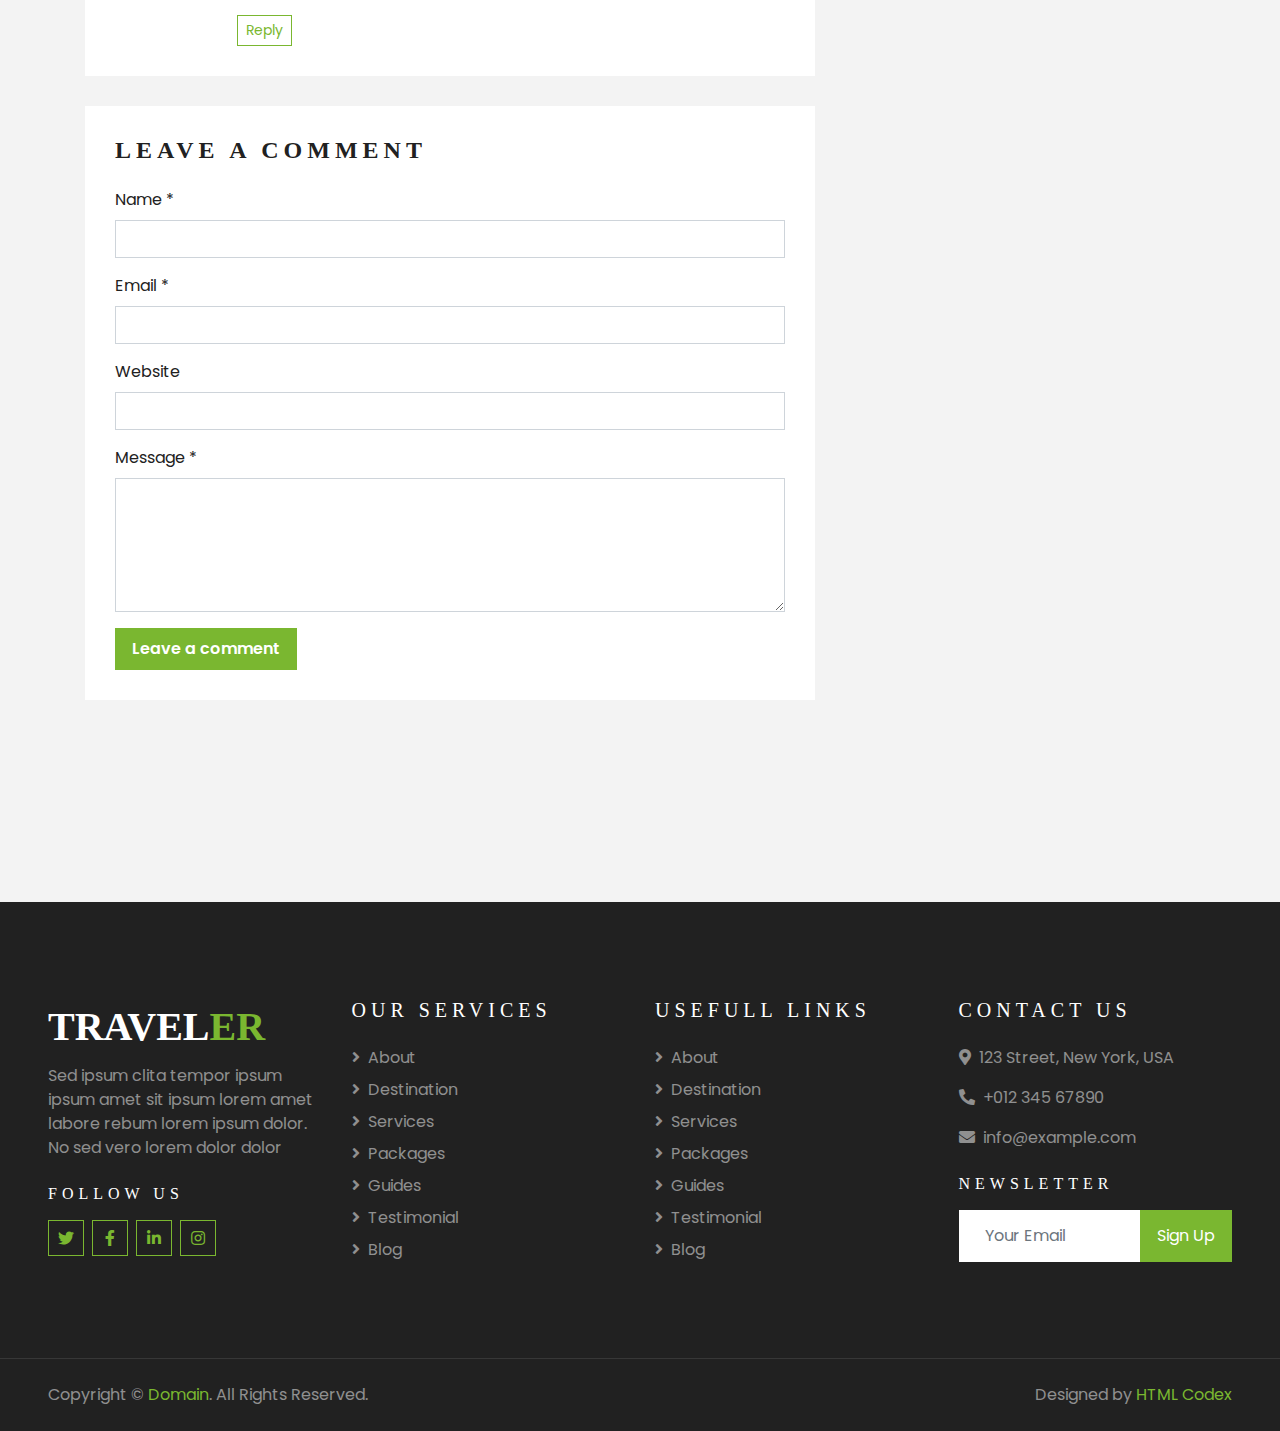
<file: single.html>
<!DOCTYPE html>
<html lang="en">

<head>
    <meta charset="utf-8">
    <title>TRAVELER - Free Travel Website Template</title>
    <meta content="width=device-width, initial-scale=1.0" name="viewport">
    <meta content="Free HTML Templates" name="keywords">
    <meta content="Free HTML Templates" name="description">

    <!-- Favicon -->
    <link href="img/favicon.ico" rel="icon">

    <!-- Google Web Fonts -->
    <link rel="preconnect" href="https://fonts.gstatic.com">
    <link href="https://fonts.googleapis.com/css2?family=Poppins:wght@400;500;600;700&display=swap" rel="stylesheet"> 

    <!-- Font Awesome -->
    <link href="https://cdnjs.cloudflare.com/ajax/libs/font-awesome/5.10.0/css/all.min.css" rel="stylesheet">

    <!-- Libraries Stylesheet -->
    <link href="lib/owlcarousel/assets/owl.carousel.min.css" rel="stylesheet">
    <link href="lib/tempusdominus/css/tempusdominus-bootstrap-4.min.css" rel="stylesheet" />

    <!-- Customized Bootstrap Stylesheet -->
    <link href="css/style.css" rel="stylesheet">
</head>

<body>
    <!-- Topbar Start -->
    <div class="container-fluid bg-light pt-3 d-none d-lg-block">
        <div class="container">
            <div class="row">
                <div class="col-lg-6 text-center text-lg-left mb-2 mb-lg-0">
                    <div class="d-inline-flex align-items-center">
                        <p><i class="fa fa-envelope mr-2"></i>info@example.com</p>
                        <p class="text-body px-3">|</p>
                        <p><i class="fa fa-phone-alt mr-2"></i>+012 345 6789</p>
                    </div>
                </div>
                <div class="col-lg-6 text-center text-lg-right">
                    <div class="d-inline-flex align-items-center">
                        <a class="text-primary px-3" href="">
                            <i class="fab fa-facebook-f"></i>
                        </a>
                        <a class="text-primary px-3" href="">
                            <i class="fab fa-twitter"></i>
                        </a>
                        <a class="text-primary px-3" href="">
                            <i class="fab fa-linkedin-in"></i>
                        </a>
                        <a class="text-primary px-3" href="">
                            <i class="fab fa-instagram"></i>
                        </a>
                        <a class="text-primary pl-3" href="">
                            <i class="fab fa-youtube"></i>
                        </a>
                    </div>
                </div>
            </div>
        </div>
    </div>
    <!-- Topbar End -->


    <!-- Navbar Start -->
    <div class="container-fluid position-relative nav-bar p-0">
        <div class="container-lg position-relative p-0 px-lg-3" style="z-index: 9;">
            <nav class="navbar navbar-expand-lg bg-light navbar-light shadow-lg py-3 py-lg-0 pl-3 pl-lg-5">
                <a href="" class="navbar-brand">
                    <h1 class="m-0 text-primary"><span class="text-dark">TRAVEL</span>ER</h1>
                </a>
                <button type="button" class="navbar-toggler" data-toggle="collapse" data-target="#navbarCollapse">
                    <span class="navbar-toggler-icon"></span>
                </button>
                <div class="collapse navbar-collapse justify-content-between px-3" id="navbarCollapse">
                    <div class="navbar-nav ml-auto py-0">
                        <a href="index.html" class="nav-item nav-link">Home</a>
                        <a href="about.html" class="nav-item nav-link">About</a>
                        <a href="service.html" class="nav-item nav-link">Services</a>
                        <a href="package.html" class="nav-item nav-link">Tour Packages</a>
                        <div class="nav-item dropdown">
                            <a href="#" class="nav-link dropdown-toggle active" data-toggle="dropdown">Pages</a>
                            <div class="dropdown-menu border-0 rounded-0 m-0">
                                <a href="blog.html" class="dropdown-item">Blog Grid</a>
                                <a href="single.html" class="dropdown-item active">Blog Detail</a>
                                <a href="destination.html" class="dropdown-item">Destination</a>
                                <a href="guide.html" class="dropdown-item">Travel Guides</a>
                                <a href="testimonial.html" class="dropdown-item">Testimonial</a>
                            </div>
                        </div>
                        <a href="contact.html" class="nav-item nav-link">Contact</a>
                    </div>
                </div>
            </nav>
        </div>
    </div>
    <!-- Navbar End -->


    <!-- Header Start -->
    <div class="container-fluid page-header">
        <div class="container">
            <div class="d-flex flex-column align-items-center justify-content-center" style="min-height: 400px">
                <h3 class="display-4 text-white text-uppercase">Blog Detail</h3>
                <div class="d-inline-flex text-white">
                    <p class="m-0 text-uppercase"><a class="text-white" href="">Home</a></p>
                    <i class="fa fa-angle-double-right pt-1 px-3"></i>
                    <p class="m-0 text-uppercase">Blog Detail</p>
                </div>
            </div>
        </div>
    </div>
    <!-- Header End -->


    <!-- Booking Start -->
    <div class="container-fluid booking mt-5 pb-5">
        <div class="container pb-5">
            <div class="bg-light shadow" style="padding: 30px;">
                <div class="row align-items-center" style="min-height: 60px;">
                    <div class="col-md-10">
                        <div class="row">
                            <div class="col-md-3">
                                <div class="mb-3 mb-md-0">
                                    <select class="custom-select px-4" style="height: 47px;">
                                        <option selected>Destination</option>
                                        <option value="1">Destination 1</option>
                                        <option value="2">Destination 1</option>
                                        <option value="3">Destination 1</option>
                                    </select>
                                </div>
                            </div>
                            <div class="col-md-3">
                                <div class="mb-3 mb-md-0">
                                    <div class="date" id="date1" data-target-input="nearest">
                                        <input type="text" class="form-control p-4 datetimepicker-input" placeholder="Depart Date" data-target="#date1" data-toggle="datetimepicker"/>
                                    </div>
                                </div>
                            </div>
                            <div class="col-md-3">
                                <div class="mb-3 mb-md-0">
                                    <div class="date" id="date2" data-target-input="nearest">
                                        <input type="text" class="form-control p-4 datetimepicker-input" placeholder="Return Date" data-target="#date2" data-toggle="datetimepicker"/>
                                    </div>
                                </div>
                            </div>
                            <div class="col-md-3">
                                <div class="mb-3 mb-md-0">
                                    <select class="custom-select px-4" style="height: 47px;">
                                        <option selected>Duration</option>
                                        <option value="1">Duration 1</option>
                                        <option value="2">Duration 1</option>
                                        <option value="3">Duration 1</option>
                                    </select>
                                </div>
                            </div>
                        </div>
                    </div>
                    <div class="col-md-2">
                        <button class="btn btn-primary btn-block" type="submit" style="height: 47px; margin-top: -2px;">Submit</button>
                    </div>
                </div>
            </div>
        </div>
    </div>
    <!-- Booking End -->


    <!-- Blog Start -->
    <div class="container-fluid py-5">
        <div class="container py-5">
            <div class="row">
                <div class="col-lg-8">
                    <!-- Blog Detail Start -->
                    <div class="pb-3">
                        <div class="blog-item">
                            <div class="position-relative">
                                <img class="img-fluid w-100" src="img/blog-1.jpg" alt="">
                                <div class="blog-date">
                                    <h6 class="font-weight-bold mb-n1">01</h6>
                                    <small class="text-white text-uppercase">Jan</small>
                                </div>
                            </div>
                        </div>
                        <div class="bg-white mb-3" style="padding: 30px;">
                            <div class="d-flex mb-3">
                                <a class="text-primary text-uppercase text-decoration-none" href="">Admin</a>
                                <span class="text-primary px-2">|</span>
                                <a class="text-primary text-uppercase text-decoration-none" href="">Tours & Travel</a>
                            </div>
                            <h2 class="mb-3">Dolor justo sea kasd lorem clita justo diam amet</h2>
                            <p>Sadipscing labore amet rebum est et justo gubergren. Et eirmod ipsum sit diam ut
                                magna lorem. Nonumy vero labore lorem sanctus rebum et lorem magna kasd, stet
                                amet magna accusam consetetur eirmod. Kasd accusam sit ipsum sadipscing et at at
                                sanctus et. Ipsum sit gubergren dolores et, consetetur justo invidunt at et
                                aliquyam ut et vero clita. Diam sea sea no sed dolores diam nonumy, gubergren
                                sit stet no diam kasd vero.</p>
                            <p>Voluptua est takimata stet invidunt sed rebum nonumy stet, clita aliquyam dolores
                                vero stet consetetur elitr takimata rebum sanctus. Sit sed accusam stet sit
                                nonumy kasd diam dolores, sanctus lorem kasd duo dolor dolor vero sit et. Labore
                                ipsum duo sanctus amet eos et. Consetetur no sed et aliquyam ipsum justo et,
                                clita lorem sit vero amet amet est dolor elitr, stet et no diam sit. Dolor erat
                                justo dolore sit invidunt.</p>
                            <h4 class="mb-3">Est dolor lorem et ea</h4>
                            <img class="img-fluid w-50 float-left mr-4 mb-2" src="img/blog-2.jpg">
                            <p>Diam dolor est labore duo invidunt ipsum clita et, sed et lorem voluptua tempor
                                invidunt at est sanctus sanctus. Clita dolores sit kasd diam takimata justo diam
                                lorem sed. Magna amet sed rebum eos. Clita no magna no dolor erat diam tempor
                                rebum consetetur, sanctus labore sed nonumy diam lorem amet eirmod. No at tempor
                                sea diam kasd, takimata ea nonumy elitr sadipscing gubergren erat. Gubergren at
                                lorem invidunt sadipscing rebum sit amet ut ut, voluptua diam dolores at
                                sadipscing stet. Clita dolor amet dolor ipsum vero ea ea eos. Invidunt sed diam
                                dolores takimata dolor dolore dolore sit. Sit ipsum erat amet lorem et, magna
                                sea at sed et eos. Accusam eirmod kasd lorem clita sanctus ut consetetur et. Et
                                duo tempor sea kasd clita ipsum et.</p>
                            <h5 class="mb-3">Est dolor lorem et ea</h5>
                            <img class="img-fluid w-50 float-right ml-4 mb-2" src="img/blog-3.jpg">
                            <p>Diam dolor est labore duo invidunt ipsum clita et, sed et lorem voluptua tempor
                                invidunt at est sanctus sanctus. Clita dolores sit kasd diam takimata justo diam
                                lorem sed. Magna amet sed rebum eos. Clita no magna no dolor erat diam tempor
                                rebum consetetur, sanctus labore sed nonumy diam lorem amet eirmod. No at tempor
                                sea diam kasd, takimata ea nonumy elitr sadipscing gubergren erat. Gubergren at
                                lorem invidunt sadipscing rebum sit amet ut ut, voluptua diam dolores at
                                sadipscing stet. Clita dolor amet dolor ipsum vero ea ea eos. Invidunt sed diam
                                dolores takimata dolor dolore dolore sit. Sit ipsum erat amet lorem et, magna
                                sea at sed et eos. Accusam eirmod kasd lorem clita sanctus ut consetetur et. Et
                                duo tempor sea kasd clita ipsum et. Takimata kasd diam justo est eos erat
                                aliquyam et ut.</p>
                        </div>
                    </div>
                    <!-- Blog Detail End -->
    
                    <!-- Comment List Start -->
                    <div class="bg-white" style="padding: 30px; margin-bottom: 30px;">
                        <h4 class="text-uppercase mb-4" style="letter-spacing: 5px;">3 Comments</h4>
                        <div class="media mb-4">
                            <img src="img/user.jpg" alt="Image" class="img-fluid mr-3 mt-1" style="width: 45px;">
                            <div class="media-body">
                                <h6><a href="">John Doe</a> <small><i>01 Jan 2045</i></small></h6>
                                <p>Diam amet duo labore stet elitr invidunt ea clita ipsum voluptua, tempor labore
                                    accusam ipsum et no at. Kasd diam tempor rebum magna dolores sed sed eirmod ipsum.
                                    Gubergren clita aliquyam consetetur sadipscing, at tempor amet ipsum diam tempor
                                    consetetur at sit.</p>
                                <button class="btn btn-sm btn-outline-primary">Reply</button>
                            </div>
                        </div>
                        <div class="media">
                            <img src="img/user.jpg" alt="Image" class="img-fluid mr-3 mt-1" style="width: 45px;">
                            <div class="media-body">
                                <h6><a href="">John Doe</a> <small><i>01 Jan 2045</i></small></h6>
                                <p>Diam amet duo labore stet elitr invidunt ea clita ipsum voluptua, tempor labore
                                    accusam ipsum et no at. Kasd diam tempor rebum magna dolores sed sed eirmod ipsum.
                                    Gubergren clita aliquyam consetetur sadipscing, at tempor amet ipsum diam tempor
                                    consetetur at sit.</p>
                                <button class="btn btn-sm btn-outline-primary">Reply</button>
                                <div class="media mt-4">
                                    <img src="img/user.jpg" alt="Image" class="img-fluid mr-3 mt-1"
                                        style="width: 45px;">
                                    <div class="media-body">
                                        <h6><a href="">John Doe</a> <small><i>01 Jan 2045</i></small></h6>
                                        <p>Diam amet duo labore stet elitr invidunt ea clita ipsum voluptua, tempor
                                            labore accusam ipsum et no at. Kasd diam tempor rebum magna dolores sed sed
                                            eirmod ipsum. Gubergren clita aliquyam consetetur sadipscing, at tempor amet
                                            ipsum diam tempor consetetur at sit.</p>
                                        <button class="btn btn-sm btn-outline-primary">Reply</button>
                                    </div>
                                </div>
                            </div>
                        </div>
                    </div>
                    <!-- Comment List End -->
    
                    <!-- Comment Form Start -->
                    <div class="bg-white mb-3" style="padding: 30px;">
                        <h4 class="text-uppercase mb-4" style="letter-spacing: 5px;">Leave a comment</h4>
                        <form>
                            <div class="form-group">
                                <label for="name">Name *</label>
                                <input type="text" class="form-control" id="name">
                            </div>
                            <div class="form-group">
                                <label for="email">Email *</label>
                                <input type="email" class="form-control" id="email">
                            </div>
                            <div class="form-group">
                                <label for="website">Website</label>
                                <input type="url" class="form-control" id="website">
                            </div>
    
                            <div class="form-group">
                                <label for="message">Message *</label>
                                <textarea id="message" cols="30" rows="5" class="form-control"></textarea>
                            </div>
                            <div class="form-group mb-0">
                                <input type="submit" value="Leave a comment"
                                    class="btn btn-primary font-weight-semi-bold py-2 px-3">
                            </div>
                        </form>
                    </div>
                    <!-- Comment Form End -->
                </div>
    
                <div class="col-lg-4 mt-5 mt-lg-0">
                    <!-- Author Bio -->
                    <div class="d-flex flex-column text-center bg-white mb-5 py-5 px-4">
                        <img src="img/user.jpg" class="img-fluid mx-auto mb-3" style="width: 100px;">
                        <h3 class="text-primary mb-3">John Doe</h3>
                        <p>Conset elitr erat vero dolor ipsum et diam, eos dolor lorem, ipsum sit no ut est  ipsum erat kasd amet elitr</p>
                        <div class="d-flex justify-content-center">
                            <a class="text-primary px-2" href="">
                                <i class="fab fa-facebook-f"></i>
                            </a>
                            <a class="text-primary px-2" href="">
                                <i class="fab fa-twitter"></i>
                            </a>
                            <a class="text-primary px-2" href="">
                                <i class="fab fa-linkedin-in"></i>
                            </a>
                            <a class="text-primary px-2" href="">
                                <i class="fab fa-instagram"></i>
                            </a>
                            <a class="text-primary px-2" href="">
                                <i class="fab fa-youtube"></i>
                            </a>
                        </div>
                    </div>
    
                    <!-- Search Form -->
                    <div class="mb-5">
                        <div class="bg-white" style="padding: 30px;">
                            <div class="input-group">
                                <input type="text" class="form-control p-4" placeholder="Keyword">
                                <div class="input-group-append">
                                    <span class="input-group-text bg-primary border-primary text-white"><i
                                            class="fa fa-search"></i></span>
                                </div>
                            </div>
                        </div>
                    </div>

                    <!-- Category List -->
                    <div class="mb-5">
                        <h4 class="text-uppercase mb-4" style="letter-spacing: 5px;">Categories</h4>
                        <div class="bg-white" style="padding: 30px;">
                            <ul class="list-inline m-0">
                                <li class="mb-3 d-flex justify-content-between align-items-center">
                                    <a class="text-dark" href="#"><i class="fa fa-angle-right text-primary mr-2"></i>Web
                                        Design</a>
                                    <span class="badge badge-primary badge-pill">150</span>
                                </li>
                                <li class="mb-3 d-flex justify-content-between align-items-center">
                                    <a class="text-dark" href="#"><i class="fa fa-angle-right text-primary mr-2"></i>Web
                                        Development</a>
                                    <span class="badge badge-primary badge-pill">131</span>
                                </li>
                                <li class="mb-3 d-flex justify-content-between align-items-center">
                                    <a class="text-dark" href="#"><i
                                            class="fa fa-angle-right text-primary mr-2"></i>Online Marketing</a>
                                    <span class="badge badge-primary badge-pill">78</span>
                                </li>
                                <li class="mb-3 d-flex justify-content-between align-items-center">
                                    <a class="text-dark" href="#"><i
                                            class="fa fa-angle-right text-primary mr-2"></i>Keyword Research</a>
                                    <span class="badge badge-primary badge-pill">56</span>
                                </li>
                                <li class="d-flex justify-content-between align-items-center">
                                    <a class="text-dark" href="#"><i
                                            class="fa fa-angle-right text-primary mr-2"></i>Email Marketing</a>
                                    <span class="badge badge-primary badge-pill">98</span>
                                </li>
                            </ul>
                        </div>
                    </div>
    
                    <!-- Recent Post -->
                    <div class="mb-5">
                        <h4 class="text-uppercase mb-4" style="letter-spacing: 5px;">Recent Post</h4>
                        <a class="d-flex align-items-center text-decoration-none bg-white mb-3" href="">
                            <img class="img-fluid" src="img/blog-100x100.jpg" alt="">
                            <div class="pl-3">
                                <h6 class="m-1">Diam lorem dolore justo eirmod lorem dolore</h6>
                                <small>Jan 01, 2050</small>
                            </div>
                        </a>
                        <a class="d-flex align-items-center text-decoration-none bg-white mb-3" href="">
                            <img class="img-fluid" src="img/blog-100x100.jpg" alt="">
                            <div class="pl-3">
                                <h6 class="m-1">Diam lorem dolore justo eirmod lorem dolore</h6>
                                <small>Jan 01, 2050</small>
                            </div>
                        </a>
                        <a class="d-flex align-items-center text-decoration-none bg-white mb-3" href="">
                            <img class="img-fluid" src="img/blog-100x100.jpg" alt="">
                            <div class="pl-3">
                                <h6 class="m-1">Diam lorem dolore justo eirmod lorem dolore</h6>
                                <small>Jan 01, 2050</small>
                            </div>
                        </a>
                    </div>
    
                    <!-- Tag Cloud -->
                    <div class="mb-5">
                        <h4 class="text-uppercase mb-4" style="letter-spacing: 5px;">Tag Cloud</h4>
                        <div class="d-flex flex-wrap m-n1">
                            <a href="" class="btn btn-light m-1">Design</a>
                            <a href="" class="btn btn-light m-1">Development</a>
                            <a href="" class="btn btn-light m-1">Marketing</a>
                            <a href="" class="btn btn-light m-1">SEO</a>
                            <a href="" class="btn btn-light m-1">Writing</a>
                            <a href="" class="btn btn-light m-1">Consulting</a>
                        </div>
                    </div>
                </div>
            </div>
        </div>
    </div>
    <!-- Blog End -->


    <!-- Footer Start -->
    <div class="container-fluid bg-dark text-white-50 py-5 px-sm-3 px-lg-5" style="margin-top: 90px;">
        <div class="row pt-5">
            <div class="col-lg-3 col-md-6 mb-5">
                <a href="" class="navbar-brand">
                    <h1 class="text-primary"><span class="text-white">TRAVEL</span>ER</h1>
                </a>
                <p>Sed ipsum clita tempor ipsum ipsum amet sit ipsum lorem amet labore rebum lorem ipsum dolor. No sed vero lorem dolor dolor</p>
                <h6 class="text-white text-uppercase mt-4 mb-3" style="letter-spacing: 5px;">Follow Us</h6>
                <div class="d-flex justify-content-start">
                    <a class="btn btn-outline-primary btn-square mr-2" href="#"><i class="fab fa-twitter"></i></a>
                    <a class="btn btn-outline-primary btn-square mr-2" href="#"><i class="fab fa-facebook-f"></i></a>
                    <a class="btn btn-outline-primary btn-square mr-2" href="#"><i class="fab fa-linkedin-in"></i></a>
                    <a class="btn btn-outline-primary btn-square" href="#"><i class="fab fa-instagram"></i></a>
                </div>
            </div>
            <div class="col-lg-3 col-md-6 mb-5">
                <h5 class="text-white text-uppercase mb-4" style="letter-spacing: 5px;">Our Services</h5>
                <div class="d-flex flex-column justify-content-start">
                    <a class="text-white-50 mb-2" href="#"><i class="fa fa-angle-right mr-2"></i>About</a>
                    <a class="text-white-50 mb-2" href="#"><i class="fa fa-angle-right mr-2"></i>Destination</a>
                    <a class="text-white-50 mb-2" href="#"><i class="fa fa-angle-right mr-2"></i>Services</a>
                    <a class="text-white-50 mb-2" href="#"><i class="fa fa-angle-right mr-2"></i>Packages</a>
                    <a class="text-white-50 mb-2" href="#"><i class="fa fa-angle-right mr-2"></i>Guides</a>
                    <a class="text-white-50 mb-2" href="#"><i class="fa fa-angle-right mr-2"></i>Testimonial</a>
                    <a class="text-white-50" href="#"><i class="fa fa-angle-right mr-2"></i>Blog</a>
                </div>
            </div>
            <div class="col-lg-3 col-md-6 mb-5">
                <h5 class="text-white text-uppercase mb-4" style="letter-spacing: 5px;">Usefull Links</h5>
                <div class="d-flex flex-column justify-content-start">
                    <a class="text-white-50 mb-2" href="#"><i class="fa fa-angle-right mr-2"></i>About</a>
                    <a class="text-white-50 mb-2" href="#"><i class="fa fa-angle-right mr-2"></i>Destination</a>
                    <a class="text-white-50 mb-2" href="#"><i class="fa fa-angle-right mr-2"></i>Services</a>
                    <a class="text-white-50 mb-2" href="#"><i class="fa fa-angle-right mr-2"></i>Packages</a>
                    <a class="text-white-50 mb-2" href="#"><i class="fa fa-angle-right mr-2"></i>Guides</a>
                    <a class="text-white-50 mb-2" href="#"><i class="fa fa-angle-right mr-2"></i>Testimonial</a>
                    <a class="text-white-50" href="#"><i class="fa fa-angle-right mr-2"></i>Blog</a>
                </div>
            </div>
            <div class="col-lg-3 col-md-6 mb-5">
                <h5 class="text-white text-uppercase mb-4" style="letter-spacing: 5px;">Contact Us</h5>
                <p><i class="fa fa-map-marker-alt mr-2"></i>123 Street, New York, USA</p>
                <p><i class="fa fa-phone-alt mr-2"></i>+012 345 67890</p>
                <p><i class="fa fa-envelope mr-2"></i>info@example.com</p>
                <h6 class="text-white text-uppercase mt-4 mb-3" style="letter-spacing: 5px;">Newsletter</h6>
                <div class="w-100">
                    <div class="input-group">
                        <input type="text" class="form-control border-light" style="padding: 25px;" placeholder="Your Email">
                        <div class="input-group-append">
                            <button class="btn btn-primary px-3">Sign Up</button>
                        </div>
                    </div>
                </div>
            </div>
        </div>
    </div>
    <div class="container-fluid bg-dark text-white border-top py-4 px-sm-3 px-md-5" style="border-color: rgba(256, 256, 256, .1) !important;">
        <div class="row">
            <div class="col-lg-6 text-center text-md-left mb-3 mb-md-0">
                <p class="m-0 text-white-50">Copyright &copy; <a href="#">Domain</a>. All Rights Reserved.</a>
                </p>
            </div>
            <div class="col-lg-6 text-center text-md-right">
                <p class="m-0 text-white-50">Designed by <a href="https://htmlcodex.com">HTML Codex</a>
                </p>
            </div>
        </div>
    </div>
    <!-- Footer End -->


    <!-- Back to Top -->
    <a href="#" class="btn btn-lg btn-primary btn-lg-square back-to-top"><i class="fa fa-angle-double-up"></i></a>


    <!-- JavaScript Libraries -->
    <script src="https://code.jquery.com/jquery-3.4.1.min.js"></script>
    <script src="https://stackpath.bootstrapcdn.com/bootstrap/4.4.1/js/bootstrap.bundle.min.js"></script>
    <script src="lib/easing/easing.min.js"></script>
    <script src="lib/owlcarousel/owl.carousel.min.js"></script>
    <script src="lib/tempusdominus/js/moment.min.js"></script>
    <script src="lib/tempusdominus/js/moment-timezone.min.js"></script>
    <script src="lib/tempusdominus/js/tempusdominus-bootstrap-4.min.js"></script>

    <!-- Contact Javascript File -->
    <script src="mail/jqBootstrapValidation.min.js"></script>
    <script src="mail/contact.js"></script>

    <!-- Template Javascript -->
    <script src="js/main.js"></script>
</body>

</html>
</file>
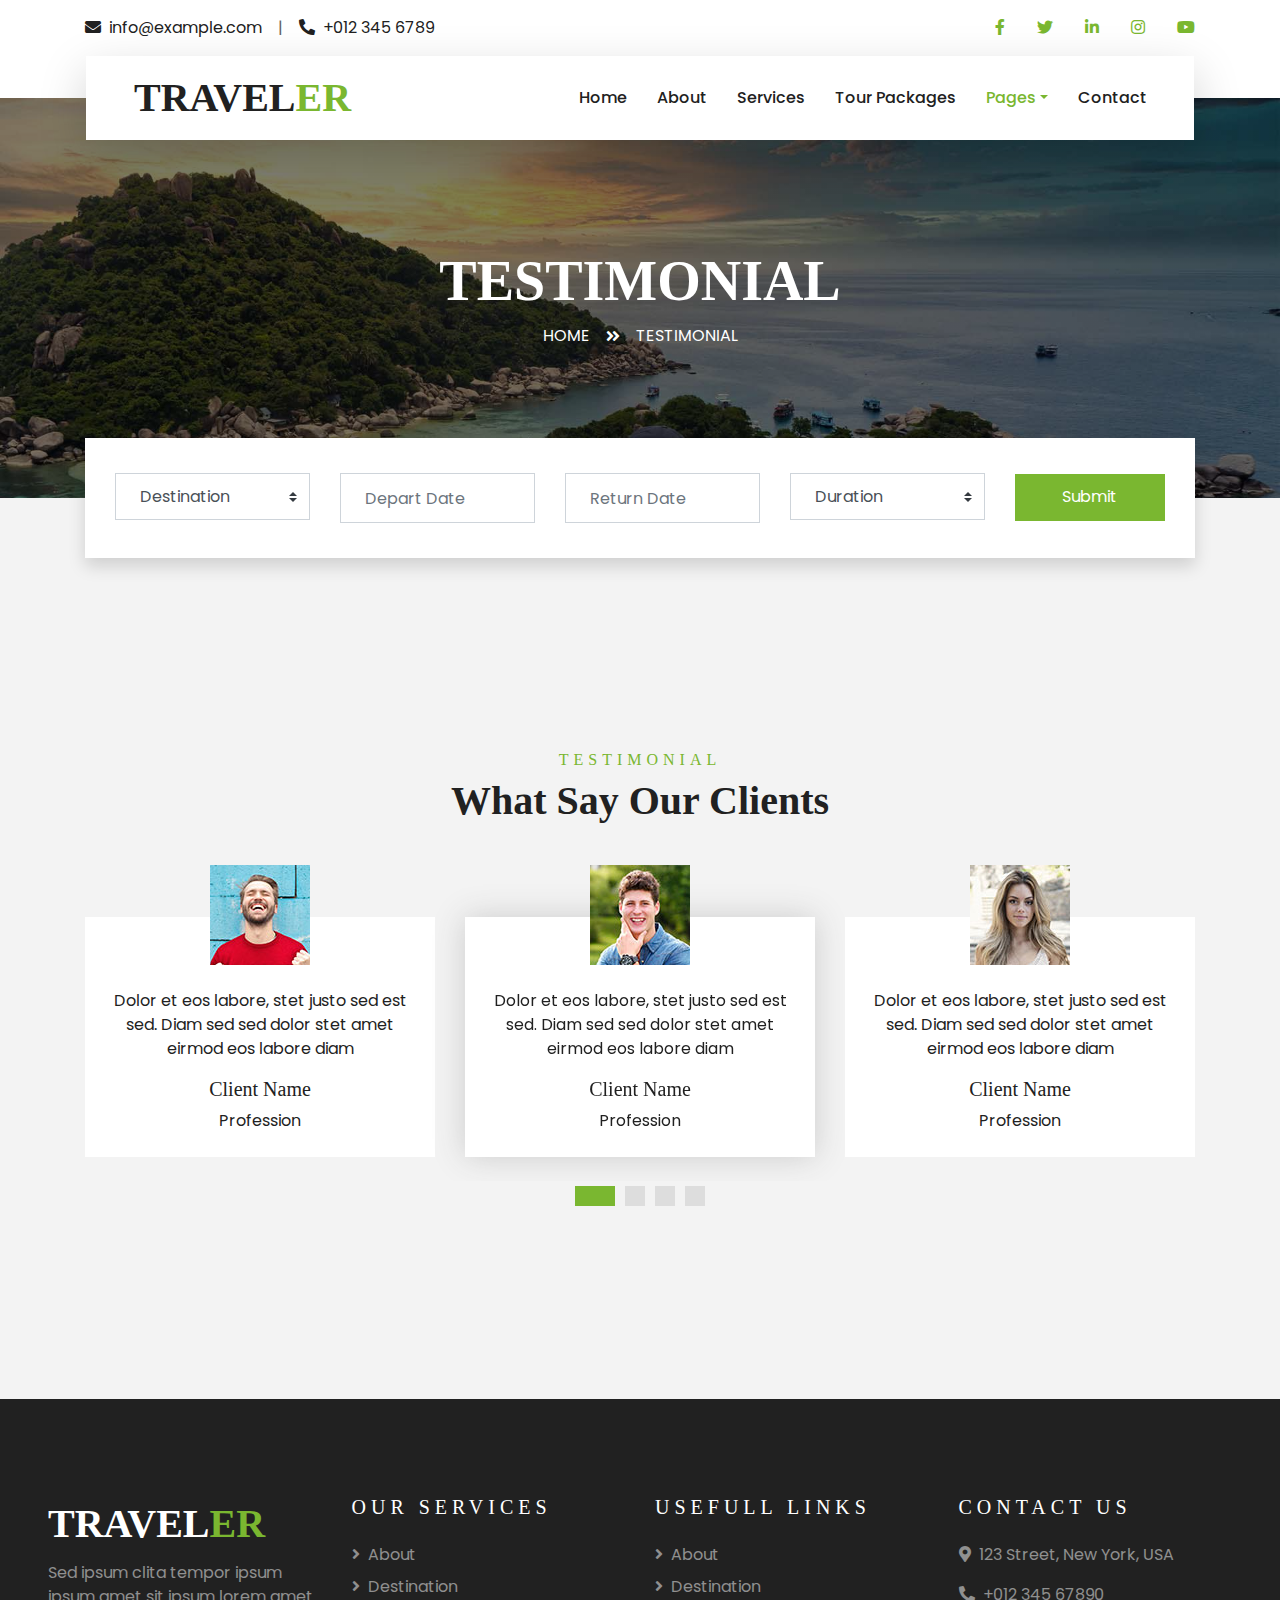
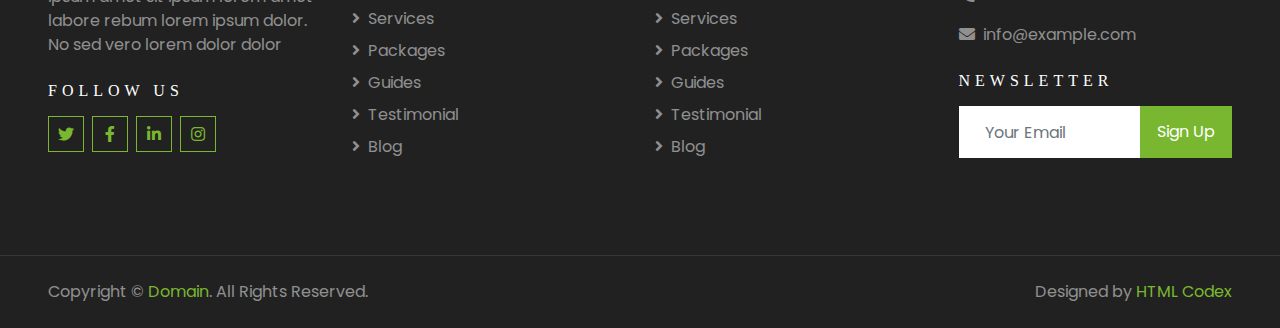
<file: testimonial.html>
<!DOCTYPE html>
<html lang="en">

<head>
    <meta charset="utf-8">
    <title>TRAVELER - Free Travel Website Template</title>
    <meta content="width=device-width, initial-scale=1.0" name="viewport">
    <meta content="Free HTML Templates" name="keywords">
    <meta content="Free HTML Templates" name="description">

    <!-- Favicon -->
    <link href="img/favicon.ico" rel="icon">

    <!-- Google Web Fonts -->
    <link rel="preconnect" href="https://fonts.gstatic.com">
    <link href="https://fonts.googleapis.com/css2?family=Poppins:wght@400;500;600;700&display=swap" rel="stylesheet"> 

    <!-- Font Awesome -->
    <link href="https://cdnjs.cloudflare.com/ajax/libs/font-awesome/5.10.0/css/all.min.css" rel="stylesheet">

    <!-- Libraries Stylesheet -->
    <link href="lib/owlcarousel/assets/owl.carousel.min.css" rel="stylesheet">
    <link href="lib/tempusdominus/css/tempusdominus-bootstrap-4.min.css" rel="stylesheet" />

    <!-- Customized Bootstrap Stylesheet -->
    <link href="css/style.css" rel="stylesheet">
</head>

<body>
    <!-- Topbar Start -->
    <div class="container-fluid bg-light pt-3 d-none d-lg-block">
        <div class="container">
            <div class="row">
                <div class="col-lg-6 text-center text-lg-left mb-2 mb-lg-0">
                    <div class="d-inline-flex align-items-center">
                        <p><i class="fa fa-envelope mr-2"></i>info@example.com</p>
                        <p class="text-body px-3">|</p>
                        <p><i class="fa fa-phone-alt mr-2"></i>+012 345 6789</p>
                    </div>
                </div>
                <div class="col-lg-6 text-center text-lg-right">
                    <div class="d-inline-flex align-items-center">
                        <a class="text-primary px-3" href="">
                            <i class="fab fa-facebook-f"></i>
                        </a>
                        <a class="text-primary px-3" href="">
                            <i class="fab fa-twitter"></i>
                        </a>
                        <a class="text-primary px-3" href="">
                            <i class="fab fa-linkedin-in"></i>
                        </a>
                        <a class="text-primary px-3" href="">
                            <i class="fab fa-instagram"></i>
                        </a>
                        <a class="text-primary pl-3" href="">
                            <i class="fab fa-youtube"></i>
                        </a>
                    </div>
                </div>
            </div>
        </div>
    </div>
    <!-- Topbar End -->


    <!-- Navbar Start -->
    <div class="container-fluid position-relative nav-bar p-0">
        <div class="container-lg position-relative p-0 px-lg-3" style="z-index: 9;">
            <nav class="navbar navbar-expand-lg bg-light navbar-light shadow-lg py-3 py-lg-0 pl-3 pl-lg-5">
                <a href="" class="navbar-brand">
                    <h1 class="m-0 text-primary"><span class="text-dark">TRAVEL</span>ER</h1>
                </a>
                <button type="button" class="navbar-toggler" data-toggle="collapse" data-target="#navbarCollapse">
                    <span class="navbar-toggler-icon"></span>
                </button>
                <div class="collapse navbar-collapse justify-content-between px-3" id="navbarCollapse">
                    <div class="navbar-nav ml-auto py-0">
                        <a href="index.html" class="nav-item nav-link">Home</a>
                        <a href="about.html" class="nav-item nav-link">About</a>
                        <a href="service.html" class="nav-item nav-link">Services</a>
                        <a href="package.html" class="nav-item nav-link">Tour Packages</a>
                        <div class="nav-item dropdown">
                            <a href="#" class="nav-link dropdown-toggle active" data-toggle="dropdown">Pages</a>
                            <div class="dropdown-menu border-0 rounded-0 m-0">
                                <a href="blog.html" class="dropdown-item">Blog Grid</a>
                                <a href="single.html" class="dropdown-item">Blog Detail</a>
                                <a href="destination.html" class="dropdown-item">Destination</a>
                                <a href="guide.html" class="dropdown-item">Travel Guides</a>
                                <a href="testimonial.html" class="dropdown-item active">Testimonial</a>
                            </div>
                        </div>
                        <a href="contact.html" class="nav-item nav-link">Contact</a>
                    </div>
                </div>
            </nav>
        </div>
    </div>
    <!-- Navbar End -->


    <!-- Header Start -->
    <div class="container-fluid page-header">
        <div class="container">
            <div class="d-flex flex-column align-items-center justify-content-center" style="min-height: 400px">
                <h3 class="display-4 text-white text-uppercase">Testimonial</h3>
                <div class="d-inline-flex text-white">
                    <p class="m-0 text-uppercase"><a class="text-white" href="">Home</a></p>
                    <i class="fa fa-angle-double-right pt-1 px-3"></i>
                    <p class="m-0 text-uppercase">Testimonial</p>
                </div>
            </div>
        </div>
    </div>
    <!-- Header End -->


    <!-- Booking Start -->
    <div class="container-fluid booking mt-5 pb-5">
        <div class="container pb-5">
            <div class="bg-light shadow" style="padding: 30px;">
                <div class="row align-items-center" style="min-height: 60px;">
                    <div class="col-md-10">
                        <div class="row">
                            <div class="col-md-3">
                                <div class="mb-3 mb-md-0">
                                    <select class="custom-select px-4" style="height: 47px;">
                                        <option selected>Destination</option>
                                        <option value="1">Destination 1</option>
                                        <option value="2">Destination 1</option>
                                        <option value="3">Destination 1</option>
                                    </select>
                                </div>
                            </div>
                            <div class="col-md-3">
                                <div class="mb-3 mb-md-0">
                                    <div class="date" id="date1" data-target-input="nearest">
                                        <input type="text" class="form-control p-4 datetimepicker-input" placeholder="Depart Date" data-target="#date1" data-toggle="datetimepicker"/>
                                    </div>
                                </div>
                            </div>
                            <div class="col-md-3">
                                <div class="mb-3 mb-md-0">
                                    <div class="date" id="date2" data-target-input="nearest">
                                        <input type="text" class="form-control p-4 datetimepicker-input" placeholder="Return Date" data-target="#date2" data-toggle="datetimepicker"/>
                                    </div>
                                </div>
                            </div>
                            <div class="col-md-3">
                                <div class="mb-3 mb-md-0">
                                    <select class="custom-select px-4" style="height: 47px;">
                                        <option selected>Duration</option>
                                        <option value="1">Duration 1</option>
                                        <option value="2">Duration 1</option>
                                        <option value="3">Duration 1</option>
                                    </select>
                                </div>
                            </div>
                        </div>
                    </div>
                    <div class="col-md-2">
                        <button class="btn btn-primary btn-block" type="submit" style="height: 47px; margin-top: -2px;">Submit</button>
                    </div>
                </div>
            </div>
        </div>
    </div>
    <!-- Booking End -->


    <!-- Testimonial Start -->
    <div class="container-fluid py-5">
        <div class="container py-5">
            <div class="text-center mb-3 pb-3">
                <h6 class="text-primary text-uppercase" style="letter-spacing: 5px;">Testimonial</h6>
                <h1>What Say Our Clients</h1>
            </div>
            <div class="owl-carousel testimonial-carousel">
                <div class="text-center pb-4">
                    <img class="img-fluid mx-auto" src="img/testimonial-1.jpg" style="width: 100px; height: 100px;" >
                    <div class="testimonial-text bg-white p-4 mt-n5">
                        <p class="mt-5">Dolor et eos labore, stet justo sed est sed. Diam sed sed dolor stet amet eirmod eos labore diam
                        </p>
                        <h5 class="text-truncate">Client Name</h5>
                        <span>Profession</span>
                    </div>
                </div>
                <div class="text-center">
                    <img class="img-fluid mx-auto" src="img/testimonial-2.jpg" style="width: 100px; height: 100px;" >
                    <div class="testimonial-text bg-white p-4 mt-n5">
                        <p class="mt-5">Dolor et eos labore, stet justo sed est sed. Diam sed sed dolor stet amet eirmod eos labore diam
                        </p>
                        <h5 class="text-truncate">Client Name</h5>
                        <span>Profession</span>
                    </div>
                </div>
                <div class="text-center">
                    <img class="img-fluid mx-auto" src="img/testimonial-3.jpg" style="width: 100px; height: 100px;" >
                    <div class="testimonial-text bg-white p-4 mt-n5">
                        <p class="mt-5">Dolor et eos labore, stet justo sed est sed. Diam sed sed dolor stet amet eirmod eos labore diam
                        </p>
                        <h5 class="text-truncate">Client Name</h5>
                        <span>Profession</span>
                    </div>
                </div>
                <div class="text-center">
                    <img class="img-fluid mx-auto" src="img/testimonial-4.jpg" style="width: 100px; height: 100px;" >
                    <div class="testimonial-text bg-white p-4 mt-n5">
                        <p class="mt-5">Dolor et eos labore, stet justo sed est sed. Diam sed sed dolor stet amet eirmod eos labore diam
                        </p>
                        <h5 class="text-truncate">Client Name</h5>
                        <span>Profession</span>
                    </div>
                </div>
            </div>
        </div>
    </div>
    <!-- Testimonial End -->


    <!-- Footer Start -->
    <div class="container-fluid bg-dark text-white-50 py-5 px-sm-3 px-lg-5" style="margin-top: 90px;">
        <div class="row pt-5">
            <div class="col-lg-3 col-md-6 mb-5">
                <a href="" class="navbar-brand">
                    <h1 class="text-primary"><span class="text-white">TRAVEL</span>ER</h1>
                </a>
                <p>Sed ipsum clita tempor ipsum ipsum amet sit ipsum lorem amet labore rebum lorem ipsum dolor. No sed vero lorem dolor dolor</p>
                <h6 class="text-white text-uppercase mt-4 mb-3" style="letter-spacing: 5px;">Follow Us</h6>
                <div class="d-flex justify-content-start">
                    <a class="btn btn-outline-primary btn-square mr-2" href="#"><i class="fab fa-twitter"></i></a>
                    <a class="btn btn-outline-primary btn-square mr-2" href="#"><i class="fab fa-facebook-f"></i></a>
                    <a class="btn btn-outline-primary btn-square mr-2" href="#"><i class="fab fa-linkedin-in"></i></a>
                    <a class="btn btn-outline-primary btn-square" href="#"><i class="fab fa-instagram"></i></a>
                </div>
            </div>
            <div class="col-lg-3 col-md-6 mb-5">
                <h5 class="text-white text-uppercase mb-4" style="letter-spacing: 5px;">Our Services</h5>
                <div class="d-flex flex-column justify-content-start">
                    <a class="text-white-50 mb-2" href="#"><i class="fa fa-angle-right mr-2"></i>About</a>
                    <a class="text-white-50 mb-2" href="#"><i class="fa fa-angle-right mr-2"></i>Destination</a>
                    <a class="text-white-50 mb-2" href="#"><i class="fa fa-angle-right mr-2"></i>Services</a>
                    <a class="text-white-50 mb-2" href="#"><i class="fa fa-angle-right mr-2"></i>Packages</a>
                    <a class="text-white-50 mb-2" href="#"><i class="fa fa-angle-right mr-2"></i>Guides</a>
                    <a class="text-white-50 mb-2" href="#"><i class="fa fa-angle-right mr-2"></i>Testimonial</a>
                    <a class="text-white-50" href="#"><i class="fa fa-angle-right mr-2"></i>Blog</a>
                </div>
            </div>
            <div class="col-lg-3 col-md-6 mb-5">
                <h5 class="text-white text-uppercase mb-4" style="letter-spacing: 5px;">Usefull Links</h5>
                <div class="d-flex flex-column justify-content-start">
                    <a class="text-white-50 mb-2" href="#"><i class="fa fa-angle-right mr-2"></i>About</a>
                    <a class="text-white-50 mb-2" href="#"><i class="fa fa-angle-right mr-2"></i>Destination</a>
                    <a class="text-white-50 mb-2" href="#"><i class="fa fa-angle-right mr-2"></i>Services</a>
                    <a class="text-white-50 mb-2" href="#"><i class="fa fa-angle-right mr-2"></i>Packages</a>
                    <a class="text-white-50 mb-2" href="#"><i class="fa fa-angle-right mr-2"></i>Guides</a>
                    <a class="text-white-50 mb-2" href="#"><i class="fa fa-angle-right mr-2"></i>Testimonial</a>
                    <a class="text-white-50" href="#"><i class="fa fa-angle-right mr-2"></i>Blog</a>
                </div>
            </div>
            <div class="col-lg-3 col-md-6 mb-5">
                <h5 class="text-white text-uppercase mb-4" style="letter-spacing: 5px;">Contact Us</h5>
                <p><i class="fa fa-map-marker-alt mr-2"></i>123 Street, New York, USA</p>
                <p><i class="fa fa-phone-alt mr-2"></i>+012 345 67890</p>
                <p><i class="fa fa-envelope mr-2"></i>info@example.com</p>
                <h6 class="text-white text-uppercase mt-4 mb-3" style="letter-spacing: 5px;">Newsletter</h6>
                <div class="w-100">
                    <div class="input-group">
                        <input type="text" class="form-control border-light" style="padding: 25px;" placeholder="Your Email">
                        <div class="input-group-append">
                            <button class="btn btn-primary px-3">Sign Up</button>
                        </div>
                    </div>
                </div>
            </div>
        </div>
    </div>
    <div class="container-fluid bg-dark text-white border-top py-4 px-sm-3 px-md-5" style="border-color: rgba(256, 256, 256, .1) !important;">
        <div class="row">
            <div class="col-lg-6 text-center text-md-left mb-3 mb-md-0">
                <p class="m-0 text-white-50">Copyright &copy; <a href="#">Domain</a>. All Rights Reserved.</a>
                </p>
            </div>
            <div class="col-lg-6 text-center text-md-right">
                <p class="m-0 text-white-50">Designed by <a href="https://htmlcodex.com">HTML Codex</a>
                </p>
            </div>
        </div>
    </div>
    <!-- Footer End -->


    <!-- Back to Top -->
    <a href="#" class="btn btn-lg btn-primary btn-lg-square back-to-top"><i class="fa fa-angle-double-up"></i></a>


    <!-- JavaScript Libraries -->
    <script src="https://code.jquery.com/jquery-3.4.1.min.js"></script>
    <script src="https://stackpath.bootstrapcdn.com/bootstrap/4.4.1/js/bootstrap.bundle.min.js"></script>
    <script src="lib/easing/easing.min.js"></script>
    <script src="lib/owlcarousel/owl.carousel.min.js"></script>
    <script src="lib/tempusdominus/js/moment.min.js"></script>
    <script src="lib/tempusdominus/js/moment-timezone.min.js"></script>
    <script src="lib/tempusdominus/js/tempusdominus-bootstrap-4.min.js"></script>

    <!-- Contact Javascript File -->
    <script src="mail/jqBootstrapValidation.min.js"></script>
    <script src="mail/contact.js"></script>

    <!-- Template Javascript -->
    <script src="js/main.js"></script>
</body>

</html>
</file>
<file: css/style.css>
/******* Bootstrap Theming ********/
/*!
 * Bootstrap v4.5.3 (https://getbootstrap.com/)
 * Copyright 2011-2020 The Bootstrap Authors
 * Copyright 2011-2020 Twitter, Inc.
 * Licensed under MIT (https://github.com/twbs/bootstrap/blob/main/LICENSE)
 */
:root {
  --blue: #007bff;
  --indigo: #6610f2;
  --purple: #6f42c1;
  --pink: #e83e8c;
  --red: #dc3545;
  --orange: #fd7e14;
  --yellow: #ffc107;
  --green: #28a745;
  --teal: #20c997;
  --cyan: #17a2b8;
  --white: #fff;
  --gray: #6c757d;
  --gray-dark: #343a40;
  --primary: #7AB730;
  --secondary: #f4faec;
  --success: #28a745;
  --info: #17a2b8;
  --warning: #ffc107;
  --danger: #dc3545;
  --light: #FFFFFF;
  --dark: #212121;
  --breakpoint-xs: 0;
  --breakpoint-sm: 576px;
  --breakpoint-md: 768px;
  --breakpoint-lg: 992px;
  --breakpoint-xl: 1200px;
  --font-family-sans-serif: "Poppins", sans-serif;
  --font-family-monospace: SFMono-Regular, Menlo, Monaco, Consolas, "Liberation Mono", "Courier New", monospace;
}



   .miestilo {font-weight: bold; color: darkgreen;}
  .miestilo2 {font-weight: bold; color: hotpink;}


*,
*::before,
*::after {
  box-sizing: border-box;
}

html {
  font-family: sans-serif;
  line-height: 1.15;
  -webkit-text-size-adjust: 100%;
  -webkit-tap-highlight-color: rgba(0, 0, 0, 0);
}

article, aside, figcaption, figure, footer, header, hgroup, main, nav, section {
  display: block;
}

body {
  margin: 0;
  font-family: "Poppins", sans-serif;
  font-size: 1rem;
  font-weight: 400;
  line-height: 1.5;
  color: #212121;
  text-align: left;
  background-color: #F3F3F3;
}

[tabindex="-1"]:focus:not(:focus-visible) {
  outline: 0 !important;
}

hr {
  box-sizing: content-box;
  height: 0;
  overflow: visible;
}

h1, h2, h3, h4, h5, h6 {
  margin-top: 0;
  margin-bottom: 0.5rem;
  font-family: "Calibri";
}

p {
  margin-top: 0;
  margin-bottom: 1rem;
}

abbr[title],
abbr[data-original-title] {
  text-decoration: underline;
  text-decoration: underline dotted;
  cursor: help;
  border-bottom: 0;
  text-decoration-skip-ink: none;
}

address {
  margin-bottom: 1rem;
  font-style: normal;
  line-height: inherit;
}

ol,
ul,
dl {
  margin-top: 0;
  margin-bottom: 1rem;
}

ol ol,
ul ul,
ol ul,
ul ol {
  margin-bottom: 0;
}

dt {
  font-weight: 700;
}

dd {
  margin-bottom: .5rem;
  margin-left: 0;
}

blockquote {
  margin: 0 0 1rem;
}

b,
strong {
  font-weight: bolder;
}

small {
  font-size: 80%;
}

sub,
sup {
  position: relative;
  font-size: 75%;
  line-height: 0;
  vertical-align: baseline;
}

sub {
  bottom: -.25em;
}

sup {
  top: -.5em;
}

a {
  color: #7AB730;
  text-decoration: none;
  background-color: transparent;
}

a:hover {
  color: #527a20;
  text-decoration: underline;
}

a:not([href]):not([class]) {
  color: inherit;
  text-decoration: none;
}

a:not([href]):not([class]):hover {
  color: inherit;
  text-decoration: none;
}

pre,
code,
kbd,
samp {
  font-family: SFMono-Regular, Menlo, Monaco, Consolas, "Liberation Mono", "Courier New", monospace;
  font-size: 1em;
}

pre {
  margin-top: 0;
  margin-bottom: 1rem;
  overflow: auto;
  -ms-overflow-style: scrollbar;
}

figure {
  margin: 0 0 1rem;
}

img {
  vertical-align: middle;
  border-style: none;
}

svg {
  overflow: hidden;
  vertical-align: middle;
}

table {
  border-collapse: collapse;
}

caption {
  padding-top: 0.75rem;
  padding-bottom: 0.75rem;
  color: #6c757d;
  text-align: left;
  caption-side: bottom;
}

th {
  text-align: inherit;
  text-align: -webkit-match-parent;
}

label {
  display: inline-block;
  margin-bottom: 0.5rem;
}

button {
  border-radius: 0;
}

button:focus {
  outline: 1px dotted;
  outline: 5px auto -webkit-focus-ring-color;
}

input,
button,
select,
optgroup,
textarea {
  margin: 0;
  font-family: inherit;
  font-size: inherit;
  line-height: inherit;
}

button,
input {
  overflow: visible;
}

button,
select {
  text-transform: none;
}

[role="button"] {
  cursor: pointer;
}

select {
  word-wrap: normal;
}

button,
[type="button"],
[type="reset"],
[type="submit"] {
  -webkit-appearance: button;
}

button:not(:disabled),
[type="button"]:not(:disabled),
[type="reset"]:not(:disabled),
[type="submit"]:not(:disabled) {
  cursor: pointer;
}

button::-moz-focus-inner,
[type="button"]::-moz-focus-inner,
[type="reset"]::-moz-focus-inner,
[type="submit"]::-moz-focus-inner {
  padding: 0;
  border-style: none;
}

input[type="radio"],
input[type="checkbox"] {
  box-sizing: border-box;
  padding: 0;
}

textarea {
  overflow: auto;
  resize: vertical;
}

fieldset {
  min-width: 0;
  padding: 0;
  margin: 0;
  border: 0;
}

legend {
  display: block;
  width: 100%;
  max-width: 100%;
  padding: 0;
  margin-bottom: .5rem;
  font-size: 1.5rem;
  line-height: inherit;
  color: inherit;
  white-space: normal;
}

@media (max-width: 1200px) {
  legend {
    font-size: calc(1.275rem + 0.3vw) ;
  }
}

progress {
  vertical-align: baseline;
}

[type="number"]::-webkit-inner-spin-button,
[type="number"]::-webkit-outer-spin-button {
  height: auto;
}

[type="search"] {
  outline-offset: -2px;
  -webkit-appearance: none;
}

[type="search"]::-webkit-search-decoration {
  -webkit-appearance: none;
}

::-webkit-file-upload-button {
  font: inherit;
  -webkit-appearance: button;
}

output {
  display: inline-block;
}

summary {
  display: list-item;
  cursor: pointer;
}

template {
  display: none;
}

[hidden] {
  display: none !important;
}

h1, h2, h3, h4, h5, h6,
.h1, .h2, .h3, .h4, .h5, .h6 {
  margin-bottom: 0.5rem;
  font-weight: 500;
  line-height: 1.2;
  color: #212121;
}

h1, .h1 {
  font-size: 2.5rem;
}

@media (max-width: 1200px) {
  h1, .h1 {
    font-size: calc(1.375rem + 1.5vw) ;
  }
}

h2, .h2 {
  font-size: 2rem;
}

@media (max-width: 1200px) {
  h2, .h2 {
    font-size: calc(1.325rem + 0.9vw) ;
  }
}

h3, .h3 {
  font-size: 1.75rem;
}

@media (max-width: 1200px) {
  h3, .h3 {
    font-size: calc(1.3rem + 0.6vw) ;
  }
}

h4, .h4 {
  font-size: 1.5rem;
}

@media (max-width: 1200px) {
  h4, .h4 {
    font-size: calc(1.275rem + 0.3vw) ;
  }
}

h5, .h5 {
  font-size: 1.25rem;
}

h6, .h6 {
  font-size: 1rem;
}

.lead {
  font-size: 1.25rem;
  font-weight: 300;
}

.display-1 {
  font-size: 6rem;
  font-weight: 300;
  line-height: 1.2;
}

@media (max-width: 1200px) {
  .display-1 {
    font-size: calc(1.725rem + 5.7vw) ;
  }
}

.display-2 {
  font-size: 5.5rem;
  font-weight: 300;
  line-height: 1.2;
}

@media (max-width: 1200px) {
  .display-2 {
    font-size: calc(1.675rem + 5.1vw) ;
  }
}

.display-3 {
  font-size: 4.5rem;
  font-weight: 300;
  line-height: 1.2;
}

@media (max-width: 1200px) {
  .display-3 {
    font-size: calc(1.575rem + 3.9vw) ;
  }
}

.display-4 {
  font-size: 3.5rem;
  font-weight: 300;
  line-height: 1.2;
}

@media (max-width: 1200px) {
  .display-4 {
    font-size: calc(1.475rem + 2.7vw) ;
  }
}

hr {
  margin-top: 1rem;
  margin-bottom: 1rem;
  border: 0;
  border-top: 1px solid rgba(0, 0, 0, 0.1);
}

small,
.small {
  font-size: 80%;
  font-weight: 400;
}

mark,
.mark {
  padding: 0.2em;
  background-color: #fcf8e3;
}

.list-unstyled {
  padding-left: 0;
  list-style: none;
}

.list-inline {
  padding-left: 0;
  list-style: none;
}

.list-inline-item {
  display: inline-block;
}

.list-inline-item:not(:last-child) {
  margin-right: 0.5rem;
}

.initialism {
  font-size: 90%;
  text-transform: uppercase;
}

.blockquote {
  margin-bottom: 1rem;
  font-size: 1.25rem;
}

.blockquote-footer {
  display: block;
  font-size: 80%;
  color: #6c757d;
}

.blockquote-footer::before {
  content: "\2014\00A0";
}

.img-fluid {
  max-width: 100%;
  height: auto;
}

.img-thumbnail {
  padding: 0.25rem;
  background-color: #F3F3F3;
  border: 1px solid #dee2e6;
  max-width: 100%;
  height: auto;
}

.figure {
  display: inline-block;
}

.figure-img {
  margin-bottom: 0.5rem;
  line-height: 1;
}

.figure-caption {
  font-size: 90%;
  color: #6c757d;
}

code {
  font-size: 87.5%;
  color: #e83e8c;
  word-wrap: break-word;
}

a > code {
  color: inherit;
}

kbd {
  padding: 0.2rem 0.4rem;
  font-size: 87.5%;
  color: #fff;
  background-color: #212529;
}

kbd kbd {
  padding: 0;
  font-size: 100%;
  font-weight: 700;
}

pre {
  display: block;
  font-size: 87.5%;
  color: #212529;
}

pre code {
  font-size: inherit;
  color: inherit;
  word-break: normal;
}

.pre-scrollable {
  max-height: 340px;
  overflow-y: scroll;
}

.container,
.container-fluid,
.container-sm,
.container-md,
.container-lg,
.container-xl {
  width: 100%;
  padding-right: 15px;
  padding-left: 15px;
  margin-right: auto;
  margin-left: auto;
}

@media (min-width: 576px) {
  .container, .container-sm {
    max-width: 540px;
  }
}

@media (min-width: 768px) {
  .container, .container-sm, .container-md {
    max-width: 720px;
  }
}

@media (min-width: 992px) {
  .container, .container-sm, .container-md, .container-lg {
    max-width: 960px;
  }
}

@media (min-width: 1200px) {
  .container, .container-sm, .container-md, .container-lg, .container-xl {
    max-width: 1140px;
  }
}

.row {
  display: flex;
  flex-wrap: wrap;
  margin-right: -15px;
  margin-left: -15px;
}

.no-gutters {
  margin-right: 0;
  margin-left: 0;
}

.no-gutters > .col,
.no-gutters > [class*="col-"] {
  padding-right: 0;
  padding-left: 0;
}

.col-1, .col-2, .col-3, .col-4, .col-5, .col-6, .col-7, .col-8, .col-9, .col-10, .col-11, .col-12, .col,
.col-auto, .col-sm-1, .col-sm-2, .col-sm-3, .col-sm-4, .col-sm-5, .col-sm-6, .col-sm-7, .col-sm-8, .col-sm-9, .col-sm-10, .col-sm-11, .col-sm-12, .col-sm,
.col-sm-auto, .col-md-1, .col-md-2, .col-md-3, .col-md-4, .col-md-5, .col-md-6, .col-md-7, .col-md-8, .col-md-9, .col-md-10, .col-md-11, .col-md-12, .col-md,
.col-md-auto, .col-lg-1, .col-lg-2, .col-lg-3, .col-lg-4, .col-lg-5, .col-lg-6, .col-lg-7, .col-lg-8, .col-lg-9, .col-lg-10, .col-lg-11, .col-lg-12, .col-lg,
.col-lg-auto, .col-xl-1, .col-xl-2, .col-xl-3, .col-xl-4, .col-xl-5, .col-xl-6, .col-xl-7, .col-xl-8, .col-xl-9, .col-xl-10, .col-xl-11, .col-xl-12, .col-xl,
.col-xl-auto {
  position: relative;
  width: 100%;
  padding-right: 15px;
  padding-left: 15px;
}

.col {
  flex-basis: 0;
  flex-grow: 1;
  max-width: 100%;
}

.row-cols-1 > * {
  flex: 0 0 100%;
  max-width: 100%;
}

.row-cols-2 > * {
  flex: 0 0 50%;
  max-width: 50%;
}

.row-cols-3 > * {
  flex: 0 0 33.33333%;
  max-width: 33.33333%;
}

.row-cols-4 > * {
  flex: 0 0 25%;
  max-width: 25%;
}

.row-cols-5 > * {
  flex: 0 0 20%;
  max-width: 20%;
}

.row-cols-6 > * {
  flex: 0 0 16.66667%;
  max-width: 16.66667%;
}

.col-auto {
  flex: 0 0 auto;
  width: auto;
  max-width: 100%;
}

.col-1 {
  flex: 0 0 8.33333%;
  max-width: 8.33333%;
}

.col-2 {
  flex: 0 0 16.66667%;
  max-width: 16.66667%;
}

.col-3 {
  flex: 0 0 25%;
  max-width: 25%;
}

.col-4 {
  flex: 0 0 33.33333%;
  max-width: 33.33333%;
}

.col-5 {
  flex: 0 0 41.66667%;
  max-width: 41.66667%;
}

.col-6 {
  flex: 0 0 50%;
  max-width: 50%;
}

.col-7 {
  flex: 0 0 58.33333%;
  max-width: 58.33333%;
}

.col-8 {
  flex: 0 0 66.66667%;
  max-width: 66.66667%;
}

.col-9 {
  flex: 0 0 75%;
  max-width: 75%;
}

.col-10 {
  flex: 0 0 83.33333%;
  max-width: 83.33333%;
}

.col-11 {
  flex: 0 0 91.66667%;
  max-width: 91.66667%;
}

.col-12 {
  flex: 0 0 100%;
  max-width: 100%;
}

.order-first {
  order: -1;
}

.order-last {
  order: 13;
}

.order-0 {
  order: 0;
}

.order-1 {
  order: 1;
}

.order-2 {
  order: 2;
}

.order-3 {
  order: 3;
}

.order-4 {
  order: 4;
}

.order-5 {
  order: 5;
}

.order-6 {
  order: 6;
}

.order-7 {
  order: 7;
}

.order-8 {
  order: 8;
}

.order-9 {
  order: 9;
}

.order-10 {
  order: 10;
}

.order-11 {
  order: 11;
}

.order-12 {
  order: 12;
}

.offset-1 {
  margin-left: 8.33333%;
}

.offset-2 {
  margin-left: 16.66667%;
}

.offset-3 {
  margin-left: 25%;
}

.offset-4 {
  margin-left: 33.33333%;
}

.offset-5 {
  margin-left: 41.66667%;
}

.offset-6 {
  margin-left: 50%;
}

.offset-7 {
  margin-left: 58.33333%;
}

.offset-8 {
  margin-left: 66.66667%;
}

.offset-9 {
  margin-left: 75%;
}

.offset-10 {
  margin-left: 83.33333%;
}

.offset-11 {
  margin-left: 91.66667%;
}

@media (min-width: 576px) {
  .col-sm {
    flex-basis: 0;
    flex-grow: 1;
    max-width: 100%;
  }
  .row-cols-sm-1 > * {
    flex: 0 0 100%;
    max-width: 100%;
  }
  .row-cols-sm-2 > * {
    flex: 0 0 50%;
    max-width: 50%;
  }
  .row-cols-sm-3 > * {
    flex: 0 0 33.33333%;
    max-width: 33.33333%;
  }
  .row-cols-sm-4 > * {
    flex: 0 0 25%;
    max-width: 25%;
  }
  .row-cols-sm-5 > * {
    flex: 0 0 20%;
    max-width: 20%;
  }
  .row-cols-sm-6 > * {
    flex: 0 0 16.66667%;
    max-width: 16.66667%;
  }
  .col-sm-auto {
    flex: 0 0 auto;
    width: auto;
    max-width: 100%;
  }
  .col-sm-1 {
    flex: 0 0 8.33333%;
    max-width: 8.33333%;
  }
  .col-sm-2 {
    flex: 0 0 16.66667%;
    max-width: 16.66667%;
  }
  .col-sm-3 {
    flex: 0 0 25%;
    max-width: 25%;
  }
  .col-sm-4 {
    flex: 0 0 33.33333%;
    max-width: 33.33333%;
  }
  .col-sm-5 {
    flex: 0 0 41.66667%;
    max-width: 41.66667%;
  }
  .col-sm-6 {
    flex: 0 0 50%;
    max-width: 50%;
  }
  .col-sm-7 {
    flex: 0 0 58.33333%;
    max-width: 58.33333%;
  }
  .col-sm-8 {
    flex: 0 0 66.66667%;
    max-width: 66.66667%;
  }
  .col-sm-9 {
    flex: 0 0 75%;
    max-width: 75%;
  }
  .col-sm-10 {
    flex: 0 0 83.33333%;
    max-width: 83.33333%;
  }
  .col-sm-11 {
    flex: 0 0 91.66667%;
    max-width: 91.66667%;
  }
  .col-sm-12 {
    flex: 0 0 100%;
    max-width: 100%;
  }
  .order-sm-first {
    order: -1;
  }
  .order-sm-last {
    order: 13;
  }
  .order-sm-0 {
    order: 0;
  }
  .order-sm-1 {
    order: 1;
  }
  .order-sm-2 {
    order: 2;
  }
  .order-sm-3 {
    order: 3;
  }
  .order-sm-4 {
    order: 4;
  }
  .order-sm-5 {
    order: 5;
  }
  .order-sm-6 {
    order: 6;
  }
  .order-sm-7 {
    order: 7;
  }
  .order-sm-8 {
    order: 8;
  }
  .order-sm-9 {
    order: 9;
  }
  .order-sm-10 {
    order: 10;
  }
  .order-sm-11 {
    order: 11;
  }
  .order-sm-12 {
    order: 12;
  }
  .offset-sm-0 {
    margin-left: 0;
  }
  .offset-sm-1 {
    margin-left: 8.33333%;
  }
  .offset-sm-2 {
    margin-left: 16.66667%;
  }
  .offset-sm-3 {
    margin-left: 25%;
  }
  .offset-sm-4 {
    margin-left: 33.33333%;
  }
  .offset-sm-5 {
    margin-left: 41.66667%;
  }
  .offset-sm-6 {
    margin-left: 50%;
  }
  .offset-sm-7 {
    margin-left: 58.33333%;
  }
  .offset-sm-8 {
    margin-left: 66.66667%;
  }
  .offset-sm-9 {
    margin-left: 75%;
  }
  .offset-sm-10 {
    margin-left: 83.33333%;
  }
  .offset-sm-11 {
    margin-left: 91.66667%;
  }
}

@media (min-width: 768px) {
  .col-md {
    flex-basis: 0;
    flex-grow: 1;
    max-width: 100%;
  }
  .row-cols-md-1 > * {
    flex: 0 0 100%;
    max-width: 100%;
  }
  .row-cols-md-2 > * {
    flex: 0 0 50%;
    max-width: 50%;
  }
  .row-cols-md-3 > * {
    flex: 0 0 33.33333%;
    max-width: 33.33333%;
  }
  .row-cols-md-4 > * {
    flex: 0 0 25%;
    max-width: 25%;
  }
  .row-cols-md-5 > * {
    flex: 0 0 20%;
    max-width: 20%;
  }
  .row-cols-md-6 > * {
    flex: 0 0 16.66667%;
    max-width: 16.66667%;
  }
  .col-md-auto {
    flex: 0 0 auto;
    width: auto;
    max-width: 100%;
  }
  .col-md-1 {
    flex: 0 0 8.33333%;
    max-width: 8.33333%;
  }
  .col-md-2 {
    flex: 0 0 16.66667%;
    max-width: 16.66667%;
  }
  .col-md-3 {
    flex: 0 0 25%;
    max-width: 25%;
  }
  .col-md-4 {
    flex: 0 0 33.33333%;
    max-width: 33.33333%;
  }
  .col-md-5 {
    flex: 0 0 41.66667%;
    max-width: 41.66667%;
  }
  .col-md-6 {
    flex: 0 0 50%;
    max-width: 50%;
  }
  .col-md-7 {
    flex: 0 0 58.33333%;
    max-width: 58.33333%;
  }
  .col-md-8 {
    flex: 0 0 66.66667%;
    max-width: 66.66667%;
  }
  .col-md-9 {
    flex: 0 0 75%;
    max-width: 75%;
  }
  .col-md-10 {
    flex: 0 0 83.33333%;
    max-width: 83.33333%;
  }
  .col-md-11 {
    flex: 0 0 91.66667%;
    max-width: 91.66667%;
  }
  .col-md-12 {
    flex: 0 0 100%;
    max-width: 100%;
  }
  .order-md-first {
    order: -1;
  }
  .order-md-last {
    order: 13;
  }
  .order-md-0 {
    order: 0;
  }
  .order-md-1 {
    order: 1;
  }
  .order-md-2 {
    order: 2;
  }
  .order-md-3 {
    order: 3;
  }
  .order-md-4 {
    order: 4;
  }
  .order-md-5 {
    order: 5;
  }
  .order-md-6 {
    order: 6;
  }
  .order-md-7 {
    order: 7;
  }
  .order-md-8 {
    order: 8;
  }
  .order-md-9 {
    order: 9;
  }
  .order-md-10 {
    order: 10;
  }
  .order-md-11 {
    order: 11;
  }
  .order-md-12 {
    order: 12;
  }
  .offset-md-0 {
    margin-left: 0;
  }
  .offset-md-1 {
    margin-left: 8.33333%;
  }
  .offset-md-2 {
    margin-left: 16.66667%;
  }
  .offset-md-3 {
    margin-left: 25%;
  }
  .offset-md-4 {
    margin-left: 33.33333%;
  }
  .offset-md-5 {
    margin-left: 41.66667%;
  }
  .offset-md-6 {
    margin-left: 50%;
  }
  .offset-md-7 {
    margin-left: 58.33333%;
  }
  .offset-md-8 {
    margin-left: 66.66667%;
  }
  .offset-md-9 {
    margin-left: 75%;
  }
  .offset-md-10 {
    margin-left: 83.33333%;
  }
  .offset-md-11 {
    margin-left: 91.66667%;
  }
}

@media (min-width: 992px) {
  .col-lg {
    flex-basis: 0;
    flex-grow: 1;
    max-width: 100%;
  }
  .row-cols-lg-1 > * {
    flex: 0 0 100%;
    max-width: 100%;
  }
  .row-cols-lg-2 > * {
    flex: 0 0 50%;
    max-width: 50%;
  }
  .row-cols-lg-3 > * {
    flex: 0 0 33.33333%;
    max-width: 33.33333%;
  }
  .row-cols-lg-4 > * {
    flex: 0 0 25%;
    max-width: 25%;
  }
  .row-cols-lg-5 > * {
    flex: 0 0 20%;
    max-width: 20%;
  }
  .row-cols-lg-6 > * {
    flex: 0 0 16.66667%;
    max-width: 16.66667%;
  }
  .col-lg-auto {
    flex: 0 0 auto;
    width: auto;
    max-width: 100%;
  }
  .col-lg-1 {
    flex: 0 0 8.33333%;
    max-width: 8.33333%;
  }
  .col-lg-2 {
    flex: 0 0 16.66667%;
    max-width: 16.66667%;
  }
  .col-lg-3 {
    flex: 0 0 25%;
    max-width: 25%;
  }
  .col-lg-4 {
    flex: 0 0 33.33333%;
    max-width: 33.33333%;
  }
  .col-lg-5 {
    flex: 0 0 41.66667%;
    max-width: 41.66667%;
  }
  .col-lg-6 {
    flex: 0 0 50%;
    max-width: 50%;
  }
  .col-lg-7 {
    flex: 0 0 58.33333%;
    max-width: 58.33333%;
  }
  .col-lg-8 {
    flex: 0 0 66.66667%;
    max-width: 66.66667%;
  }
  .col-lg-9 {
    flex: 0 0 75%;
    max-width: 75%;
  }
  .col-lg-10 {
    flex: 0 0 83.33333%;
    max-width: 83.33333%;
  }
  .col-lg-11 {
    flex: 0 0 91.66667%;
    max-width: 91.66667%;
  }
  .col-lg-12 {
    flex: 0 0 100%;
    max-width: 100%;
  }
  .order-lg-first {
    order: -1;
  }
  .order-lg-last {
    order: 13;
  }
  .order-lg-0 {
    order: 0;
  }
  .order-lg-1 {
    order: 1;
  }
  .order-lg-2 {
    order: 2;
  }
  .order-lg-3 {
    order: 3;
  }
  .order-lg-4 {
    order: 4;
  }
  .order-lg-5 {
    order: 5;
  }
  .order-lg-6 {
    order: 6;
  }
  .order-lg-7 {
    order: 7;
  }
  .order-lg-8 {
    order: 8;
  }
  .order-lg-9 {
    order: 9;
  }
  .order-lg-10 {
    order: 10;
  }
  .order-lg-11 {
    order: 11;
  }
  .order-lg-12 {
    order: 12;
  }
  .offset-lg-0 {
    margin-left: 0;
  }
  .offset-lg-1 {
    margin-left: 8.33333%;
  }
  .offset-lg-2 {
    margin-left: 16.66667%;
  }
  .offset-lg-3 {
    margin-left: 25%;
  }
  .offset-lg-4 {
    margin-left: 33.33333%;
  }
  .offset-lg-5 {
    margin-left: 41.66667%;
  }
  .offset-lg-6 {
    margin-left: 50%;
  }
  .offset-lg-7 {
    margin-left: 58.33333%;
  }
  .offset-lg-8 {
    margin-left: 66.66667%;
  }
  .offset-lg-9 {
    margin-left: 75%;
  }
  .offset-lg-10 {
    margin-left: 83.33333%;
  }
  .offset-lg-11 {
    margin-left: 91.66667%;
  }
}

@media (min-width: 1200px) {
  .col-xl {
    flex-basis: 0;
    flex-grow: 1;
    max-width: 100%;
  }
  .row-cols-xl-1 > * {
    flex: 0 0 100%;
    max-width: 100%;
  }
  .row-cols-xl-2 > * {
    flex: 0 0 50%;
    max-width: 50%;
  }
  .row-cols-xl-3 > * {
    flex: 0 0 33.33333%;
    max-width: 33.33333%;
  }
  .row-cols-xl-4 > * {
    flex: 0 0 25%;
    max-width: 25%;
  }
  .row-cols-xl-5 > * {
    flex: 0 0 20%;
    max-width: 20%;
  }
  .row-cols-xl-6 > * {
    flex: 0 0 16.66667%;
    max-width: 16.66667%;
  }
  .col-xl-auto {
    flex: 0 0 auto;
    width: auto;
    max-width: 100%;
  }
  .col-xl-1 {
    flex: 0 0 8.33333%;
    max-width: 8.33333%;
  }
  .col-xl-2 {
    flex: 0 0 16.66667%;
    max-width: 16.66667%;
  }
  .col-xl-3 {
    flex: 0 0 25%;
    max-width: 25%;
  }
  .col-xl-4 {
    flex: 0 0 33.33333%;
    max-width: 33.33333%;
  }
  .col-xl-5 {
    flex: 0 0 41.66667%;
    max-width: 41.66667%;
  }
  .col-xl-6 {
    flex: 0 0 50%;
    max-width: 50%;
  }
  .col-xl-7 {
    flex: 0 0 58.33333%;
    max-width: 58.33333%;
  }
  .col-xl-8 {
    flex: 0 0 66.66667%;
    max-width: 66.66667%;
  }
  .col-xl-9 {
    flex: 0 0 75%;
    max-width: 75%;
  }
  .col-xl-10 {
    flex: 0 0 83.33333%;
    max-width: 83.33333%;
  }
  .col-xl-11 {
    flex: 0 0 91.66667%;
    max-width: 91.66667%;
  }
  .col-xl-12 {
    flex: 0 0 100%;
    max-width: 100%;
  }
  .order-xl-first {
    order: -1;
  }
  .order-xl-last {
    order: 13;
  }
  .order-xl-0 {
    order: 0;
  }
  .order-xl-1 {
    order: 1;
  }
  .order-xl-2 {
    order: 2;
  }
  .order-xl-3 {
    order: 3;
  }
  .order-xl-4 {
    order: 4;
  }
  .order-xl-5 {
    order: 5;
  }
  .order-xl-6 {
    order: 6;
  }
  .order-xl-7 {
    order: 7;
  }
  .order-xl-8 {
    order: 8;
  }
  .order-xl-9 {
    order: 9;
  }
  .order-xl-10 {
    order: 10;
  }
  .order-xl-11 {
    order: 11;
  }
  .order-xl-12 {
    order: 12;
  }
  .offset-xl-0 {
    margin-left: 0;
  }
  .offset-xl-1 {
    margin-left: 8.33333%;
  }
  .offset-xl-2 {
    margin-left: 16.66667%;
  }
  .offset-xl-3 {
    margin-left: 25%;
  }
  .offset-xl-4 {
    margin-left: 33.33333%;
  }
  .offset-xl-5 {
    margin-left: 41.66667%;
  }
  .offset-xl-6 {
    margin-left: 50%;
  }
  .offset-xl-7 {
    margin-left: 58.33333%;
  }
  .offset-xl-8 {
    margin-left: 66.66667%;
  }
  .offset-xl-9 {
    margin-left: 75%;
  }
  .offset-xl-10 {
    margin-left: 83.33333%;
  }
  .offset-xl-11 {
    margin-left: 91.66667%;
  }
}

.table {
  width: 100%;
  margin-bottom: 1rem;
  color: #656565;
}

.table th,
.table td {
  padding: 0.75rem;
  vertical-align: top;
  border-top: 1px solid #dee2e6;
}

.table thead th {
  vertical-align: bottom;
  border-bottom: 2px solid #dee2e6;
}

.table tbody + tbody {
  border-top: 2px solid #dee2e6;
}

.table-sm th,
.table-sm td {
  padding: 0.3rem;
}

.table-bordered {
  border: 1px solid #dee2e6;
}

.table-bordered th,
.table-bordered td {
  border: 1px solid #dee2e6;
}

.table-bordered thead th,
.table-bordered thead td {
  border-bottom-width: 2px;
}

.table-borderless th,
.table-borderless td,
.table-borderless thead th,
.table-borderless tbody + tbody {
  border: 0;
}

.table-striped tbody tr:nth-of-type(odd) {
  background-color: rgba(0, 0, 0, 0.05);
}

.table-hover tbody tr:hover {
  color: #656565;
  background-color: rgba(0, 0, 0, 0.075);
}

.table-primary,
.table-primary > th,
.table-primary > td {
  background-color: #daebc5;
}

.table-primary th,
.table-primary td,
.table-primary thead th,
.table-primary tbody + tbody {
  border-color: #bada93;
}

.table-hover .table-primary:hover {
  background-color: #cee4b2;
}

.table-hover .table-primary:hover > td,
.table-hover .table-primary:hover > th {
  background-color: #cee4b2;
}

.table-secondary,
.table-secondary > th,
.table-secondary > td {
  background-color: #fcfefa;
}

.table-secondary th,
.table-secondary td,
.table-secondary thead th,
.table-secondary tbody + tbody {
  border-color: #f9fcf5;
}

.table-hover .table-secondary:hover {
  background-color: #effae5;
}

.table-hover .table-secondary:hover > td,
.table-hover .table-secondary:hover > th {
  background-color: #effae5;
}

.table-success,
.table-success > th,
.table-success > td {
  background-color: #c3e6cb;
}

.table-success th,
.table-success td,
.table-success thead th,
.table-success tbody + tbody {
  border-color: #8fd19e;
}

.table-hover .table-success:hover {
  background-color: #b1dfbb;
}

.table-hover .table-success:hover > td,
.table-hover .table-success:hover > th {
  background-color: #b1dfbb;
}

.table-info,
.table-info > th,
.table-info > td {
  background-color: #bee5eb;
}

.table-info th,
.table-info td,
.table-info thead th,
.table-info tbody + tbody {
  border-color: #86cfda;
}

.table-hover .table-info:hover {
  background-color: #abdde5;
}

.table-hover .table-info:hover > td,
.table-hover .table-info:hover > th {
  background-color: #abdde5;
}

.table-warning,
.table-warning > th,
.table-warning > td {
  background-color: #ffeeba;
}

.table-warning th,
.table-warning td,
.table-warning thead th,
.table-warning tbody + tbody {
  border-color: #ffdf7e;
}

.table-hover .table-warning:hover {
  background-color: #ffe8a1;
}

.table-hover .table-warning:hover > td,
.table-hover .table-warning:hover > th {
  background-color: #ffe8a1;
}

.table-danger,
.table-danger > th,
.table-danger > td {
  background-color: #f5c6cb;
}

.table-danger th,
.table-danger td,
.table-danger thead th,
.table-danger tbody + tbody {
  border-color: #ed969e;
}

.table-hover .table-danger:hover {
  background-color: #f1b0b7;
}

.table-hover .table-danger:hover > td,
.table-hover .table-danger:hover > th {
  background-color: #f1b0b7;
}

.table-light,
.table-light > th,
.table-light > td {
  background-color: white;
}

.table-light th,
.table-light td,
.table-light thead th,
.table-light tbody + tbody {
  border-color: white;
}

.table-hover .table-light:hover {
  background-color: #f2f2f2;
}

.table-hover .table-light:hover > td,
.table-hover .table-light:hover > th {
  background-color: #f2f2f2;
}

.table-dark,
.table-dark > th,
.table-dark > td {
  background-color: #c1c1c1;
}

.table-dark th,
.table-dark td,
.table-dark thead th,
.table-dark tbody + tbody {
  border-color: #8c8c8c;
}

.table-hover .table-dark:hover {
  background-color: #b4b4b4;
}

.table-hover .table-dark:hover > td,
.table-hover .table-dark:hover > th {
  background-color: #b4b4b4;
}

.table-active,
.table-active > th,
.table-active > td {
  background-color: rgba(0, 0, 0, 0.075);
}

.table-hover .table-active:hover {
  background-color: rgba(0, 0, 0, 0.075);
}

.table-hover .table-active:hover > td,
.table-hover .table-active:hover > th {
  background-color: rgba(0, 0, 0, 0.075);
}

.table .thead-dark th {
  color: #fff;
  background-color: #343a40;
  border-color: #454d55;
}

.table .thead-light th {
  color: #495057;
  background-color: #e9ecef;
  border-color: #dee2e6;
}

.table-dark {
  color: #fff;
  background-color: #343a40;
}

.table-dark th,
.table-dark td,
.table-dark thead th {
  border-color: #454d55;
}

.table-dark.table-bordered {
  border: 0;
}

.table-dark.table-striped tbody tr:nth-of-type(odd) {
  background-color: rgba(255, 255, 255, 0.05);
}

.table-dark.table-hover tbody tr:hover {
  color: #fff;
  background-color: rgba(255, 255, 255, 0.075);
}

@media (max-width: 575.98px) {
  .table-responsive-sm {
    display: block;
    width: 100%;
    overflow-x: auto;
    -webkit-overflow-scrolling: touch;
  }
  .table-responsive-sm > .table-bordered {
    border: 0;
  }
}

@media (max-width: 767.98px) {
  .table-responsive-md {
    display: block;
    width: 100%;
    overflow-x: auto;
    -webkit-overflow-scrolling: touch;
  }
  .table-responsive-md > .table-bordered {
    border: 0;
  }
}

@media (max-width: 991.98px) {
  .table-responsive-lg {
    display: block;
    width: 100%;
    overflow-x: auto;
    -webkit-overflow-scrolling: touch;
  }
  .table-responsive-lg > .table-bordered {
    border: 0;
  }
}

@media (max-width: 1199.98px) {
  .table-responsive-xl {
    display: block;
    width: 100%;
    overflow-x: auto;
    -webkit-overflow-scrolling: touch;
  }
  .table-responsive-xl > .table-bordered {
    border: 0;
  }
}

.table-responsive {
  display: block;
  width: 100%;
  overflow-x: auto;
  -webkit-overflow-scrolling: touch;
}

.table-responsive > .table-bordered {
  border: 0;
}

.form-control {
  display: block;
  width: 100%;
  height: calc(1.5em + 0.75rem + 2px);
  padding: 0.375rem 0.75rem;
  font-size: 1rem;
  font-weight: 400;
  line-height: 1.5;
  color: #495057;
  background-color: #fff;
  background-clip: padding-box;
  border: 1px solid #ced4da;
  border-radius: 0;
  transition: border-color 0.15s ease-in-out, box-shadow 0.15s ease-in-out;
}

@media (prefers-reduced-motion: reduce) {
  .form-control {
    transition: none;
  }
}

.form-control::-ms-expand {
  background-color: transparent;
  border: 0;
}

.form-control:-moz-focusring {
  color: transparent;
  text-shadow: 0 0 0 #495057;
}

.form-control:focus {
  color: #495057;
  background-color: #fff;
  border-color: #b8e087;
  outline: 0;
  box-shadow: 0 0 0 0.2rem rgba(122, 183, 48, 0.25);
}

.form-control::placeholder {
  color: #6c757d;
  opacity: 1;
}

.form-control:disabled, .form-control[readonly] {
  background-color: #e9ecef;
  opacity: 1;
}

input[type="date"].form-control,
input[type="time"].form-control,
input[type="datetime-local"].form-control,
input[type="month"].form-control {
  appearance: none;
}

select.form-control:focus::-ms-value {
  color: #495057;
  background-color: #fff;
}

.form-control-file,
.form-control-range {
  display: block;
  width: 100%;
}

.col-form-label {
  padding-top: calc(0.375rem + 1px);
  padding-bottom: calc(0.375rem + 1px);
  margin-bottom: 0;
  font-size: inherit;
  line-height: 1.5;
}

.col-form-label-lg {
  padding-top: calc(0.5rem + 1px);
  padding-bottom: calc(0.5rem + 1px);
  font-size: 1.25rem;
  line-height: 1.5;
}

.col-form-label-sm {
  padding-top: calc(0.25rem + 1px);
  padding-bottom: calc(0.25rem + 1px);
  font-size: 0.875rem;
  line-height: 1.5;
}

.form-control-plaintext {
  display: block;
  width: 100%;
  padding: 0.375rem 0;
  margin-bottom: 0;
  font-size: 1rem;
  line-height: 1.5;
  color: #656565;
  background-color: transparent;
  border: solid transparent;
  border-width: 1px 0;
}

.form-control-plaintext.form-control-sm, .form-control-plaintext.form-control-lg {
  padding-right: 0;
  padding-left: 0;
}

.form-control-sm {
  height: calc(1.5em + 0.5rem + 2px);
  padding: 0.25rem 0.5rem;
  font-size: 0.875rem;
  line-height: 1.5;
}

.form-control-lg {
  height: calc(1.5em + 1rem + 2px);
  padding: 0.5rem 1rem;
  font-size: 1.25rem;
  line-height: 1.5;
}

select.form-control[size], select.form-control[multiple] {
  height: auto;
}

textarea.form-control {
  height: auto;
}

.form-group {
  margin-bottom: 1rem;
}

.form-text {
  display: block;
  margin-top: 0.25rem;
}

.form-row {
  display: flex;
  flex-wrap: wrap;
  margin-right: -5px;
  margin-left: -5px;
}

.form-row > .col,
.form-row > [class*="col-"] {
  padding-right: 5px;
  padding-left: 5px;
}

.form-check {
  position: relative;
  display: block;
  padding-left: 1.25rem;
}

.form-check-input {
  position: absolute;
  margin-top: 0.3rem;
  margin-left: -1.25rem;
}

.form-check-input[disabled] ~ .form-check-label,
.form-check-input:disabled ~ .form-check-label {
  color: #6c757d;
}

.form-check-label {
  margin-bottom: 0;
}

.form-check-inline {
  display: inline-flex;
  align-items: center;
  padding-left: 0;
  margin-right: 0.75rem;
}

.form-check-inline .form-check-input {
  position: static;
  margin-top: 0;
  margin-right: 0.3125rem;
  margin-left: 0;
}

.valid-feedback {
  display: none;
  width: 100%;
  margin-top: 0.25rem;
  font-size: 80%;
  color: #28a745;
}

.valid-tooltip {
  position: absolute;
  top: 100%;
  left: 0;
  z-index: 5;
  display: none;
  max-width: 100%;
  padding: 0.25rem 0.5rem;
  margin-top: .1rem;
  font-size: 0.875rem;
  line-height: 1.5;
  color: #fff;
  background-color: rgba(40, 167, 69, 0.9);
}

.was-validated :valid ~ .valid-feedback,
.was-validated :valid ~ .valid-tooltip,
.is-valid ~ .valid-feedback,
.is-valid ~ .valid-tooltip {
  display: block;
}

.was-validated .form-control:valid, .form-control.is-valid {
  border-color: #28a745;
  padding-right: calc(1.5em + 0.75rem);
  background-image: url("data:image/svg+xml,%3csvg xmlns='http://www.w3.org/2000/svg' width='8' height='8' viewBox='0 0 8 8'%3e%3cpath fill='%2328a745' d='M2.3 6.73L.6 4.53c-.4-1.04.46-1.4 1.1-.8l1.1 1.4 3.4-3.8c.6-.63 1.6-.27 1.2.7l-4 4.6c-.43.5-.8.4-1.1.1z'/%3e%3c/svg%3e");
  background-repeat: no-repeat;
  background-position: right calc(0.375em + 0.1875rem) center;
  background-size: calc(0.75em + 0.375rem) calc(0.75em + 0.375rem);
}

.was-validated .form-control:valid:focus, .form-control.is-valid:focus {
  border-color: #28a745;
  box-shadow: 0 0 0 0.2rem rgba(40, 167, 69, 0.25);
}

.was-validated textarea.form-control:valid, textarea.form-control.is-valid {
  padding-right: calc(1.5em + 0.75rem);
  background-position: top calc(0.375em + 0.1875rem) right calc(0.375em + 0.1875rem);
}

.was-validated .custom-select:valid, .custom-select.is-valid {
  border-color: #28a745;
  padding-right: calc(0.75em + 2.3125rem);
  background: url("data:image/svg+xml,%3csvg xmlns='http://www.w3.org/2000/svg' width='4' height='5' viewBox='0 0 4 5'%3e%3cpath fill='%23343a40' d='M2 0L0 2h4zm0 5L0 3h4z'/%3e%3c/svg%3e") no-repeat right 0.75rem center/8px 10px, url("data:image/svg+xml,%3csvg xmlns='http://www.w3.org/2000/svg' width='8' height='8' viewBox='0 0 8 8'%3e%3cpath fill='%2328a745' d='M2.3 6.73L.6 4.53c-.4-1.04.46-1.4 1.1-.8l1.1 1.4 3.4-3.8c.6-.63 1.6-.27 1.2.7l-4 4.6c-.43.5-.8.4-1.1.1z'/%3e%3c/svg%3e") #fff no-repeat center right 1.75rem/calc(0.75em + 0.375rem) calc(0.75em + 0.375rem);
}

.was-validated .custom-select:valid:focus, .custom-select.is-valid:focus {
  border-color: #28a745;
  box-shadow: 0 0 0 0.2rem rgba(40, 167, 69, 0.25);
}

.was-validated .form-check-input:valid ~ .form-check-label, .form-check-input.is-valid ~ .form-check-label {
  color: #28a745;
}

.was-validated .form-check-input:valid ~ .valid-feedback,
.was-validated .form-check-input:valid ~ .valid-tooltip, .form-check-input.is-valid ~ .valid-feedback,
.form-check-input.is-valid ~ .valid-tooltip {
  display: block;
}

.was-validated .custom-control-input:valid ~ .custom-control-label, .custom-control-input.is-valid ~ .custom-control-label {
  color: #28a745;
}

.was-validated .custom-control-input:valid ~ .custom-control-label::before, .custom-control-input.is-valid ~ .custom-control-label::before {
  border-color: #28a745;
}

.was-validated .custom-control-input:valid:checked ~ .custom-control-label::before, .custom-control-input.is-valid:checked ~ .custom-control-label::before {
  border-color: #34ce57;
  background-color: #34ce57;
}

.was-validated .custom-control-input:valid:focus ~ .custom-control-label::before, .custom-control-input.is-valid:focus ~ .custom-control-label::before {
  box-shadow: 0 0 0 0.2rem rgba(40, 167, 69, 0.25);
}

.was-validated .custom-control-input:valid:focus:not(:checked) ~ .custom-control-label::before, .custom-control-input.is-valid:focus:not(:checked) ~ .custom-control-label::before {
  border-color: #28a745;
}

.was-validated .custom-file-input:valid ~ .custom-file-label, .custom-file-input.is-valid ~ .custom-file-label {
  border-color: #28a745;
}

.was-validated .custom-file-input:valid:focus ~ .custom-file-label, .custom-file-input.is-valid:focus ~ .custom-file-label {
  border-color: #28a745;
  box-shadow: 0 0 0 0.2rem rgba(40, 167, 69, 0.25);
}

.invalid-feedback {
  display: none;
  width: 100%;
  margin-top: 0.25rem;
  font-size: 80%;
  color: #dc3545;
}

.invalid-tooltip {
  position: absolute;
  top: 100%;
  left: 0;
  z-index: 5;
  display: none;
  max-width: 100%;
  padding: 0.25rem 0.5rem;
  margin-top: .1rem;
  font-size: 0.875rem;
  line-height: 1.5;
  color: #fff;
  background-color: rgba(220, 53, 69, 0.9);
}

.was-validated :invalid ~ .invalid-feedback,
.was-validated :invalid ~ .invalid-tooltip,
.is-invalid ~ .invalid-feedback,
.is-invalid ~ .invalid-tooltip {
  display: block;
}

.was-validated .form-control:invalid, .form-control.is-invalid {
  border-color: #dc3545;
  padding-right: calc(1.5em + 0.75rem);
  background-image: url("data:image/svg+xml,%3csvg xmlns='http://www.w3.org/2000/svg' width='12' height='12' fill='none' stroke='%23dc3545' viewBox='0 0 12 12'%3e%3ccircle cx='6' cy='6' r='4.5'/%3e%3cpath stroke-linejoin='round' d='M5.8 3.6h.4L6 6.5z'/%3e%3ccircle cx='6' cy='8.2' r='.6' fill='%23dc3545' stroke='none'/%3e%3c/svg%3e");
  background-repeat: no-repeat;
  background-position: right calc(0.375em + 0.1875rem) center;
  background-size: calc(0.75em + 0.375rem) calc(0.75em + 0.375rem);
}

.was-validated .form-control:invalid:focus, .form-control.is-invalid:focus {
  border-color: #dc3545;
  box-shadow: 0 0 0 0.2rem rgba(220, 53, 69, 0.25);
}

.was-validated textarea.form-control:invalid, textarea.form-control.is-invalid {
  padding-right: calc(1.5em + 0.75rem);
  background-position: top calc(0.375em + 0.1875rem) right calc(0.375em + 0.1875rem);
}

.was-validated .custom-select:invalid, .custom-select.is-invalid {
  border-color: #dc3545;
  padding-right: calc(0.75em + 2.3125rem);
  background: url("data:image/svg+xml,%3csvg xmlns='http://www.w3.org/2000/svg' width='4' height='5' viewBox='0 0 4 5'%3e%3cpath fill='%23343a40' d='M2 0L0 2h4zm0 5L0 3h4z'/%3e%3c/svg%3e") no-repeat right 0.75rem center/8px 10px, url("data:image/svg+xml,%3csvg xmlns='http://www.w3.org/2000/svg' width='12' height='12' fill='none' stroke='%23dc3545' viewBox='0 0 12 12'%3e%3ccircle cx='6' cy='6' r='4.5'/%3e%3cpath stroke-linejoin='round' d='M5.8 3.6h.4L6 6.5z'/%3e%3ccircle cx='6' cy='8.2' r='.6' fill='%23dc3545' stroke='none'/%3e%3c/svg%3e") #fff no-repeat center right 1.75rem/calc(0.75em + 0.375rem) calc(0.75em + 0.375rem);
}

.was-validated .custom-select:invalid:focus, .custom-select.is-invalid:focus {
  border-color: #dc3545;
  box-shadow: 0 0 0 0.2rem rgba(220, 53, 69, 0.25);
}

.was-validated .form-check-input:invalid ~ .form-check-label, .form-check-input.is-invalid ~ .form-check-label {
  color: #dc3545;
}

.was-validated .form-check-input:invalid ~ .invalid-feedback,
.was-validated .form-check-input:invalid ~ .invalid-tooltip, .form-check-input.is-invalid ~ .invalid-feedback,
.form-check-input.is-invalid ~ .invalid-tooltip {
  display: block;
}

.was-validated .custom-control-input:invalid ~ .custom-control-label, .custom-control-input.is-invalid ~ .custom-control-label {
  color: #dc3545;
}

.was-validated .custom-control-input:invalid ~ .custom-control-label::before, .custom-control-input.is-invalid ~ .custom-control-label::before {
  border-color: #dc3545;
}

.was-validated .custom-control-input:invalid:checked ~ .custom-control-label::before, .custom-control-input.is-invalid:checked ~ .custom-control-label::before {
  border-color: #e4606d;
  background-color: #e4606d;
}

.was-validated .custom-control-input:invalid:focus ~ .custom-control-label::before, .custom-control-input.is-invalid:focus ~ .custom-control-label::before {
  box-shadow: 0 0 0 0.2rem rgba(220, 53, 69, 0.25);
}

.was-validated .custom-control-input:invalid:focus:not(:checked) ~ .custom-control-label::before, .custom-control-input.is-invalid:focus:not(:checked) ~ .custom-control-label::before {
  border-color: #dc3545;
}

.was-validated .custom-file-input:invalid ~ .custom-file-label, .custom-file-input.is-invalid ~ .custom-file-label {
  border-color: #dc3545;
}

.was-validated .custom-file-input:invalid:focus ~ .custom-file-label, .custom-file-input.is-invalid:focus ~ .custom-file-label {
  border-color: #dc3545;
  box-shadow: 0 0 0 0.2rem rgba(220, 53, 69, 0.25);
}

.form-inline {
  display: flex;
  flex-flow: row wrap;
  align-items: center;
}

.form-inline .form-check {
  width: 100%;
}

@media (min-width: 576px) {
  .form-inline label {
    display: flex;
    align-items: center;
    justify-content: center;
    margin-bottom: 0;
  }
  .form-inline .form-group {
    display: flex;
    flex: 0 0 auto;
    flex-flow: row wrap;
    align-items: center;
    margin-bottom: 0;
  }
  .form-inline .form-control {
    display: inline-block;
    width: auto;
    vertical-align: middle;
  }
  .form-inline .form-control-plaintext {
    display: inline-block;
  }
  .form-inline .input-group,
  .form-inline .custom-select {
    width: auto;
  }
  .form-inline .form-check {
    display: flex;
    align-items: center;
    justify-content: center;
    width: auto;
    padding-left: 0;
  }
  .form-inline .form-check-input {
    position: relative;
    flex-shrink: 0;
    margin-top: 0;
    margin-right: 0.25rem;
    margin-left: 0;
  }
  .form-inline .custom-control {
    align-items: center;
    justify-content: center;
  }
  .form-inline .custom-control-label {
    margin-bottom: 0;
  }
}

.btn {
  display: inline-block;
  font-weight: 400;
  color: #656565;
  text-align: center;
  vertical-align: middle;
  user-select: none;
  background-color: transparent;
  border: 1px solid transparent;
  padding: 0.375rem 0.75rem;
  font-size: 1rem;
  line-height: 1.5;
  border-radius: 0;
  transition: color 0.15s ease-in-out, background-color 0.15s ease-in-out, border-color 0.15s ease-in-out, box-shadow 0.15s ease-in-out;
}

@media (prefers-reduced-motion: reduce) {
  .btn {
    transition: none;
  }
}

.btn:hover {
  color: #656565;
  text-decoration: none;
}

.btn:focus, .btn.focus {
  outline: 0;
  box-shadow: 0 0 0 0.2rem rgba(122, 183, 48, 0.25);
}

.btn.disabled, .btn:disabled {
  opacity: 0.65;
}

.btn:not(:disabled):not(.disabled) {
  cursor: pointer;
}

a.btn.disabled,
fieldset:disabled a.btn {
  pointer-events: none;
}

.btn-primary {
  color: #fff;
  background-color: #7AB730;
  border-color: #7AB730;
}

.btn-primary:hover {
  color: #fff;
  background-color: #669928;
  border-color: #5f8f25;
}

.btn-primary:focus, .btn-primary.focus {
  color: #fff;
  background-color: #669928;
  border-color: #5f8f25;
  box-shadow: 0 0 0 0.2rem rgba(142, 194, 79, 0.5);
}

.btn-primary.disabled, .btn-primary:disabled {
  color: #fff;
  background-color: #7AB730;
  border-color: #7AB730;
}

.btn-primary:not(:disabled):not(.disabled):active, .btn-primary:not(:disabled):not(.disabled).active,
.show > .btn-primary.dropdown-toggle {
  color: #fff;
  background-color: #5f8f25;
  border-color: #588423;
}

.btn-primary:not(:disabled):not(.disabled):active:focus, .btn-primary:not(:disabled):not(.disabled).active:focus,
.show > .btn-primary.dropdown-toggle:focus {
  box-shadow: 0 0 0 0.2rem rgba(142, 194, 79, 0.5);
}

.btn-secondary {
  color: #212529;
  background-color: #f4faec;
  border-color: #f4faec;
}

.btn-secondary:hover {
  color: #212529;
  background-color: #e2f2ce;
  border-color: #dcefc4;
}

.btn-secondary:focus, .btn-secondary.focus {
  color: #212529;
  background-color: #e2f2ce;
  border-color: #dcefc4;
  box-shadow: 0 0 0 0.2rem rgba(212, 218, 207, 0.5);
}

.btn-secondary.disabled, .btn-secondary:disabled {
  color: #212529;
  background-color: #f4faec;
  border-color: #f4faec;
}

.btn-secondary:not(:disabled):not(.disabled):active, .btn-secondary:not(:disabled):not(.disabled).active,
.show > .btn-secondary.dropdown-toggle {
  color: #212529;
  background-color: #dcefc4;
  border-color: #d6edb9;
}

.btn-secondary:not(:disabled):not(.disabled):active:focus, .btn-secondary:not(:disabled):not(.disabled).active:focus,
.show > .btn-secondary.dropdown-toggle:focus {
  box-shadow: 0 0 0 0.2rem rgba(212, 218, 207, 0.5);
}

.btn-success {
  color: #fff;
  background-color: #28a745;
  border-color: #28a745;
}

.btn-success:hover {
  color: #fff;
  background-color: #218838;
  border-color: #1e7e34;
}

.btn-success:focus, .btn-success.focus {
  color: #fff;
  background-color: #218838;
  border-color: #1e7e34;
  box-shadow: 0 0 0 0.2rem rgba(72, 180, 97, 0.5);
}

.btn-success.disabled, .btn-success:disabled {
  color: #fff;
  background-color: #28a745;
  border-color: #28a745;
}

.btn-success:not(:disabled):not(.disabled):active, .btn-success:not(:disabled):not(.disabled).active,
.show > .btn-success.dropdown-toggle {
  color: #fff;
  background-color: #1e7e34;
  border-color: #1c7430;
}

.btn-success:not(:disabled):not(.disabled):active:focus, .btn-success:not(:disabled):not(.disabled).active:focus,
.show > .btn-success.dropdown-toggle:focus {
  box-shadow: 0 0 0 0.2rem rgba(72, 180, 97, 0.5);
}

.btn-info {
  color: #fff;
  background-color: #17a2b8;
  border-color: #17a2b8;
}

.btn-info:hover {
  color: #fff;
  background-color: #138496;
  border-color: #117a8b;
}

.btn-info:focus, .btn-info.focus {
  color: #fff;
  background-color: #138496;
  border-color: #117a8b;
  box-shadow: 0 0 0 0.2rem rgba(58, 176, 195, 0.5);
}

.btn-info.disabled, .btn-info:disabled {
  color: #fff;
  background-color: #17a2b8;
  border-color: #17a2b8;
}

.btn-info:not(:disabled):not(.disabled):active, .btn-info:not(:disabled):not(.disabled).active,
.show > .btn-info.dropdown-toggle {
  color: #fff;
  background-color: #117a8b;
  border-color: #10707f;
}

.btn-info:not(:disabled):not(.disabled):active:focus, .btn-info:not(:disabled):not(.disabled).active:focus,
.show > .btn-info.dropdown-toggle:focus {
  box-shadow: 0 0 0 0.2rem rgba(58, 176, 195, 0.5);
}

.btn-warning {
  color: #212529;
  background-color: #ffc107;
  border-color: #ffc107;
}

.btn-warning:hover {
  color: #212529;
  background-color: #e0a800;
  border-color: #d39e00;
}

.btn-warning:focus, .btn-warning.focus {
  color: #212529;
  background-color: #e0a800;
  border-color: #d39e00;
  box-shadow: 0 0 0 0.2rem rgba(222, 170, 12, 0.5);
}

.btn-warning.disabled, .btn-warning:disabled {
  color: #212529;
  background-color: #ffc107;
  border-color: #ffc107;
}

.btn-warning:not(:disabled):not(.disabled):active, .btn-warning:not(:disabled):not(.disabled).active,
.show > .btn-warning.dropdown-toggle {
  color: #212529;
  background-color: #d39e00;
  border-color: #c69500;
}

.btn-warning:not(:disabled):not(.disabled):active:focus, .btn-warning:not(:disabled):not(.disabled).active:focus,
.show > .btn-warning.dropdown-toggle:focus {
  box-shadow: 0 0 0 0.2rem rgba(222, 170, 12, 0.5);
}

.btn-danger {
  color: #fff;
  background-color: #dc3545;
  border-color: #dc3545;
}

.btn-danger:hover {
  color: #fff;
  background-color: #c82333;
  border-color: #bd2130;
}

.btn-danger:focus, .btn-danger.focus {
  color: #fff;
  background-color: #c82333;
  border-color: #bd2130;
  box-shadow: 0 0 0 0.2rem rgba(225, 83, 97, 0.5);
}

.btn-danger.disabled, .btn-danger:disabled {
  color: #fff;
  background-color: #dc3545;
  border-color: #dc3545;
}

.btn-danger:not(:disabled):not(.disabled):active, .btn-danger:not(:disabled):not(.disabled).active,
.show > .btn-danger.dropdown-toggle {
  color: #fff;
  background-color: #bd2130;
  border-color: #b21f2d;
}

.btn-danger:not(:disabled):not(.disabled):active:focus, .btn-danger:not(:disabled):not(.disabled).active:focus,
.show > .btn-danger.dropdown-toggle:focus {
  box-shadow: 0 0 0 0.2rem rgba(225, 83, 97, 0.5);
}

.btn-light {
  color: #212529;
  background-color: #FFFFFF;
  border-color: #FFFFFF;
}

.btn-light:hover {
  color: #212529;
  background-color: #ececec;
  border-color: #e6e6e6;
}

.btn-light:focus, .btn-light.focus {
  color: #212529;
  background-color: #ececec;
  border-color: #e6e6e6;
  box-shadow: 0 0 0 0.2rem rgba(222, 222, 223, 0.5);
}

.btn-light.disabled, .btn-light:disabled {
  color: #212529;
  background-color: #FFFFFF;
  border-color: #FFFFFF;
}

.btn-light:not(:disabled):not(.disabled):active, .btn-light:not(:disabled):not(.disabled).active,
.show > .btn-light.dropdown-toggle {
  color: #212529;
  background-color: #e6e6e6;
  border-color: #dfdfdf;
}

.btn-light:not(:disabled):not(.disabled):active:focus, .btn-light:not(:disabled):not(.disabled).active:focus,
.show > .btn-light.dropdown-toggle:focus {
  box-shadow: 0 0 0 0.2rem rgba(222, 222, 223, 0.5);
}

.btn-dark {
  color: #fff;
  background-color: #212121;
  border-color: #212121;
}

.btn-dark:hover {
  color: #fff;
  background-color: #0e0e0e;
  border-color: #080808;
}

.btn-dark:focus, .btn-dark.focus {
  color: #fff;
  background-color: #0e0e0e;
  border-color: #080808;
  box-shadow: 0 0 0 0.2rem rgba(66, 66, 66, 0.5);
}

.btn-dark.disabled, .btn-dark:disabled {
  color: #fff;
  background-color: #212121;
  border-color: #212121;
}

.btn-dark:not(:disabled):not(.disabled):active, .btn-dark:not(:disabled):not(.disabled).active,
.show > .btn-dark.dropdown-toggle {
  color: #fff;
  background-color: #080808;
  border-color: #010101;
}

.btn-dark:not(:disabled):not(.disabled):active:focus, .btn-dark:not(:disabled):not(.disabled).active:focus,
.show > .btn-dark.dropdown-toggle:focus {
  box-shadow: 0 0 0 0.2rem rgba(66, 66, 66, 0.5);
}

.btn-outline-primary {
  color: #7AB730;
  border-color: #7AB730;
}

.btn-outline-primary:hover {
  color: #fff;
  background-color: #7AB730;
  border-color: #7AB730;
}

.btn-outline-primary:focus, .btn-outline-primary.focus {
  box-shadow: 0 0 0 0.2rem rgba(122, 183, 48, 0.5);
}

.btn-outline-primary.disabled, .btn-outline-primary:disabled {
  color: #7AB730;
  background-color: transparent;
}

.btn-outline-primary:not(:disabled):not(.disabled):active, .btn-outline-primary:not(:disabled):not(.disabled).active,
.show > .btn-outline-primary.dropdown-toggle {
  color: #fff;
  background-color: #7AB730;
  border-color: #7AB730;
}

.btn-outline-primary:not(:disabled):not(.disabled):active:focus, .btn-outline-primary:not(:disabled):not(.disabled).active:focus,
.show > .btn-outline-primary.dropdown-toggle:focus {
  box-shadow: 0 0 0 0.2rem rgba(122, 183, 48, 0.5);
}

.btn-outline-secondary {
  color: #f4faec;
  border-color: #f4faec;
}

.btn-outline-secondary:hover {
  color: #212529;
  background-color: #f4faec;
  border-color: #f4faec;
}

.btn-outline-secondary:focus, .btn-outline-secondary.focus {
  box-shadow: 0 0 0 0.2rem rgba(244, 250, 236, 0.5);
}

.btn-outline-secondary.disabled, .btn-outline-secondary:disabled {
  color: #f4faec;
  background-color: transparent;
}

.btn-outline-secondary:not(:disabled):not(.disabled):active, .btn-outline-secondary:not(:disabled):not(.disabled).active,
.show > .btn-outline-secondary.dropdown-toggle {
  color: #212529;
  background-color: #f4faec;
  border-color: #f4faec;
}

.btn-outline-secondary:not(:disabled):not(.disabled):active:focus, .btn-outline-secondary:not(:disabled):not(.disabled).active:focus,
.show > .btn-outline-secondary.dropdown-toggle:focus {
  box-shadow: 0 0 0 0.2rem rgba(244, 250, 236, 0.5);
}

.btn-outline-success {
  color: #28a745;
  border-color: #28a745;
}

.btn-outline-success:hover {
  color: #fff;
  background-color: #28a745;
  border-color: #28a745;
}

.btn-outline-success:focus, .btn-outline-success.focus {
  box-shadow: 0 0 0 0.2rem rgba(40, 167, 69, 0.5);
}

.btn-outline-success.disabled, .btn-outline-success:disabled {
  color: #28a745;
  background-color: transparent;
}

.btn-outline-success:not(:disabled):not(.disabled):active, .btn-outline-success:not(:disabled):not(.disabled).active,
.show > .btn-outline-success.dropdown-toggle {
  color: #fff;
  background-color: #28a745;
  border-color: #28a745;
}

.btn-outline-success:not(:disabled):not(.disabled):active:focus, .btn-outline-success:not(:disabled):not(.disabled).active:focus,
.show > .btn-outline-success.dropdown-toggle:focus {
  box-shadow: 0 0 0 0.2rem rgba(40, 167, 69, 0.5);
}

.btn-outline-info {
  color: #17a2b8;
  border-color: #17a2b8;
}

.btn-outline-info:hover {
  color: #fff;
  background-color: #17a2b8;
  border-color: #17a2b8;
}

.btn-outline-info:focus, .btn-outline-info.focus {
  box-shadow: 0 0 0 0.2rem rgba(23, 162, 184, 0.5);
}

.btn-outline-info.disabled, .btn-outline-info:disabled {
  color: #17a2b8;
  background-color: transparent;
}

.btn-outline-info:not(:disabled):not(.disabled):active, .btn-outline-info:not(:disabled):not(.disabled).active,
.show > .btn-outline-info.dropdown-toggle {
  color: #fff;
  background-color: #17a2b8;
  border-color: #17a2b8;
}

.btn-outline-info:not(:disabled):not(.disabled):active:focus, .btn-outline-info:not(:disabled):not(.disabled).active:focus,
.show > .btn-outline-info.dropdown-toggle:focus {
  box-shadow: 0 0 0 0.2rem rgba(23, 162, 184, 0.5);
}

.btn-outline-warning {
  color: #ffc107;
  border-color: #ffc107;
}

.btn-outline-warning:hover {
  color: #212529;
  background-color: #ffc107;
  border-color: #ffc107;
}

.btn-outline-warning:focus, .btn-outline-warning.focus {
  box-shadow: 0 0 0 0.2rem rgba(255, 193, 7, 0.5);
}

.btn-outline-warning.disabled, .btn-outline-warning:disabled {
  color: #ffc107;
  background-color: transparent;
}

.btn-outline-warning:not(:disabled):not(.disabled):active, .btn-outline-warning:not(:disabled):not(.disabled).active,
.show > .btn-outline-warning.dropdown-toggle {
  color: #212529;
  background-color: #ffc107;
  border-color: #ffc107;
}

.btn-outline-warning:not(:disabled):not(.disabled):active:focus, .btn-outline-warning:not(:disabled):not(.disabled).active:focus,
.show > .btn-outline-warning.dropdown-toggle:focus {
  box-shadow: 0 0 0 0.2rem rgba(255, 193, 7, 0.5);
}

.btn-outline-danger {
  color: #dc3545;
  border-color: #dc3545;
}

.btn-outline-danger:hover {
  color: #fff;
  background-color: #dc3545;
  border-color: #dc3545;
}

.btn-outline-danger:focus, .btn-outline-danger.focus {
  box-shadow: 0 0 0 0.2rem rgba(220, 53, 69, 0.5);
}

.btn-outline-danger.disabled, .btn-outline-danger:disabled {
  color: #dc3545;
  background-color: transparent;
}

.btn-outline-danger:not(:disabled):not(.disabled):active, .btn-outline-danger:not(:disabled):not(.disabled).active,
.show > .btn-outline-danger.dropdown-toggle {
  color: #fff;
  background-color: #dc3545;
  border-color: #dc3545;
}

.btn-outline-danger:not(:disabled):not(.disabled):active:focus, .btn-outline-danger:not(:disabled):not(.disabled).active:focus,
.show > .btn-outline-danger.dropdown-toggle:focus {
  box-shadow: 0 0 0 0.2rem rgba(220, 53, 69, 0.5);
}

.btn-outline-light {
  color: #FFFFFF;
  border-color: #FFFFFF;
}

.btn-outline-light:hover {
  color: #212529;
  background-color: #FFFFFF;
  border-color: #FFFFFF;
}

.btn-outline-light:focus, .btn-outline-light.focus {
  box-shadow: 0 0 0 0.2rem rgba(255, 255, 255, 0.5);
}

.btn-outline-light.disabled, .btn-outline-light:disabled {
  color: #FFFFFF;
  background-color: transparent;
}

.btn-outline-light:not(:disabled):not(.disabled):active, .btn-outline-light:not(:disabled):not(.disabled).active,
.show > .btn-outline-light.dropdown-toggle {
  color: #212529;
  background-color: #FFFFFF;
  border-color: #FFFFFF;
}

.btn-outline-light:not(:disabled):not(.disabled):active:focus, .btn-outline-light:not(:disabled):not(.disabled).active:focus,
.show > .btn-outline-light.dropdown-toggle:focus {
  box-shadow: 0 0 0 0.2rem rgba(255, 255, 255, 0.5);
}

.btn-outline-dark {
  color: #212121;
  border-color: #212121;
}

.btn-outline-dark:hover {
  color: #fff;
  background-color: #212121;
  border-color: #212121;
}

.btn-outline-dark:focus, .btn-outline-dark.focus {
  box-shadow: 0 0 0 0.2rem rgba(33, 33, 33, 0.5);
}

.btn-outline-dark.disabled, .btn-outline-dark:disabled {
  color: #212121;
  background-color: transparent;
}

.btn-outline-dark:not(:disabled):not(.disabled):active, .btn-outline-dark:not(:disabled):not(.disabled).active,
.show > .btn-outline-dark.dropdown-toggle {
  color: #fff;
  background-color: #212121;
  border-color: #212121;
}

.btn-outline-dark:not(:disabled):not(.disabled):active:focus, .btn-outline-dark:not(:disabled):not(.disabled).active:focus,
.show > .btn-outline-dark.dropdown-toggle:focus {
  box-shadow: 0 0 0 0.2rem rgba(33, 33, 33, 0.5);
}

.btn-link {
  font-weight: 400;
  color: #7AB730;
  text-decoration: none;
}

.btn-link:hover {
  color: #527a20;
  text-decoration: underline;
}

.btn-link:focus, .btn-link.focus {
  text-decoration: underline;
}

.btn-link:disabled, .btn-link.disabled {
  color: #6c757d;
  pointer-events: none;
}

.btn-lg, .btn-group-lg > .btn {
  padding: 0.5rem 1rem;
  font-size: 1.25rem;
  line-height: 1.5;
  border-radius: 0;
}

.btn-sm, .btn-group-sm > .btn {
  padding: 0.25rem 0.5rem;
  font-size: 0.875rem;
  line-height: 1.5;
  border-radius: 0;
}

.btn-block {
  display: block;
  width: 100%;
}

.btn-block + .btn-block {
  margin-top: 0.5rem;
}

input[type="submit"].btn-block,
input[type="reset"].btn-block,
input[type="button"].btn-block {
  width: 100%;
}

.fade {
  transition: opacity 0.15s linear;
}

@media (prefers-reduced-motion: reduce) {
  .fade {
    transition: none;
  }
}

.fade:not(.show) {
  opacity: 0;
}

.collapse:not(.show) {
  display: none;
}

.collapsing {
  position: relative;
  height: 0;
  overflow: hidden;
  transition: height 0.35s ease;
}

@media (prefers-reduced-motion: reduce) {
  .collapsing {
    transition: none;
  }
}

.dropup,
.dropright,
.dropdown,
.dropleft {
  position: relative;
}

.dropdown-toggle {
  white-space: nowrap;
}

.dropdown-toggle::after {
  display: inline-block;
  margin-left: 0.255em;
  vertical-align: 0.255em;
  content: "";
  border-top: 0.3em solid;
  border-right: 0.3em solid transparent;
  border-bottom: 0;
  border-left: 0.3em solid transparent;
}

.dropdown-toggle:empty::after {
  margin-left: 0;
}

.dropdown-menu {
  position: absolute;
  top: 100%;
  left: 0;
  z-index: 1000;
  display: none;
  float: left;
  min-width: 10rem;
  padding: 0.5rem 0;
  margin: 0.125rem 0 0;
  font-size: 1rem;
  color: #656565;
  text-align: left;
  list-style: none;
  background-color: #fff;
  background-clip: padding-box;
  border: 1px solid rgba(0, 0, 0, 0.15);
}

.dropdown-menu-left {
  right: auto;
  left: 0;
}

.dropdown-menu-right {
  right: 0;
  left: auto;
}

@media (min-width: 576px) {
  .dropdown-menu-sm-left {
    right: auto;
    left: 0;
  }
  .dropdown-menu-sm-right {
    right: 0;
    left: auto;
  }
}

@media (min-width: 768px) {
  .dropdown-menu-md-left {
    right: auto;
    left: 0;
  }
  .dropdown-menu-md-right {
    right: 0;
    left: auto;
  }
}

@media (min-width: 992px) {
  .dropdown-menu-lg-left {
    right: auto;
    left: 0;
  }
  .dropdown-menu-lg-right {
    right: 0;
    left: auto;
  }
}

@media (min-width: 1200px) {
  .dropdown-menu-xl-left {
    right: auto;
    left: 0;
  }
  .dropdown-menu-xl-right {
    right: 0;
    left: auto;
  }
}

.dropup .dropdown-menu {
  top: auto;
  bottom: 100%;
  margin-top: 0;
  margin-bottom: 0.125rem;
}

.dropup .dropdown-toggle::after {
  display: inline-block;
  margin-left: 0.255em;
  vertical-align: 0.255em;
  content: "";
  border-top: 0;
  border-right: 0.3em solid transparent;
  border-bottom: 0.3em solid;
  border-left: 0.3em solid transparent;
}

.dropup .dropdown-toggle:empty::after {
  margin-left: 0;
}

.dropright .dropdown-menu {
  top: 0;
  right: auto;
  left: 100%;
  margin-top: 0;
  margin-left: 0.125rem;
}

.dropright .dropdown-toggle::after {
  display: inline-block;
  margin-left: 0.255em;
  vertical-align: 0.255em;
  content: "";
  border-top: 0.3em solid transparent;
  border-right: 0;
  border-bottom: 0.3em solid transparent;
  border-left: 0.3em solid;
}

.dropright .dropdown-toggle:empty::after {
  margin-left: 0;
}

.dropright .dropdown-toggle::after {
  vertical-align: 0;
}

.dropleft .dropdown-menu {
  top: 0;
  right: 100%;
  left: auto;
  margin-top: 0;
  margin-right: 0.125rem;
}

.dropleft .dropdown-toggle::after {
  display: inline-block;
  margin-left: 0.255em;
  vertical-align: 0.255em;
  content: "";
}

.dropleft .dropdown-toggle::after {
  display: none;
}

.dropleft .dropdown-toggle::before {
  display: inline-block;
  margin-right: 0.255em;
  vertical-align: 0.255em;
  content: "";
  border-top: 0.3em solid transparent;
  border-right: 0.3em solid;
  border-bottom: 0.3em solid transparent;
}

.dropleft .dropdown-toggle:empty::after {
  margin-left: 0;
}

.dropleft .dropdown-toggle::before {
  vertical-align: 0;
}

.dropdown-menu[x-placement^="top"], .dropdown-menu[x-placement^="right"], .dropdown-menu[x-placement^="bottom"], .dropdown-menu[x-placement^="left"] {
  right: auto;
  bottom: auto;
}

.dropdown-divider {
  height: 0;
  margin: 0.5rem 0;
  overflow: hidden;
  border-top: 1px solid #e9ecef;
}

.dropdown-item {
  display: block;
  width: 100%;
  padding: 0.25rem 1.5rem;
  clear: both;
  font-weight: 400;
  color: #212529;
  text-align: inherit;
  white-space: nowrap;
  background-color: transparent;
  border: 0;
}

.dropdown-item:hover, .dropdown-item:focus {
  color: #16181b;
  text-decoration: none;
  background-color: #f8f9fa;
}

.dropdown-item.active, .dropdown-item:active {
  color: #fff;
  text-decoration: none;
  background-color: #7AB730;
}

.dropdown-item.disabled, .dropdown-item:disabled {
  color: #6c757d;
  pointer-events: none;
  background-color: transparent;
}

.dropdown-menu.show {
  display: block;
}

.dropdown-header {
  display: block;
  padding: 0.5rem 1.5rem;
  margin-bottom: 0;
  font-size: 0.875rem;
  color: #6c757d;
  white-space: nowrap;
}

.dropdown-item-text {
  display: block;
  padding: 0.25rem 1.5rem;
  color: #212529;
}

.btn-group,
.btn-group-vertical {
  position: relative;
  display: inline-flex;
  vertical-align: middle;
}

.btn-group > .btn,
.btn-group-vertical > .btn {
  position: relative;
  flex: 1 1 auto;
}

.btn-group > .btn:hover,
.btn-group-vertical > .btn:hover {
  z-index: 1;
}

.btn-group > .btn:focus, .btn-group > .btn:active, .btn-group > .btn.active,
.btn-group-vertical > .btn:focus,
.btn-group-vertical > .btn:active,
.btn-group-vertical > .btn.active {
  z-index: 1;
}

.btn-toolbar {
  display: flex;
  flex-wrap: wrap;
  justify-content: flex-start;
}

.btn-toolbar .input-group {
  width: auto;
}

.btn-group > .btn:not(:first-child),
.btn-group > .btn-group:not(:first-child) {
  margin-left: -1px;
}

.dropdown-toggle-split {
  padding-right: 0.5625rem;
  padding-left: 0.5625rem;
}

.dropdown-toggle-split::after,
.dropup .dropdown-toggle-split::after,
.dropright .dropdown-toggle-split::after {
  margin-left: 0;
}

.dropleft .dropdown-toggle-split::before {
  margin-right: 0;
}

.btn-sm + .dropdown-toggle-split, .btn-group-sm > .btn + .dropdown-toggle-split {
  padding-right: 0.375rem;
  padding-left: 0.375rem;
}

.btn-lg + .dropdown-toggle-split, .btn-group-lg > .btn + .dropdown-toggle-split {
  padding-right: 0.75rem;
  padding-left: 0.75rem;
}

.btn-group-vertical {
  flex-direction: column;
  align-items: flex-start;
  justify-content: center;
}

.btn-group-vertical > .btn,
.btn-group-vertical > .btn-group {
  width: 100%;
}

.btn-group-vertical > .btn:not(:first-child),
.btn-group-vertical > .btn-group:not(:first-child) {
  margin-top: -1px;
}

.btn-group-toggle > .btn,
.btn-group-toggle > .btn-group > .btn {
  margin-bottom: 0;
}

.btn-group-toggle > .btn input[type="radio"],
.btn-group-toggle > .btn input[type="checkbox"],
.btn-group-toggle > .btn-group > .btn input[type="radio"],
.btn-group-toggle > .btn-group > .btn input[type="checkbox"] {
  position: absolute;
  clip: rect(0, 0, 0, 0);
  pointer-events: none;
}

.input-group {
  position: relative;
  display: flex;
  flex-wrap: wrap;
  align-items: stretch;
  width: 100%;
}

.input-group > .form-control,
.input-group > .form-control-plaintext,
.input-group > .custom-select,
.input-group > .custom-file {
  position: relative;
  flex: 1 1 auto;
  width: 1%;
  min-width: 0;
  margin-bottom: 0;
}

.input-group > .form-control + .form-control,
.input-group > .form-control + .custom-select,
.input-group > .form-control + .custom-file,
.input-group > .form-control-plaintext + .form-control,
.input-group > .form-control-plaintext + .custom-select,
.input-group > .form-control-plaintext + .custom-file,
.input-group > .custom-select + .form-control,
.input-group > .custom-select + .custom-select,
.input-group > .custom-select + .custom-file,
.input-group > .custom-file + .form-control,
.input-group > .custom-file + .custom-select,
.input-group > .custom-file + .custom-file {
  margin-left: -1px;
}

.input-group > .form-control:focus,
.input-group > .custom-select:focus,
.input-group > .custom-file .custom-file-input:focus ~ .custom-file-label {
  z-index: 3;
}

.input-group > .custom-file .custom-file-input:focus {
  z-index: 4;
}

.input-group > .custom-file {
  display: flex;
  align-items: center;
}

.input-group-prepend,
.input-group-append {
  display: flex;
}

.input-group-prepend .btn,
.input-group-append .btn {
  position: relative;
  z-index: 2;
}

.input-group-prepend .btn:focus,
.input-group-append .btn:focus {
  z-index: 3;
}

.input-group-prepend .btn + .btn,
.input-group-prepend .btn + .input-group-text,
.input-group-prepend .input-group-text + .input-group-text,
.input-group-prepend .input-group-text + .btn,
.input-group-append .btn + .btn,
.input-group-append .btn + .input-group-text,
.input-group-append .input-group-text + .input-group-text,
.input-group-append .input-group-text + .btn {
  margin-left: -1px;
}

.input-group-prepend {
  margin-right: -1px;
}

.input-group-append {
  margin-left: -1px;
}

.input-group-text {
  display: flex;
  align-items: center;
  padding: 0.375rem 0.75rem;
  margin-bottom: 0;
  font-size: 1rem;
  font-weight: 400;
  line-height: 1.5;
  color: #495057;
  text-align: center;
  white-space: nowrap;
  background-color: #e9ecef;
  border: 1px solid #ced4da;
}

.input-group-text input[type="radio"],
.input-group-text input[type="checkbox"] {
  margin-top: 0;
}

.input-group-lg > .form-control:not(textarea),
.input-group-lg > .custom-select {
  height: calc(1.5em + 1rem + 2px);
}

.input-group-lg > .form-control,
.input-group-lg > .custom-select,
.input-group-lg > .input-group-prepend > .input-group-text,
.input-group-lg > .input-group-append > .input-group-text,
.input-group-lg > .input-group-prepend > .btn,
.input-group-lg > .input-group-append > .btn {
  padding: 0.5rem 1rem;
  font-size: 1.25rem;
  line-height: 1.5;
}

.input-group-sm > .form-control:not(textarea),
.input-group-sm > .custom-select {
  height: calc(1.5em + 0.5rem + 2px);
}

.input-group-sm > .form-control,
.input-group-sm > .custom-select,
.input-group-sm > .input-group-prepend > .input-group-text,
.input-group-sm > .input-group-append > .input-group-text,
.input-group-sm > .input-group-prepend > .btn,
.input-group-sm > .input-group-append > .btn {
  padding: 0.25rem 0.5rem;
  font-size: 0.875rem;
  line-height: 1.5;
}

.input-group-lg > .custom-select,
.input-group-sm > .custom-select {
  padding-right: 1.75rem;
}

.custom-control {
  position: relative;
  z-index: 1;
  display: block;
  min-height: 1.5rem;
  padding-left: 1.5rem;
  color-adjust: exact;
}

.custom-control-inline {
  display: inline-flex;
  margin-right: 1rem;
}

.custom-control-input {
  position: absolute;
  left: 0;
  z-index: -1;
  width: 1rem;
  height: 1.25rem;
  opacity: 0;
}

.custom-control-input:checked ~ .custom-control-label::before {
  color: #fff;
  border-color: #7AB730;
  background-color: #7AB730;
}

.custom-control-input:focus ~ .custom-control-label::before {
  box-shadow: 0 0 0 0.2rem rgba(122, 183, 48, 0.25);
}

.custom-control-input:focus:not(:checked) ~ .custom-control-label::before {
  border-color: #b8e087;
}

.custom-control-input:not(:disabled):active ~ .custom-control-label::before {
  color: #fff;
  background-color: #d0eaaf;
  border-color: #d0eaaf;
}

.custom-control-input[disabled] ~ .custom-control-label, .custom-control-input:disabled ~ .custom-control-label {
  color: #6c757d;
}

.custom-control-input[disabled] ~ .custom-control-label::before, .custom-control-input:disabled ~ .custom-control-label::before {
  background-color: #e9ecef;
}

.custom-control-label {
  position: relative;
  margin-bottom: 0;
  vertical-align: top;
}

.custom-control-label::before {
  position: absolute;
  top: 0.25rem;
  left: -1.5rem;
  display: block;
  width: 1rem;
  height: 1rem;
  pointer-events: none;
  content: "";
  background-color: #fff;
  border: #adb5bd solid 1px;
}

.custom-control-label::after {
  position: absolute;
  top: 0.25rem;
  left: -1.5rem;
  display: block;
  width: 1rem;
  height: 1rem;
  content: "";
  background: no-repeat 50% / 50% 50%;
}

.custom-checkbox .custom-control-input:checked ~ .custom-control-label::after {
  background-image: url("data:image/svg+xml,%3csvg xmlns='http://www.w3.org/2000/svg' width='8' height='8' viewBox='0 0 8 8'%3e%3cpath fill='%23fff' d='M6.564.75l-3.59 3.612-1.538-1.55L0 4.26l2.974 2.99L8 2.193z'/%3e%3c/svg%3e");
}

.custom-checkbox .custom-control-input:indeterminate ~ .custom-control-label::before {
  border-color: #7AB730;
  background-color: #7AB730;
}

.custom-checkbox .custom-control-input:indeterminate ~ .custom-control-label::after {
  background-image: url("data:image/svg+xml,%3csvg xmlns='http://www.w3.org/2000/svg' width='4' height='4' viewBox='0 0 4 4'%3e%3cpath stroke='%23fff' d='M0 2h4'/%3e%3c/svg%3e");
}

.custom-checkbox .custom-control-input:disabled:checked ~ .custom-control-label::before {
  background-color: rgba(122, 183, 48, 0.5);
}

.custom-checkbox .custom-control-input:disabled:indeterminate ~ .custom-control-label::before {
  background-color: rgba(122, 183, 48, 0.5);
}

.custom-radio .custom-control-label::before {
  border-radius: 50%;
}

.custom-radio .custom-control-input:checked ~ .custom-control-label::after {
  background-image: url("data:image/svg+xml,%3csvg xmlns='http://www.w3.org/2000/svg' width='12' height='12' viewBox='-4 -4 8 8'%3e%3ccircle r='3' fill='%23fff'/%3e%3c/svg%3e");
}

.custom-radio .custom-control-input:disabled:checked ~ .custom-control-label::before {
  background-color: rgba(122, 183, 48, 0.5);
}

.custom-switch {
  padding-left: 2.25rem;
}

.custom-switch .custom-control-label::before {
  left: -2.25rem;
  width: 1.75rem;
  pointer-events: all;
  border-radius: 0.5rem;
}

.custom-switch .custom-control-label::after {
  top: calc(0.25rem + 2px);
  left: calc(-2.25rem + 2px);
  width: calc(1rem - 4px);
  height: calc(1rem - 4px);
  background-color: #adb5bd;
  border-radius: 0.5rem;
  transition: transform 0.15s ease-in-out, background-color 0.15s ease-in-out, border-color 0.15s ease-in-out, box-shadow 0.15s ease-in-out;
}

@media (prefers-reduced-motion: reduce) {
  .custom-switch .custom-control-label::after {
    transition: none;
  }
}

.custom-switch .custom-control-input:checked ~ .custom-control-label::after {
  background-color: #fff;
  transform: translateX(0.75rem);
}

.custom-switch .custom-control-input:disabled:checked ~ .custom-control-label::before {
  background-color: rgba(122, 183, 48, 0.5);
}

.custom-select {
  display: inline-block;
  width: 100%;
  height: calc(1.5em + 0.75rem + 2px);
  padding: 0.375rem 1.75rem 0.375rem 0.75rem;
  font-size: 1rem;
  font-weight: 400;
  line-height: 1.5;
  color: #495057;
  vertical-align: middle;
  background: #fff url("data:image/svg+xml,%3csvg xmlns='http://www.w3.org/2000/svg' width='4' height='5' viewBox='0 0 4 5'%3e%3cpath fill='%23343a40' d='M2 0L0 2h4zm0 5L0 3h4z'/%3e%3c/svg%3e") no-repeat right 0.75rem center/8px 10px;
  border: 1px solid #ced4da;
  border-radius: 0;
  appearance: none;
}

.custom-select:focus {
  border-color: #b8e087;
  outline: 0;
  box-shadow: 0 0 0 0.2rem rgba(122, 183, 48, 0.25);
}

.custom-select:focus::-ms-value {
  color: #495057;
  background-color: #fff;
}

.custom-select[multiple], .custom-select[size]:not([size="1"]) {
  height: auto;
  padding-right: 0.75rem;
  background-image: none;
}

.custom-select:disabled {
  color: #6c757d;
  background-color: #e9ecef;
}

.custom-select::-ms-expand {
  display: none;
}

.custom-select:-moz-focusring {
  color: transparent;
  text-shadow: 0 0 0 #495057;
}

.custom-select-sm {
  height: calc(1.5em + 0.5rem + 2px);
  padding-top: 0.25rem;
  padding-bottom: 0.25rem;
  padding-left: 0.5rem;
  font-size: 0.875rem;
}

.custom-select-lg {
  height: calc(1.5em + 1rem + 2px);
  padding-top: 0.5rem;
  padding-bottom: 0.5rem;
  padding-left: 1rem;
  font-size: 1.25rem;
}

.custom-file {
  position: relative;
  display: inline-block;
  width: 100%;
  height: calc(1.5em + 0.75rem + 2px);
  margin-bottom: 0;
}

.custom-file-input {
  position: relative;
  z-index: 2;
  width: 100%;
  height: calc(1.5em + 0.75rem + 2px);
  margin: 0;
  opacity: 0;
}

.custom-file-input:focus ~ .custom-file-label {
  border-color: #b8e087;
  box-shadow: 0 0 0 0.2rem rgba(122, 183, 48, 0.25);
}

.custom-file-input[disabled] ~ .custom-file-label,
.custom-file-input:disabled ~ .custom-file-label {
  background-color: #e9ecef;
}

.custom-file-input:lang(en) ~ .custom-file-label::after {
  content: "Browse";
}

.custom-file-input ~ .custom-file-label[data-browse]::after {
  content: attr(data-browse);
}

.custom-file-label {
  position: absolute;
  top: 0;
  right: 0;
  left: 0;
  z-index: 1;
  height: calc(1.5em + 0.75rem + 2px);
  padding: 0.375rem 0.75rem;
  font-weight: 400;
  line-height: 1.5;
  color: #495057;
  background-color: #fff;
  border: 1px solid #ced4da;
}

.custom-file-label::after {
  position: absolute;
  top: 0;
  right: 0;
  bottom: 0;
  z-index: 3;
  display: block;
  height: calc(1.5em + 0.75rem);
  padding: 0.375rem 0.75rem;
  line-height: 1.5;
  color: #495057;
  content: "Browse";
  background-color: #e9ecef;
  border-left: inherit;
}

.custom-range {
  width: 100%;
  height: 1.4rem;
  padding: 0;
  background-color: transparent;
  appearance: none;
}

.custom-range:focus {
  outline: none;
}

.custom-range:focus::-webkit-slider-thumb {
  box-shadow: 0 0 0 1px #F3F3F3, 0 0 0 0.2rem rgba(122, 183, 48, 0.25);
}

.custom-range:focus::-moz-range-thumb {
  box-shadow: 0 0 0 1px #F3F3F3, 0 0 0 0.2rem rgba(122, 183, 48, 0.25);
}

.custom-range:focus::-ms-thumb {
  box-shadow: 0 0 0 1px #F3F3F3, 0 0 0 0.2rem rgba(122, 183, 48, 0.25);
}

.custom-range::-moz-focus-outer {
  border: 0;
}

.custom-range::-webkit-slider-thumb {
  width: 1rem;
  height: 1rem;
  margin-top: -0.25rem;
  background-color: #7AB730;
  border: 0;
  transition: background-color 0.15s ease-in-out, border-color 0.15s ease-in-out, box-shadow 0.15s ease-in-out;
  appearance: none;
}

@media (prefers-reduced-motion: reduce) {
  .custom-range::-webkit-slider-thumb {
    transition: none;
  }
}

.custom-range::-webkit-slider-thumb:active {
  background-color: #d0eaaf;
}

.custom-range::-webkit-slider-runnable-track {
  width: 100%;
  height: 0.5rem;
  color: transparent;
  cursor: pointer;
  background-color: #dee2e6;
  border-color: transparent;
}

.custom-range::-moz-range-thumb {
  width: 1rem;
  height: 1rem;
  background-color: #7AB730;
  border: 0;
  transition: background-color 0.15s ease-in-out, border-color 0.15s ease-in-out, box-shadow 0.15s ease-in-out;
  appearance: none;
}

@media (prefers-reduced-motion: reduce) {
  .custom-range::-moz-range-thumb {
    transition: none;
  }
}

.custom-range::-moz-range-thumb:active {
  background-color: #d0eaaf;
}

.custom-range::-moz-range-track {
  width: 100%;
  height: 0.5rem;
  color: transparent;
  cursor: pointer;
  background-color: #dee2e6;
  border-color: transparent;
}

.custom-range::-ms-thumb {
  width: 1rem;
  height: 1rem;
  margin-top: 0;
  margin-right: 0.2rem;
  margin-left: 0.2rem;
  background-color: #7AB730;
  border: 0;
  transition: background-color 0.15s ease-in-out, border-color 0.15s ease-in-out, box-shadow 0.15s ease-in-out;
  appearance: none;
}

@media (prefers-reduced-motion: reduce) {
  .custom-range::-ms-thumb {
    transition: none;
  }
}

.custom-range::-ms-thumb:active {
  background-color: #d0eaaf;
}

.custom-range::-ms-track {
  width: 100%;
  height: 0.5rem;
  color: transparent;
  cursor: pointer;
  background-color: transparent;
  border-color: transparent;
  border-width: 0.5rem;
}

.custom-range::-ms-fill-lower {
  background-color: #dee2e6;
}

.custom-range::-ms-fill-upper {
  margin-right: 15px;
  background-color: #dee2e6;
}

.custom-range:disabled::-webkit-slider-thumb {
  background-color: #adb5bd;
}

.custom-range:disabled::-webkit-slider-runnable-track {
  cursor: default;
}

.custom-range:disabled::-moz-range-thumb {
  background-color: #adb5bd;
}

.custom-range:disabled::-moz-range-track {
  cursor: default;
}

.custom-range:disabled::-ms-thumb {
  background-color: #adb5bd;
}

.custom-control-label::before,
.custom-file-label,
.custom-select {
  transition: background-color 0.15s ease-in-out, border-color 0.15s ease-in-out, box-shadow 0.15s ease-in-out;
}

@media (prefers-reduced-motion: reduce) {
  .custom-control-label::before,
  .custom-file-label,
  .custom-select {
    transition: none;
  }
}

.nav {
  display: flex;
  flex-wrap: wrap;
  padding-left: 0;
  margin-bottom: 0;
  list-style: none;
}

.nav-link {
  display: block;
  padding: 0.5rem 1rem;
}

.nav-link:hover, .nav-link:focus {
  text-decoration: none;
}

.nav-link.disabled {
  color: #6c757d;
  pointer-events: none;
  cursor: default;
}

.nav-tabs {
  border-bottom: 1px solid #dee2e6;
}

.nav-tabs .nav-item {
  margin-bottom: -1px;
}

.nav-tabs .nav-link {
  border: 1px solid transparent;
}

.nav-tabs .nav-link:hover, .nav-tabs .nav-link:focus {
  border-color: #e9ecef #e9ecef #dee2e6;
}

.nav-tabs .nav-link.disabled {
  color: #6c757d;
  background-color: transparent;
  border-color: transparent;
}

.nav-tabs .nav-link.active,
.nav-tabs .nav-item.show .nav-link {
  color: #495057;
  background-color: #F3F3F3;
  border-color: #dee2e6 #dee2e6 #F3F3F3;
}

.nav-tabs .dropdown-menu {
  margin-top: -1px;
}

.nav-pills .nav-link.active,
.nav-pills .show > .nav-link {
  color: #fff;
  background-color: #7AB730;
}

.nav-fill > .nav-link,
.nav-fill .nav-item {
  flex: 1 1 auto;
  text-align: center;
}

.nav-justified > .nav-link,
.nav-justified .nav-item {
  flex-basis: 0;
  flex-grow: 1;
  text-align: center;
}

.tab-content > .tab-pane {
  display: none;
}

.tab-content > .active {
  display: block;
}

.navbar {
  position: relative;
  display: flex;
  flex-wrap: wrap;
  align-items: center;
  justify-content: space-between;
  padding: 0.5rem 1rem;
}

.navbar .container,
.navbar .container-fluid, .navbar .container-sm, .navbar .container-md, .navbar .container-lg, .navbar .container-xl {
  display: flex;
  flex-wrap: wrap;
  align-items: center;
  justify-content: space-between;
}

.navbar-brand {
  display: inline-block;
  padding-top: 0.3125rem;
  padding-bottom: 0.3125rem;
  margin-right: 1rem;
  font-size: 1.25rem;
  line-height: inherit;
  white-space: nowrap;
}

.navbar-brand:hover, .navbar-brand:focus {
  text-decoration: none;
}

.navbar-nav {
  display: flex;
  flex-direction: column;
  padding-left: 0;
  margin-bottom: 0;
  list-style: none;
}

.navbar-nav .nav-link {
  padding-right: 0;
  padding-left: 0;
}

.navbar-nav .dropdown-menu {
  position: static;
  float: none;
}

.navbar-text {
  display: inline-block;
  padding-top: 0.5rem;
  padding-bottom: 0.5rem;
}

.navbar-collapse {
  flex-basis: 100%;
  flex-grow: 1;
  align-items: center;
}

.navbar-toggler {
  padding: 0.25rem 0.75rem;
  font-size: 1.25rem;
  line-height: 1;
  background-color: transparent;
  border: 1px solid transparent;
}

.navbar-toggler:hover, .navbar-toggler:focus {
  text-decoration: none;
}

.navbar-toggler-icon {
  display: inline-block;
  width: 1.5em;
  height: 1.5em;
  vertical-align: middle;
  content: "";
  background: no-repeat center center;
  background-size: 100% 100%;
}

@media (max-width: 575.98px) {
  .navbar-expand-sm > .container,
  .navbar-expand-sm > .container-fluid, .navbar-expand-sm > .container-sm, .navbar-expand-sm > .container-md, .navbar-expand-sm > .container-lg, .navbar-expand-sm > .container-xl {
    padding-right: 0;
    padding-left: 0;
  }
}

@media (min-width: 576px) {
  .navbar-expand-sm {
    flex-flow: row nowrap;
    justify-content: flex-start;
  }
  .navbar-expand-sm .navbar-nav {
    flex-direction: row;
  }
  .navbar-expand-sm .navbar-nav .dropdown-menu {
    position: absolute;
  }
  .navbar-expand-sm .navbar-nav .nav-link {
    padding-right: 0.5rem;
    padding-left: 0.5rem;
  }
  .navbar-expand-sm > .container,
  .navbar-expand-sm > .container-fluid, .navbar-expand-sm > .container-sm, .navbar-expand-sm > .container-md, .navbar-expand-sm > .container-lg, .navbar-expand-sm > .container-xl {
    flex-wrap: nowrap;
  }
  .navbar-expand-sm .navbar-collapse {
    display: flex !important;
    flex-basis: auto;
  }
  .navbar-expand-sm .navbar-toggler {
    display: none;
  }
}

@media (max-width: 767.98px) {
  .navbar-expand-md > .container,
  .navbar-expand-md > .container-fluid, .navbar-expand-md > .container-sm, .navbar-expand-md > .container-md, .navbar-expand-md > .container-lg, .navbar-expand-md > .container-xl {
    padding-right: 0;
    padding-left: 0;
  }
}

@media (min-width: 768px) {
  .navbar-expand-md {
    flex-flow: row nowrap;
    justify-content: flex-start;
  }
  .navbar-expand-md .navbar-nav {
    flex-direction: row;
  }
  .navbar-expand-md .navbar-nav .dropdown-menu {
    position: absolute;
  }
  .navbar-expand-md .navbar-nav .nav-link {
    padding-right: 0.5rem;
    padding-left: 0.5rem;
  }
  .navbar-expand-md > .container,
  .navbar-expand-md > .container-fluid, .navbar-expand-md > .container-sm, .navbar-expand-md > .container-md, .navbar-expand-md > .container-lg, .navbar-expand-md > .container-xl {
    flex-wrap: nowrap;
  }
  .navbar-expand-md .navbar-collapse {
    display: flex !important;
    flex-basis: auto;
  }
  .navbar-expand-md .navbar-toggler {
    display: none;
  }
}

@media (max-width: 991.98px) {
  .navbar-expand-lg > .container,
  .navbar-expand-lg > .container-fluid, .navbar-expand-lg > .container-sm, .navbar-expand-lg > .container-md, .navbar-expand-lg > .container-lg, .navbar-expand-lg > .container-xl {
    padding-right: 0;
    padding-left: 0;
  }
}

@media (min-width: 992px) {
  .navbar-expand-lg {
    flex-flow: row nowrap;
    justify-content: flex-start;
  }
  .navbar-expand-lg .navbar-nav {
    flex-direction: row;
  }
  .navbar-expand-lg .navbar-nav .dropdown-menu {
    position: absolute;
  }
  .navbar-expand-lg .navbar-nav .nav-link {
    padding-right: 0.5rem;
    padding-left: 0.5rem;
  }
  .navbar-expand-lg > .container,
  .navbar-expand-lg > .container-fluid, .navbar-expand-lg > .container-sm, .navbar-expand-lg > .container-md, .navbar-expand-lg > .container-lg, .navbar-expand-lg > .container-xl {
    flex-wrap: nowrap;
  }
  .navbar-expand-lg .navbar-collapse {
    display: flex !important;
    flex-basis: auto;
  }
  .navbar-expand-lg .navbar-toggler {
    display: none;
  }
}

@media (max-width: 1199.98px) {
  .navbar-expand-xl > .container,
  .navbar-expand-xl > .container-fluid, .navbar-expand-xl > .container-sm, .navbar-expand-xl > .container-md, .navbar-expand-xl > .container-lg, .navbar-expand-xl > .container-xl {
    padding-right: 0;
    padding-left: 0;
  }
}

@media (min-width: 1200px) {
  .navbar-expand-xl {
    flex-flow: row nowrap;
    justify-content: flex-start;
  }
  .navbar-expand-xl .navbar-nav {
    flex-direction: row;
  }
  .navbar-expand-xl .navbar-nav .dropdown-menu {
    position: absolute;
  }
  .navbar-expand-xl .navbar-nav .nav-link {
    padding-right: 0.5rem;
    padding-left: 0.5rem;
  }
  .navbar-expand-xl > .container,
  .navbar-expand-xl > .container-fluid, .navbar-expand-xl > .container-sm, .navbar-expand-xl > .container-md, .navbar-expand-xl > .container-lg, .navbar-expand-xl > .container-xl {
    flex-wrap: nowrap;
  }
  .navbar-expand-xl .navbar-collapse {
    display: flex !important;
    flex-basis: auto;
  }
  .navbar-expand-xl .navbar-toggler {
    display: none;
  }
}

.navbar-expand {
  flex-flow: row nowrap;
  justify-content: flex-start;
}

.navbar-expand > .container,
.navbar-expand > .container-fluid, .navbar-expand > .container-sm, .navbar-expand > .container-md, .navbar-expand > .container-lg, .navbar-expand > .container-xl {
  padding-right: 0;
  padding-left: 0;
}

.navbar-expand .navbar-nav {
  flex-direction: row;
}

.navbar-expand .navbar-nav .dropdown-menu {
  position: absolute;
}

.navbar-expand .navbar-nav .nav-link {
  padding-right: 0.5rem;
  padding-left: 0.5rem;
}

.navbar-expand > .container,
.navbar-expand > .container-fluid, .navbar-expand > .container-sm, .navbar-expand > .container-md, .navbar-expand > .container-lg, .navbar-expand > .container-xl {
  flex-wrap: nowrap;
}

.navbar-expand .navbar-collapse {
  display: flex !important;
  flex-basis: auto;
}

.navbar-expand .navbar-toggler {
  display: none;
}

.navbar-light .navbar-brand {
  color: rgba(0, 0, 0, 0.9);
}

.navbar-light .navbar-brand:hover, .navbar-light .navbar-brand:focus {
  color: rgba(0, 0, 0, 0.9);
}

.navbar-light .navbar-nav .nav-link {
  color: rgba(0, 0, 0, 0.5);
}

.navbar-light .navbar-nav .nav-link:hover, .navbar-light .navbar-nav .nav-link:focus {
  color: rgba(0, 0, 0, 0.7);
}

.navbar-light .navbar-nav .nav-link.disabled {
  color: rgba(0, 0, 0, 0.3);
}

.navbar-light .navbar-nav .show > .nav-link,
.navbar-light .navbar-nav .active > .nav-link,
.navbar-light .navbar-nav .nav-link.show,
.navbar-light .navbar-nav .nav-link.active {
  color: rgba(0, 0, 0, 0.9);
}

.navbar-light .navbar-toggler {
  color: rgba(0, 0, 0, 0.5);
  border-color: rgba(0, 0, 0, 0.1);
}

.navbar-light .navbar-toggler-icon {
  background-image: url("data:image/svg+xml,%3csvg xmlns='http://www.w3.org/2000/svg' width='30' height='30' viewBox='0 0 30 30'%3e%3cpath stroke='rgba%280, 0, 0, 0.5%29' stroke-linecap='round' stroke-miterlimit='10' stroke-width='2' d='M4 7h22M4 15h22M4 23h22'/%3e%3c/svg%3e");
}

.navbar-light .navbar-text {
  color: rgba(0, 0, 0, 0.5);
}

.navbar-light .navbar-text a {
  color: rgba(0, 0, 0, 0.9);
}

.navbar-light .navbar-text a:hover, .navbar-light .navbar-text a:focus {
  color: rgba(0, 0, 0, 0.9);
}

.navbar-dark .navbar-brand {
  color: #fff;
}

.navbar-dark .navbar-brand:hover, .navbar-dark .navbar-brand:focus {
  color: #fff;
}

.navbar-dark .navbar-nav .nav-link {
  color: rgba(255, 255, 255, 0.5);
}

.navbar-dark .navbar-nav .nav-link:hover, .navbar-dark .navbar-nav .nav-link:focus {
  color: rgba(255, 255, 255, 0.75);
}

.navbar-dark .navbar-nav .nav-link.disabled {
  color: rgba(255, 255, 255, 0.25);
}

.navbar-dark .navbar-nav .show > .nav-link,
.navbar-dark .navbar-nav .active > .nav-link,
.navbar-dark .navbar-nav .nav-link.show,
.navbar-dark .navbar-nav .nav-link.active {
  color: #fff;
}

.navbar-dark .navbar-toggler {
  color: rgba(255, 255, 255, 0.5);
  border-color: rgba(255, 255, 255, 0.1);
}

.navbar-dark .navbar-toggler-icon {
  background-image: url("data:image/svg+xml,%3csvg xmlns='http://www.w3.org/2000/svg' width='30' height='30' viewBox='0 0 30 30'%3e%3cpath stroke='rgba%28255, 255, 255, 0.5%29' stroke-linecap='round' stroke-miterlimit='10' stroke-width='2' d='M4 7h22M4 15h22M4 23h22'/%3e%3c/svg%3e");
}

.navbar-dark .navbar-text {
  color: rgba(255, 255, 255, 0.5);
}

.navbar-dark .navbar-text a {
  color: #fff;
}

.navbar-dark .navbar-text a:hover, .navbar-dark .navbar-text a:focus {
  color: #fff;
}

.card {
  position: relative;
  display: flex;
  flex-direction: column;
  min-width: 0;
  word-wrap: break-word;
  background-color: #fff;
  background-clip: border-box;
  border: 1px solid rgba(0, 0, 0, 0.125);
}

.card > hr {
  margin-right: 0;
  margin-left: 0;
}

.card > .list-group {
  border-top: inherit;
  border-bottom: inherit;
}

.card > .list-group:first-child {
  border-top-width: 0;
}

.card > .list-group:last-child {
  border-bottom-width: 0;
}

.card > .card-header + .list-group,
.card > .list-group + .card-footer {
  border-top: 0;
}

.card-body {
  flex: 1 1 auto;
  min-height: 1px;
  padding: 1.25rem;
}

.card-title {
  margin-bottom: 0.75rem;
}

.card-subtitle {
  margin-top: -0.375rem;
  margin-bottom: 0;
}

.card-text:last-child {
  margin-bottom: 0;
}

.card-link:hover {
  text-decoration: none;
}

.card-link + .card-link {
  margin-left: 1.25rem;
}

.card-header {
  padding: 0.75rem 1.25rem;
  margin-bottom: 0;
  background-color: rgba(0, 0, 0, 0.03);
  border-bottom: 1px solid rgba(0, 0, 0, 0.125);
}

.card-footer {
  padding: 0.75rem 1.25rem;
  background-color: rgba(0, 0, 0, 0.03);
  border-top: 1px solid rgba(0, 0, 0, 0.125);
}

.card-header-tabs {
  margin-right: -0.625rem;
  margin-bottom: -0.75rem;
  margin-left: -0.625rem;
  border-bottom: 0;
}

.card-header-pills {
  margin-right: -0.625rem;
  margin-left: -0.625rem;
}

.card-img-overlay {
  position: absolute;
  top: 0;
  right: 0;
  bottom: 0;
  left: 0;
  padding: 1.25rem;
}

.card-img,
.card-img-top,
.card-img-bottom {
  flex-shrink: 0;
  width: 100%;
}

.card-deck .card {
  margin-bottom: 15px;
}

@media (min-width: 576px) {
  .card-deck {
    display: flex;
    flex-flow: row wrap;
    margin-right: -15px;
    margin-left: -15px;
  }
  .card-deck .card {
    flex: 1 0 0%;
    margin-right: 15px;
    margin-bottom: 0;
    margin-left: 15px;
  }
}

.card-group > .card {
  margin-bottom: 15px;
}

@media (min-width: 576px) {
  .card-group {
    display: flex;
    flex-flow: row wrap;
  }
  .card-group > .card {
    flex: 1 0 0%;
    margin-bottom: 0;
  }
  .card-group > .card + .card {
    margin-left: 0;
    border-left: 0;
  }
}

.card-columns .card {
  margin-bottom: 0.75rem;
}

@media (min-width: 576px) {
  .card-columns {
    column-count: 3;
    column-gap: 1.25rem;
    orphans: 1;
    widows: 1;
  }
  .card-columns .card {
    display: inline-block;
    width: 100%;
  }
}

.accordion {
  overflow-anchor: none;
}

.accordion > .card {
  overflow: hidden;
}

.accordion > .card:not(:last-of-type) {
  border-bottom: 0;
}

.accordion > .card > .card-header {
  margin-bottom: -1px;
}

.breadcrumb {
  display: flex;
  flex-wrap: wrap;
  padding: 0.75rem 1rem;
  margin-bottom: 1rem;
  list-style: none;
  background-color: #e9ecef;
}

.breadcrumb-item {
  display: flex;
}

.breadcrumb-item + .breadcrumb-item {
  padding-left: 0.5rem;
}

.breadcrumb-item + .breadcrumb-item::before {
  display: inline-block;
  padding-right: 0.5rem;
  color: #6c757d;
  content: "/";
}

.breadcrumb-item + .breadcrumb-item:hover::before {
  text-decoration: underline;
}

.breadcrumb-item + .breadcrumb-item:hover::before {
  text-decoration: none;
}

.breadcrumb-item.active {
  color: #6c757d;
}

.pagination {
  display: flex;
  padding-left: 0;
  list-style: none;
}

.page-link {
  position: relative;
  display: block;
  padding: 0.5rem 0.75rem;
  margin-left: -1px;
  line-height: 1.25;
  color: #7AB730;
  background-color: #fff;
  border: 1px solid #dee2e6;
}

.page-link:hover {
  z-index: 2;
  color: #527a20;
  text-decoration: none;
  background-color: #e9ecef;
  border-color: #dee2e6;
}

.page-link:focus {
  z-index: 3;
  outline: 0;
  box-shadow: 0 0 0 0.2rem rgba(122, 183, 48, 0.25);
}

.page-item:first-child .page-link {
  margin-left: 0;
}

.page-item.active .page-link {
  z-index: 3;
  color: #fff;
  background-color: #7AB730;
  border-color: #7AB730;
}

.page-item.disabled .page-link {
  color: #6c757d;
  pointer-events: none;
  cursor: auto;
  background-color: #fff;
  border-color: #dee2e6;
}

.pagination-lg .page-link {
  padding: 0.75rem 1.5rem;
  font-size: 1.25rem;
  line-height: 1.5;
}

.pagination-sm .page-link {
  padding: 0.25rem 0.5rem;
  font-size: 0.875rem;
  line-height: 1.5;
}

.badge {
  display: inline-block;
  padding: 0.25em 0.4em;
  font-size: 75%;
  font-weight: 700;
  line-height: 1;
  text-align: center;
  white-space: nowrap;
  vertical-align: baseline;
  transition: color 0.15s ease-in-out, background-color 0.15s ease-in-out, border-color 0.15s ease-in-out, box-shadow 0.15s ease-in-out;
}

@media (prefers-reduced-motion: reduce) {
  .badge {
    transition: none;
  }
}

a.badge:hover, a.badge:focus {
  text-decoration: none;
}

.badge:empty {
  display: none;
}

.btn .badge {
  position: relative;
  top: -1px;
}

.badge-pill {
  padding-right: 0.6em;
  padding-left: 0.6em;
}

.badge-primary {
  color: #fff;
  background-color: #7AB730;
}

a.badge-primary:hover, a.badge-primary:focus {
  color: #fff;
  background-color: #5f8f25;
}

a.badge-primary:focus, a.badge-primary.focus {
  outline: 0;
  box-shadow: 0 0 0 0.2rem rgba(122, 183, 48, 0.5);
}

.badge-secondary {
  color: #212529;
  background-color: #f4faec;
}

a.badge-secondary:hover, a.badge-secondary:focus {
  color: #212529;
  background-color: #dcefc4;
}

a.badge-secondary:focus, a.badge-secondary.focus {
  outline: 0;
  box-shadow: 0 0 0 0.2rem rgba(244, 250, 236, 0.5);
}

.badge-success {
  color: #fff;
  background-color: #28a745;
}

a.badge-success:hover, a.badge-success:focus {
  color: #fff;
  background-color: #1e7e34;
}

a.badge-success:focus, a.badge-success.focus {
  outline: 0;
  box-shadow: 0 0 0 0.2rem rgba(40, 167, 69, 0.5);
}

.badge-info {
  color: #fff;
  background-color: #17a2b8;
}

a.badge-info:hover, a.badge-info:focus {
  color: #fff;
  background-color: #117a8b;
}

a.badge-info:focus, a.badge-info.focus {
  outline: 0;
  box-shadow: 0 0 0 0.2rem rgba(23, 162, 184, 0.5);
}

.badge-warning {
  color: #212529;
  background-color: #ffc107;
}

a.badge-warning:hover, a.badge-warning:focus {
  color: #212529;
  background-color: #d39e00;
}

a.badge-warning:focus, a.badge-warning.focus {
  outline: 0;
  box-shadow: 0 0 0 0.2rem rgba(255, 193, 7, 0.5);
}

.badge-danger {
  color: #fff;
  background-color: #dc3545;
}

a.badge-danger:hover, a.badge-danger:focus {
  color: #fff;
  background-color: #bd2130;
}

a.badge-danger:focus, a.badge-danger.focus {
  outline: 0;
  box-shadow: 0 0 0 0.2rem rgba(220, 53, 69, 0.5);
}

.badge-light {
  color: #212529;
  background-color: #FFFFFF;
}

a.badge-light:hover, a.badge-light:focus {
  color: #212529;
  background-color: #e6e6e6;
}

a.badge-light:focus, a.badge-light.focus {
  outline: 0;
  box-shadow: 0 0 0 0.2rem rgba(255, 255, 255, 0.5);
}

.badge-dark {
  color: #fff;
  background-color: #212121;
}

a.badge-dark:hover, a.badge-dark:focus {
  color: #fff;
  background-color: #080808;
}

a.badge-dark:focus, a.badge-dark.focus {
  outline: 0;
  box-shadow: 0 0 0 0.2rem rgba(33, 33, 33, 0.5);
}

.jumbotron {
  padding: 2rem 1rem;
  margin-bottom: 2rem;
  background-color: #e9ecef;
}

@media (min-width: 576px) {
  .jumbotron {
    padding: 4rem 2rem;
  }
}

.jumbotron-fluid {
  padding-right: 0;
  padding-left: 0;
}

.alert {
  position: relative;
  padding: 0.75rem 1.25rem;
  margin-bottom: 1rem;
  border: 1px solid transparent;
}

.alert-heading {
  color: inherit;
}

.alert-link {
  font-weight: 700;
}

.alert-dismissible {
  padding-right: 4rem;
}

.alert-dismissible .close {
  position: absolute;
  top: 0;
  right: 0;
  z-index: 2;
  padding: 0.75rem 1.25rem;
  color: inherit;
}

.alert-primary {
  color: #3f5f19;
  background-color: #e4f1d6;
  border-color: #daebc5;
}

.alert-primary hr {
  border-top-color: #cee4b2;
}

.alert-primary .alert-link {
  color: #24370e;
}

.alert-secondary {
  color: #7f827b;
  background-color: #fdfefb;
  border-color: #fcfefa;
}

.alert-secondary hr {
  border-top-color: #effae5;
}

.alert-secondary .alert-link {
  color: #656862;
}

.alert-success {
  color: #155724;
  background-color: #d4edda;
  border-color: #c3e6cb;
}

.alert-success hr {
  border-top-color: #b1dfbb;
}

.alert-success .alert-link {
  color: #0b2e13;
}

.alert-info {
  color: #0c5460;
  background-color: #d1ecf1;
  border-color: #bee5eb;
}

.alert-info hr {
  border-top-color: #abdde5;
}

.alert-info .alert-link {
  color: #062c33;
}

.alert-warning {
  color: #856404;
  background-color: #fff3cd;
  border-color: #ffeeba;
}

.alert-warning hr {
  border-top-color: #ffe8a1;
}

.alert-warning .alert-link {
  color: #533f03;
}

.alert-danger {
  color: #721c24;
  background-color: #f8d7da;
  border-color: #f5c6cb;
}

.alert-danger hr {
  border-top-color: #f1b0b7;
}

.alert-danger .alert-link {
  color: #491217;
}

.alert-light {
  color: #858585;
  background-color: white;
  border-color: white;
}

.alert-light hr {
  border-top-color: #f2f2f2;
}

.alert-light .alert-link {
  color: #6c6c6c;
}

.alert-dark {
  color: #111111;
  background-color: lightgray;
  border-color: #c1c1c1;
}

.alert-dark hr {
  border-top-color: #b4b4b4;
}

.alert-dark .alert-link {
  color: black;
}

@keyframes progress-bar-stripes {
  from {
    background-position: 1rem 0;
  }
  to {
    background-position: 0 0;
  }
}

.progress {
  display: flex;
  height: 1rem;
  overflow: hidden;
  line-height: 0;
  font-size: 0.75rem;
  background-color: #e9ecef;
}

.progress-bar {
  display: flex;
  flex-direction: column;
  justify-content: center;
  overflow: hidden;
  color: #fff;
  text-align: center;
  white-space: nowrap;
  background-color: #7AB730;
  transition: width 0.6s ease;
}

@media (prefers-reduced-motion: reduce) {
  .progress-bar {
    transition: none;
  }
}

.progress-bar-striped {
  background-image: linear-gradient(45deg, rgba(255, 255, 255, 0.15) 25%, transparent 25%, transparent 50%, rgba(255, 255, 255, 0.15) 50%, rgba(255, 255, 255, 0.15) 75%, transparent 75%, transparent);
  background-size: 1rem 1rem;
}

.progress-bar-animated {
  animation: progress-bar-stripes 1s linear infinite;
}

@media (prefers-reduced-motion: reduce) {
  .progress-bar-animated {
    animation: none;
  }
}

.media {
  display: flex;
  align-items: flex-start;
}

.media-body {
  flex: 1;
}

.list-group {
  display: flex;
  flex-direction: column;
  padding-left: 0;
  margin-bottom: 0;
}

.list-group-item-action {
  width: 100%;
  color: #495057;
  text-align: inherit;
}

.list-group-item-action:hover, .list-group-item-action:focus {
  z-index: 1;
  color: #495057;
  text-decoration: none;
  background-color: #f8f9fa;
}

.list-group-item-action:active {
  color: #656565;
  background-color: #e9ecef;
}

.list-group-item {
  position: relative;
  display: block;
  padding: 0.75rem 1.25rem;
  background-color: #fff;
  border: 1px solid rgba(0, 0, 0, 0.125);
}

.list-group-item.disabled, .list-group-item:disabled {
  color: #6c757d;
  pointer-events: none;
  background-color: #fff;
}

.list-group-item.active {
  z-index: 2;
  color: #fff;
  background-color: #7AB730;
  border-color: #7AB730;
}

.list-group-item + .list-group-item {
  border-top-width: 0;
}

.list-group-item + .list-group-item.active {
  margin-top: -1px;
  border-top-width: 1px;
}

.list-group-horizontal {
  flex-direction: row;
}

.list-group-horizontal > .list-group-item.active {
  margin-top: 0;
}

.list-group-horizontal > .list-group-item + .list-group-item {
  border-top-width: 1px;
  border-left-width: 0;
}

.list-group-horizontal > .list-group-item + .list-group-item.active {
  margin-left: -1px;
  border-left-width: 1px;
}

@media (min-width: 576px) {
  .list-group-horizontal-sm {
    flex-direction: row;
  }
  .list-group-horizontal-sm > .list-group-item.active {
    margin-top: 0;
  }
  .list-group-horizontal-sm > .list-group-item + .list-group-item {
    border-top-width: 1px;
    border-left-width: 0;
  }
  .list-group-horizontal-sm > .list-group-item + .list-group-item.active {
    margin-left: -1px;
    border-left-width: 1px;
  }
}

@media (min-width: 768px) {
  .list-group-horizontal-md {
    flex-direction: row;
  }
  .list-group-horizontal-md > .list-group-item.active {
    margin-top: 0;
  }
  .list-group-horizontal-md > .list-group-item + .list-group-item {
    border-top-width: 1px;
    border-left-width: 0;
  }
  .list-group-horizontal-md > .list-group-item + .list-group-item.active {
    margin-left: -1px;
    border-left-width: 1px;
  }
}

@media (min-width: 992px) {
  .list-group-horizontal-lg {
    flex-direction: row;
  }
  .list-group-horizontal-lg > .list-group-item.active {
    margin-top: 0;
  }
  .list-group-horizontal-lg > .list-group-item + .list-group-item {
    border-top-width: 1px;
    border-left-width: 0;
  }
  .list-group-horizontal-lg > .list-group-item + .list-group-item.active {
    margin-left: -1px;
    border-left-width: 1px;
  }
}

@media (min-width: 1200px) {
  .list-group-horizontal-xl {
    flex-direction: row;
  }
  .list-group-horizontal-xl > .list-group-item.active {
    margin-top: 0;
  }
  .list-group-horizontal-xl > .list-group-item + .list-group-item {
    border-top-width: 1px;
    border-left-width: 0;
  }
  .list-group-horizontal-xl > .list-group-item + .list-group-item.active {
    margin-left: -1px;
    border-left-width: 1px;
  }
}

.list-group-flush > .list-group-item {
  border-width: 0 0 1px;
}

.list-group-flush > .list-group-item:last-child {
  border-bottom-width: 0;
}

.list-group-item-primary {
  color: #3f5f19;
  background-color: #daebc5;
}

.list-group-item-primary.list-group-item-action:hover, .list-group-item-primary.list-group-item-action:focus {
  color: #3f5f19;
  background-color: #cee4b2;
}

.list-group-item-primary.list-group-item-action.active {
  color: #fff;
  background-color: #3f5f19;
  border-color: #3f5f19;
}

.list-group-item-secondary {
  color: #7f827b;
  background-color: #fcfefa;
}

.list-group-item-secondary.list-group-item-action:hover, .list-group-item-secondary.list-group-item-action:focus {
  color: #7f827b;
  background-color: #effae5;
}

.list-group-item-secondary.list-group-item-action.active {
  color: #fff;
  background-color: #7f827b;
  border-color: #7f827b;
}

.list-group-item-success {
  color: #155724;
  background-color: #c3e6cb;
}

.list-group-item-success.list-group-item-action:hover, .list-group-item-success.list-group-item-action:focus {
  color: #155724;
  background-color: #b1dfbb;
}

.list-group-item-success.list-group-item-action.active {
  color: #fff;
  background-color: #155724;
  border-color: #155724;
}

.list-group-item-info {
  color: #0c5460;
  background-color: #bee5eb;
}

.list-group-item-info.list-group-item-action:hover, .list-group-item-info.list-group-item-action:focus {
  color: #0c5460;
  background-color: #abdde5;
}

.list-group-item-info.list-group-item-action.active {
  color: #fff;
  background-color: #0c5460;
  border-color: #0c5460;
}

.list-group-item-warning {
  color: #856404;
  background-color: #ffeeba;
}

.list-group-item-warning.list-group-item-action:hover, .list-group-item-warning.list-group-item-action:focus {
  color: #856404;
  background-color: #ffe8a1;
}

.list-group-item-warning.list-group-item-action.active {
  color: #fff;
  background-color: #856404;
  border-color: #856404;
}

.list-group-item-danger {
  color: #721c24;
  background-color: #f5c6cb;
}

.list-group-item-danger.list-group-item-action:hover, .list-group-item-danger.list-group-item-action:focus {
  color: #721c24;
  background-color: #f1b0b7;
}

.list-group-item-danger.list-group-item-action.active {
  color: #fff;
  background-color: #721c24;
  border-color: #721c24;
}

.list-group-item-light {
  color: #858585;
  background-color: white;
}

.list-group-item-light.list-group-item-action:hover, .list-group-item-light.list-group-item-action:focus {
  color: #858585;
  background-color: #f2f2f2;
}

.list-group-item-light.list-group-item-action.active {
  color: #fff;
  background-color: #858585;
  border-color: #858585;
}

.list-group-item-dark {
  color: #111111;
  background-color: #c1c1c1;
}

.list-group-item-dark.list-group-item-action:hover, .list-group-item-dark.list-group-item-action:focus {
  color: #111111;
  background-color: #b4b4b4;
}

.list-group-item-dark.list-group-item-action.active {
  color: #fff;
  background-color: #111111;
  border-color: #111111;
}

.close {
  float: right;
  font-size: 1.5rem;
  font-weight: 700;
  line-height: 1;
  color: #000;
  text-shadow: 0 1px 0 #fff;
  opacity: .5;
}

@media (max-width: 1200px) {
  .close {
    font-size: calc(1.275rem + 0.3vw) ;
  }
}

.close:hover {
  color: #000;
  text-decoration: none;
}

.close:not(:disabled):not(.disabled):hover, .close:not(:disabled):not(.disabled):focus {
  opacity: .75;
}

button.close {
  padding: 0;
  background-color: transparent;
  border: 0;
}

a.close.disabled {
  pointer-events: none;
}

.toast {
  flex-basis: 350px;
  max-width: 350px;
  font-size: 0.875rem;
  background-color: rgba(255, 255, 255, 0.85);
  background-clip: padding-box;
  border: 1px solid rgba(0, 0, 0, 0.1);
  box-shadow: 0 0.25rem 0.75rem rgba(0, 0, 0, 0.1);
  opacity: 0;
}

.toast:not(:last-child) {
  margin-bottom: 0.75rem;
}

.toast.showing {
  opacity: 1;
}

.toast.show {
  display: block;
  opacity: 1;
}

.toast.hide {
  display: none;
}

.toast-header {
  display: flex;
  align-items: center;
  padding: 0.25rem 0.75rem;
  color: #6c757d;
  background-color: rgba(255, 255, 255, 0.85);
  background-clip: padding-box;
  border-bottom: 1px solid rgba(0, 0, 0, 0.05);
}

.toast-body {
  padding: 0.75rem;
}

.modal-open {
  overflow: hidden;
}

.modal-open .modal {
  overflow-x: hidden;
  overflow-y: auto;
}

.modal {
  position: fixed;
  top: 0;
  left: 0;
  z-index: 1050;
  display: none;
  width: 100%;
  height: 100%;
  overflow: hidden;
  outline: 0;
}

.modal-dialog {
  position: relative;
  width: auto;
  margin: 0.5rem;
  pointer-events: none;
}

.modal.fade .modal-dialog {
  transition: transform 0.3s ease-out;
  transform: translate(0, -50px);
}

@media (prefers-reduced-motion: reduce) {
  .modal.fade .modal-dialog {
    transition: none;
  }
}

.modal.show .modal-dialog {
  transform: none;
}

.modal.modal-static .modal-dialog {
  transform: scale(1.02);
}

.modal-dialog-scrollable {
  display: flex;
  max-height: calc(100% - 1rem);
}

.modal-dialog-scrollable .modal-content {
  max-height: calc(100vh - 1rem);
  overflow: hidden;
}

.modal-dialog-scrollable .modal-header,
.modal-dialog-scrollable .modal-footer {
  flex-shrink: 0;
}

.modal-dialog-scrollable .modal-body {
  overflow-y: auto;
}

.modal-dialog-centered {
  display: flex;
  align-items: center;
  min-height: calc(100% - 1rem);
}

.modal-dialog-centered::before {
  display: block;
  height: calc(100vh - 1rem);
  height: min-content;
  content: "";
}

.modal-dialog-centered.modal-dialog-scrollable {
  flex-direction: column;
  justify-content: center;
  height: 100%;
}

.modal-dialog-centered.modal-dialog-scrollable .modal-content {
  max-height: none;
}

.modal-dialog-centered.modal-dialog-scrollable::before {
  content: none;
}

.modal-content {
  position: relative;
  display: flex;
  flex-direction: column;
  width: 100%;
  pointer-events: auto;
  background-color: #fff;
  background-clip: padding-box;
  border: 1px solid rgba(0, 0, 0, 0.2);
  outline: 0;
}

.modal-backdrop {
  position: fixed;
  top: 0;
  left: 0;
  z-index: 1040;
  width: 100vw;
  height: 100vh;
  background-color: #000;
}

.modal-backdrop.fade {
  opacity: 0;
}

.modal-backdrop.show {
  opacity: 0.5;
}

.modal-header {
  display: flex;
  align-items: flex-start;
  justify-content: space-between;
  padding: 1rem 1rem;
  border-bottom: 1px solid #dee2e6;
}

.modal-header .close {
  padding: 1rem 1rem;
  margin: -1rem -1rem -1rem auto;
}

.modal-title {
  margin-bottom: 0;
  line-height: 1.5;
}

.modal-body {
  position: relative;
  flex: 1 1 auto;
  padding: 1rem;
}

.modal-footer {
  display: flex;
  flex-wrap: wrap;
  align-items: center;
  justify-content: flex-end;
  padding: 0.75rem;
  border-top: 1px solid #dee2e6;
}

.modal-footer > * {
  margin: 0.25rem;
}

.modal-scrollbar-measure {
  position: absolute;
  top: -9999px;
  width: 50px;
  height: 50px;
  overflow: scroll;
}

@media (min-width: 576px) {
  .modal-dialog {
    max-width: 500px;
    margin: 1.75rem auto;
  }
  .modal-dialog-scrollable {
    max-height: calc(100% - 3.5rem);
  }
  .modal-dialog-scrollable .modal-content {
    max-height: calc(100vh - 3.5rem);
  }
  .modal-dialog-centered {
    min-height: calc(100% - 3.5rem);
  }
  .modal-dialog-centered::before {
    height: calc(100vh - 3.5rem);
    height: min-content;
  }
  .modal-sm {
    max-width: 300px;
  }
}

@media (min-width: 992px) {
  .modal-lg,
  .modal-xl {
    max-width: 800px;
  }
}

@media (min-width: 1200px) {
  .modal-xl {
    max-width: 1140px;
  }
}

.tooltip {
  position: absolute;
  z-index: 1070;
  display: block;
  margin: 0;
  font-family: "Poppins", sans-serif;
  font-style: normal;
  font-weight: 400;
  line-height: 1.5;
  text-align: left;
  text-align: start;
  text-decoration: none;
  text-shadow: none;
  text-transform: none;
  letter-spacing: normal;
  word-break: normal;
  word-spacing: normal;
  white-space: normal;
  line-break: auto;
  font-size: 0.875rem;
  word-wrap: break-word;
  opacity: 0;
}

.tooltip.show {
  opacity: 0.9;
}

.tooltip .arrow {
  position: absolute;
  display: block;
  width: 0.8rem;
  height: 0.4rem;
}

.tooltip .arrow::before {
  position: absolute;
  content: "";
  border-color: transparent;
  border-style: solid;
}

.bs-tooltip-top, .bs-tooltip-auto[x-placement^="top"] {
  padding: 0.4rem 0;
}

.bs-tooltip-top .arrow, .bs-tooltip-auto[x-placement^="top"] .arrow {
  bottom: 0;
}

.bs-tooltip-top .arrow::before, .bs-tooltip-auto[x-placement^="top"] .arrow::before {
  top: 0;
  border-width: 0.4rem 0.4rem 0;
  border-top-color: #000;
}

.bs-tooltip-right, .bs-tooltip-auto[x-placement^="right"] {
  padding: 0 0.4rem;
}

.bs-tooltip-right .arrow, .bs-tooltip-auto[x-placement^="right"] .arrow {
  left: 0;
  width: 0.4rem;
  height: 0.8rem;
}

.bs-tooltip-right .arrow::before, .bs-tooltip-auto[x-placement^="right"] .arrow::before {
  right: 0;
  border-width: 0.4rem 0.4rem 0.4rem 0;
  border-right-color: #000;
}

.bs-tooltip-bottom, .bs-tooltip-auto[x-placement^="bottom"] {
  padding: 0.4rem 0;
}

.bs-tooltip-bottom .arrow, .bs-tooltip-auto[x-placement^="bottom"] .arrow {
  top: 0;
}

.bs-tooltip-bottom .arrow::before, .bs-tooltip-auto[x-placement^="bottom"] .arrow::before {
  bottom: 0;
  border-width: 0 0.4rem 0.4rem;
  border-bottom-color: #000;
}

.bs-tooltip-left, .bs-tooltip-auto[x-placement^="left"] {
  padding: 0 0.4rem;
}

.bs-tooltip-left .arrow, .bs-tooltip-auto[x-placement^="left"] .arrow {
  right: 0;
  width: 0.4rem;
  height: 0.8rem;
}

.bs-tooltip-left .arrow::before, .bs-tooltip-auto[x-placement^="left"] .arrow::before {
  left: 0;
  border-width: 0.4rem 0 0.4rem 0.4rem;
  border-left-color: #000;
}

.tooltip-inner {
  max-width: 200px;
  padding: 0.25rem 0.5rem;
  color: #fff;
  text-align: center;
  background-color: #000;
}

.popover {
  position: absolute;
  top: 0;
  left: 0;
  z-index: 1060;
  display: block;
  max-width: 276px;
  font-family: "Poppins", sans-serif;
  font-style: normal;
  font-weight: 400;
  line-height: 1.5;
  text-align: left;
  text-align: start;
  text-decoration: none;
  text-shadow: none;
  text-transform: none;
  letter-spacing: normal;
  word-break: normal;
  word-spacing: normal;
  white-space: normal;
  line-break: auto;
  font-size: 0.875rem;
  word-wrap: break-word;
  background-color: #fff;
  background-clip: padding-box;
  border: 1px solid rgba(0, 0, 0, 0.2);
}

.popover .arrow {
  position: absolute;
  display: block;
  width: 1rem;
  height: 0.5rem;
  margin: 0 0.3rem;
}

.popover .arrow::before, .popover .arrow::after {
  position: absolute;
  display: block;
  content: "";
  border-color: transparent;
  border-style: solid;
}

.bs-popover-top, .bs-popover-auto[x-placement^="top"] {
  margin-bottom: 0.5rem;
}

.bs-popover-top > .arrow, .bs-popover-auto[x-placement^="top"] > .arrow {
  bottom: calc(-0.5rem - 1px);
}

.bs-popover-top > .arrow::before, .bs-popover-auto[x-placement^="top"] > .arrow::before {
  bottom: 0;
  border-width: 0.5rem 0.5rem 0;
  border-top-color: rgba(0, 0, 0, 0.25);
}

.bs-popover-top > .arrow::after, .bs-popover-auto[x-placement^="top"] > .arrow::after {
  bottom: 1px;
  border-width: 0.5rem 0.5rem 0;
  border-top-color: #fff;
}

.bs-popover-right, .bs-popover-auto[x-placement^="right"] {
  margin-left: 0.5rem;
}

.bs-popover-right > .arrow, .bs-popover-auto[x-placement^="right"] > .arrow {
  left: calc(-0.5rem - 1px);
  width: 0.5rem;
  height: 1rem;
  margin: 0.3rem 0;
}

.bs-popover-right > .arrow::before, .bs-popover-auto[x-placement^="right"] > .arrow::before {
  left: 0;
  border-width: 0.5rem 0.5rem 0.5rem 0;
  border-right-color: rgba(0, 0, 0, 0.25);
}

.bs-popover-right > .arrow::after, .bs-popover-auto[x-placement^="right"] > .arrow::after {
  left: 1px;
  border-width: 0.5rem 0.5rem 0.5rem 0;
  border-right-color: #fff;
}

.bs-popover-bottom, .bs-popover-auto[x-placement^="bottom"] {
  margin-top: 0.5rem;
}

.bs-popover-bottom > .arrow, .bs-popover-auto[x-placement^="bottom"] > .arrow {
  top: calc(-0.5rem - 1px);
}

.bs-popover-bottom > .arrow::before, .bs-popover-auto[x-placement^="bottom"] > .arrow::before {
  top: 0;
  border-width: 0 0.5rem 0.5rem 0.5rem;
  border-bottom-color: rgba(0, 0, 0, 0.25);
}

.bs-popover-bottom > .arrow::after, .bs-popover-auto[x-placement^="bottom"] > .arrow::after {
  top: 1px;
  border-width: 0 0.5rem 0.5rem 0.5rem;
  border-bottom-color: #fff;
}

.bs-popover-bottom .popover-header::before, .bs-popover-auto[x-placement^="bottom"] .popover-header::before {
  position: absolute;
  top: 0;
  left: 50%;
  display: block;
  width: 1rem;
  margin-left: -0.5rem;
  content: "";
  border-bottom: 1px solid #f7f7f7;
}

.bs-popover-left, .bs-popover-auto[x-placement^="left"] {
  margin-right: 0.5rem;
}

.bs-popover-left > .arrow, .bs-popover-auto[x-placement^="left"] > .arrow {
  right: calc(-0.5rem - 1px);
  width: 0.5rem;
  height: 1rem;
  margin: 0.3rem 0;
}

.bs-popover-left > .arrow::before, .bs-popover-auto[x-placement^="left"] > .arrow::before {
  right: 0;
  border-width: 0.5rem 0 0.5rem 0.5rem;
  border-left-color: rgba(0, 0, 0, 0.25);
}

.bs-popover-left > .arrow::after, .bs-popover-auto[x-placement^="left"] > .arrow::after {
  right: 1px;
  border-width: 0.5rem 0 0.5rem 0.5rem;
  border-left-color: #fff;
}

.popover-header {
  padding: 0.5rem 0.75rem;
  margin-bottom: 0;
  font-size: 1rem;
  color: #212121;
  background-color: #f7f7f7;
  border-bottom: 1px solid #ebebeb;
}

.popover-header:empty {
  display: none;
}

.popover-body {
  padding: 0.5rem 0.75rem;
  color: #656565;
}

.carousel {
  position: relative;
}

.carousel.pointer-event {
  touch-action: pan-y;
}

.carousel-inner {
  position: relative;
  width: 100%;
  overflow: hidden;
}

.carousel-inner::after {
  display: block;
  clear: both;
  content: "";
}

.carousel-item {
  position: relative;
  display: none;
  float: left;
  width: 100%;
  margin-right: -100%;
  backface-visibility: hidden;
  transition: transform 0.6s ease-in-out;
}

@media (prefers-reduced-motion: reduce) {
  .carousel-item {
    transition: none;
  }
}

.carousel-item.active,
.carousel-item-next,
.carousel-item-prev {
  display: block;
}

.carousel-item-next:not(.carousel-item-left),
.active.carousel-item-right {
  transform: translateX(100%);
}

.carousel-item-prev:not(.carousel-item-right),
.active.carousel-item-left {
  transform: translateX(-100%);
}

.carousel-fade .carousel-item {
  opacity: 0;
  transition-property: opacity;
  transform: none;
}

.carousel-fade .carousel-item.active,
.carousel-fade .carousel-item-next.carousel-item-left,
.carousel-fade .carousel-item-prev.carousel-item-right {
  z-index: 1;
  opacity: 1;
}

.carousel-fade .active.carousel-item-left,
.carousel-fade .active.carousel-item-right {
  z-index: 0;
  opacity: 0;
  transition: opacity 0s 0.6s;
}

@media (prefers-reduced-motion: reduce) {
  .carousel-fade .active.carousel-item-left,
  .carousel-fade .active.carousel-item-right {
    transition: none;
  }
}

.carousel-control-prev,
.carousel-control-next {
  position: absolute;
  top: 0;
  bottom: 0;
  z-index: 1;
  display: flex;
  align-items: center;
  justify-content: center;
  width: 15%;
  color: #fff;
  text-align: center;
  opacity: 0.5;
  transition: opacity 0.15s ease;
}

@media (prefers-reduced-motion: reduce) {
  .carousel-control-prev,
  .carousel-control-next {
    transition: none;
  }
}

.carousel-control-prev:hover, .carousel-control-prev:focus,
.carousel-control-next:hover,
.carousel-control-next:focus {
  color: #fff;
  text-decoration: none;
  outline: 0;
  opacity: 0.9;
}

.carousel-control-prev {
  left: 0;
}

.carousel-control-next {
  right: 0;
}

.carousel-control-prev-icon,
.carousel-control-next-icon {
  display: inline-block;
  width: 20px;
  height: 20px;
  background: no-repeat 50% / 100% 100%;
}

.carousel-control-prev-icon {
  background-image: url("data:image/svg+xml,%3csvg xmlns='http://www.w3.org/2000/svg' fill='%23fff' width='8' height='8' viewBox='0 0 8 8'%3e%3cpath d='M5.25 0l-4 4 4 4 1.5-1.5L4.25 4l2.5-2.5L5.25 0z'/%3e%3c/svg%3e");
}

.carousel-control-next-icon {
  background-image: url("data:image/svg+xml,%3csvg xmlns='http://www.w3.org/2000/svg' fill='%23fff' width='8' height='8' viewBox='0 0 8 8'%3e%3cpath d='M2.75 0l-1.5 1.5L3.75 4l-2.5 2.5L2.75 8l4-4-4-4z'/%3e%3c/svg%3e");
}

.carousel-indicators {
  position: absolute;
  right: 0;
  bottom: 0;
  left: 0;
  z-index: 15;
  display: flex;
  justify-content: center;
  padding-left: 0;
  margin-right: 15%;
  margin-left: 15%;
  list-style: none;
}

.carousel-indicators li {
  box-sizing: content-box;
  flex: 0 1 auto;
  width: 30px;
  height: 3px;
  margin-right: 3px;
  margin-left: 3px;
  text-indent: -999px;
  cursor: pointer;
  background-color: #fff;
  background-clip: padding-box;
  border-top: 10px solid transparent;
  border-bottom: 10px solid transparent;
  opacity: .5;
  transition: opacity 0.6s ease;
}

@media (prefers-reduced-motion: reduce) {
  .carousel-indicators li {
    transition: none;
  }
}

.carousel-indicators .active {
  opacity: 1;
}

.carousel-caption {
  position: absolute;
  right: 15%;
  bottom: 20px;
  left: 15%;
  z-index: 10;
  padding-top: 20px;
  padding-bottom: 20px;
  color: #fff;
  text-align: center;
}

@keyframes spinner-border {
  to {
    transform: rotate(360deg);
  }
}

.spinner-border {
  display: inline-block;
  width: 2rem;
  height: 2rem;
  vertical-align: text-bottom;
  border: 0.25em solid currentColor;
  border-right-color: transparent;
  border-radius: 50%;
  animation: spinner-border .75s linear infinite;
}

.spinner-border-sm {
  width: 1rem;
  height: 1rem;
  border-width: 0.2em;
}

@keyframes spinner-grow {
  0% {
    transform: scale(0);
  }
  50% {
    opacity: 1;
    transform: none;
  }
}

.spinner-grow {
  display: inline-block;
  width: 2rem;
  height: 2rem;
  vertical-align: text-bottom;
  background-color: currentColor;
  border-radius: 50%;
  opacity: 0;
  animation: spinner-grow .75s linear infinite;
}

.spinner-grow-sm {
  width: 1rem;
  height: 1rem;
}

.align-baseline {
  vertical-align: baseline !important;
}

.align-top {
  vertical-align: top !important;
}

.align-middle {
  vertical-align: middle !important;
}

.align-bottom {
  vertical-align: bottom !important;
}

.align-text-bottom {
  vertical-align: text-bottom !important;
}

.align-text-top {
  vertical-align: text-top !important;
}

.bg-primary {
  background-color: #7AB730 !important;
}

a.bg-primary:hover, a.bg-primary:focus,
button.bg-primary:hover,
button.bg-primary:focus {
  background-color: #5f8f25 !important;
}

.bg-secondary {
  background-color: #f4faec !important;
}

a.bg-secondary:hover, a.bg-secondary:focus,
button.bg-secondary:hover,
button.bg-secondary:focus {
  background-color: #dcefc4 !important;
}

.bg-success {
  background-color: #28a745 !important;
}

a.bg-success:hover, a.bg-success:focus,
button.bg-success:hover,
button.bg-success:focus {
  background-color: #1e7e34 !important;
}

.bg-info {
  background-color: #17a2b8 !important;
}

a.bg-info:hover, a.bg-info:focus,
button.bg-info:hover,
button.bg-info:focus {
  background-color: #117a8b !important;
}

.bg-warning {
  background-color: #ffc107 !important;
}

a.bg-warning:hover, a.bg-warning:focus,
button.bg-warning:hover,
button.bg-warning:focus {
  background-color: #d39e00 !important;
}

.bg-danger {
  background-color: #dc3545 !important;
}

a.bg-danger:hover, a.bg-danger:focus,
button.bg-danger:hover,
button.bg-danger:focus {
  background-color: #bd2130 !important;
}

.bg-light {
  background-color: #FFFFFF !important;
}

a.bg-light:hover, a.bg-light:focus,
button.bg-light:hover,
button.bg-light:focus {
  background-color: #e6e6e6 !important;
}

.bg-dark {
  background-color: #212121 !important;
}

a.bg-dark:hover, a.bg-dark:focus,
button.bg-dark:hover,
button.bg-dark:focus {
  background-color: #080808 !important;
}

.bg-white {
  background-color: #fff !important;
}

.bg-transparent {
  background-color: transparent !important;
}

.border {
  border: 1px solid #dee2e6 !important;
}

.border-top {
  border-top: 1px solid #dee2e6 !important;
}

.border-right {
  border-right: 1px solid #dee2e6 !important;
}

.border-bottom {
  border-bottom: 1px solid #dee2e6 !important;
}

.border-left {
  border-left: 1px solid #dee2e6 !important;
}

.border-0 {
  border: 0 !important;
}

.border-top-0 {
  border-top: 0 !important;
}

.border-right-0 {
  border-right: 0 !important;
}

.border-bottom-0 {
  border-bottom: 0 !important;
}

.border-left-0 {
  border-left: 0 !important;
}

.border-primary {
  border-color: #7AB730 !important;
}

.border-secondary {
  border-color: #f4faec !important;
}

.border-success {
  border-color: #28a745 !important;
}

.border-info {
  border-color: #17a2b8 !important;
}

.border-warning {
  border-color: #ffc107 !important;
}

.border-danger {
  border-color: #dc3545 !important;
}

.border-light {
  border-color: #FFFFFF !important;
}

.border-dark {
  border-color: #212121 !important;
}

.border-white {
  border-color: #fff !important;
}

.rounded-sm {
  border-radius: 0.2rem !important;
}

.rounded {
  border-radius: 0.25rem !important;
}

.rounded-top {
  border-top-left-radius: 0.25rem !important;
  border-top-right-radius: 0.25rem !important;
}

.rounded-right {
  border-top-right-radius: 0.25rem !important;
  border-bottom-right-radius: 0.25rem !important;
}

.rounded-bottom {
  border-bottom-right-radius: 0.25rem !important;
  border-bottom-left-radius: 0.25rem !important;
}

.rounded-left {
  border-top-left-radius: 0.25rem !important;
  border-bottom-left-radius: 0.25rem !important;
}

.rounded-lg {
  border-radius: 0.3rem !important;
}

.rounded-circle {
  border-radius: 50% !important;
}

.rounded-pill {
  border-radius: 50rem !important;
}

.rounded-0 {
  border-radius: 0 !important;
}

.clearfix::after {
  display: block;
  clear: both;
  content: "";
}

.d-none {
  display: none !important;
}

.d-inline {
  display: inline !important;
}

.d-inline-block {
  display: inline-block !important;
}

.d-block {
  display: block !important;
}

.d-table {
  display: table !important;
}

.d-table-row {
  display: table-row !important;
}

.d-table-cell {
  display: table-cell !important;
}

.d-flex {
  display: flex !important;
}

.d-inline-flex {
  display: inline-flex !important;
}

@media (min-width: 576px) {
  .d-sm-none {
    display: none !important;
  }
  .d-sm-inline {
    display: inline !important;
  }
  .d-sm-inline-block {
    display: inline-block !important;
  }
  .d-sm-block {
    display: block !important;
  }
  .d-sm-table {
    display: table !important;
  }
  .d-sm-table-row {
    display: table-row !important;
  }
  .d-sm-table-cell {
    display: table-cell !important;
  }
  .d-sm-flex {
    display: flex !important;
  }
  .d-sm-inline-flex {
    display: inline-flex !important;
  }
}

@media (min-width: 768px) {
  .d-md-none {
    display: none !important;
  }
  .d-md-inline {
    display: inline !important;
  }
  .d-md-inline-block {
    display: inline-block !important;
  }
  .d-md-block {
    display: block !important;
  }
  .d-md-table {
    display: table !important;
  }
  .d-md-table-row {
    display: table-row !important;
  }
  .d-md-table-cell {
    display: table-cell !important;
  }
  .d-md-flex {
    display: flex !important;
  }
  .d-md-inline-flex {
    display: inline-flex !important;
  }
}

@media (min-width: 992px) {
  .d-lg-none {
    display: none !important;
  }
  .d-lg-inline {
    display: inline !important;
  }
  .d-lg-inline-block {
    display: inline-block !important;
  }
  .d-lg-block {
    display: block !important;
  }
  .d-lg-table {
    display: table !important;
  }
  .d-lg-table-row {
    display: table-row !important;
  }
  .d-lg-table-cell {
    display: table-cell !important;
  }
  .d-lg-flex {
    display: flex !important;
  }
  .d-lg-inline-flex {
    display: inline-flex !important;
  }
}

@media (min-width: 1200px) {
  .d-xl-none {
    display: none !important;
  }
  .d-xl-inline {
    display: inline !important;
  }
  .d-xl-inline-block {
    display: inline-block !important;
  }
  .d-xl-block {
    display: block !important;
  }
  .d-xl-table {
    display: table !important;
  }
  .d-xl-table-row {
    display: table-row !important;
  }
  .d-xl-table-cell {
    display: table-cell !important;
  }
  .d-xl-flex {
    display: flex !important;
  }
  .d-xl-inline-flex {
    display: inline-flex !important;
  }
}

@media print {
  .d-print-none {
    display: none !important;
  }
  .d-print-inline {
    display: inline !important;
  }
  .d-print-inline-block {
    display: inline-block !important;
  }
  .d-print-block {
    display: block !important;
  }
  .d-print-table {
    display: table !important;
  }
  .d-print-table-row {
    display: table-row !important;
  }
  .d-print-table-cell {
    display: table-cell !important;
  }
  .d-print-flex {
    display: flex !important;
  }
  .d-print-inline-flex {
    display: inline-flex !important;
  }
}

.embed-responsive {
  position: relative;
  display: block;
  width: 100%;
  padding: 0;
  overflow: hidden;
}

.embed-responsive::before {
  display: block;
  content: "";
}

.embed-responsive .embed-responsive-item,
.embed-responsive iframe,
.embed-responsive embed,
.embed-responsive object,
.embed-responsive video {
  position: absolute;
  top: 0;
  bottom: 0;
  left: 0;
  width: 100%;
  height: 100%;
  border: 0;
}

.embed-responsive-21by9::before {
  padding-top: 42.85714%;
}

.embed-responsive-16by9::before {
  padding-top: 56.25%;
}

.embed-responsive-4by3::before {
  padding-top: 75%;
}

.embed-responsive-1by1::before {
  padding-top: 100%;
}

.flex-row {
  flex-direction: row !important;
}

.flex-column {
  flex-direction: column !important;
}

.flex-row-reverse {
  flex-direction: row-reverse !important;
}

.flex-column-reverse {
  flex-direction: column-reverse !important;
}

.flex-wrap {
  flex-wrap: wrap !important;
}

.flex-nowrap {
  flex-wrap: nowrap !important;
}

.flex-wrap-reverse {
  flex-wrap: wrap-reverse !important;
}

.flex-fill {
  flex: 1 1 auto !important;
}

.flex-grow-0 {
  flex-grow: 0 !important;
}

.flex-grow-1 {
  flex-grow: 1 !important;
}

.flex-shrink-0 {
  flex-shrink: 0 !important;
}

.flex-shrink-1 {
  flex-shrink: 1 !important;
}

.justify-content-start {
  justify-content: flex-start !important;
}

.justify-content-end {
  justify-content: flex-end !important;
}

.justify-content-center {
  justify-content: center !important;
}

.justify-content-between {
  justify-content: space-between !important;
}

.justify-content-around {
  justify-content: space-around !important;
}

.align-items-start {
  align-items: flex-start !important;
}

.align-items-end {
  align-items: flex-end !important;
}

.align-items-center {
  align-items: center !important;
}

.align-items-baseline {
  align-items: baseline !important;
}

.align-items-stretch {
  align-items: stretch !important;
}

.align-content-start {
  align-content: flex-start !important;
}

.align-content-end {
  align-content: flex-end !important;
}

.align-content-center {
  align-content: center !important;
}

.align-content-between {
  align-content: space-between !important;
}

.align-content-around {
  align-content: space-around !important;
}

.align-content-stretch {
  align-content: stretch !important;
}

.align-self-auto {
  align-self: auto !important;
}

.align-self-start {
  align-self: flex-start !important;
}

.align-self-end {
  align-self: flex-end !important;
}

.align-self-center {
  align-self: center !important;
}

.align-self-baseline {
  align-self: baseline !important;
}

.align-self-stretch {
  align-self: stretch !important;
}

@media (min-width: 576px) {
  .flex-sm-row {
    flex-direction: row !important;
  }
  .flex-sm-column {
    flex-direction: column !important;
  }
  .flex-sm-row-reverse {
    flex-direction: row-reverse !important;
  }
  .flex-sm-column-reverse {
    flex-direction: column-reverse !important;
  }
  .flex-sm-wrap {
    flex-wrap: wrap !important;
  }
  .flex-sm-nowrap {
    flex-wrap: nowrap !important;
  }
  .flex-sm-wrap-reverse {
    flex-wrap: wrap-reverse !important;
  }
  .flex-sm-fill {
    flex: 1 1 auto !important;
  }
  .flex-sm-grow-0 {
    flex-grow: 0 !important;
  }
  .flex-sm-grow-1 {
    flex-grow: 1 !important;
  }
  .flex-sm-shrink-0 {
    flex-shrink: 0 !important;
  }
  .flex-sm-shrink-1 {
    flex-shrink: 1 !important;
  }
  .justify-content-sm-start {
    justify-content: flex-start !important;
  }
  .justify-content-sm-end {
    justify-content: flex-end !important;
  }
  .justify-content-sm-center {
    justify-content: center !important;
  }
  .justify-content-sm-between {
    justify-content: space-between !important;
  }
  .justify-content-sm-around {
    justify-content: space-around !important;
  }
  .align-items-sm-start {
    align-items: flex-start !important;
  }
  .align-items-sm-end {
    align-items: flex-end !important;
  }
  .align-items-sm-center {
    align-items: center !important;
  }
  .align-items-sm-baseline {
    align-items: baseline !important;
  }
  .align-items-sm-stretch {
    align-items: stretch !important;
  }
  .align-content-sm-start {
    align-content: flex-start !important;
  }
  .align-content-sm-end {
    align-content: flex-end !important;
  }
  .align-content-sm-center {
    align-content: center !important;
  }
  .align-content-sm-between {
    align-content: space-between !important;
  }
  .align-content-sm-around {
    align-content: space-around !important;
  }
  .align-content-sm-stretch {
    align-content: stretch !important;
  }
  .align-self-sm-auto {
    align-self: auto !important;
  }
  .align-self-sm-start {
    align-self: flex-start !important;
  }
  .align-self-sm-end {
    align-self: flex-end !important;
  }
  .align-self-sm-center {
    align-self: center !important;
  }
  .align-self-sm-baseline {
    align-self: baseline !important;
  }
  .align-self-sm-stretch {
    align-self: stretch !important;
  }
}

@media (min-width: 768px) {
  .flex-md-row {
    flex-direction: row !important;
  }
  .flex-md-column {
    flex-direction: column !important;
  }
  .flex-md-row-reverse {
    flex-direction: row-reverse !important;
  }
  .flex-md-column-reverse {
    flex-direction: column-reverse !important;
  }
  .flex-md-wrap {
    flex-wrap: wrap !important;
  }
  .flex-md-nowrap {
    flex-wrap: nowrap !important;
  }
  .flex-md-wrap-reverse {
    flex-wrap: wrap-reverse !important;
  }
  .flex-md-fill {
    flex: 1 1 auto !important;
  }
  .flex-md-grow-0 {
    flex-grow: 0 !important;
  }
  .flex-md-grow-1 {
    flex-grow: 1 !important;
  }
  .flex-md-shrink-0 {
    flex-shrink: 0 !important;
  }
  .flex-md-shrink-1 {
    flex-shrink: 1 !important;
  }
  .justify-content-md-start {
    justify-content: flex-start !important;
  }
  .justify-content-md-end {
    justify-content: flex-end !important;
  }
  .justify-content-md-center {
    justify-content: center !important;
  }
  .justify-content-md-between {
    justify-content: space-between !important;
  }
  .justify-content-md-around {
    justify-content: space-around !important;
  }
  .align-items-md-start {
    align-items: flex-start !important;
  }
  .align-items-md-end {
    align-items: flex-end !important;
  }
  .align-items-md-center {
    align-items: center !important;
  }
  .align-items-md-baseline {
    align-items: baseline !important;
  }
  .align-items-md-stretch {
    align-items: stretch !important;
  }
  .align-content-md-start {
    align-content: flex-start !important;
  }
  .align-content-md-end {
    align-content: flex-end !important;
  }
  .align-content-md-center {
    align-content: center !important;
  }
  .align-content-md-between {
    align-content: space-between !important;
  }
  .align-content-md-around {
    align-content: space-around !important;
  }
  .align-content-md-stretch {
    align-content: stretch !important;
  }
  .align-self-md-auto {
    align-self: auto !important;
  }
  .align-self-md-start {
    align-self: flex-start !important;
  }
  .align-self-md-end {
    align-self: flex-end !important;
  }
  .align-self-md-center {
    align-self: center !important;
  }
  .align-self-md-baseline {
    align-self: baseline !important;
  }
  .align-self-md-stretch {
    align-self: stretch !important;
  }
}

@media (min-width: 992px) {
  .flex-lg-row {
    flex-direction: row !important;
  }
  .flex-lg-column {
    flex-direction: column !important;
  }
  .flex-lg-row-reverse {
    flex-direction: row-reverse !important;
  }
  .flex-lg-column-reverse {
    flex-direction: column-reverse !important;
  }
  .flex-lg-wrap {
    flex-wrap: wrap !important;
  }
  .flex-lg-nowrap {
    flex-wrap: nowrap !important;
  }
  .flex-lg-wrap-reverse {
    flex-wrap: wrap-reverse !important;
  }
  .flex-lg-fill {
    flex: 1 1 auto !important;
  }
  .flex-lg-grow-0 {
    flex-grow: 0 !important;
  }
  .flex-lg-grow-1 {
    flex-grow: 1 !important;
  }
  .flex-lg-shrink-0 {
    flex-shrink: 0 !important;
  }
  .flex-lg-shrink-1 {
    flex-shrink: 1 !important;
  }
  .justify-content-lg-start {
    justify-content: flex-start !important;
  }
  .justify-content-lg-end {
    justify-content: flex-end !important;
  }
  .justify-content-lg-center {
    justify-content: center !important;
  }
  .justify-content-lg-between {
    justify-content: space-between !important;
  }
  .justify-content-lg-around {
    justify-content: space-around !important;
  }
  .align-items-lg-start {
    align-items: flex-start !important;
  }
  .align-items-lg-end {
    align-items: flex-end !important;
  }
  .align-items-lg-center {
    align-items: center !important;
  }
  .align-items-lg-baseline {
    align-items: baseline !important;
  }
  .align-items-lg-stretch {
    align-items: stretch !important;
  }
  .align-content-lg-start {
    align-content: flex-start !important;
  }
  .align-content-lg-end {
    align-content: flex-end !important;
  }
  .align-content-lg-center {
    align-content: center !important;
  }
  .align-content-lg-between {
    align-content: space-between !important;
  }
  .align-content-lg-around {
    align-content: space-around !important;
  }
  .align-content-lg-stretch {
    align-content: stretch !important;
  }
  .align-self-lg-auto {
    align-self: auto !important;
  }
  .align-self-lg-start {
    align-self: flex-start !important;
  }
  .align-self-lg-end {
    align-self: flex-end !important;
  }
  .align-self-lg-center {
    align-self: center !important;
  }
  .align-self-lg-baseline {
    align-self: baseline !important;
  }
  .align-self-lg-stretch {
    align-self: stretch !important;
  }
}

@media (min-width: 1200px) {
  .flex-xl-row {
    flex-direction: row !important;
  }
  .flex-xl-column {
    flex-direction: column !important;
  }
  .flex-xl-row-reverse {
    flex-direction: row-reverse !important;
  }
  .flex-xl-column-reverse {
    flex-direction: column-reverse !important;
  }
  .flex-xl-wrap {
    flex-wrap: wrap !important;
  }
  .flex-xl-nowrap {
    flex-wrap: nowrap !important;
  }
  .flex-xl-wrap-reverse {
    flex-wrap: wrap-reverse !important;
  }
  .flex-xl-fill {
    flex: 1 1 auto !important;
  }
  .flex-xl-grow-0 {
    flex-grow: 0 !important;
  }
  .flex-xl-grow-1 {
    flex-grow: 1 !important;
  }
  .flex-xl-shrink-0 {
    flex-shrink: 0 !important;
  }
  .flex-xl-shrink-1 {
    flex-shrink: 1 !important;
  }
  .justify-content-xl-start {
    justify-content: flex-start !important;
  }
  .justify-content-xl-end {
    justify-content: flex-end !important;
  }
  .justify-content-xl-center {
    justify-content: center !important;
  }
  .justify-content-xl-between {
    justify-content: space-between !important;
  }
  .justify-content-xl-around {
    justify-content: space-around !important;
  }
  .align-items-xl-start {
    align-items: flex-start !important;
  }
  .align-items-xl-end {
    align-items: flex-end !important;
  }
  .align-items-xl-center {
    align-items: center !important;
  }
  .align-items-xl-baseline {
    align-items: baseline !important;
  }
  .align-items-xl-stretch {
    align-items: stretch !important;
  }
  .align-content-xl-start {
    align-content: flex-start !important;
  }
  .align-content-xl-end {
    align-content: flex-end !important;
  }
  .align-content-xl-center {
    align-content: center !important;
  }
  .align-content-xl-between {
    align-content: space-between !important;
  }
  .align-content-xl-around {
    align-content: space-around !important;
  }
  .align-content-xl-stretch {
    align-content: stretch !important;
  }
  .align-self-xl-auto {
    align-self: auto !important;
  }
  .align-self-xl-start {
    align-self: flex-start !important;
  }
  .align-self-xl-end {
    align-self: flex-end !important;
  }
  .align-self-xl-center {
    align-self: center !important;
  }
  .align-self-xl-baseline {
    align-self: baseline !important;
  }
  .align-self-xl-stretch {
    align-self: stretch !important;
  }
}

.float-left {
  float: left !important;
}

.float-right {
  float: right !important;
}

.float-none {
  float: none !important;
}

@media (min-width: 576px) {
  .float-sm-left {
    float: left !important;
  }
  .float-sm-right {
    float: right !important;
  }
  .float-sm-none {
    float: none !important;
  }
}

@media (min-width: 768px) {
  .float-md-left {
    float: left !important;
  }
  .float-md-right {
    float: right !important;
  }
  .float-md-none {
    float: none !important;
  }
}

@media (min-width: 992px) {
  .float-lg-left {
    float: left !important;
  }
  .float-lg-right {
    float: right !important;
  }
  .float-lg-none {
    float: none !important;
  }
}

@media (min-width: 1200px) {
  .float-xl-left {
    float: left !important;
  }
  .float-xl-right {
    float: right !important;
  }
  .float-xl-none {
    float: none !important;
  }
}

.user-select-all {
  user-select: all !important;
}

.user-select-auto {
  user-select: auto !important;
}

.user-select-none {
  user-select: none !important;
}

.overflow-auto {
  overflow: auto !important;
}

.overflow-hidden {
  overflow: hidden !important;
}

.position-static {
  position: static !important;
}

.position-relative {
  position: relative !important;
}

.position-absolute {
  position: absolute !important;
}

.position-fixed {
  position: fixed !important;
}

.position-sticky {
  position: sticky !important;
}

.fixed-top {
  position: fixed;
  top: 0;
  right: 0;
  left: 0;
  z-index: 1030;
}

.fixed-bottom {
  position: fixed;
  right: 0;
  bottom: 0;
  left: 0;
  z-index: 1030;
}

@supports (position: sticky) {
  .sticky-top {
    position: sticky;
    top: 0;
    z-index: 1020;
  }
}

.sr-only {
  position: absolute;
  width: 1px;
  height: 1px;
  padding: 0;
  margin: -1px;
  overflow: hidden;
  clip: rect(0, 0, 0, 0);
  white-space: nowrap;
  border: 0;
}

.sr-only-focusable:active, .sr-only-focusable:focus {
  position: static;
  width: auto;
  height: auto;
  overflow: visible;
  clip: auto;
  white-space: normal;
}

.shadow-sm {
  box-shadow: 0 0.125rem 0.25rem rgba(0, 0, 0, 0.075) !important;
}

.shadow {
  box-shadow: 0 0.5rem 1rem rgba(0, 0, 0, 0.15) !important;
}

.shadow-lg {
  box-shadow: 0 1rem 3rem rgba(0, 0, 0, 0.175) !important;
}

.shadow-none {
  box-shadow: none !important;
}

.w-25 {
  width: 25% !important;
}

.w-50 {
  width: 50% !important;
}

.w-75 {
  width: 75% !important;
}

.w-100 {
  width: 100% !important;
}

.w-auto {
  width: auto !important;
}

.h-25 {
  height: 25% !important;
}

.h-50 {
  height: 50% !important;
}

.h-75 {
  height: 75% !important;
}

.h-100 {
  height: 100% !important;
}

.h-auto {
  height: auto !important;
}

.mw-100 {
  max-width: 100% !important;
}

.mh-100 {
  max-height: 100% !important;
}

.min-vw-100 {
  min-width: 100vw !important;
}

.min-vh-100 {
  min-height: 100vh !important;
}

.vw-100 {
  width: 100vw !important;
}

.vh-100 {
  height: 100vh !important;
}

.m-0 {
  margin: 0 !important;
}

.mt-0,
.my-0 {
  margin-top: 0 !important;
}

.mr-0,
.mx-0 {
  margin-right: 0 !important;
}

.mb-0,
.my-0 {
  margin-bottom: 0 !important;
}

.ml-0,
.mx-0 {
  margin-left: 0 !important;
}

.m-1 {
  margin: 0.25rem !important;
}

.mt-1,
.my-1 {
  margin-top: 0.25rem !important;
}

.mr-1,
.mx-1 {
  margin-right: 0.25rem !important;
}

.mb-1,
.my-1 {
  margin-bottom: 0.25rem !important;
}

.ml-1,
.mx-1 {
  margin-left: 0.25rem !important;
}

.m-2 {
  margin: 0.5rem !important;
}

.mt-2,
.my-2 {
  margin-top: 0.5rem !important;
}

.mr-2,
.mx-2 {
  margin-right: 0.5rem !important;
}

.mb-2,
.my-2 {
  margin-bottom: 0.5rem !important;
}

.ml-2,
.mx-2 {
  margin-left: 0.5rem !important;
}

.m-3 {
  margin: 1rem !important;
}

.mt-3,
.my-3 {
  margin-top: 1rem !important;
}

.mr-3,
.mx-3 {
  margin-right: 1rem !important;
}

.mb-3,
.my-3 {
  margin-bottom: 1rem !important;
}

.ml-3,
.mx-3 {
  margin-left: 1rem !important;
}

.m-4 {
  margin: 1.5rem !important;
}

.mt-4,
.my-4 {
  margin-top: 1.5rem !important;
}

.mr-4,
.mx-4 {
  margin-right: 1.5rem !important;
}

.mb-4,
.my-4 {
  margin-bottom: 1.5rem !important;
}

.ml-4,
.mx-4 {
  margin-left: 1.5rem !important;
}

.m-5 {
  margin: 3rem !important;
}

.mt-5,
.my-5 {
  margin-top: 3rem !important;
}

.mr-5,
.mx-5 {
  margin-right: 3rem !important;
}

.mb-5,
.my-5 {
  margin-bottom: 3rem !important;
}

.ml-5,
.mx-5 {
  margin-left: 3rem !important;
}

.p-0 {
  padding: 0 !important;
}

.pt-0,
.py-0 {
  padding-top: 0 !important;
}

.pr-0,
.px-0 {
  padding-right: 0 !important;
}

.pb-0,
.py-0 {
  padding-bottom: 0 !important;
}

.pl-0,
.px-0 {
  padding-left: 0 !important;
}

.p-1 {
  padding: 0.25rem !important;
}

.pt-1,
.py-1 {
  padding-top: 0.25rem !important;
}

.pr-1,
.px-1 {
  padding-right: 0.25rem !important;
}

.pb-1,
.py-1 {
  padding-bottom: 0.25rem !important;
}

.pl-1,
.px-1 {
  padding-left: 0.25rem !important;
}

.p-2 {
  padding: 0.5rem !important;
}

.pt-2,
.py-2 {
  padding-top: 0.5rem !important;
}

.pr-2,
.px-2 {
  padding-right: 0.5rem !important;
}

.pb-2,
.py-2 {
  padding-bottom: 0.5rem !important;
}

.pl-2,
.px-2 {
  padding-left: 0.5rem !important;
}

.p-3 {
  padding: 1rem !important;
}

.pt-3,
.py-3 {
  padding-top: 1rem !important;
}

.pr-3,
.px-3 {
  padding-right: 1rem !important;
}

.pb-3,
.py-3 {
  padding-bottom: 1rem !important;
}

.pl-3,
.px-3 {
  padding-left: 1rem !important;
}

.p-4 {
  padding: 1.5rem !important;
}

.pt-4,
.py-4 {
  padding-top: 1.5rem !important;
}

.pr-4,
.px-4 {
  padding-right: 1.5rem !important;
}

.pb-4,
.py-4 {
  padding-bottom: 1.5rem !important;
}

.pl-4,
.px-4 {
  padding-left: 1.5rem !important;
}

.p-5 {
  padding: 3rem !important;
}

.pt-5,
.py-5 {
  padding-top: 3rem !important;
}

.pr-5,
.px-5 {
  padding-right: 3rem !important;
}

.pb-5,
.py-5 {
  padding-bottom: 3rem !important;
}

.pl-5,
.px-5 {
  padding-left: 3rem !important;
}

.m-n1 {
  margin: -0.25rem !important;
}

.mt-n1,
.my-n1 {
  margin-top: -0.25rem !important;
}

.mr-n1,
.mx-n1 {
  margin-right: -0.25rem !important;
}

.mb-n1,
.my-n1 {
  margin-bottom: -0.25rem !important;
}

.ml-n1,
.mx-n1 {
  margin-left: -0.25rem !important;
}

.m-n2 {
  margin: -0.5rem !important;
}

.mt-n2,
.my-n2 {
  margin-top: -0.5rem !important;
}

.mr-n2,
.mx-n2 {
  margin-right: -0.5rem !important;
}

.mb-n2,
.my-n2 {
  margin-bottom: -0.5rem !important;
}

.ml-n2,
.mx-n2 {
  margin-left: -0.5rem !important;
}

.m-n3 {
  margin: -1rem !important;
}

.mt-n3,
.my-n3 {
  margin-top: -1rem !important;
}

.mr-n3,
.mx-n3 {
  margin-right: -1rem !important;
}

.mb-n3,
.my-n3 {
  margin-bottom: -1rem !important;
}

.ml-n3,
.mx-n3 {
  margin-left: -1rem !important;
}

.m-n4 {
  margin: -1.5rem !important;
}

.mt-n4,
.my-n4 {
  margin-top: -1.5rem !important;
}

.mr-n4,
.mx-n4 {
  margin-right: -1.5rem !important;
}

.mb-n4,
.my-n4 {
  margin-bottom: -1.5rem !important;
}

.ml-n4,
.mx-n4 {
  margin-left: -1.5rem !important;
}

.m-n5 {
  margin: -3rem !important;
}

.mt-n5,
.my-n5 {
  margin-top: -3rem !important;
}

.mr-n5,
.mx-n5 {
  margin-right: -3rem !important;
}

.mb-n5,
.my-n5 {
  margin-bottom: -3rem !important;
}

.ml-n5,
.mx-n5 {
  margin-left: -3rem !important;
}

.m-auto {
  margin: auto !important;
}

.mt-auto,
.my-auto {
  margin-top: auto !important;
}

.mr-auto,
.mx-auto {
  margin-right: auto !important;
}

.mb-auto,
.my-auto {
  margin-bottom: auto !important;
}

.ml-auto,
.mx-auto {
  margin-left: auto !important;
}

@media (min-width: 576px) {
  .m-sm-0 {
    margin: 0 !important;
  }
  .mt-sm-0,
  .my-sm-0 {
    margin-top: 0 !important;
  }
  .mr-sm-0,
  .mx-sm-0 {
    margin-right: 0 !important;
  }
  .mb-sm-0,
  .my-sm-0 {
    margin-bottom: 0 !important;
  }
  .ml-sm-0,
  .mx-sm-0 {
    margin-left: 0 !important;
  }
  .m-sm-1 {
    margin: 0.25rem !important;
  }
  .mt-sm-1,
  .my-sm-1 {
    margin-top: 0.25rem !important;
  }
  .mr-sm-1,
  .mx-sm-1 {
    margin-right: 0.25rem !important;
  }
  .mb-sm-1,
  .my-sm-1 {
    margin-bottom: 0.25rem !important;
  }
  .ml-sm-1,
  .mx-sm-1 {
    margin-left: 0.25rem !important;
  }
  .m-sm-2 {
    margin: 0.5rem !important;
  }
  .mt-sm-2,
  .my-sm-2 {
    margin-top: 0.5rem !important;
  }
  .mr-sm-2,
  .mx-sm-2 {
    margin-right: 0.5rem !important;
  }
  .mb-sm-2,
  .my-sm-2 {
    margin-bottom: 0.5rem !important;
  }
  .ml-sm-2,
  .mx-sm-2 {
    margin-left: 0.5rem !important;
  }
  .m-sm-3 {
    margin: 1rem !important;
  }
  .mt-sm-3,
  .my-sm-3 {
    margin-top: 1rem !important;
  }
  .mr-sm-3,
  .mx-sm-3 {
    margin-right: 1rem !important;
  }
  .mb-sm-3,
  .my-sm-3 {
    margin-bottom: 1rem !important;
  }
  .ml-sm-3,
  .mx-sm-3 {
    margin-left: 1rem !important;
  }
  .m-sm-4 {
    margin: 1.5rem !important;
  }
  .mt-sm-4,
  .my-sm-4 {
    margin-top: 1.5rem !important;
  }
  .mr-sm-4,
  .mx-sm-4 {
    margin-right: 1.5rem !important;
  }
  .mb-sm-4,
  .my-sm-4 {
    margin-bottom: 1.5rem !important;
  }
  .ml-sm-4,
  .mx-sm-4 {
    margin-left: 1.5rem !important;
  }
  .m-sm-5 {
    margin: 3rem !important;
  }
  .mt-sm-5,
  .my-sm-5 {
    margin-top: 3rem !important;
  }
  .mr-sm-5,
  .mx-sm-5 {
    margin-right: 3rem !important;
  }
  .mb-sm-5,
  .my-sm-5 {
    margin-bottom: 3rem !important;
  }
  .ml-sm-5,
  .mx-sm-5 {
    margin-left: 3rem !important;
  }
  .p-sm-0 {
    padding: 0 !important;
  }
  .pt-sm-0,
  .py-sm-0 {
    padding-top: 0 !important;
  }
  .pr-sm-0,
  .px-sm-0 {
    padding-right: 0 !important;
  }
  .pb-sm-0,
  .py-sm-0 {
    padding-bottom: 0 !important;
  }
  .pl-sm-0,
  .px-sm-0 {
    padding-left: 0 !important;
  }
  .p-sm-1 {
    padding: 0.25rem !important;
  }
  .pt-sm-1,
  .py-sm-1 {
    padding-top: 0.25rem !important;
  }
  .pr-sm-1,
  .px-sm-1 {
    padding-right: 0.25rem !important;
  }
  .pb-sm-1,
  .py-sm-1 {
    padding-bottom: 0.25rem !important;
  }
  .pl-sm-1,
  .px-sm-1 {
    padding-left: 0.25rem !important;
  }
  .p-sm-2 {
    padding: 0.5rem !important;
  }
  .pt-sm-2,
  .py-sm-2 {
    padding-top: 0.5rem !important;
  }
  .pr-sm-2,
  .px-sm-2 {
    padding-right: 0.5rem !important;
  }
  .pb-sm-2,
  .py-sm-2 {
    padding-bottom: 0.5rem !important;
  }
  .pl-sm-2,
  .px-sm-2 {
    padding-left: 0.5rem !important;
  }
  .p-sm-3 {
    padding: 1rem !important;
  }
  .pt-sm-3,
  .py-sm-3 {
    padding-top: 1rem !important;
  }
  .pr-sm-3,
  .px-sm-3 {
    padding-right: 1rem !important;
  }
  .pb-sm-3,
  .py-sm-3 {
    padding-bottom: 1rem !important;
  }
  .pl-sm-3,
  .px-sm-3 {
    padding-left: 1rem !important;
  }
  .p-sm-4 {
    padding: 1.5rem !important;
  }
  .pt-sm-4,
  .py-sm-4 {
    padding-top: 1.5rem !important;
  }
  .pr-sm-4,
  .px-sm-4 {
    padding-right: 1.5rem !important;
  }
  .pb-sm-4,
  .py-sm-4 {
    padding-bottom: 1.5rem !important;
  }
  .pl-sm-4,
  .px-sm-4 {
    padding-left: 1.5rem !important;
  }
  .p-sm-5 {
    padding: 3rem !important;
  }
  .pt-sm-5,
  .py-sm-5 {
    padding-top: 3rem !important;
  }
  .pr-sm-5,
  .px-sm-5 {
    padding-right: 3rem !important;
  }
  .pb-sm-5,
  .py-sm-5 {
    padding-bottom: 3rem !important;
  }
  .pl-sm-5,
  .px-sm-5 {
    padding-left: 3rem !important;
  }
  .m-sm-n1 {
    margin: -0.25rem !important;
  }
  .mt-sm-n1,
  .my-sm-n1 {
    margin-top: -0.25rem !important;
  }
  .mr-sm-n1,
  .mx-sm-n1 {
    margin-right: -0.25rem !important;
  }
  .mb-sm-n1,
  .my-sm-n1 {
    margin-bottom: -0.25rem !important;
  }
  .ml-sm-n1,
  .mx-sm-n1 {
    margin-left: -0.25rem !important;
  }
  .m-sm-n2 {
    margin: -0.5rem !important;
  }
  .mt-sm-n2,
  .my-sm-n2 {
    margin-top: -0.5rem !important;
  }
  .mr-sm-n2,
  .mx-sm-n2 {
    margin-right: -0.5rem !important;
  }
  .mb-sm-n2,
  .my-sm-n2 {
    margin-bottom: -0.5rem !important;
  }
  .ml-sm-n2,
  .mx-sm-n2 {
    margin-left: -0.5rem !important;
  }
  .m-sm-n3 {
    margin: -1rem !important;
  }
  .mt-sm-n3,
  .my-sm-n3 {
    margin-top: -1rem !important;
  }
  .mr-sm-n3,
  .mx-sm-n3 {
    margin-right: -1rem !important;
  }
  .mb-sm-n3,
  .my-sm-n3 {
    margin-bottom: -1rem !important;
  }
  .ml-sm-n3,
  .mx-sm-n3 {
    margin-left: -1rem !important;
  }
  .m-sm-n4 {
    margin: -1.5rem !important;
  }
  .mt-sm-n4,
  .my-sm-n4 {
    margin-top: -1.5rem !important;
  }
  .mr-sm-n4,
  .mx-sm-n4 {
    margin-right: -1.5rem !important;
  }
  .mb-sm-n4,
  .my-sm-n4 {
    margin-bottom: -1.5rem !important;
  }
  .ml-sm-n4,
  .mx-sm-n4 {
    margin-left: -1.5rem !important;
  }
  .m-sm-n5 {
    margin: -3rem !important;
  }
  .mt-sm-n5,
  .my-sm-n5 {
    margin-top: -3rem !important;
  }
  .mr-sm-n5,
  .mx-sm-n5 {
    margin-right: -3rem !important;
  }
  .mb-sm-n5,
  .my-sm-n5 {
    margin-bottom: -3rem !important;
  }
  .ml-sm-n5,
  .mx-sm-n5 {
    margin-left: -3rem !important;
  }
  .m-sm-auto {
    margin: auto !important;
  }
  .mt-sm-auto,
  .my-sm-auto {
    margin-top: auto !important;
  }
  .mr-sm-auto,
  .mx-sm-auto {
    margin-right: auto !important;
  }
  .mb-sm-auto,
  .my-sm-auto {
    margin-bottom: auto !important;
  }
  .ml-sm-auto,
  .mx-sm-auto {
    margin-left: auto !important;
  }
}

@media (min-width: 768px) {
  .m-md-0 {
    margin: 0 !important;
  }
  .mt-md-0,
  .my-md-0 {
    margin-top: 0 !important;
  }
  .mr-md-0,
  .mx-md-0 {
    margin-right: 0 !important;
  }
  .mb-md-0,
  .my-md-0 {
    margin-bottom: 0 !important;
  }
  .ml-md-0,
  .mx-md-0 {
    margin-left: 0 !important;
  }
  .m-md-1 {
    margin: 0.25rem !important;
  }
  .mt-md-1,
  .my-md-1 {
    margin-top: 0.25rem !important;
  }
  .mr-md-1,
  .mx-md-1 {
    margin-right: 0.25rem !important;
  }
  .mb-md-1,
  .my-md-1 {
    margin-bottom: 0.25rem !important;
  }
  .ml-md-1,
  .mx-md-1 {
    margin-left: 0.25rem !important;
  }
  .m-md-2 {
    margin: 0.5rem !important;
  }
  .mt-md-2,
  .my-md-2 {
    margin-top: 0.5rem !important;
  }
  .mr-md-2,
  .mx-md-2 {
    margin-right: 0.5rem !important;
  }
  .mb-md-2,
  .my-md-2 {
    margin-bottom: 0.5rem !important;
  }
  .ml-md-2,
  .mx-md-2 {
    margin-left: 0.5rem !important;
  }
  .m-md-3 {
    margin: 1rem !important;
  }
  .mt-md-3,
  .my-md-3 {
    margin-top: 1rem !important;
  }
  .mr-md-3,
  .mx-md-3 {
    margin-right: 1rem !important;
  }
  .mb-md-3,
  .my-md-3 {
    margin-bottom: 1rem !important;
  }
  .ml-md-3,
  .mx-md-3 {
    margin-left: 1rem !important;
  }
  .m-md-4 {
    margin: 1.5rem !important;
  }
  .mt-md-4,
  .my-md-4 {
    margin-top: 1.5rem !important;
  }
  .mr-md-4,
  .mx-md-4 {
    margin-right: 1.5rem !important;
  }
  .mb-md-4,
  .my-md-4 {
    margin-bottom: 1.5rem !important;
  }
  .ml-md-4,
  .mx-md-4 {
    margin-left: 1.5rem !important;
  }
  .m-md-5 {
    margin: 3rem !important;
  }
  .mt-md-5,
  .my-md-5 {
    margin-top: 3rem !important;
  }
  .mr-md-5,
  .mx-md-5 {
    margin-right: 3rem !important;
  }
  .mb-md-5,
  .my-md-5 {
    margin-bottom: 3rem !important;
  }
  .ml-md-5,
  .mx-md-5 {
    margin-left: 3rem !important;
  }
  .p-md-0 {
    padding: 0 !important;
  }
  .pt-md-0,
  .py-md-0 {
    padding-top: 0 !important;
  }
  .pr-md-0,
  .px-md-0 {
    padding-right: 0 !important;
  }
  .pb-md-0,
  .py-md-0 {
    padding-bottom: 0 !important;
  }
  .pl-md-0,
  .px-md-0 {
    padding-left: 0 !important;
  }
  .p-md-1 {
    padding: 0.25rem !important;
  }
  .pt-md-1,
  .py-md-1 {
    padding-top: 0.25rem !important;
  }
  .pr-md-1,
  .px-md-1 {
    padding-right: 0.25rem !important;
  }
  .pb-md-1,
  .py-md-1 {
    padding-bottom: 0.25rem !important;
  }
  .pl-md-1,
  .px-md-1 {
    padding-left: 0.25rem !important;
  }
  .p-md-2 {
    padding: 0.5rem !important;
  }
  .pt-md-2,
  .py-md-2 {
    padding-top: 0.5rem !important;
  }
  .pr-md-2,
  .px-md-2 {
    padding-right: 0.5rem !important;
  }
  .pb-md-2,
  .py-md-2 {
    padding-bottom: 0.5rem !important;
  }
  .pl-md-2,
  .px-md-2 {
    padding-left: 0.5rem !important;
  }
  .p-md-3 {
    padding: 1rem !important;
  }
  .pt-md-3,
  .py-md-3 {
    padding-top: 1rem !important;
  }
  .pr-md-3,
  .px-md-3 {
    padding-right: 1rem !important;
  }
  .pb-md-3,
  .py-md-3 {
    padding-bottom: 1rem !important;
  }
  .pl-md-3,
  .px-md-3 {
    padding-left: 1rem !important;
  }
  .p-md-4 {
    padding: 1.5rem !important;
  }
  .pt-md-4,
  .py-md-4 {
    padding-top: 1.5rem !important;
  }
  .pr-md-4,
  .px-md-4 {
    padding-right: 1.5rem !important;
  }
  .pb-md-4,
  .py-md-4 {
    padding-bottom: 1.5rem !important;
  }
  .pl-md-4,
  .px-md-4 {
    padding-left: 1.5rem !important;
  }
  .p-md-5 {
    padding: 3rem !important;
  }
  .pt-md-5,
  .py-md-5 {
    padding-top: 3rem !important;
  }
  .pr-md-5,
  .px-md-5 {
    padding-right: 3rem !important;
  }
  .pb-md-5,
  .py-md-5 {
    padding-bottom: 3rem !important;
  }
  .pl-md-5,
  .px-md-5 {
    padding-left: 3rem !important;
  }
  .m-md-n1 {
    margin: -0.25rem !important;
  }
  .mt-md-n1,
  .my-md-n1 {
    margin-top: -0.25rem !important;
  }
  .mr-md-n1,
  .mx-md-n1 {
    margin-right: -0.25rem !important;
  }
  .mb-md-n1,
  .my-md-n1 {
    margin-bottom: -0.25rem !important;
  }
  .ml-md-n1,
  .mx-md-n1 {
    margin-left: -0.25rem !important;
  }
  .m-md-n2 {
    margin: -0.5rem !important;
  }
  .mt-md-n2,
  .my-md-n2 {
    margin-top: -0.5rem !important;
  }
  .mr-md-n2,
  .mx-md-n2 {
    margin-right: -0.5rem !important;
  }
  .mb-md-n2,
  .my-md-n2 {
    margin-bottom: -0.5rem !important;
  }
  .ml-md-n2,
  .mx-md-n2 {
    margin-left: -0.5rem !important;
  }
  .m-md-n3 {
    margin: -1rem !important;
  }
  .mt-md-n3,
  .my-md-n3 {
    margin-top: -1rem !important;
  }
  .mr-md-n3,
  .mx-md-n3 {
    margin-right: -1rem !important;
  }
  .mb-md-n3,
  .my-md-n3 {
    margin-bottom: -1rem !important;
  }
  .ml-md-n3,
  .mx-md-n3 {
    margin-left: -1rem !important;
  }
  .m-md-n4 {
    margin: -1.5rem !important;
  }
  .mt-md-n4,
  .my-md-n4 {
    margin-top: -1.5rem !important;
  }
  .mr-md-n4,
  .mx-md-n4 {
    margin-right: -1.5rem !important;
  }
  .mb-md-n4,
  .my-md-n4 {
    margin-bottom: -1.5rem !important;
  }
  .ml-md-n4,
  .mx-md-n4 {
    margin-left: -1.5rem !important;
  }
  .m-md-n5 {
    margin: -3rem !important;
  }
  .mt-md-n5,
  .my-md-n5 {
    margin-top: -3rem !important;
  }
  .mr-md-n5,
  .mx-md-n5 {
    margin-right: -3rem !important;
  }
  .mb-md-n5,
  .my-md-n5 {
    margin-bottom: -3rem !important;
  }
  .ml-md-n5,
  .mx-md-n5 {
    margin-left: -3rem !important;
  }
  .m-md-auto {
    margin: auto !important;
  }
  .mt-md-auto,
  .my-md-auto {
    margin-top: auto !important;
  }
  .mr-md-auto,
  .mx-md-auto {
    margin-right: auto !important;
  }
  .mb-md-auto,
  .my-md-auto {
    margin-bottom: auto !important;
  }
  .ml-md-auto,
  .mx-md-auto {
    margin-left: auto !important;
  }
}

@media (min-width: 992px) {
  .m-lg-0 {
    margin: 0 !important;
  }
  .mt-lg-0,
  .my-lg-0 {
    margin-top: 0 !important;
  }
  .mr-lg-0,
  .mx-lg-0 {
    margin-right: 0 !important;
  }
  .mb-lg-0,
  .my-lg-0 {
    margin-bottom: 0 !important;
  }
  .ml-lg-0,
  .mx-lg-0 {
    margin-left: 0 !important;
  }
  .m-lg-1 {
    margin: 0.25rem !important;
  }
  .mt-lg-1,
  .my-lg-1 {
    margin-top: 0.25rem !important;
  }
  .mr-lg-1,
  .mx-lg-1 {
    margin-right: 0.25rem !important;
  }
  .mb-lg-1,
  .my-lg-1 {
    margin-bottom: 0.25rem !important;
  }
  .ml-lg-1,
  .mx-lg-1 {
    margin-left: 0.25rem !important;
  }
  .m-lg-2 {
    margin: 0.5rem !important;
  }
  .mt-lg-2,
  .my-lg-2 {
    margin-top: 0.5rem !important;
  }
  .mr-lg-2,
  .mx-lg-2 {
    margin-right: 0.5rem !important;
  }
  .mb-lg-2,
  .my-lg-2 {
    margin-bottom: 0.5rem !important;
  }
  .ml-lg-2,
  .mx-lg-2 {
    margin-left: 0.5rem !important;
  }
  .m-lg-3 {
    margin: 1rem !important;
  }
  .mt-lg-3,
  .my-lg-3 {
    margin-top: 1rem !important;
  }
  .mr-lg-3,
  .mx-lg-3 {
    margin-right: 1rem !important;
  }
  .mb-lg-3,
  .my-lg-3 {
    margin-bottom: 1rem !important;
  }
  .ml-lg-3,
  .mx-lg-3 {
    margin-left: 1rem !important;
  }
  .m-lg-4 {
    margin: 1.5rem !important;
  }
  .mt-lg-4,
  .my-lg-4 {
    margin-top: 1.5rem !important;
  }
  .mr-lg-4,
  .mx-lg-4 {
    margin-right: 1.5rem !important;
  }
  .mb-lg-4,
  .my-lg-4 {
    margin-bottom: 1.5rem !important;
  }
  .ml-lg-4,
  .mx-lg-4 {
    margin-left: 1.5rem !important;
  }
  .m-lg-5 {
    margin: 3rem !important;
  }
  .mt-lg-5,
  .my-lg-5 {
    margin-top: 3rem !important;
  }
  .mr-lg-5,
  .mx-lg-5 {
    margin-right: 3rem !important;
  }
  .mb-lg-5,
  .my-lg-5 {
    margin-bottom: 3rem !important;
  }
  .ml-lg-5,
  .mx-lg-5 {
    margin-left: 3rem !important;
  }
  .p-lg-0 {
    padding: 0 !important;
  }
  .pt-lg-0,
  .py-lg-0 {
    padding-top: 0 !important;
  }
  .pr-lg-0,
  .px-lg-0 {
    padding-right: 0 !important;
  }
  .pb-lg-0,
  .py-lg-0 {
    padding-bottom: 0 !important;
  }
  .pl-lg-0,
  .px-lg-0 {
    padding-left: 0 !important;
  }
  .p-lg-1 {
    padding: 0.25rem !important;
  }
  .pt-lg-1,
  .py-lg-1 {
    padding-top: 0.25rem !important;
  }
  .pr-lg-1,
  .px-lg-1 {
    padding-right: 0.25rem !important;
  }
  .pb-lg-1,
  .py-lg-1 {
    padding-bottom: 0.25rem !important;
  }
  .pl-lg-1,
  .px-lg-1 {
    padding-left: 0.25rem !important;
  }
  .p-lg-2 {
    padding: 0.5rem !important;
  }
  .pt-lg-2,
  .py-lg-2 {
    padding-top: 0.5rem !important;
  }
  .pr-lg-2,
  .px-lg-2 {
    padding-right: 0.5rem !important;
  }
  .pb-lg-2,
  .py-lg-2 {
    padding-bottom: 0.5rem !important;
  }
  .pl-lg-2,
  .px-lg-2 {
    padding-left: 0.5rem !important;
  }
  .p-lg-3 {
    padding: 1rem !important;
  }
  .pt-lg-3,
  .py-lg-3 {
    padding-top: 1rem !important;
  }
  .pr-lg-3,
  .px-lg-3 {
    padding-right: 1rem !important;
  }
  .pb-lg-3,
  .py-lg-3 {
    padding-bottom: 1rem !important;
  }
  .pl-lg-3,
  .px-lg-3 {
    padding-left: 1rem !important;
  }
  .p-lg-4 {
    padding: 1.5rem !important;
  }
  .pt-lg-4,
  .py-lg-4 {
    padding-top: 1.5rem !important;
  }
  .pr-lg-4,
  .px-lg-4 {
    padding-right: 1.5rem !important;
  }
  .pb-lg-4,
  .py-lg-4 {
    padding-bottom: 1.5rem !important;
  }
  .pl-lg-4,
  .px-lg-4 {
    padding-left: 1.5rem !important;
  }
  .p-lg-5 {
    padding: 3rem !important;
  }
  .pt-lg-5,
  .py-lg-5 {
    padding-top: 3rem !important;
  }
  .pr-lg-5,
  .px-lg-5 {
    padding-right: 3rem !important;
  }
  .pb-lg-5,
  .py-lg-5 {
    padding-bottom: 3rem !important;
  }
  .pl-lg-5,
  .px-lg-5 {
    padding-left: 3rem !important;
  }
  .m-lg-n1 {
    margin: -0.25rem !important;
  }
  .mt-lg-n1,
  .my-lg-n1 {
    margin-top: -0.25rem !important;
  }
  .mr-lg-n1,
  .mx-lg-n1 {
    margin-right: -0.25rem !important;
  }
  .mb-lg-n1,
  .my-lg-n1 {
    margin-bottom: -0.25rem !important;
  }
  .ml-lg-n1,
  .mx-lg-n1 {
    margin-left: -0.25rem !important;
  }
  .m-lg-n2 {
    margin: -0.5rem !important;
  }
  .mt-lg-n2,
  .my-lg-n2 {
    margin-top: -0.5rem !important;
  }
  .mr-lg-n2,
  .mx-lg-n2 {
    margin-right: -0.5rem !important;
  }
  .mb-lg-n2,
  .my-lg-n2 {
    margin-bottom: -0.5rem !important;
  }
  .ml-lg-n2,
  .mx-lg-n2 {
    margin-left: -0.5rem !important;
  }
  .m-lg-n3 {
    margin: -1rem !important;
  }
  .mt-lg-n3,
  .my-lg-n3 {
    margin-top: -1rem !important;
  }
  .mr-lg-n3,
  .mx-lg-n3 {
    margin-right: -1rem !important;
  }
  .mb-lg-n3,
  .my-lg-n3 {
    margin-bottom: -1rem !important;
  }
  .ml-lg-n3,
  .mx-lg-n3 {
    margin-left: -1rem !important;
  }
  .m-lg-n4 {
    margin: -1.5rem !important;
  }
  .mt-lg-n4,
  .my-lg-n4 {
    margin-top: -1.5rem !important;
  }
  .mr-lg-n4,
  .mx-lg-n4 {
    margin-right: -1.5rem !important;
  }
  .mb-lg-n4,
  .my-lg-n4 {
    margin-bottom: -1.5rem !important;
  }
  .ml-lg-n4,
  .mx-lg-n4 {
    margin-left: -1.5rem !important;
  }
  .m-lg-n5 {
    margin: -3rem !important;
  }
  .mt-lg-n5,
  .my-lg-n5 {
    margin-top: -3rem !important;
  }
  .mr-lg-n5,
  .mx-lg-n5 {
    margin-right: -3rem !important;
  }
  .mb-lg-n5,
  .my-lg-n5 {
    margin-bottom: -3rem !important;
  }
  .ml-lg-n5,
  .mx-lg-n5 {
    margin-left: -3rem !important;
  }
  .m-lg-auto {
    margin: auto !important;
  }
  .mt-lg-auto,
  .my-lg-auto {
    margin-top: auto !important;
  }
  .mr-lg-auto,
  .mx-lg-auto {
    margin-right: auto !important;
  }
  .mb-lg-auto,
  .my-lg-auto {
    margin-bottom: auto !important;
  }
  .ml-lg-auto,
  .mx-lg-auto {
    margin-left: auto !important;
  }
}

@media (min-width: 1200px) {
  .m-xl-0 {
    margin: 0 !important;
  }
  .mt-xl-0,
  .my-xl-0 {
    margin-top: 0 !important;
  }
  .mr-xl-0,
  .mx-xl-0 {
    margin-right: 0 !important;
  }
  .mb-xl-0,
  .my-xl-0 {
    margin-bottom: 0 !important;
  }
  .ml-xl-0,
  .mx-xl-0 {
    margin-left: 0 !important;
  }
  .m-xl-1 {
    margin: 0.25rem !important;
  }
  .mt-xl-1,
  .my-xl-1 {
    margin-top: 0.25rem !important;
  }
  .mr-xl-1,
  .mx-xl-1 {
    margin-right: 0.25rem !important;
  }
  .mb-xl-1,
  .my-xl-1 {
    margin-bottom: 0.25rem !important;
  }
  .ml-xl-1,
  .mx-xl-1 {
    margin-left: 0.25rem !important;
  }
  .m-xl-2 {
    margin: 0.5rem !important;
  }
  .mt-xl-2,
  .my-xl-2 {
    margin-top: 0.5rem !important;
  }
  .mr-xl-2,
  .mx-xl-2 {
    margin-right: 0.5rem !important;
  }
  .mb-xl-2,
  .my-xl-2 {
    margin-bottom: 0.5rem !important;
  }
  .ml-xl-2,
  .mx-xl-2 {
    margin-left: 0.5rem !important;
  }
  .m-xl-3 {
    margin: 1rem !important;
  }
  .mt-xl-3,
  .my-xl-3 {
    margin-top: 1rem !important;
  }
  .mr-xl-3,
  .mx-xl-3 {
    margin-right: 1rem !important;
  }
  .mb-xl-3,
  .my-xl-3 {
    margin-bottom: 1rem !important;
  }
  .ml-xl-3,
  .mx-xl-3 {
    margin-left: 1rem !important;
  }
  .m-xl-4 {
    margin: 1.5rem !important;
  }
  .mt-xl-4,
  .my-xl-4 {
    margin-top: 1.5rem !important;
  }
  .mr-xl-4,
  .mx-xl-4 {
    margin-right: 1.5rem !important;
  }
  .mb-xl-4,
  .my-xl-4 {
    margin-bottom: 1.5rem !important;
  }
  .ml-xl-4,
  .mx-xl-4 {
    margin-left: 1.5rem !important;
  }
  .m-xl-5 {
    margin: 3rem !important;
  }
  .mt-xl-5,
  .my-xl-5 {
    margin-top: 3rem !important;
  }
  .mr-xl-5,
  .mx-xl-5 {
    margin-right: 3rem !important;
  }
  .mb-xl-5,
  .my-xl-5 {
    margin-bottom: 3rem !important;
  }
  .ml-xl-5,
  .mx-xl-5 {
    margin-left: 3rem !important;
  }
  .p-xl-0 {
    padding: 0 !important;
  }
  .pt-xl-0,
  .py-xl-0 {
    padding-top: 0 !important;
  }
  .pr-xl-0,
  .px-xl-0 {
    padding-right: 0 !important;
  }
  .pb-xl-0,
  .py-xl-0 {
    padding-bottom: 0 !important;
  }
  .pl-xl-0,
  .px-xl-0 {
    padding-left: 0 !important;
  }
  .p-xl-1 {
    padding: 0.25rem !important;
  }
  .pt-xl-1,
  .py-xl-1 {
    padding-top: 0.25rem !important;
  }
  .pr-xl-1,
  .px-xl-1 {
    padding-right: 0.25rem !important;
  }
  .pb-xl-1,
  .py-xl-1 {
    padding-bottom: 0.25rem !important;
  }
  .pl-xl-1,
  .px-xl-1 {
    padding-left: 0.25rem !important;
  }
  .p-xl-2 {
    padding: 0.5rem !important;
  }
  .pt-xl-2,
  .py-xl-2 {
    padding-top: 0.5rem !important;
  }
  .pr-xl-2,
  .px-xl-2 {
    padding-right: 0.5rem !important;
  }
  .pb-xl-2,
  .py-xl-2 {
    padding-bottom: 0.5rem !important;
  }
  .pl-xl-2,
  .px-xl-2 {
    padding-left: 0.5rem !important;
  }
  .p-xl-3 {
    padding: 1rem !important;
  }
  .pt-xl-3,
  .py-xl-3 {
    padding-top: 1rem !important;
  }
  .pr-xl-3,
  .px-xl-3 {
    padding-right: 1rem !important;
  }
  .pb-xl-3,
  .py-xl-3 {
    padding-bottom: 1rem !important;
  }
  .pl-xl-3,
  .px-xl-3 {
    padding-left: 1rem !important;
  }
  .p-xl-4 {
    padding: 1.5rem !important;
  }
  .pt-xl-4,
  .py-xl-4 {
    padding-top: 1.5rem !important;
  }
  .pr-xl-4,
  .px-xl-4 {
    padding-right: 1.5rem !important;
  }
  .pb-xl-4,
  .py-xl-4 {
    padding-bottom: 1.5rem !important;
  }
  .pl-xl-4,
  .px-xl-4 {
    padding-left: 1.5rem !important;
  }
  .p-xl-5 {
    padding: 3rem !important;
  }
  .pt-xl-5,
  .py-xl-5 {
    padding-top: 3rem !important;
  }
  .pr-xl-5,
  .px-xl-5 {
    padding-right: 3rem !important;
  }
  .pb-xl-5,
  .py-xl-5 {
    padding-bottom: 3rem !important;
  }
  .pl-xl-5,
  .px-xl-5 {
    padding-left: 3rem !important;
  }
  .m-xl-n1 {
    margin: -0.25rem !important;
  }
  .mt-xl-n1,
  .my-xl-n1 {
    margin-top: -0.25rem !important;
  }
  .mr-xl-n1,
  .mx-xl-n1 {
    margin-right: -0.25rem !important;
  }
  .mb-xl-n1,
  .my-xl-n1 {
    margin-bottom: -0.25rem !important;
  }
  .ml-xl-n1,
  .mx-xl-n1 {
    margin-left: -0.25rem !important;
  }
  .m-xl-n2 {
    margin: -0.5rem !important;
  }
  .mt-xl-n2,
  .my-xl-n2 {
    margin-top: -0.5rem !important;
  }
  .mr-xl-n2,
  .mx-xl-n2 {
    margin-right: -0.5rem !important;
  }
  .mb-xl-n2,
  .my-xl-n2 {
    margin-bottom: -0.5rem !important;
  }
  .ml-xl-n2,
  .mx-xl-n2 {
    margin-left: -0.5rem !important;
  }
  .m-xl-n3 {
    margin: -1rem !important;
  }
  .mt-xl-n3,
  .my-xl-n3 {
    margin-top: -1rem !important;
  }
  .mr-xl-n3,
  .mx-xl-n3 {
    margin-right: -1rem !important;
  }
  .mb-xl-n3,
  .my-xl-n3 {
    margin-bottom: -1rem !important;
  }
  .ml-xl-n3,
  .mx-xl-n3 {
    margin-left: -1rem !important;
  }
  .m-xl-n4 {
    margin: -1.5rem !important;
  }
  .mt-xl-n4,
  .my-xl-n4 {
    margin-top: -1.5rem !important;
  }
  .mr-xl-n4,
  .mx-xl-n4 {
    margin-right: -1.5rem !important;
  }
  .mb-xl-n4,
  .my-xl-n4 {
    margin-bottom: -1.5rem !important;
  }
  .ml-xl-n4,
  .mx-xl-n4 {
    margin-left: -1.5rem !important;
  }
  .m-xl-n5 {
    margin: -3rem !important;
  }
  .mt-xl-n5,
  .my-xl-n5 {
    margin-top: -3rem !important;
  }
  .mr-xl-n5,
  .mx-xl-n5 {
    margin-right: -3rem !important;
  }
  .mb-xl-n5,
  .my-xl-n5 {
    margin-bottom: -3rem !important;
  }
  .ml-xl-n5,
  .mx-xl-n5 {
    margin-left: -3rem !important;
  }
  .m-xl-auto {
    margin: auto !important;
  }
  .mt-xl-auto,
  .my-xl-auto {
    margin-top: auto !important;
  }
  .mr-xl-auto,
  .mx-xl-auto {
    margin-right: auto !important;
  }
  .mb-xl-auto,
  .my-xl-auto {
    margin-bottom: auto !important;
  }
  .ml-xl-auto,
  .mx-xl-auto {
    margin-left: auto !important;
  }
}

.stretched-link::after {
  position: absolute;
  top: 0;
  right: 0;
  bottom: 0;
  left: 0;
  z-index: 1;
  pointer-events: auto;
  content: "";
  background-color: rgba(0, 0, 0, 0);
}

.text-monospace {
  font-family: SFMono-Regular, Menlo, Monaco, Consolas, "Liberation Mono", "Courier New", monospace !important;
}

.text-justify {
  text-align: justify !important;
}

.text-wrap {
  white-space: normal !important;
}

.text-nowrap {
  white-space: nowrap !important;
}

.text-truncate {
  overflow: hidden;
  text-overflow: ellipsis;
  white-space: nowrap;
}

.text-left {
  text-align: left !important;
}

.text-right {
  text-align: right !important;
}

.text-center {
  text-align: center !important;
}

@media (min-width: 576px) {
  .text-sm-left {
    text-align: left !important;
  }
  .text-sm-right {
    text-align: right !important;
  }
  .text-sm-center {
    text-align: center !important;
  }
}

@media (min-width: 768px) {
  .text-md-left {
    text-align: left !important;
  }
  .text-md-right {
    text-align: right !important;
  }
  .text-md-center {
    text-align: center !important;
  }
}

@media (min-width: 992px) {
  .text-lg-left {
    text-align: left !important;
  }
  .text-lg-right {
    text-align: right !important;
  }
  .text-lg-center {
    text-align: center !important;
  }
}

@media (min-width: 1200px) {
  .text-xl-left {
    text-align: left !important;
  }
  .text-xl-right {
    text-align: right !important;
  }
  .text-xl-center {
    text-align: center !important;
  }
}

.text-lowercase {
  text-transform: lowercase !important;
}

.text-uppercase {
  text-transform: uppercase !important;
}

.text-capitalize {
  text-transform: capitalize !important;
}

.font-weight-light {
  font-weight: 300 !important;
}

.font-weight-lighter {
  font-weight: lighter !important;
}

.font-weight-normal {
  font-weight: 400 !important;
}

.font-weight-bold {
  font-weight: 700 !important;
}

.font-weight-bolder {
  font-weight: bolder !important;
}

.font-italic {
  font-style: italic !important;
}

.text-white {
  color: #fff !important;
}

.text-primary {
  color: #7AB730 !important;
}

a.text-primary:hover, a.text-primary:focus {
  color: #527a20 !important;
}

.text-secondary {
  color: #f4faec !important;
}

a.text-secondary:hover, a.text-secondary:focus {
  color: #d0eaaf !important;
}

.text-success {
  color: #28a745 !important;
}

a.text-success:hover, a.text-success:focus {
  color: #19692c !important;
}

.text-info {
  color: #17a2b8 !important;
}

a.text-info:hover, a.text-info:focus {
  color: #0f6674 !important;
}

.text-warning {
  color: #ffc107 !important;
}

a.text-warning:hover, a.text-warning:focus {
  color: #ba8b00 !important;
}

.text-danger {
  color: #dc3545 !important;
}

a.text-danger:hover, a.text-danger:focus {
  color: #a71d2a !important;
}

.text-light {
  color: #FFFFFF !important;
}

a.text-light:hover, a.text-light:focus {
  color: #d9d9d9 !important;
}

.text-dark {
  color: #212121 !important;
}

a.text-dark:hover, a.text-dark:focus {
  color: black !important;
}

.text-body {
  color: #656565 !important;
}

.text-muted {
  color: #6c757d !important;
}

.text-black-50 {
  color: rgba(0, 0, 0, 0.5) !important;
}

.text-white-50 {
  color: rgba(255, 255, 255, 0.5) !important;
}

.text-hide {
  font: 0/0 a;
  color: transparent;
  text-shadow: none;
  background-color: transparent;
  border: 0;
}

.text-decoration-none {
  text-decoration: none !important;
}

.text-break {
  word-break: break-word !important;
  word-wrap: break-word !important;
}

.text-reset {
  color: inherit !important;
}

.visible {
  visibility: visible !important;
}

.invisible {
  visibility: hidden !important;
}

@media print {
  *,
  *::before,
  *::after {
    text-shadow: none !important;
    box-shadow: none !important;
  }
  a:not(.btn) {
    text-decoration: underline;
  }
  abbr[title]::after {
    content: " (" attr(title) ")";
  }
  pre {
    white-space: pre-wrap !important;
  }
  pre,
  blockquote {
    border: 1px solid #adb5bd;
    page-break-inside: avoid;
  }
  thead {
    display: table-header-group;
  }
  tr,
  img {
    page-break-inside: avoid;
  }
  p,
  h2,
  h3 {
    orphans: 3;
    widows: 3;
  }
  h2,
  h3 {
    page-break-after: avoid;
  }
  @page {
    size: a3;
  }
  body {
    min-width: 992px !important;
  }
  .container {
    min-width: 992px !important;
  }
  .navbar {
    display: none;
  }
  .badge {
    border: 1px solid #000;
  }
  .table {
    border-collapse: collapse !important;
  }
  .table td,
  .table th {
    background-color: #fff !important;
  }
  .table-bordered th,
  .table-bordered td {
    border: 1px solid #dee2e6 !important;
  }
  .table-dark {
    color: inherit;
  }
  .table-dark th,
  .table-dark td,
  .table-dark thead th,
  .table-dark tbody + tbody {
    border-color: #dee2e6;
  }
  .table .thead-dark th {
    color: inherit;
    border-color: #dee2e6;
  }
}

/********** Custom CSS ************/
h1,
h2,
.font-weight-bold {
  font-weight: 700 !important;
}

h3,
h4,
.font-weight-semi-bold {
  font-weight: 600 !important;
}

h5,
h6,
.font-weight-medium {
  font-weight: 500 !important;
}

.btn-square {
  width: 36px;
  height: 36px;
}

.btn-sm-square {
  width: 28px;
  height: 28px;
}

.btn-lg-square {
  width: 46px;
  height: 46px;
}

.btn-square,
.btn-sm-square,
.btn-lg-square {
  padding-left: 0;
  padding-right: 0;
  text-align: center;
}

.back-to-top {
  position: fixed;
  display: none;
  right: 45px;
  bottom: 45px;
  z-index: 11;
}

.nav-bar::before {
  position: absolute;
  content: "";
  width: 100%;
  height: 50%;
  top: 0;
  left: 0;
  background: #FFFFFF;
}

.navbar-light .navbar-nav .nav-link {
  padding: 30px 15px;
  color: #212121;
  font-weight: 500;
  outline: none;
}

.navbar-light .navbar-nav .nav-link:hover,
.navbar-light .navbar-nav .nav-link.active {
  color: #7AB730;
}

@media (max-width: 991.98px) {
  .navbar-light .navbar-nav .nav-link {
    padding: 10px 15px;
  }
}

@media (min-width: 992px) {
  #header-carousel,
  .page-header {
    margin-top: -42px;
  }
}

.carousel-caption {
  top: 0;
  left: 0;
  right: 0;
  bottom: 0;
  background: rgba(0, 0, 0, 0.5);
  z-index: 1;
}

@media (max-width: 576px) {
  .carousel-caption h4 {
    font-size: 18px;
  }
  .carousel-caption h1 {
    font-size: 30px;
  }
}

@media (min-width: 768px) {
  .booking {
    position: relative;
    margin-top: -60px !important;
    z-index: 1;
  }
}

@media (min-width: 992px) {
  .about-text {
    margin-left: -120px;
  }
}

.page-header {
  background: linear-gradient(rgba(0, 0, 0, 0.5), rgba(0, 0, 0, 0.5)), url(../img/carousel-2.jpg), no-repeat center center;
  background-size: cover;
}

.destination-item img {
  transition: .5s;
}

.destination-item:hover img {
  transform: scale(1.3);
}

.destination-overlay {
  position: absolute;
  top: 30px;
  right: 30px;
  bottom: 30px;
  left: 30px;
  display: flex;
  flex-direction: column;
  align-items: center;
  justify-content: center;
  background: rgba(0, 0, 0, 0.3);
  border: 1px solid rgba(255, 255, 255, 0.5);
  transition: .5s;
  z-index: 1;
}

.destination-item:hover .destination-overlay {
  top: 0px;
  right: 0px;
  bottom: 0px;
  left: 0px;
  border-width: 30px;
}

.service-item {
  transition: .5s;
}

.service-item:hover {
  box-shadow: 0 0 30px #CCCCCC;
}

.service-item i {
  width: 75px;
  height: 75px;
  display: flex;
  align-items: center;
  justify-content: center;
  border: 2px solid #7AB730;
  background: #FFFFFF;
  color: #7AB730;
  transition: .5s;
}

.service-item:hover i {
  background: #7AB730;
  color: #FFFFFF;
}

.package-item {
  transition: .5s;
}

.package-item:hover {
  box-shadow: 0 0 30px #CCCCCC;
}

.bg-registration {
  background: linear-gradient(rgba(0, 0, 0, 0.5), rgba(0, 0, 0, 0.5)), url(../img/carousel-1.jpg), no-repeat center center;
  background-size: cover;
}

.team-item {
  transition: .5s;
}

.team-social {
  position: absolute;
  width: 100%;
  height: 100%;
  top: 0;
  left: 0;
  display: flex;
  align-items: center;
  justify-content: center;
  transition: .5s;
}

.team-social a.btn {
  position: relative;
  margin: 0 3px;
  margin-top: 100px;
  opacity: 0;
}

.team-item:hover {
  box-shadow: 0 0 30px #CCCCCC;
}

.team-item:hover .team-social {
  background: rgba(0, 0, 0, 0.5);
}

.team-item:hover .team-social a.btn:first-child {
  opacity: 1;
  margin-top: 0;
  transition: .3s 0s;
}

.team-item:hover .team-social a.btn:nth-child(2) {
  opacity: 1;
  margin-top: 0;
  transition: .3s .05s;
}

.team-item:hover .team-social a.btn:nth-child(3) {
  opacity: 1;
  margin-top: 0;
  transition: .3s .1s;
}

.team-item:hover .team-social a.btn:nth-child(4) {
  opacity: 1;
  margin-top: 0;
  transition: .3s .15s;
}

.team-item .team-img img {
  transition: .5s;
}

.team-item:hover .team-img img {
  transform: scale(1.2);
}

.testimonial-carousel .owl-dots {
  margin-top: 5px;
  text-align: center;
}

.testimonial-carousel .owl-dot {
  position: relative;
  display: inline-block;
  margin: 0 5px;
  width: 20px;
  height: 20px;
  background: #DDDDDD;
  transition: .5s;
}

.testimonial-carousel .owl-dot.active {
  width: 40px;
  background: #7AB730;
}

.testimonial-carousel .owl-item.center .testimonial-text {
  box-shadow: 0 0 30px #CCCCCC;
}

.blog-item {
  transition: .5s;
}

.blog-item:hover {
  box-shadow: 0 0 30px #CCCCCC;
}

.blog-date {
  position: absolute;
  width: 60px;
  height: 45px;
  top: 30px;
  left: -15px;
  display: flex;
  align-items: center;
  justify-content: center;
  flex-direction: column;
  background: #7AB730;
}

.blog-date::after {
  position: absolute;
  content: "";
  width: 0;
  height: 0;
  top: -15px;
  left: 0;
  border: 8px solid;
  border-color: transparent #5f8f25 #5f8f25 transparent;
  z-index: -1;
}

.contact-form .help-block ul {
  margin: 0;
  padding: 0;
  list-style-type: none;
}
</file>
